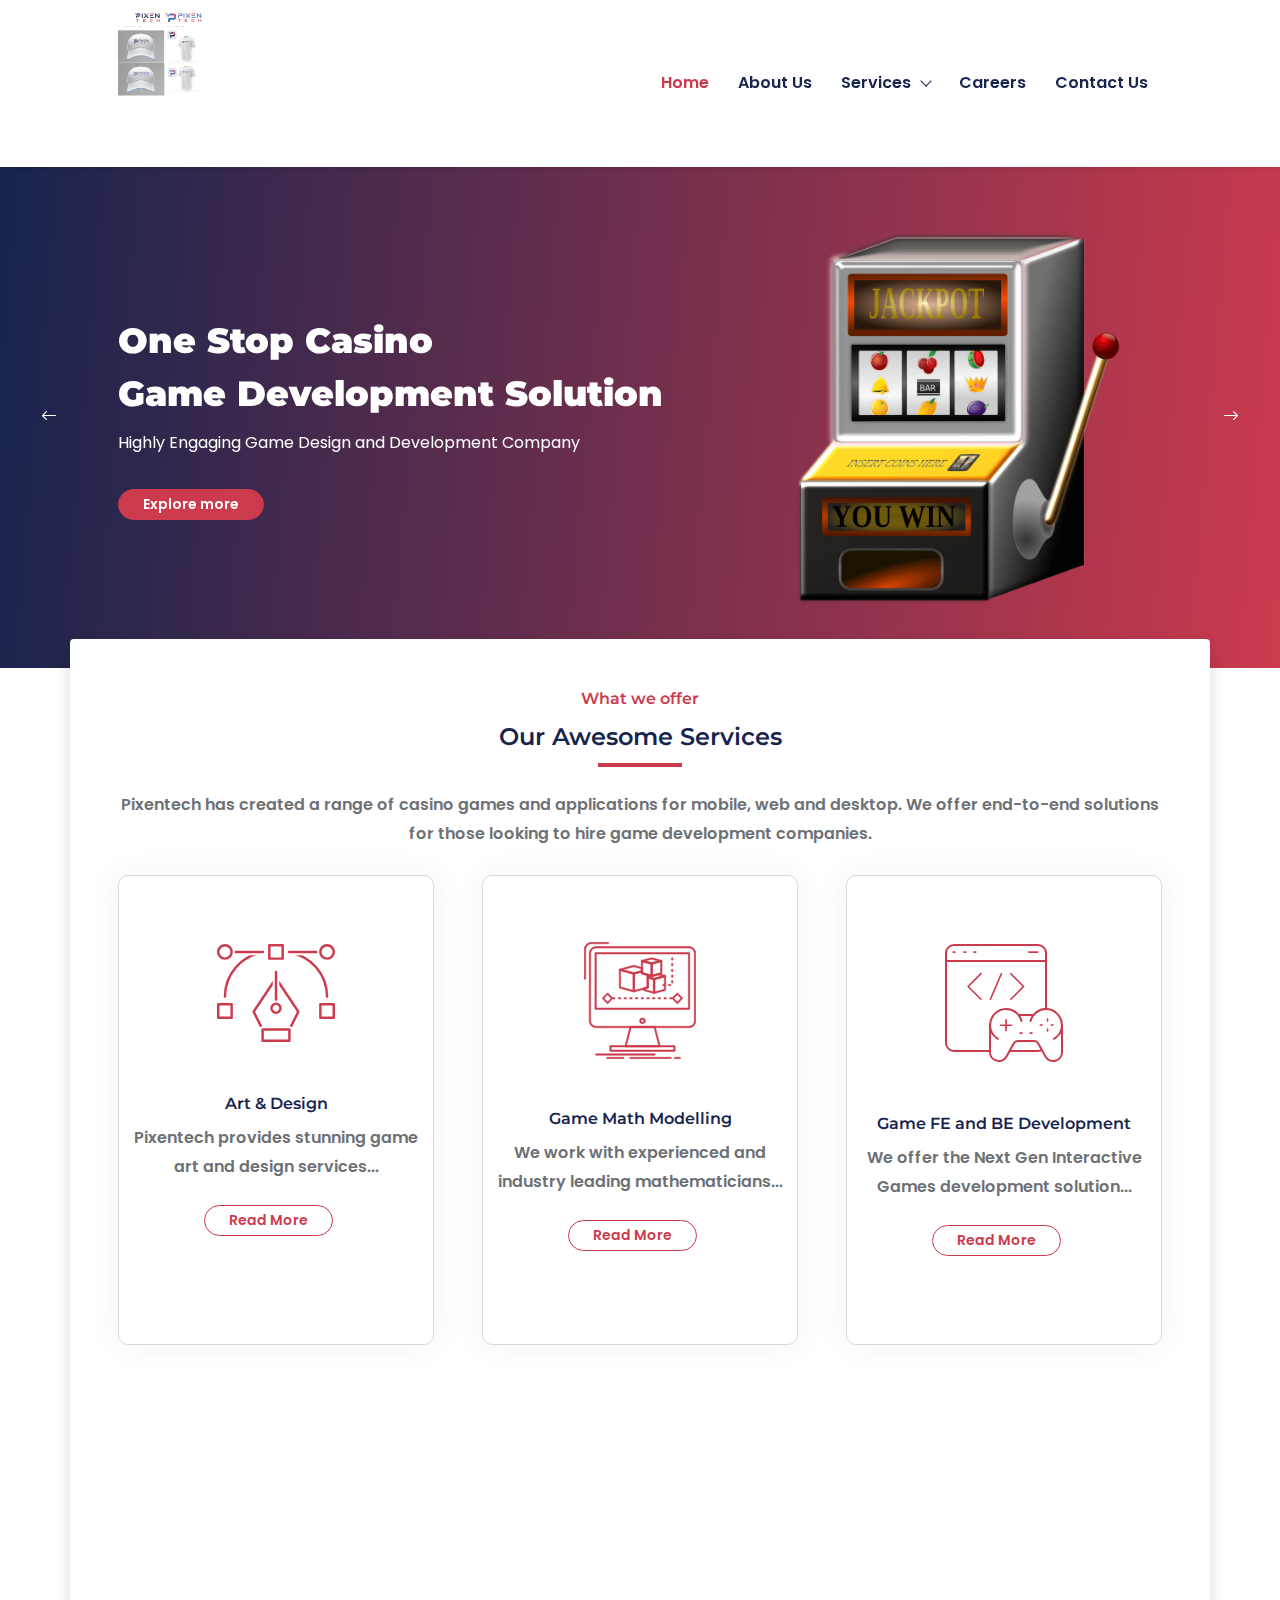
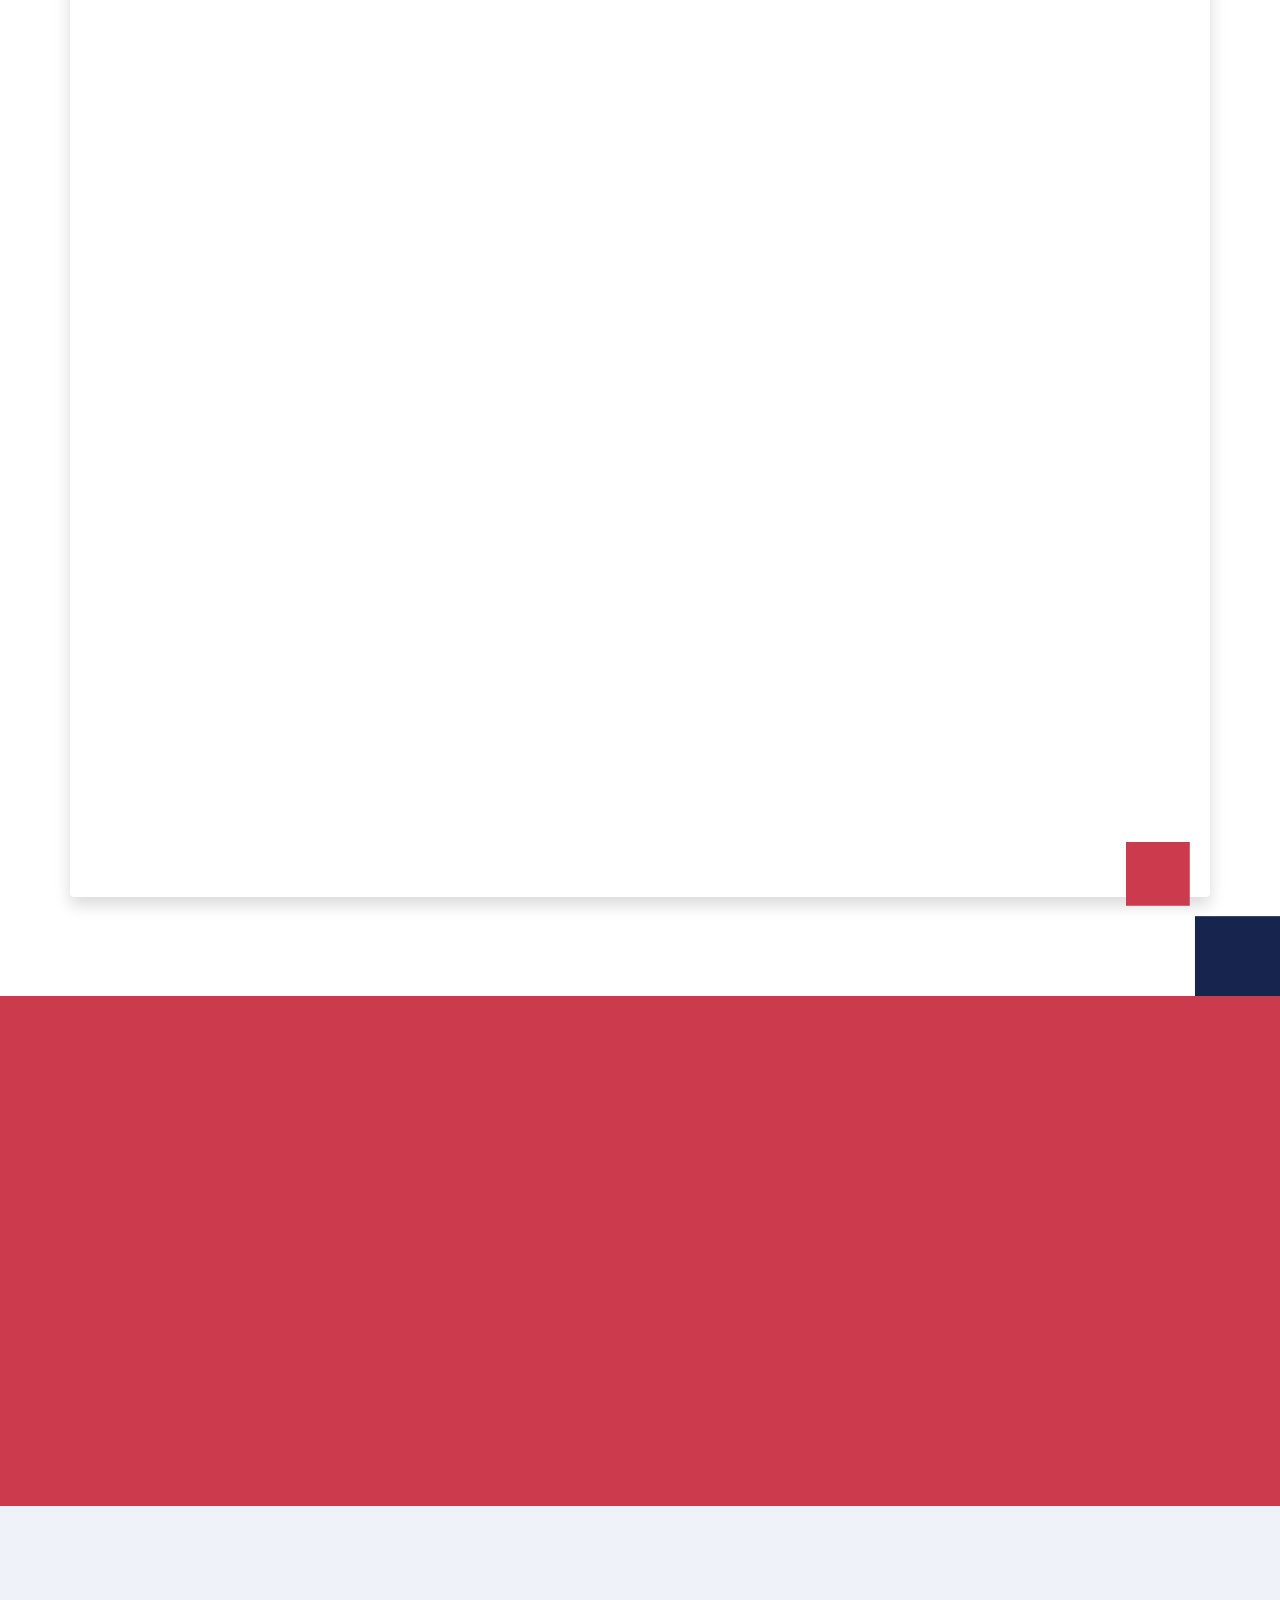
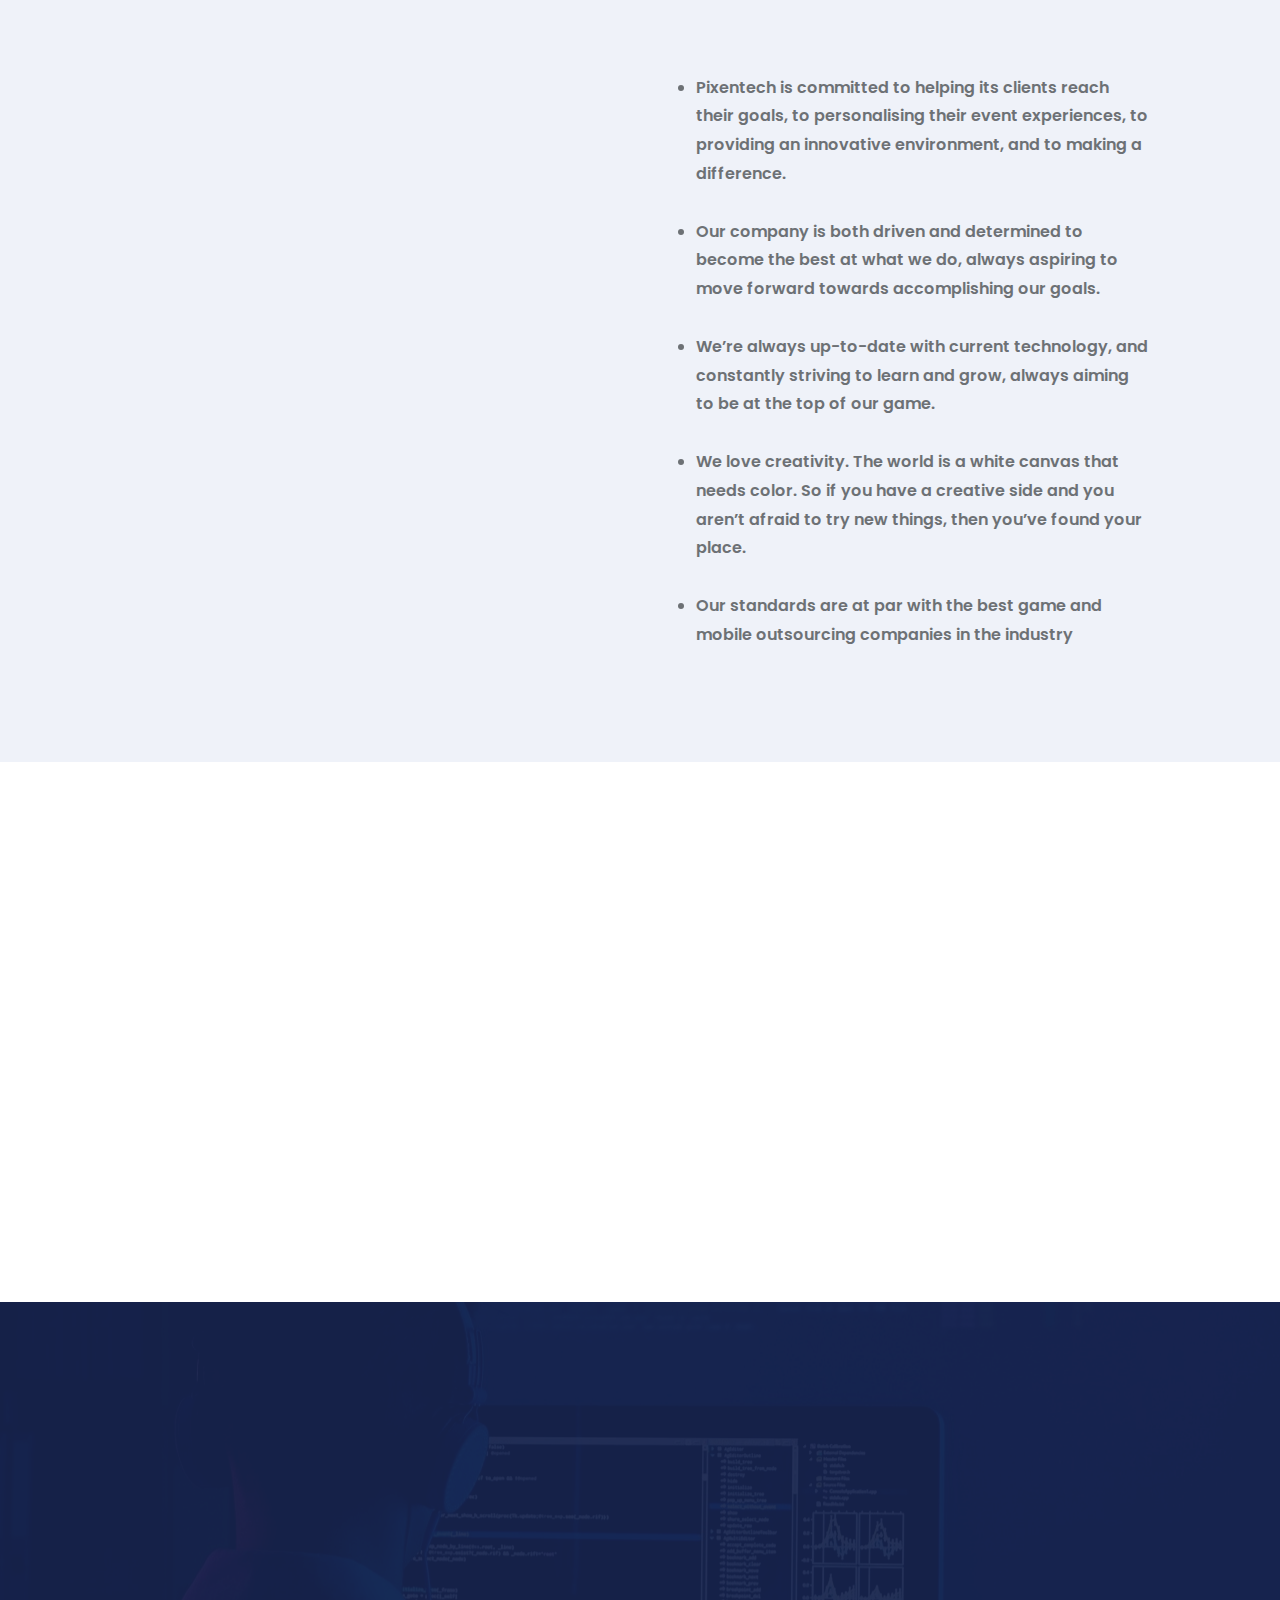
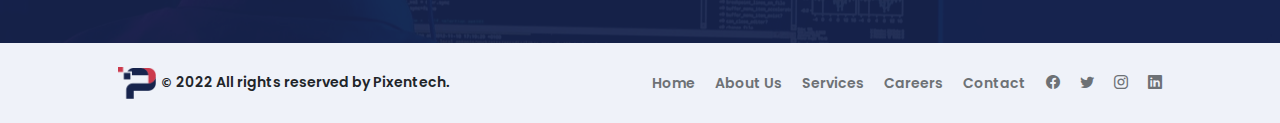
<file: index.html>
<!DOCTYPE html>
<html lang="en">
    <head>
        <meta charset="utf-8" />
        <meta name="viewport" content="width=device-width, initial-scale=1, shrink-to-fit=no" />
        <meta name="description" content="" />
        <meta name="author" content="" />
        <title>Pixentech- Home</title>
        <!-- Favicon-->
        <link rel="icon" type="image/x-icon" href="assets/favicon.ico" />
        <!-- Bootstrap icons-->
        <link href="https://cdn.jsdelivr.net/npm/bootstrap-icons@1.5.0/font/bootstrap-icons.css" rel="stylesheet" />
        <link rel="preconnect" href="https://fonts.googleapis.com">
        <link rel="preconnect" href="https://fonts.gstatic.com" crossorigin>
        <link href="https://fonts.googleapis.com/css2?family=Montserrat:wght@400;500;600&display=swap" rel="stylesheet">
        <link rel="preconnect" href="https://fonts.googleapis.com">
        <link rel="preconnect" href="https://fonts.gstatic.com" crossorigin>
        <link href="https://fonts.googleapis.com/css2?family=Montserrat:wght@400;500;600&family=Poppins:ital,wght@0,100;0,200;1,200&display=swap" rel="stylesheet">
         <link href="css/styles.css" rel="stylesheet" />
		  <link href="css/animate.css" rel="stylesheet" />
	</head>
    <body class="d-flex flex-column h-100">
        <main class="flex-shrink-0">
            <!-- Navigation-->
            <nav class="navbar navbar-expand-lg navbar-dark bg-white sticky-top shadow-sm">
                <div class="container px-5">
                    <a class="navbar-brand" href="index.html"><img src="assets/Pixentech_logo.svg" width="120px" alt="Pixentech" /></a>
                    <button class="navbar-toggler" type="button" data-bs-toggle="collapse" data-bs-target="#navbarSupportedContent" aria-controls="navbarSupportedContent" aria-expanded="false" aria-label="Toggle navigation"><span class="navbar-toggler-icon"></span></button>
                    <div class="collapse navbar-collapse" id="navbarSupportedContent">
                        <ul class="navbar-nav ms-auto mb-2 mb-lg-0">
                            <li class="nav-item "><a class="nav-link active " href="index.html">Home</a></li>
                            <li class="nav-item"><a class="nav-link" href="about.html">About Us</a></li>
							<li class="nav-item dropdown">
                                <a class="nav-link dropdown-toggle" id="navbarDropdownBlog" href="#" role="button" data-bs-toggle="dropdown" aria-expanded="false">Services</a>
                                <ul class="dropdown-menu dropdown-menu-end" aria-labelledby="navbarDropdownBlog">
                                    <li><a class="dropdown-item" href="art_and_design.html">Art & Design</a></li>
                                    <li><a class="dropdown-item" href="Game_Math_Modelling.html">Game Math Modelling</a></li>
									<li><a class="dropdown-item" href="Game_FE_and_BE_development.html">Game FE and BE Development</a></li>
									<li><a class="dropdown-item" href="Quality_Assurance.html">Quality Assurance</a></li>
									<li><a class="dropdown-item" href="Platform_Development.html">Platform Development</a></li>
									<li><a class="dropdown-item" href="Integration_to_Operators.html">Integration to Operators</a></li>
								<li><a class="dropdown-item" href="Game_Certification.html">Game Certification</a></li>
								<li><a class="dropdown-item" href="Mobile_App_Development.html">Mobile App Development</a></li>
							<li><a class="dropdown-item" href="Stuff_augmentation_&_recruitment.html">Stuff Augmentation & Recruitment</a></li>
                                </ul>
                            </li>
						 <li class="nav-item"><a class="nav-link" href="careers.html">Careers</a></li>
                            <li class="nav-item"><a class="nav-link" href="contact.html">Contact Us</a></li>
                           
                        </ul>
                    </div>
                </div>
            </nav>
            <!-- Header-->
            <header class="bg-header py-5">
                <div class=" px-1">
				<div id="carouselExampleControls" class="carousel slide" data-bs-ride="carousel">
  <div class="carousel-inner">
    
    <div class="carousel-item active ">
	<div class="container px-5">
       <div class="row gx-5 align-items-center justify-content-center ">
				  
                        <div class="col-lg-8 col-xl-7 col-xxl-6">
                            <div class="my-5 text-center text-xl-start">
							
                                <h2 class=" fw-bolder text-white mb-2 wow fadeInUp" data-wow-delay=".2s" style="font-size: 2.2rem;">One Stop Casino <br/> Game Development Solution</h2>
                                <p class="fw-normal mb-4 text-white wow fadeInUp" data-wow-delay=".4s">Highly Engaging Game Design and Development Company</p>
                                <div class="d-grid gap-3 d-sm-flex justify-content-sm-center justify-content-xl-start wow fadeInUp" data-wow-delay=".6s">
                                    <a class="btn btn-primary btn-lg px-4 me-sm-3 rounded-pill btn-sm mt-2" href="Game_FE_and_BE_development.html">Explore more</a>
                                 
                                </div>
                            </div>
                        </div>
                        <div class="col-xl-5 col-xxl-6  d-xl-block text-center"><img class="img-fluid rounded-3 " src="assets/Game_development.png" alt="..." /></div>
                    </div>
				</div>
    </div>
    <div class="carousel-item">
	<div class="container px-5">
       <div class="row gx-5 align-items-center justify-content-center">
				  
                        <div class="col-lg-8 col-xl-7 col-xxl-6">
                            <div class="my-5 text-center text-xl-start">
							
                                <h2 class=" fw-bolder text-white mb-2 wow fadeInUp" data-wow-delay=".2s" style="font-size: 2.2rem;">Platform Build and Integration</h2>
                                <p class="fw-normal mb-4 text-white wow fadeInUp" data-wow-delay=".4s">Platform Strategy to drive intelligent outcomes and seamless experience</p>
                                <div class="d-grid gap-3 d-sm-flex justify-content-sm-center justify-content-xl-start wow fadeInUp" data-wow-delay=".6s">
                                    <a class="btn btn-primary btn-lg px-4 me-sm-3 rounded-pill btn-sm mt-2" href="Platform_Development.html">Explore more</a>
                                 
                                </div>
                            </div>
                        </div>
                        <div class="col-xl-5 col-xxl-6 d-xl-block text-center"><img class="img-fluid rounded-3 " src="assets/development.png" alt="..." /></div>
                    </div>
					</div>
    </div>
    <div class="carousel-item">
	<div class="container px-5">
       <div class="row gx-5 align-items-center justify-content-center" >
				  
                        <div class="col-lg-8 col-xl-7 col-xxl-6">
                            <div class="my-5 text-center text-xl-start">
							
                                <h2 class=" fw-bolder text-white mb-2 wow fadeInUp" data-wow-delay=".2s" style="font-size: 2.2rem;">Mobile App Development</h2>
                                <p class="fw-normal mb-4 text-white wow fadeInUp" data-wow-delay=".4s">Fueling your business growth with our mobile expertise since 6 years</p>
                                <div class="d-grid gap-3 d-sm-flex justify-content-sm-center justify-content-xl-start wow fadeInUp" data-wow-delay=".6s">
                                    <a class="btn btn-primary btn-lg px-4 me-sm-3 rounded-pill btn-sm mt-2" href="Mobile_App_Development.html">Explore more</a>
                                 
                                </div>
                            </div>
                        </div>
                        <div class="col-xl-5 col-xxl-6 d-xl-block text-center"><img class="img-fluid rounded-3 " src="assets/Mobile_App_Development.png" alt="..." /></div>
                    </div>
					 </div>
    </div>
	<div class="carousel-item">
	<div class="container px-5">
       <div class="row gx-5 align-items-center justify-content-center" >
				  
                        <div class="col-lg-8 col-xl-7 col-xxl-6">
                            <div class="my-5 text-center text-xl-start">
							
                                <h2 class=" fw-bolder text-white mb-2 wow fadeInUp" data-wow-delay=".2s" style="font-size: 2.2rem;">Blockchain Development</h2>
                                <p class="fw-normal mb-4 text-white wow fadeInUp" data-wow-delay=".4s">We build high-quality & scalable decentralized applications that ensure security for large-scale enterprises to startups</p>
                                <div class="d-grid gap-3 d-sm-flex justify-content-sm-center justify-content-xl-start wow fadeInUp" data-wow-delay=".6s">
                                    <a class="btn btn-primary btn-lg px-4 me-sm-3 rounded-pill btn-sm mt-2" href="Platform_Development.html">Explore more</a>
                                 
                                </div>
                            </div>
                        </div>
                        <div class="col-xl-5 col-xxl-6 d-xl-block text-center"><img class="img-fluid rounded-3 " src="assets/block-chain.png" alt="..." /></div>
                    </div>
					 </div>
    </div>
  </div>
  <button class="carousel-control-prev" type="button" data-bs-target="#carouselExampleControls" data-bs-slide="prev">
    <span  aria-hidden="true"><i class="bi bi-arrow-left"></i></span>
    <span class="visually-hidden">Previous</span>
  </button>
  <button class="carousel-control-next" type="button" data-bs-target="#carouselExampleControls" data-bs-slide="next">
    <span  aria-hidden="true"> <i class="bi bi-arrow-right"></i></span>
    <span class="visually-hidden">Next</span>
  </button>
</div>
				
				
                </div>
            </header>
            <!-- Features section-->
            <section  style="margin-top:-6%">
                <div class="container px-5 my-5 bg-white py-5 rounded shadow">
                    <div class="row gx-5">
                        <div class="col-lg-12 mb-5 mb-lg-0 text-center">
						<h6 class="wow zoomIn" data-wow-delay=".2s" >What we offer</h6>
							<h2 class="wow fadeInUp" data-wow-delay=".4s" >Our Awesome Services</h2>
							<div class="underline mb-2 wow fadeInUp" data-wow-delay=".6s"></div>
						<p class="wow fadeInUp mt-4" data-wow-delay=".8s" >Pixentech has created a range of casino games and applications for mobile, web and desktop. We offer end-to-end solutions <br>for those looking to hire game development companies.</p>
						</div>
                        <div class="col-lg-12">
                            <div class="row gx-5 row-cols-1 row-cols-md-2">
                                <div class="col-lg-4 mb-5 text-center  wow fadeInUp" data-wow-delay=".2s">
								<div class="single-service">
								 <div class=" mb-5 mt-3"><img src="assets/Art&Design.svg" alt="Art & Design"></div>
                                    <h5>Art & Design</h5>
                                    <p class="mb-0">Pixentech provides stunning game art and design services...</p>
								<a class="btn btn-outline-primary btn-sm px-4 me-sm-3 rounded-pill mt-4" href="art_and_design.html">Read More</a>
								</div>
                                   
                                </div>
                              <div class="col-lg-4 mb-5 text-center  wow fadeInUp" data-wow-delay=".4s">
								<div class="single-service">
								<div class=" mb-5 mt-3"><img src="assets/Game_Math_Modelling.svg" alt="Game Math Modelling"></div>
                                    <h5>Game Math Modelling</h5>
                                    <p class="mb-0">We work with experienced and industry leading mathematicians...</p>
									<a class="btn btn-outline-primary btn-sm px-4 me-sm-3 rounded-pill mt-4" href="Game_Math_Modelling.html">Read More</a>
								</div>
                                   
                                </div>
                               <div class="col-lg-4 mb-5 text-center  wow fadeInUp" data-wow-delay=".6s">
								<div class="single-service">
								 <div class=" mb-5 mt-3"><img src="assets/Game_FE_and_BE_ development.svg" alt="Game FE and BE Development"></div>
                                    <h5>Game FE and BE Development</h5>
                                    <p class="mb-0">We offer the Next Gen Interactive Games development solution...</p>
								<a class="btn btn-outline-primary btn-sm px-4 me-sm-3 rounded-pill mt-4" href="Game_FE_and_BE_development.html">Read More</a>
								</div>
                                   
                                </div>
                              <div class="col-lg-4 mb-5 text-center  wow fadeInUp" data-wow-delay=".2s">
								<div class="single-service">
								 <div class=" mb-5 mt-3"><img src="assets/Quality_Assurance.svg" alt="Quality Assurance"></div>
                                    <h5 >Quality Assurance</h5>
                                    <p class="mb-0">Offering high-quality testing services that improve your software performance...</p>
								<a class="btn btn-outline-primary btn-sm px-4 me-sm-3 rounded-pill mt-4" href="Quality_Assurance.html">Read More</a>
								</div>
                                   
                                </div>
								 <div class="col-lg-4 mb-5 text-center  wow fadeInUp" data-wow-delay=".4s">
								<div class="single-service">
								 <div class=" mb-5 mt-3"><img src="assets/Platform_Development.svg" alt="Platform Development"></div>
                                    <h5 >Platform Development</h5>
                                    <p class="mb-0">Providing Platform Strategy to drive intelligent outcomes and seamless experience...</p>
								<a class="btn btn-outline-primary btn-sm px-4 me-sm-3 rounded-pill mt-4" href="Platform_Development.html">Read More</a>
								</div>
                                   
                                </div>
							 <div class="col-lg-4 mb-5 text-center  wow fadeInUp" data-wow-delay=".6s">
								<div class="single-service">
								 <div class=" mb-5 mt-3"><img src="assets/Integration_to_Operators.svg" alt="Integration to Operators"></div>
                                    <h5>Integration to Operators</h5>
                                    <p class="mb-0">Explore product details, discuss issues, find the latest news, and contribute to...</p>
								<a class="btn btn-outline-primary btn-sm px-4 me-sm-3 rounded-pill mt-4" href="Integration_to_Operators.html">Read More</a>
								</div>
                                   
                                </div>
								 <div class="col-lg-4 mb-5 text-center  wow fadeInUp" data-wow-delay=".2s">
								<div class="single-service">
								 <div class=" mb-5 mt-3"><img src="assets/Game_Certification.svg" alt="Game Certification"></div>
                                    <h5>Game Certification</h5>
                                    <p class="mb-0">The best online game certification provider to offer our clients qualitative...</p>
								<a class="btn btn-outline-primary btn-sm px-4 me-sm-3 rounded-pill mt-4" href="Game_Certification.html">Read More</a>
								</div>
                                   
                                </div>
							 <div class="col-lg-4 mb-5 text-center  wow fadeInUp" data-wow-delay=".4s">
								<div class="single-service">
								 <div class=" mb-5 mt-3"><img src="assets/Mobile_App_Development.svg" alt="Mobile App Development"></div>
                                    <h5 >Mobile App Development</h5>
                                    <p class="mb-0">Providing excellent Mobile application development services...</p>
								<a class="btn btn-outline-primary btn-sm px-4 me-sm-3 rounded-pill mt-4" href="Mobile_App_Development.html">Read More</a>
								</div>
                                   
                                </div>
								 <div class="col-lg-4 mb-5 text-center  wow fadeInUp" data-wow-delay=".6s">
								<div class="single-service">
								 <div class=" mb-5 mt-3 pb-4"><img src="assets/Stuff_augmentat_on_&_recruitment.svg" alt="Stuff Augmentation & Recruitment"></div>
                                    <h5>Stuff Augmentation & Recruitment</h5>
                                    <p class="mb-0">Offering the right staffing solution provider for client’s business...</p>
								<a class="btn btn-outline-primary btn-sm px-4 me-sm-3 rounded-pill mt-4" href="Stuff_augmentation_&_recruitment.html">Read More</a>
								</div>
                                   
                                </div>
                            </div>
                        </div>
                    </div>
                </div>
				<div class="col-lg-12" style="text-align:right;">
				<img src="assets/seq_box.svg"  style="; margin-top:-8%" width="12%">
				</div>
            </section>
            <!-- Our Work Process section-->
            <div class="py-5" style="background-color:#CC3A4D">
                <div class="container px-5 my-5">
                    <div class="row gx-5 justify-content-center">
                        <div class="col-lg-12">
                            <div class="text-center">
							<h2 class="wow fadeInUp text-white" data-wow-delay=".2s" >Our Work Process</h2>
							<div class="underline_two mb-5 wow fadeInUp mt-3" data-wow-delay=".4s"></div>
                                <div class="myprogress row" >
									
								
  <div class="wow fadeIn col-md-2 " data-wow-delay="300ms" >
    <span class="circle ">
     <span class="title">1</span>
	</span>
	
	 <h6 class="text-white mt-2 ">Concept</h6>
	 <p class="text-white small mt-2" style="font-size: 14px; font-weight: 400">Gathering Information from all around</p>
  </div>
   <span class="bar done wow fadeIn  d-none d-sm-block" data-wow-delay="400ms"></span>
   <div class=" wow fadeIn  col-md-2" data-wow-delay="400ms">
    <span class="circle">
     <span class="title">2</span>
	</span>
	 
	  <h6 class="text-white mt-2 ">Plan</h6>
	 <p class="text-white small mt-2" style="font-size: 14px; font-weight: 400">Effective strategies for favorable outcomes</p>  
  </div>
 <span class="bar half wow fadeIn d-none d-sm-block" data-wow-delay="400ms"></span>
  <div class="wow fadeIn  col-md-2" data-wow-delay="600ms" >
   <span class="circle">
     <span class="title">3</span>
	</span>
	
	 <h6 class="text-white mt-2 ">Design</h6>
	 <p class="text-white small mt-2" style="font-size: 14px; font-weight: 400">Work out possible solutions</p>
  </div>
  <span class="bar wow fadeIn d-none d-sm-block" data-wow-delay="600ms" ></span>
  <div class=" wow fadeIn  col-md-2" data-wow-delay="800ms" >
   <span class="circle">
     <span class="title">4</span>
	</span>
	
	 <h6 class="text-white mt-2 ">Development</h6>
	 <p class="text-white small mt-2" style="font-size: 14px; font-weight: 400">Timely execution as per the plan</p>
  </div>
  <span class="bar wow fadeIn d-none d-sm-block" data-wow-delay="800ms"></span>
  <div class=" wow fadeIn  col-md-2" data-wow-delay="1000ms" >
   <span class="circle">
     <span class="title">5</span>
	</span>
	 <h6 class="text-white mt-2 " >Quality Check</h6>
	 <p class="text-white small mt-2" style="font-size: 14px; font-weight: 400">Making a successful launch</p>
  </div>
</div>
                            </div>
                        </div>
                    </div>
                </div>
            </div>
			
			
			<!-- Reasons for choosing us section-->
            <section  style="background-color:#EFF2F9;">
              
                    <div class="row m-0">
					
                        <div class="col-lg-6">
                         <img src="assets/Image1.png" alt="Reasons for choosing us" class="img-fluid wow fadeInUp" data-wow-delay=".4s"  />   
                        </div>
					 <div class="col-lg-5 gx-5 py-5 my-5">
                        <h2 class="wow fadeInUp" data-wow-delay=".4s" style="color:#CC3A4D">Reasons for choosing us</h2>
							<div class="underline_three mb-2 wow fadeInUp" data-wow-delay=".6s"></div>
							<p class="wow fadeInUp mt-4" data-wow-delay=".8s">
                            <ul>
                                <li>Pixentech is committed to helping its clients reach their goals, to personalising their event experiences, to providing an innovative environment, and to making a difference.</li><br>
                                <li>Our company is both driven and determined to become the best at what we do, always aspiring to move forward towards accomplishing our goals.</li><br>
                                <li>We’re always up-to-date with current technology, and constantly striving to learn and grow, always aiming to be at the top of our game.</li><br>
                                <li>We love creativity. The world is a white canvas that needs color. So if you have a creative side and you aren’t afraid to try new things, then you’ve found your place.</li><br>
                                <li>Our standards are at par with the best game and mobile outsourcing companies in the industry</li>
                            </ul></p> 
							 
                        </div>
						
                    </div>
					
                    </section>
					
			<!-- Our Skilled Team section-->
            <div class=" bg-white" >
                <div class="container px-5 my-5">
                    <div class="row gx-5 justify-content-center">
                        <div class="col-lg-6">
                            <h2 class="wow fadeInUp" data-wow-delay=".4s">Our Skilled Team</h2>
							<div class="underline-four mb-2 wow fadeInUp" data-wow-delay=".6s"></div>
                            <p class="wow fadeInUp mt-4" data-wow-delay=".8s">Our team includes highly skilled and experienced professionals ranging from project managers, testers, programmers, designers, and developers.</p> 

							<p class="wow fadeInUp mt-4" data-wow-delay=".8s">With the Pixentech team, you set the proverbial dot on the horizon. We help you define the problem, and based on that, create a strategy and roadmap. Always with the bigger picture in mind and the right people in the team.</p> 
							<p class="wow fadeInUp" data-wow-delay=".8s">We have a flexible team ready for you. As the project, plans, and insights evolve, we’ll hand-pick the team accordingly - without any hassle for you. The required skills may change; the quality never does.</p> 
							 
                        </div>
						 <div class="col-lg-6">
                            <img src="assets/our_team_work.png" alt="Our Skilled Team" class="img-fluid wow fadeInUp" data-wow-delay=".4s" />  
                        </div>
                    </div>
                </div>
            </div>
			
<div class="py-5 " style="background:#17244D url('assets/image2.png'); background-repeat: no-repeat; background-position: center -75.97px;">
            <div class="container">
                <div class="row py-5">
                    <div class="col-lg-4">
                        <div class="d-flex flex-column align-items-center justify-content-start text-center text-white transition-all">
                        
                                <img src="assets/icon1.svg" class=" wow fadeInUp" data-wow-delay=".2s" / >  
                                    <h4 class="entry-title text-white mb-4 mt-4 wow fadeInUp" data-wow-delay=".4s">10 Years of Experience</h4>
                                                  
                        </div>
                    </div>
                    <div class="col-lg-4">
                   <div class="d-flex flex-column align-items-center justify-content-start text-center text-white transition-all">
                        
                                   <img src="assets/icon2.svg" class=" wow fadeInUp" data-wow-delay=".2s" />                         
                               
                                    <h4 class="entry-title text-white mb-4 mt-4 wow fadeInUp" data-wow-delay=".4s">100% Satisfaction</h4>
                        
                        </div>
                    </div>
                    <div class="col-lg-4">
                 <div class="d-flex flex-column align-items-center justify-content-start text-center text-white transition-all">
                  
                                  <img src="assets/quality_icon.svg" class=" wow fadeInUp" data-wow-delay=".2s" width="66px">                      
                               
                                    <h4 class="entry-title text-white mb-4 mt-4 wow fadeInUp" data-wow-delay=".4s">Quality Service</h4>
                                                   
                        </div>
                    </div>
                </div>
            </div>
        </div>
			
        </main>
        <!-- Footer-->
        <footer class="bg-light py-4 mt-auto">
            <div class="container px-5">
                <div class="row align-items-center justify-content-between flex-column flex-sm-row">
                    <div class="col-auto"><div class="small m-0 text-dark"> <img src="assets/logo_icon.png" width="10%" alt="Pixentech"> <span style="font-size: 12px;padding-left: 2px; font-family: Segoe UI, 'DejaVu Sans', 'Trebuchet MS', Verdana, 'sans-serif'">&copy;</span> 2022 All rights reserved by Pixentech.</div></div>
                    <div class="col-auto">
                        <a class=" small" href="index.html">Home</a>
                        <span class="text-light mx-1">&middot;</span>
                        <a class=" small" href="about.html">About Us</a>
                        <span class="text-light mx-1">&middot;</span>
						<a class=" small" href="art_and_design.html">Services</a>
                        <span class="text-light mx-1">&middot;</span>
						<a class=" small" href="careers.html">Careers</a>
                        <span class="text-light mx-1">&middot;</span>
                        <a class="small" href="contact.html">Contact</a>
						<span class="text-light mx-1">&middot;</span>
                        <a class=" small" href="#!"><i class="bi bi-facebook"></i></a>
						<span class="text-light mx-1">&middot;</span>
                        <a class=" small" href="#!"><i class="bi bi-twitter"></i></a>
						<span class="text-light mx-1">&middot;</span>
                        <a class=" small" href="#!"><i class="bi bi-instagram"></i></a>
						<span class="text-light mx-1">&middot;</span>
                        <a class=" small" href="#!"><i class="bi bi-linkedin"></i></a>
                    </div>
                </div>
            </div>
        </footer>
		<button
        type="button"
        class="btn btn-danger btn-floating btn-lg"
        id="btn-back-to-top"
        >
 <i class="bi bi-arrow-up-short"></i>

</button>
		
	     <!-- Bootstrap core JS-->
		<script src="https://cdn.jsdelivr.net/npm/bootstrap@5.0.2/dist/js/bootstrap.bundle.min.js" ></script>
       <!-- Core theme JS-->
	    <script src="js/scripts.js"> </script>
		<script src="https://cdnjs.cloudflare.com/ajax/libs/wow/1.1.2/wow.min.js"> </script>
	<script>
              new WOW().init();
      </script>
		<script>
		//Get the button
let mybutton = document.getElementById("btn-back-to-top");

// When the user scrolls down 20px from the top of the document, show the button
window.onscroll = function () {
  scrollFunction();
};

function scrollFunction() {
  if (
    document.body.scrollTop > 20 ||
    document.documentElement.scrollTop > 20
  ) {
    mybutton.style.display = "block";
  } else {
    mybutton.style.display = "none";
  }
}
// When the user clicks on the button, scroll to the top of the document
mybutton.addEventListener("click", backToTop);

function backToTop() {
  document.body.scrollTop = 0;
  document.documentElement.scrollTop = 0;
}
		</script>
        
    </body>
</html>
</file>
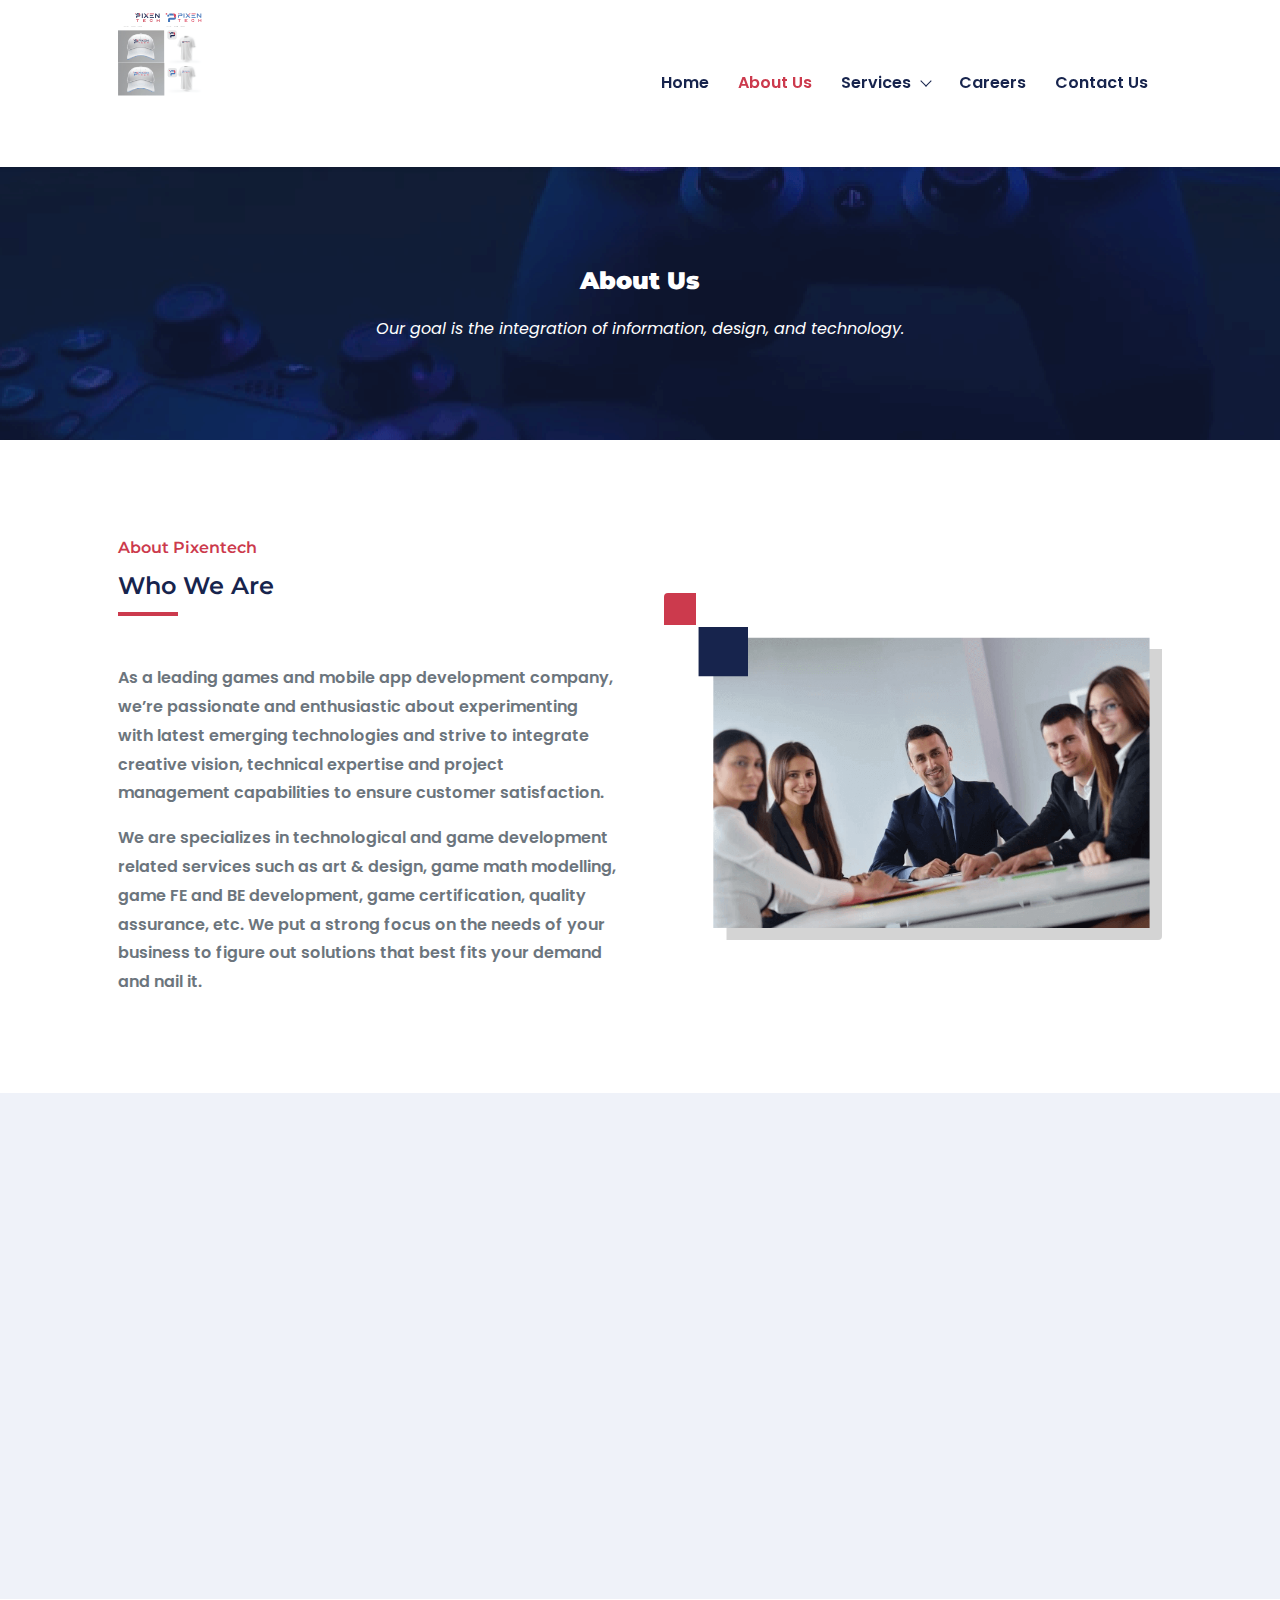
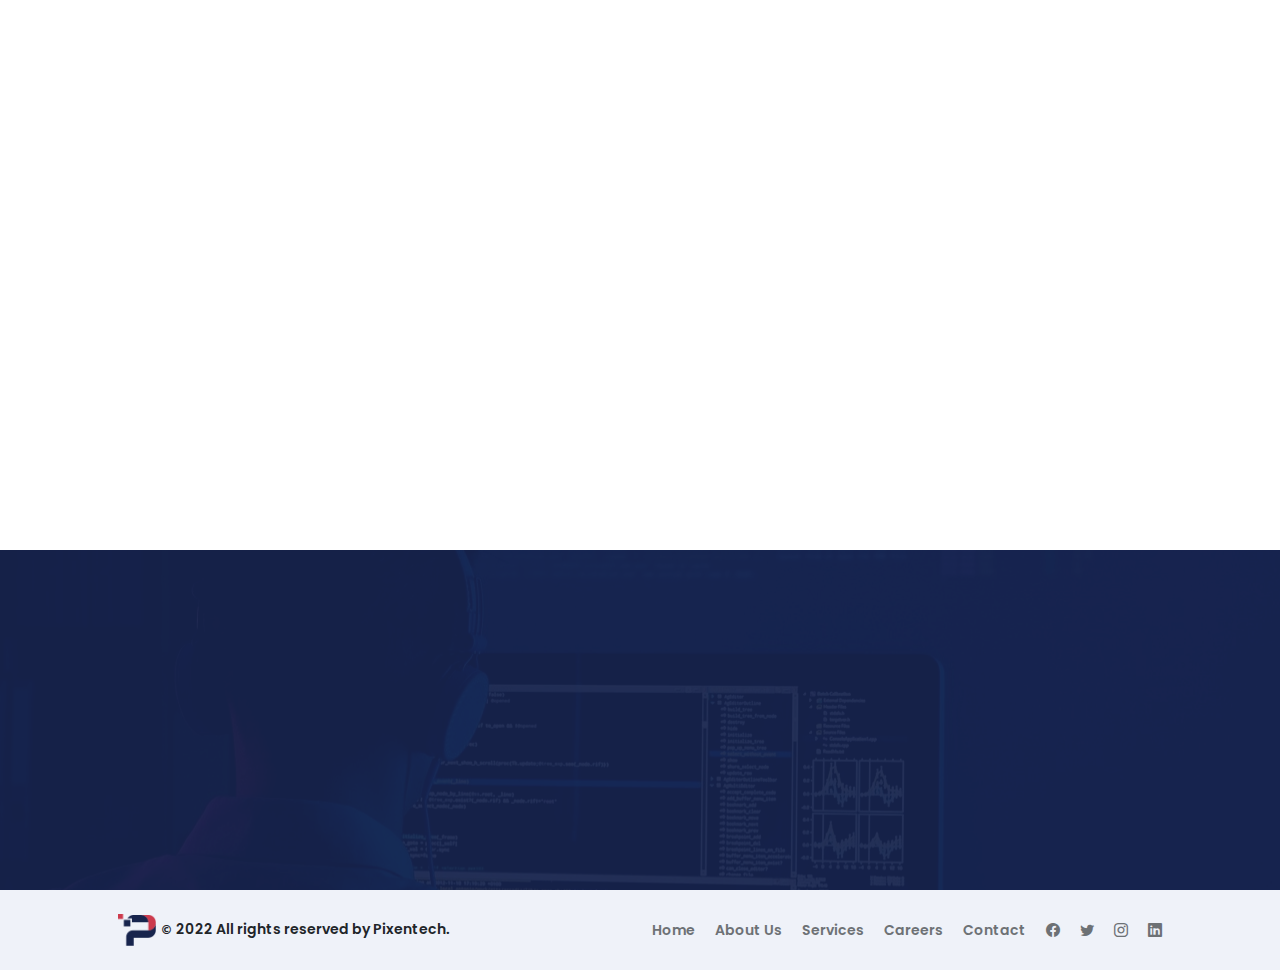
<file: about.html>
<!DOCTYPE html>
<html lang="en">
   <head>
        <meta charset="utf-8" />
        <meta name="viewport" content="width=device-width, initial-scale=1, shrink-to-fit=no" />
        <meta name="description" content="" />
        <meta name="author" content="" />
        <title>Pixentech- Home</title>
        <!-- Favicon-->
        <link rel="icon" type="image/x-icon" href="assets/favicon.ico" />
        <!-- Bootstrap icons-->
        <link href="https://cdn.jsdelivr.net/npm/bootstrap-icons@1.5.0/font/bootstrap-icons.css" rel="stylesheet" />
        <link rel="preconnect" href="https://fonts.googleapis.com">
        <link rel="preconnect" href="https://fonts.gstatic.com" crossorigin>
        <link href="https://fonts.googleapis.com/css2?family=Montserrat:wght@400;500;600&display=swap" rel="stylesheet">
        <link rel="preconnect" href="https://fonts.googleapis.com">
        <link rel="preconnect" href="https://fonts.gstatic.com" crossorigin>
        <link href="https://fonts.googleapis.com/css2?family=Montserrat:wght@400;500;600&family=Poppins:ital,wght@0,100;0,200;1,200&display=swap" rel="stylesheet">
         <link href="css/styles.css" rel="stylesheet" />
		  <link href="css/animate.css" rel="stylesheet" />
	</head>
    <body class="d-flex flex-column">
        <main class="flex-shrink-0">
            <!-- Navigation-->
            <nav class="navbar navbar-expand-lg navbar-dark bg-white sticky-top shadow-sm">
                <div class="container px-5">
                    <a class="navbar-brand" href="index.html"><img src="assets/Pixentech_logo.svg" width="120px" alt="Pixentech"/></a>
                    <button class="navbar-toggler" type="button" data-bs-toggle="collapse" data-bs-target="#navbarSupportedContent" aria-controls="navbarSupportedContent" aria-expanded="false" aria-label="Toggle navigation"><span class="navbar-toggler-icon"></span></button>
                    <div class="collapse navbar-collapse" id="navbarSupportedContent">
                        <ul class="navbar-nav ms-auto mb-2 mb-lg-0">
                            <li class="nav-item "><a class="nav-link  " href="index.html">Home</a></li>
                            <li class="nav-item"><a class="nav-link active" href="about.html">About Us</a></li>
							<li class="nav-item dropdown">
                                <a class="nav-link dropdown-toggle" id="navbarDropdownBlog" href="#" role="button" data-bs-toggle="dropdown" aria-expanded="false">Services</a>
                                <ul class="dropdown-menu dropdown-menu-end" aria-labelledby="navbarDropdownBlog">
                                    <li><a class="dropdown-item" href="art_and_design.html">Art & Design</a></li>
                                    <li><a class="dropdown-item" href="Game_Math_Modelling.html">Game Math Modelling</a></li>
									<li><a class="dropdown-item" href="Game_FE_and_BE_development.html">Game FE and BE Development</a></li>
									<li><a class="dropdown-item" href="Quality_Assurance.html">Quality Assurance</a></li>
									<li><a class="dropdown-item" href="Platform_Development.html">Platform Development</a></li>
									<li><a class="dropdown-item" href="Integration_to_Operators.html">Integration to Operators</a></li>
								<li><a class="dropdown-item" href="Game_Certification.html">Game Certification</a></li>
								<li><a class="dropdown-item" href="Mobile_App_Development.html">Mobile App Development</a></li>
							<li><a class="dropdown-item" href="Stuff_augmentation_&_recruitment.html">Stuff Augmentation & Recruitment</a></li>
                                </ul>
                            </li>
						 <li class="nav-item"><a class="nav-link" href="careers.html">Careers</a></li>
                            <li class="nav-item"><a class="nav-link" href="contact.html">Contact Us</a></li>
                           
                        </ul>
                    </div>
                </div>
            </nav>
            <!-- Header-->
            <header class="py-5"  style="background:#17244D url('assets/about_h.png'); background-repeat: no-repeat; background-position: center -75.97px;">
                <div class="container px-5">
                    <div class="row justify-content-center">
                        <div class="col-lg-8 col-xxl-6">
                            <div class="text-center my-5">
                                <h2 class="fw-bolder mb-3 text-white wow fadeInUp" data-wow-delay=".2s">About Us</h2>
                                <p class="fw-normal mb-4 text-white fst-italic wow fadeInUp" data-wow-delay=".4s">Our goal is the integration of information, design, and technology.</p>
                               
                            </div>
                        </div>
                    </div>
                </div>
            </header>
            <!-- About section one-->
            <section class="py-5" id="scroll-target">
                <div class="container px-5 my-5">
                    <div class="row gx-5 align-items-center">
					 <div class="col-lg-6">
					  <h6 class="wow fadeInUp" data-wow-delay=".2s">About Pixentech</h6>
                            <h2 class="wow fadeInUp" data-wow-delay=".4s">Who We Are</h2>
							<div class="underline-four mb-2 wow fadeInUp" data-wow-delay=".6s"></div>
                            <p class="text-muted mb-0 wow fadeInUp mt-5" data-wow-delay=".8s">As a leading games and mobile app development company, we’re passionate and enthusiastic about experimenting with latest emerging technologies and strive to integrate creative vision, technical expertise and project management capabilities to ensure customer satisfaction.</p>
							 <p class="text-muted mb-0 wow fadeInUp mt-3" data-wow-delay=".8s">We are specializes in technological and game development related services such as art & design, game math modelling, game FE and BE development, game certification, quality assurance, etc. We put a strong focus on the needs of your business to figure out solutions that best fits your demand and nail it.</p>
                        </div>
                        <div class="col-lg-6"><img class="img-fluid rounded mb-5 mb-lg-0 wow fadeInUp" data-wow-delay=".2s" src="assets/about.png" alt="About Us" /></div>
                       
                    </div>
                </div>
            </section>
            
            <!-- Our mission section-->
            <section class="py-5 bg-light">
                <div class="container px-5 my-5">
                   
                    <div class="row gx-5 row-cols-1 row-cols-sm-2 row-cols-xl-3 justify-content-center">
                        <div class="col mb-5 mb-5 mb-xl-0">
                            <div class="text-center">
                                 <h2 class="fw-bolder wow fadeInUp" data-wow-delay=".2s">Our Mission</h2>
                                <div class="text-muted wow fadeInUp mt-5 fst-italic" data-wow-delay=".4s">Our Mission is to deliver high-quality solutions that enable our clients to meet their business goals more effectively. In order to attain great heights, you just cannot limit yourself to believe in any box, well, let alone think out of it. This fuels our drive for Innovation.</div>
                            </div>
                        </div>
                        <div class="col mb-5 mb-5 mb-xl-0">
                            <div class="text-center">
                               
                                <h2 class="fw-bolder wow fadeInUp" data-wow-delay=".2s">Our Vision</h2>
                                <div class="text-muted wow fadeInUp mt-5 fst-italic" data-wow-delay=".4s">We envisage ourselves as leaders in providing Games and App Development services and Business Solutions, by proffering high-quality services driven by Innovation, making us stand out in this large global market.</div>
                            </div>
                        </div>
                        <div class="col mb-5 mb-5 mb-sm-0">
                            <div class="text-center">
                               
                                <h2 class="fw-bolder wow fadeInUp" data-wow-delay=".2s">Our History</h2>
                                <div class=" text-muted wow fadeInUp mt-5 fst-italic" data-wow-delay=".4s">We are a young technology company with a proven track record of partnering with organizations to deliver innovative web, mobile and cloud solutions & products. We believe that cloud and mobility are the means to deliver solutions to tomorrow’s challenges.</div>
                            </div>
                        </div>
                       
                    </div>
                </div>
            </section>
			
			            <!-- Our mission section-->
            <section class="py-5 ">
                <div class="container px-5 my-5">
                   <div class="col-lg-12 mb-5 mb-lg-0 text-center">
						<h2 class="wow fadeInUp" data-wow-delay=".4s">We Help You to Grow Your <br/>Business Exponentially</h2>
							<div class="underline mb-4 wow fadeInUp" data-wow-delay=".6s"></div>
						
						</div>
                    <div class="row gx-5 row-cols-1 row-cols-sm-2 row-cols-xl-3 justify-content-center mt-5">
                        <div class="col mb-5 mb-5 mb-xl-0 wow fadeInUp" data-wow-delay=".2s">
                            <div class="text-center">
							<span class="circle mb-4">
     <span class="title">1</span>
	</span>
                                 <h5 class="fw-bolder">Request A Meeting</h5>
                                <div class="text-muted">In the meeting define the project and establish its purposes.</div>
                            </div>
                        </div>
                        <div class="col mb-5 mb-5 mb-xl-0 wow fadeInUp" data-wow-delay=".2s">
                            <div class="text-center">
                               <span class="circle mb-4">
     <span class="title">2</span>
	</span>
                                <h5 class="fw-bolder">Start Planning</h5>
                                <div class="text-muted">Start gathering requirements, resources, and information to begin our project.</div>
                            </div>
                        </div>
                        <div class="col mb-5 mb-5 mb-sm-0  wow fadeInUp" data-wow-delay=".2s">
                            <div class="text-center">
                               <span class="circle mb-4">
     <span class="title">3</span>
	</span>
                                <h5 class="fw-bolder">Project Execution</h5>
                                <div class=" text-muted">Fulfillment of the project’s objectives and achieve the desired outcomes.</div>
                            </div>
                        </div>
                       
                    </div>
                </div>
            </section>
			<div class="py-5 " style="background:#17244D url('assets/image2.png'); background-repeat: no-repeat; background-position: center -75.97px;">
            <div class="container">
                <div class="row py-5">
                    <div class="col-lg-4">
                        <div class="d-flex flex-column align-items-center justify-content-start text-center text-white transition-all">
                        
                                <img src="assets/icon1.svg" class=" wow fadeInUp" data-wow-delay=".2s" / >  
                                    <h4 class="entry-title text-white mb-4 mt-4 wow fadeInUp" data-wow-delay=".4s">10 Years of Experience</h4>
                                                  
                        </div>
                    </div>
                    <div class="col-lg-4">
                   <div class="d-flex flex-column align-items-center justify-content-start text-center text-white transition-all">
                        
                                   <img src="assets/icon2.svg" class=" wow fadeInUp" data-wow-delay=".2s" />                         
                               
                                    <h4 class="entry-title text-white mb-4 mt-4 wow fadeInUp" data-wow-delay=".4s">100% Satisfaction</h4>
                        
                        </div>
                    </div>
                    <div class="col-lg-4">
                 <div class="d-flex flex-column align-items-center justify-content-start text-center text-white transition-all">
                  
                                  <img src="assets/quality_icon.svg" class=" wow fadeInUp" data-wow-delay=".2s" width="66px">                      
                               
                                    <h4 class="entry-title text-white mb-4 mt-4 wow fadeInUp" data-wow-delay=".4s">Quality Service</h4>
                                                   
                        </div>
                    </div>
                </div>
            </div>
        </div>
			
        </main>
        <!-- Footer-->
        <footer class="bg-light py-4 mt-auto">
            <div class="container px-5">
                <div class="row align-items-center justify-content-between flex-column flex-sm-row">
                    <div class="col-auto"><div class="small m-0 text-dark"> <img src="assets/logo_icon.png" width="10%" alt="Pixentech"> <span style="font-size: 12px;padding-left: 2px; font-family: Segoe UI, 'DejaVu Sans', 'Trebuchet MS', Verdana, 'sans-serif'">&copy;</span> 2022 All rights reserved by Pixentech.</div></div>
                    <div class="col-auto">
                        <a class=" small" href="index.html">Home</a>
                        <span class="text-light mx-1">&middot;</span>
                        <a class=" small" href="about.html">About Us</a>
                        <span class="text-light mx-1">&middot;</span>
						<a class=" small" href="art_and_design.html">Services</a>
                        <span class="text-light mx-1">&middot;</span>
						<a class=" small" href="careers.html">Careers</a>
                        <span class="text-light mx-1">&middot;</span>
                        <a class="small" href="contact.html">Contact</a>
						<span class="text-light mx-1">&middot;</span>
                        <a class=" small" href="#!"><i class="bi bi-facebook"></i></a>
						<span class="text-light mx-1">&middot;</span>
                        <a class=" small" href="#!"><i class="bi bi-twitter"></i></a>
						<span class="text-light mx-1">&middot;</span>
                        <a class=" small" href="#!"><i class="bi bi-instagram"></i></a>
						<span class="text-light mx-1">&middot;</span>
                        <a class=" small" href="#!"><i class="bi bi-linkedin"></i></a>
                    </div>
                </div>
            </div>
        </footer>
		
		<button
        type="button"
        class="btn btn-danger btn-floating btn-lg"
        id="btn-back-to-top"
        >
 <i class="bi bi-arrow-up-short"></i>

</button>
 <!-- Bootstrap core JS-->
		<script src="https://cdn.jsdelivr.net/npm/bootstrap@5.0.2/dist/js/bootstrap.bundle.min.js" ></script>
       <!-- Core theme JS-->
	    <script src="js/scripts.js"> </script>
		<script src="https://cdnjs.cloudflare.com/ajax/libs/wow/1.1.2/wow.min.js"> </script>
	<script>
              new WOW().init();
      </script>
		<script>
		//Get the button
let mybutton = document.getElementById("btn-back-to-top");

// When the user scrolls down 20px from the top of the document, show the button
window.onscroll = function () {
  scrollFunction();
};

function scrollFunction() {
  if (
    document.body.scrollTop > 20 ||
    document.documentElement.scrollTop > 20
  ) {
    mybutton.style.display = "block";
  } else {
    mybutton.style.display = "none";
  }
}
// When the user clicks on the button, scroll to the top of the document
mybutton.addEventListener("click", backToTop);

function backToTop() {
  document.body.scrollTop = 0;
  document.documentElement.scrollTop = 0;
}
		</script>
    </body>
</html>
</file>
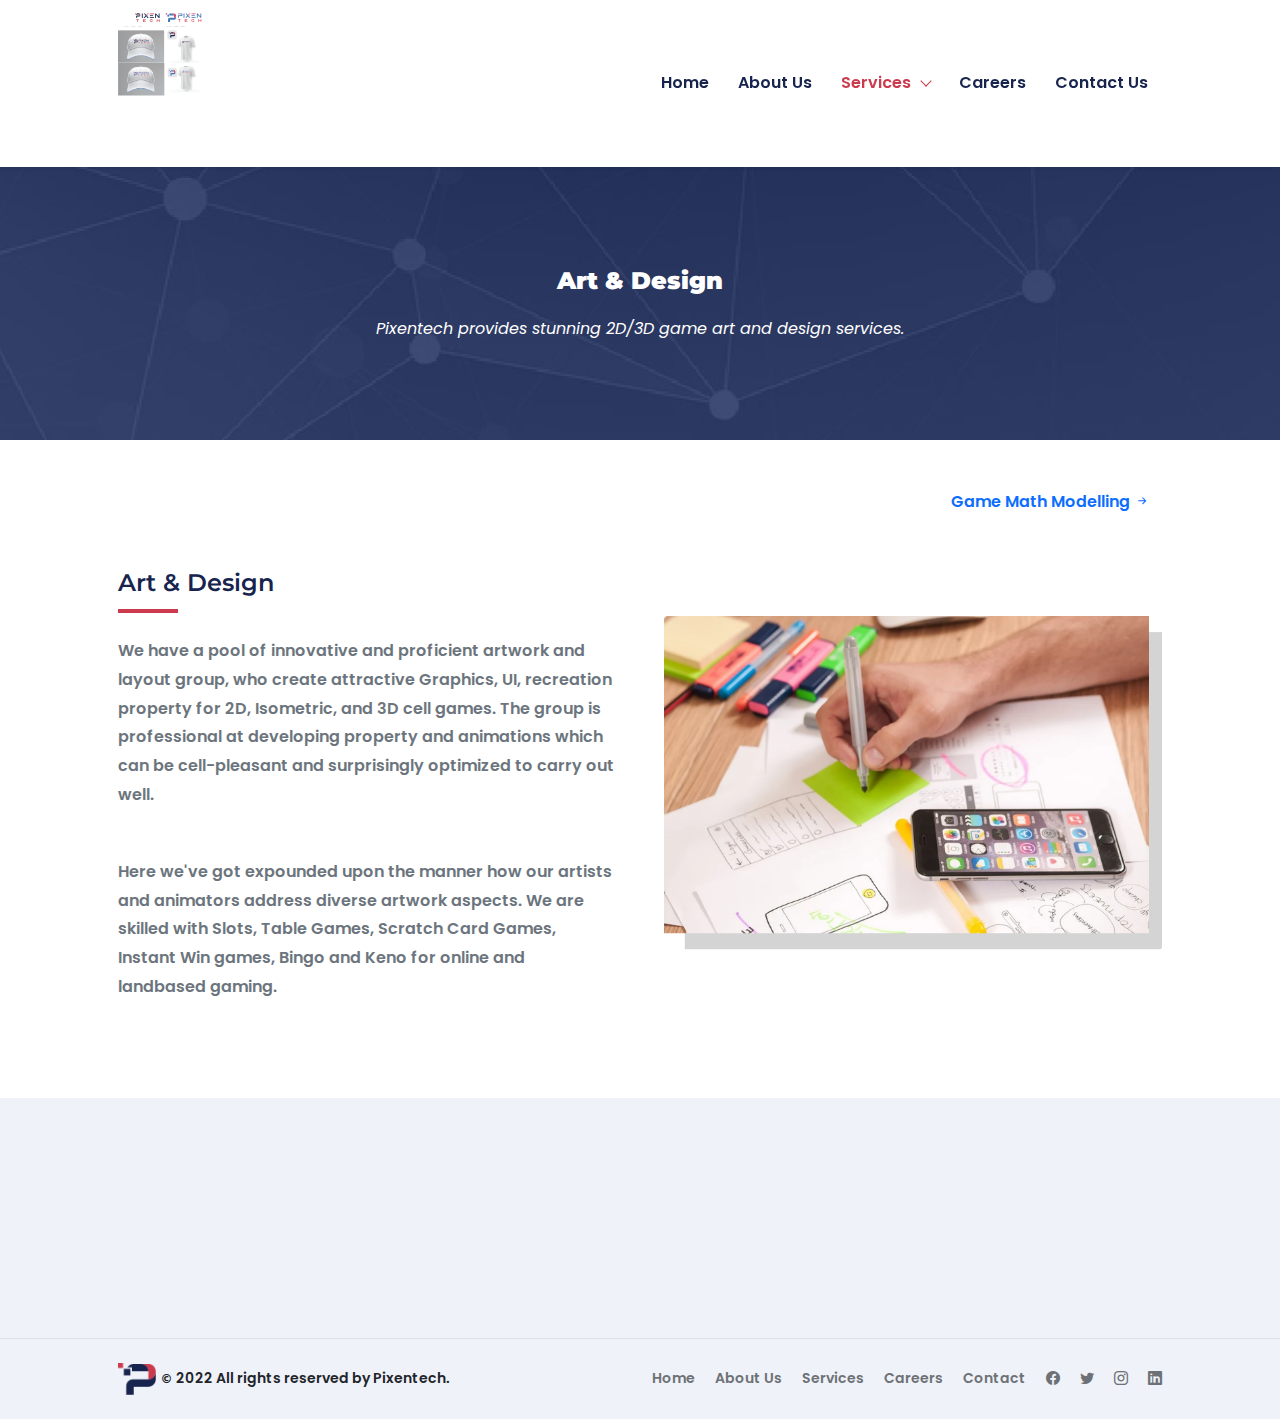
<file: art_and_design.html>
<!DOCTYPE html>
<html lang="en">
   <head>
        <meta charset="utf-8" />
        <meta name="viewport" content="width=device-width, initial-scale=1, shrink-to-fit=no" />
        <meta name="description" content="" />
        <meta name="author" content="" />
        <title>Pixentech- Art and Design</title>
        <!-- Favicon-->
        <link rel="icon" type="image/x-icon" href="assets/favicon.ico" />
        <!-- Bootstrap icons-->
        <link href="https://cdn.jsdelivr.net/npm/bootstrap-icons@1.5.0/font/bootstrap-icons.css" rel="stylesheet" />
        <link rel="preconnect" href="https://fonts.googleapis.com">
        <link rel="preconnect" href="https://fonts.gstatic.com" crossorigin>
        <link href="https://fonts.googleapis.com/css2?family=Montserrat:wght@400;500;600&display=swap" rel="stylesheet">
        <link rel="preconnect" href="https://fonts.googleapis.com">
        <link rel="preconnect" href="https://fonts.gstatic.com" crossorigin>
        <link href="https://fonts.googleapis.com/css2?family=Montserrat:wght@400;500;600&family=Poppins:ital,wght@0,100;0,200;1,200&display=swap" rel="stylesheet">
         <link href="css/styles.css" rel="stylesheet" />
		  <link href="css/animate.css" rel="stylesheet" />
	</head>
    <body class="d-flex flex-column">
        <main class="flex-shrink-0">
            <!-- Navigation-->
            <nav class="navbar navbar-expand-lg navbar-dark bg-white sticky-top shadow-sm">
                <div class="container px-5">
                    <a class="navbar-brand" href="index.html"><img src="assets/Pixentech_logo.svg" width="120px" alt="Pixentech"/></a>
                    <button class="navbar-toggler" type="button" data-bs-toggle="collapse" data-bs-target="#navbarSupportedContent" aria-controls="navbarSupportedContent" aria-expanded="false" aria-label="Toggle navigation"><span class="navbar-toggler-icon"></span></button>
                    <div class="collapse navbar-collapse" id="navbarSupportedContent">
                        <ul class="navbar-nav ms-auto mb-2 mb-lg-0">
                            <li class="nav-item "><a class="nav-link  " href="index.html">Home</a></li>
                            <li class="nav-item"><a class="nav-link " href="about.html">About Us</a></li>
							<li class="nav-item dropdown">
                                <a class="nav-link dropdown-toggle active" id="navbarDropdownBlog" href="#" role="button" data-bs-toggle="dropdown" aria-expanded="false">Services</a>
                                <ul class="dropdown-menu dropdown-menu-end" aria-labelledby="navbarDropdownBlog">
                                    <li><a class="dropdown-item" href="art_and_design.html">Art & Design</a></li>
                                    <li><a class="dropdown-item" href="Game_Math_Modelling.html">Game Math Modelling</a></li>
									<li><a class="dropdown-item" href="Game_FE_and_BE_development.html">Game FE and BE Development</a></li>
									<li><a class="dropdown-item" href="Quality_Assurance.html">Quality Assurance</a></li>
									<li><a class="dropdown-item" href="Platform_Development.html">Platform Development</a></li>
									<li><a class="dropdown-item" href="Integration_to_Operators.html">Integration to Operators</a></li>
								<li><a class="dropdown-item" href="Game_Certification.html">Game Certification</a></li>
								<li><a class="dropdown-item" href="Mobile_App_Development.html">Mobile App Development</a></li>
							<li><a class="dropdown-item" href="Stuff_augmentation_&_recruitment.html">Stuff Augmentation & Recruitment</a></li>
                                </ul>
                            </li>
						 <li class="nav-item"><a class="nav-link" href="careers.html">Careers</a></li>
                            <li class="nav-item"><a class="nav-link" href="contact.html">Contact Us</a></li>
                           
                        </ul>
                    </div>
                </div>
            </nav>
            <!-- Header-->
            <header class="py-5"  style="background:#17244D url('assets/services_bg.png'); background-repeat: no-repeat; background-position: center -30.97px;">
                <div class="container px-5">
                    <div class="row justify-content-center">
                        <div class="col-lg-8 col-xxl-6">
                            <div class="text-center my-5">
                                <h2 class="fw-bolder mb-3 text-white wow fadeInUp" data-wow-delay=".2s">Art & Design</h2>
                                <p class="fw-normal mb-4 text-white fst-italic wow fadeInUp" data-wow-delay=".4s">Pixentech provides stunning 2D/3D game art and design services.</p>
                               
                            </div>
                        </div>
                    </div>
                </div>
            </header>
            <!-- About section one-->
            <section class="py-5" id="scroll-target">
			<div class="container">
				<div class="row gx-5 px-5">
				 <div class="col-lg-6"></div>
				    <div class="col-lg-6 " style="text-align:right;"> <a href="Game_Math_Modelling.html" style="text-decoration:none;">Game Math Modelling <i class="bi bi-arrow-right-short"></i>
</a></div>
					</div>
					</div>
                <div class="container px-5 my-5">
			
					 <div class="row gx-5 align-items-center">
				  
					 <div class="col-lg-6">
					 
                            <h2 class="wow fadeInUp" data-wow-delay=".2s">Art & Design</h2>
							<div class="underline-four mb-4 wow fadeInUp" data-wow-delay=".4s"></div>
                            <p class=" text-muted mb-0 wow fadeInUp" data-wow-delay=".6s">We have a pool of innovative and proficient artwork and layout group, who create attractive Graphics, UI, recreation property for 2D, Isometric, and 3D cell games. The group is professional at developing property and animations which can be cell-pleasant and surprisingly optimized to carry out well. </p>
							<p class=" text-muted mb-0 wow fadeInUp mt-5" data-wow-delay=".6s">Here we've got expounded upon the manner how our artists and animators address diverse artwork aspects. We are skilled with Slots, Table Games, Scratch Card Games, Instant Win games, Bingo and Keno for online and landbased gaming.</p>
                        </div>
                        <div class="col-lg-6"><img class="img-fluid rounded mb-5 mb-lg-0 wow fadeInUp" data-wow-delay=".2s" src="assets/art_and_design.png" alt="About Us" /></div>
                       
                    </div>
                </div>
            </section>
            
           			
			            <!-- Our mission section-->
            <section class="py-5 bg-light">
                <div class="container">
                 
                    <div class="row gx-2 ">
                        <div class="col-lg-6 mb-5 mb-5 mb-xl-0 wow fadeInUp" data-wow-delay=".2s">
                           
							<ul class="list-group list-group-flush">
  <li class="list-group-item bg-transparent"><h5><i class="bi bi-check2-all"></i> Expertise in storyboard & concept</h5></li>
  <li class="list-group-item bg-transparent"><h5><i class="bi bi-check2-all"></i> Well versed with 2D or 3D art pipeline processes</h5></li>
  <li class="list-group-item bg-transparent"><h5><i class="bi bi-check2-all"></i> Highly innovative concept artists</h5></li>

</ul>
                            
                        </div>
                        <div class="col-lg-6  mb-5 mb-5 mb-xl-0 wow fadeInUp" data-wow-delay=".2s">
                          
                             <ul class="list-group list-group-flush">
  <li class="list-group-item bg-transparent"><h5><i class="bi bi-check2-all"></i> Talented creative artists</h5></li>
  <li class="list-group-item bg-transparent"><h5><i class="bi bi-check2-all"></i> Team consist of experienced UI/UX designers</h5></li>
  <li class="list-group-item bg-transparent"><h5><i class="bi bi-check2-all"></i> Full-fledged animation team</h5></li>

</ul>
                            
                        </div>
                      
                       
                    </div>
                </div>
            </section>
			
			<!--<section class="py-5">
                <div class="container px-5 my-5">
                    <div class="row gx-5 align-items-center">
					 <div class="col-lg-6">
					 
                            <h2 class="wow fadeInUp" data-wow-delay=".2s">Why Work with Us </h2>
							<div class="underline-four mb-4 wow fadeInUp" data-wow-delay=".4s"></div>
                            <p class=" text-muted mb-0 wow fadeInUp" data-wow-delay=".6s">
                            <ul>
                                <li>Has worked with ranging startups to Fortune 500 companies</li>
                                <li>Some of our games have 10 million+ downloads</li>
                                <li>Our standards are at par with the best game and mobile outsourcing companies in the industry</li>
                                <li>As one of the reputed Game and mobile Development agencies, we have created astonishing games and mobile apps</li>
                            </ul>
                            </p>
							 
                        </div>
                        <div class="col-lg-6"><img class="img-fluid rounded mb-5 mb-lg-0 wow fadeInUp" data-wow-delay=".2s" src="assets/Art.png" alt="About Us" /></div>
                       
                    </div>
                </div>
            </section>-->
			
			
			
        </main>
        <!-- Footer-->
        <footer class="bg-light py-4 mt-auto border-top">
            <div class="container px-5">
                <div class="row align-items-center justify-content-between flex-column flex-sm-row">
                    <div class="col-auto"><div class="small m-0 text-dark"> <img src="assets/logo_icon.png" width="10%" alt="Pixentech"> <span style="font-size: 12px;padding-left: 2px; font-family: Segoe UI, 'DejaVu Sans', 'Trebuchet MS', Verdana, 'sans-serif'">&copy;</span> 2022 All rights reserved by Pixentech.</div></div>
                    <div class="col-auto">
                        <a class=" small" href="index.html">Home</a>
                        <span class="text-light mx-1">&middot;</span>
                        <a class=" small" href="about.html">About Us</a>
                        <span class="text-light mx-1">&middot;</span>
						<a class=" small" href="art_and_design.html">Services</a>
                        <span class="text-light mx-1">&middot;</span>
						<a class=" small" href="careers.html">Careers</a>
                        <span class="text-light mx-1">&middot;</span>
                        <a class="small" href="contact.html">Contact</a>
						<span class="text-light mx-1">&middot;</span>
                        <a class=" small" href="#!"><i class="bi bi-facebook"></i></a>
						<span class="text-light mx-1">&middot;</span>
                        <a class=" small" href="#!"><i class="bi bi-twitter"></i></a>
						<span class="text-light mx-1">&middot;</span>
                        <a class=" small" href="#!"><i class="bi bi-instagram"></i></a>
						<span class="text-light mx-1">&middot;</span>
                        <a class=" small" href="#!"><i class="bi bi-linkedin"></i></a>
                    </div>
                </div>
            </div>
        </footer>
		<button
        type="button"
        class="btn btn-danger btn-floating btn-lg"
        id="btn-back-to-top"
        >
 <i class="bi bi-arrow-up-short"></i>

</button>
 <!-- Bootstrap core JS-->
		<script src="https://cdn.jsdelivr.net/npm/bootstrap@5.0.2/dist/js/bootstrap.bundle.min.js" ></script>
       <!-- Core theme JS-->
	    <script src="js/scripts.js"> </script>
		<script src="https://cdnjs.cloudflare.com/ajax/libs/wow/1.1.2/wow.min.js"> </script>
	<script>
              new WOW().init();
      </script>
		<script>
		//Get the button
let mybutton = document.getElementById("btn-back-to-top");

// When the user scrolls down 20px from the top of the document, show the button
window.onscroll = function () {
  scrollFunction();
};

function scrollFunction() {
  if (
    document.body.scrollTop > 20 ||
    document.documentElement.scrollTop > 20
  ) {
    mybutton.style.display = "block";
  } else {
    mybutton.style.display = "none";
  }
}
// When the user clicks on the button, scroll to the top of the document
mybutton.addEventListener("click", backToTop);

function backToTop() {
  document.body.scrollTop = 0;
  document.documentElement.scrollTop = 0;
}
		</script>
    </body>
</html>
</file>
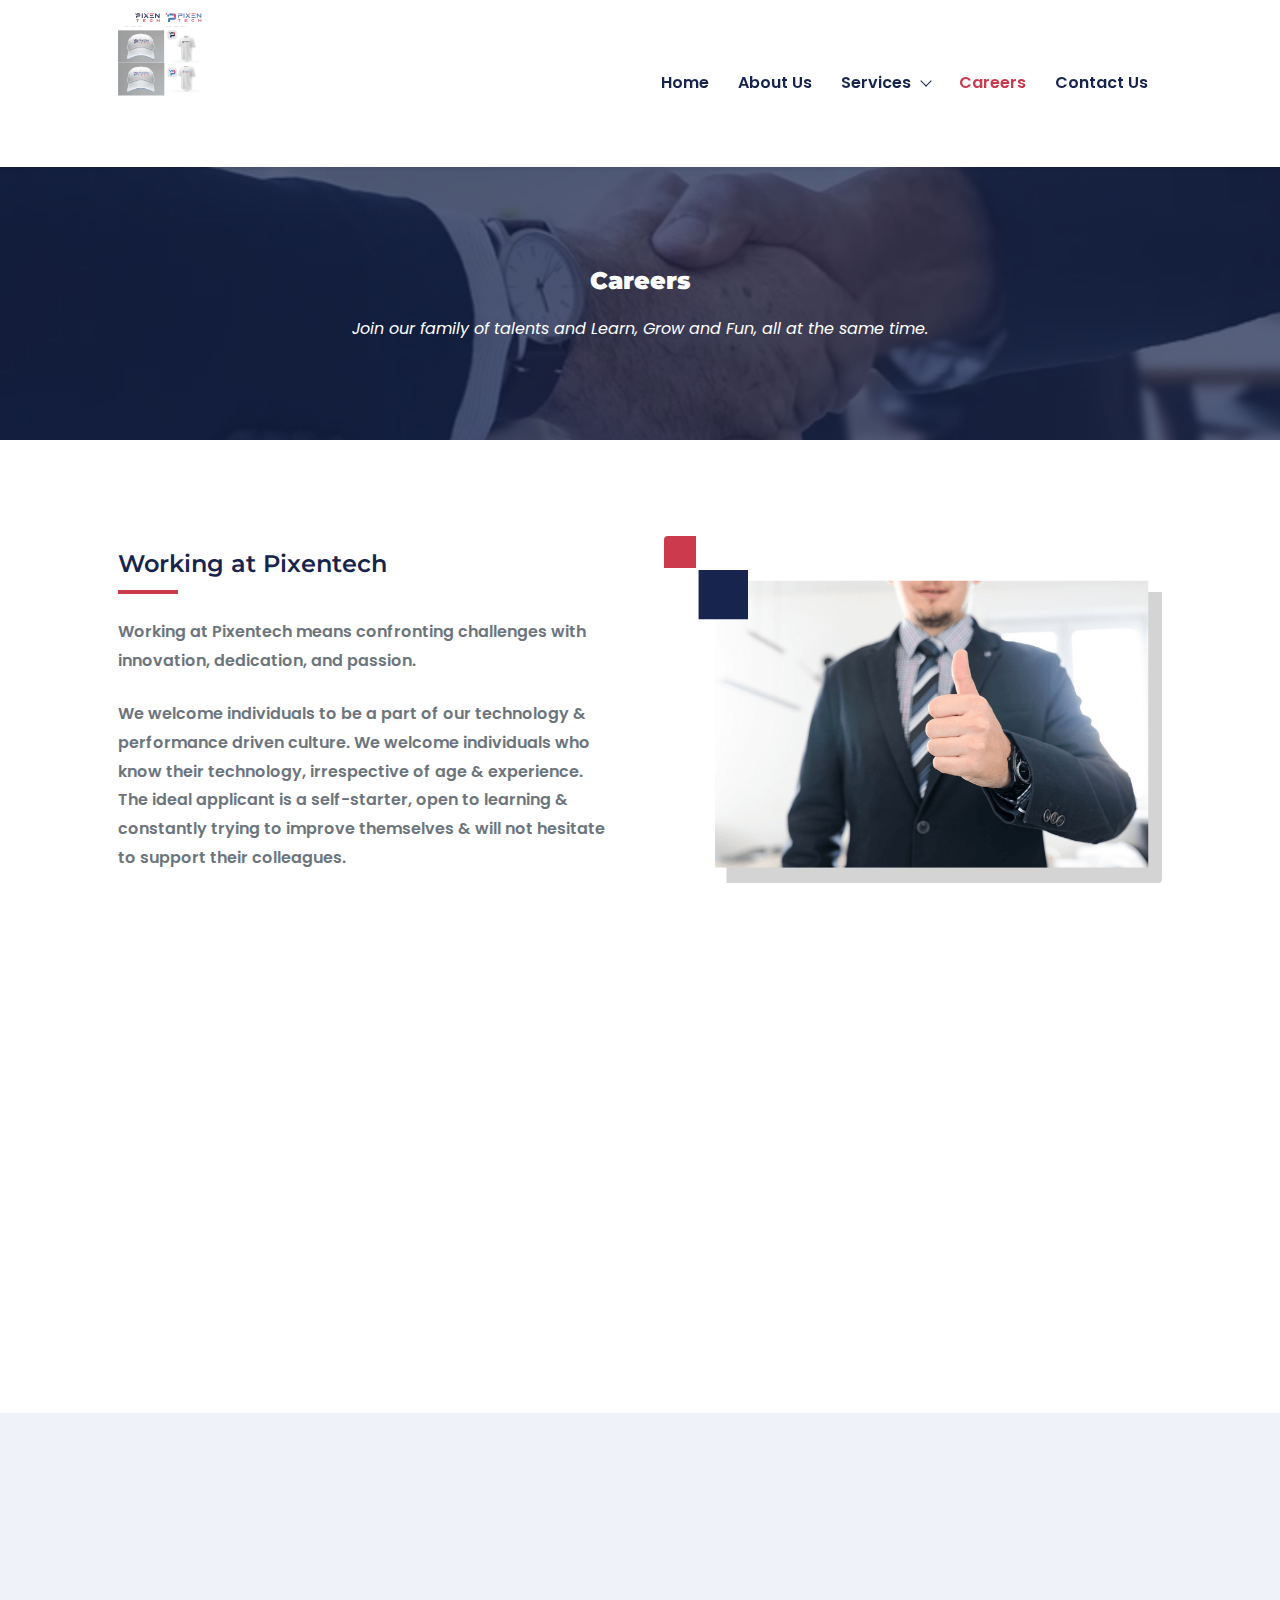
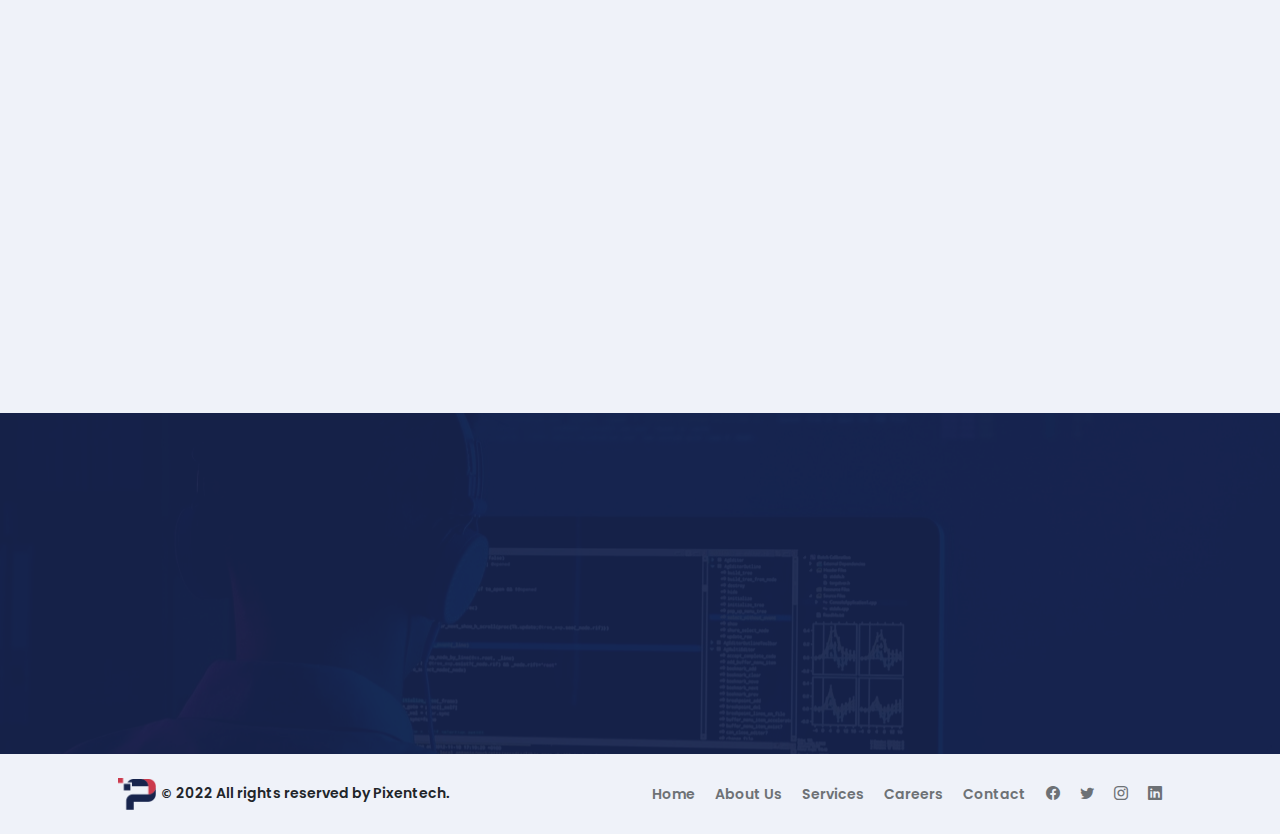
<file: careers.html>
<!DOCTYPE html>
<html lang="en">
   <head>
        <meta charset="utf-8" />
        <meta name="viewport" content="width=device-width, initial-scale=1, shrink-to-fit=no" />
        <meta name="description" content="" />
        <meta name="author" content="" />
        <title>Pixentech- Careers</title>
        <!-- Favicon-->
        <link rel="icon" type="image/x-icon" href="assets/favicon.ico" />
        <!-- Bootstrap icons-->
        <link href="https://cdn.jsdelivr.net/npm/bootstrap-icons@1.5.0/font/bootstrap-icons.css" rel="stylesheet" />
        <link rel="preconnect" href="https://fonts.googleapis.com">
        <link rel="preconnect" href="https://fonts.gstatic.com" crossorigin>
        <link href="https://fonts.googleapis.com/css2?family=Montserrat:wght@400;500;600&display=swap" rel="stylesheet">
        <link rel="preconnect" href="https://fonts.googleapis.com">
        <link rel="preconnect" href="https://fonts.gstatic.com" crossorigin>
        <link href="https://fonts.googleapis.com/css2?family=Montserrat:wght@400;500;600&family=Poppins:ital,wght@0,100;0,200;1,200&display=swap" rel="stylesheet">
         <link href="css/styles.css" rel="stylesheet" />
		  <link href="css/animate.css" rel="stylesheet" />
	</head>
    <body class="d-flex flex-column">
        <main class="flex-shrink-0">
            <!-- Navigation-->
            <nav class="navbar navbar-expand-lg navbar-dark bg-white sticky-top shadow-sm">
                <div class="container px-5">
                    <a class="navbar-brand" href="index.html"><img src="assets/Pixentech_logo.svg" width="120px" alt="Pixentech"/></a>
                    <button class="navbar-toggler" type="button" data-bs-toggle="collapse" data-bs-target="#navbarSupportedContent" aria-controls="navbarSupportedContent" aria-expanded="false" aria-label="Toggle navigation"><span class="navbar-toggler-icon"></span></button>
                    <div class="collapse navbar-collapse" id="navbarSupportedContent">
                        <ul class="navbar-nav ms-auto mb-2 mb-lg-0">
                            <li class="nav-item "><a class="nav-link  " href="index.html">Home</a></li>
                            <li class="nav-item"><a class="nav-link " href="about.html">About Us</a></li>
							<li class="nav-item dropdown">
                                <a class="nav-link dropdown-toggle" id="navbarDropdownBlog" href="#" role="button" data-bs-toggle="dropdown" aria-expanded="false">Services</a>
                                <ul class="dropdown-menu dropdown-menu-end" aria-labelledby="navbarDropdownBlog">
                                    <li><a class="dropdown-item" href="art_and_design.html">Art & Design</a></li>
                                    <li><a class="dropdown-item" href="Game_Math_Modelling.html">Game Math Modelling</a></li>
									<li><a class="dropdown-item" href="Game_FE_and_BE_development.html">Game FE and BE Development</a></li>
									<li><a class="dropdown-item" href="Quality_Assurance.html">Quality Assurance</a></li>
									<li><a class="dropdown-item" href="Platform_Development.html">Platform Development</a></li>
									<li><a class="dropdown-item" href="Integration_to_Operators.html">Integration to Operators</a></li>
								<li><a class="dropdown-item" href="Game_Certification.html">Game Certification</a></li>
								<li><a class="dropdown-item" href="Mobile_App_Development.html">Mobile App Development</a></li>
							<li><a class="dropdown-item" href="Stuff_augmentation_&_recruitment.html">Stuff Augmentation & Recruitment</a></li>
                                </ul>
                            </li>
						 <li class="nav-item"><a class="nav-link active" href="careers.html">Careers</a></li>
                            <li class="nav-item"><a class="nav-link" href="contact.html">Contact Us</a></li>
                           
                        </ul>
                    </div>
                </div>
            </nav>
            <!-- Header-->
            <header class="py-5"  style="background:#17244D url('assets/careers_bg.png'); background-repeat: no-repeat; background-position: center -30.97px;">
                <div class="container px-5">
                    <div class="row justify-content-center">
                        <div class="col-lg-8 col-xxl-6">
                            <div class="text-center my-5">
                                <h2 class="fw-bolder mb-3 text-white wow fadeInUp" data-wow-delay=".2s">Careers</h2>
                                <p class="fw-normal mb-4 text-white fst-italic wow fadeInUp" data-wow-delay=".4s">Join our family of talents and Learn, Grow and Fun, all at the same time.</p>
                               
                            </div>
                        </div>
                    </div>
                </div>
            </header>
            <!-- About section one-->
            <section class="py-5" id="scroll-target">
                <div class="container px-5 my-5">
                    <div class="row gx-5 align-items-center">
					 <div class="col-lg-6">
					 
                            <h2 class="wow fadeInUp" data-wow-delay=".2s">Working at Pixentech</h2>
							<div class="underline-four mb-4 wow fadeInUp" data-wow-delay=".4s"></div>
                            <p class=" text-muted mb-0 wow fadeInUp" data-wow-delay=".6s">Working at Pixentech means confronting challenges with innovation, 
                            dedication, and passion.</p>
							<p class=" text-muted mb-0 wow fadeInUp mt-4" data-wow-delay=".6s">We welcome individuals to be a part of our technology & performance driven culture. We welcome individuals who know their technology, irrespective of age & experience. The ideal applicant is a self-starter, open to learning & constantly trying to improve themselves & will not hesitate to support their colleagues.</p>
                        </div>
                        <div class="col-lg-6"><img class="img-fluid rounded mb-5 mb-lg-0 wow fadeInUp" data-wow-delay=".2s" src="assets/careers.png" alt="About Us" /></div>
                       
                    </div>
                </div>
            </section>
            
           			
			            <!-- Our mission section-->
            <section class="py-5 ">
                <div class="container px-5 my-5">
                   <div class="col-lg-12 mb-5 mb-lg-0 text-center">
						<h2 class="wow fadeInUp" data-wow-delay=".4s" >Our Benefits</h2>
							<div class="underline mb-4 wow fadeInUp" data-wow-delay=".6s"></div>
						
						</div>
					
					<div class="row gx-5 row-cols-1 row-cols-sm-2 row-cols-xl-3 justify-content-center">
                        <div class="col mb-5 mb-5 mb-xl-0">
                            <div class="text-center">
                                 <h2 class="fw-bolder wow fadeInUp" data-wow-delay=".2s">Shape your career</h2>
                                <div class="text-muted wow fadeInUp mt-5 fst-italic" data-wow-delay=".4s">Build valuable skills and grow your career alongside other ambitious people.</div>
                            </div>
                        </div>
                        <div class="col mb-5 mb-5 mb-xl-0">
                            <div class="text-center">
                               
                                <h2 class="fw-bolder wow fadeInUp" data-wow-delay=".2s">Learn and grow</h2>
                                <div class="text-muted wow fadeInUp mt-5 fst-italic" data-wow-delay=".4s">Gain knowledge from experienced personnel from your discipline, achieve your career objectives.</div>
                            </div>
                        </div>
                        <div class="col mb-5 mb-5 mb-sm-0">
                            <div class="text-center">
                               
                                <h2 class="fw-bolder wow fadeInUp" data-wow-delay=".2s">Have Fun</h2>
                                <div class=" text-muted wow fadeInUp mt-5 fst-italic" data-wow-delay=".4s">Be a part of an environment where fun and work come in equal measures.</div>
                            </div>
                        </div>
                       
                    </div>
                    
            </section>
			
			<section class="py-5 bg-light">
                <div class="container px-5 my-5">
                    <div class="row gx-5 align-items-center">
					 <div class="col-lg-6">
					 
                            <h2 class="wow fadeInUp" data-wow-delay=".2s">JOIN OUR TEAM</h2>
							<div class="underline-four mb-4 wow fadeInUp" data-wow-delay=".4s"></div>
                            <p class=" text-muted mb-0 wow fadeInUp" data-wow-delay=".6s">We ensure we hire well rounded personalities who've used their academic & professional experiences to enrich themselves. We hire continuously throughout the year to maintain a pipeline of available employees for specific projects. This hiring model allows our employees to be flexible in their roles while at Pixentech.</p>
						 
						 <p class=" text-muted mb-0 wow fadeInUp mt-5" data-wow-delay=".6s">As an employer, Pixentech applies a policy of equal opportunities. We build our teams based on the assessment of candidates' competences and their professional achievements.</p>
							 
                        </div>
                        <div class="col-lg-6"><img class="img-fluid rounded mb-5 mb-lg-0 wow fadeInUp" data-wow-delay=".2s" src="assets/join_our_team.png" alt="About Us" /></div>
                       
                    </div>
                </div>
            </section>
			
			<div class="py-5 " style="background:#17244D url('assets/image2.png'); background-repeat: no-repeat; background-position: center -75.97px;">
            <div class="container">
                <div class="row py-5">
                    <div class="col-lg-4">
                        <div class="d-flex flex-column align-items-center justify-content-start text-center text-white transition-all">
                        
                                <img src="assets/icon1.svg" class=" wow fadeInUp" data-wow-delay=".2s" / >  
                                    <h4 class="entry-title text-white mb-4 mt-4 wow fadeInUp" data-wow-delay=".4s">10 Years of Experience</h4>
                                                  
                        </div>
                    </div>
                    <div class="col-lg-4">
                   <div class="d-flex flex-column align-items-center justify-content-start text-center text-white transition-all">
                        
                                   <img src="assets/icon2.svg" class=" wow fadeInUp" data-wow-delay=".2s" />                         
                               
                                    <h4 class="entry-title text-white mb-4 mt-4 wow fadeInUp" data-wow-delay=".4s">100% Satisfaction</h4>
                        
                        </div>
                    </div>
                    <div class="col-lg-4">
                 <div class="d-flex flex-column align-items-center justify-content-start text-center text-white transition-all">
                  
                                  <img src="assets/quality_icon.svg" class=" wow fadeInUp" data-wow-delay=".2s" width="66px">                      
                               
                                    <h4 class="entry-title text-white mb-4 mt-4 wow fadeInUp" data-wow-delay=".4s">Quality Service</h4>
                                                   
                        </div>
                    </div>
                </div>
            </div>
        </div>
			
			
        </main>
        <!-- Footer-->
        <footer class="bg-light py-4 mt-auto">
            <div class="container px-5">
                <div class="row align-items-center justify-content-between flex-column flex-sm-row">
                    <div class="col-auto"><div class="small m-0 text-dark"> <img src="assets/logo_icon.png" width="10%" alt="Pixentech"> <span style="font-size: 12px;padding-left: 2px; font-family: Segoe UI, 'DejaVu Sans', 'Trebuchet MS', Verdana, 'sans-serif'">&copy;</span> 2022 All rights reserved by Pixentech.</div></div>
                    <div class="col-auto">
                        <a class=" small" href="index.html">Home</a>
                        <span class="text-light mx-1">&middot;</span>
                        <a class=" small" href="about.html">About Us</a>
                        <span class="text-light mx-1">&middot;</span>
						<a class=" small" href="art_and_design.html">Services</a>
                        <span class="text-light mx-1">&middot;</span>
						<a class=" small" href="careers.html">Careers</a>
                        <span class="text-light mx-1">&middot;</span>
                        <a class="small" href="contact.html">Contact</a>
						<span class="text-light mx-1">&middot;</span>
                        <a class=" small" href="#!"><i class="bi bi-facebook"></i></a>
						<span class="text-light mx-1">&middot;</span>
                        <a class=" small" href="#!"><i class="bi bi-twitter"></i></a>
						<span class="text-light mx-1">&middot;</span>
                        <a class=" small" href="#!"><i class="bi bi-instagram"></i></a>
						<span class="text-light mx-1">&middot;</span>
                        <a class=" small" href="#!"><i class="bi bi-linkedin"></i></a>
                    </div>
                </div>
            </div>
        </footer>
			<button
        type="button"
        class="btn btn-danger btn-floating btn-lg"
        id="btn-back-to-top"
        >
 <i class="bi bi-arrow-up-short"></i>

</button>
 <!-- Bootstrap core JS-->
		<script src="https://cdn.jsdelivr.net/npm/bootstrap@5.0.2/dist/js/bootstrap.bundle.min.js" ></script>
       <!-- Core theme JS-->
	    <script src="js/scripts.js"> </script>
		<script src="https://cdnjs.cloudflare.com/ajax/libs/wow/1.1.2/wow.min.js"> </script>
	<script>
              new WOW().init();
      </script>
			<script>
		//Get the button
let mybutton = document.getElementById("btn-back-to-top");

// When the user scrolls down 20px from the top of the document, show the button
window.onscroll = function () {
  scrollFunction();
};

function scrollFunction() {
  if (
    document.body.scrollTop > 20 ||
    document.documentElement.scrollTop > 20
  ) {
    mybutton.style.display = "block";
  } else {
    mybutton.style.display = "none";
  }
}
// When the user clicks on the button, scroll to the top of the document
mybutton.addEventListener("click", backToTop);

function backToTop() {
  document.body.scrollTop = 0;
  document.documentElement.scrollTop = 0;
}
		</script>
    </body>
</html>
</file>
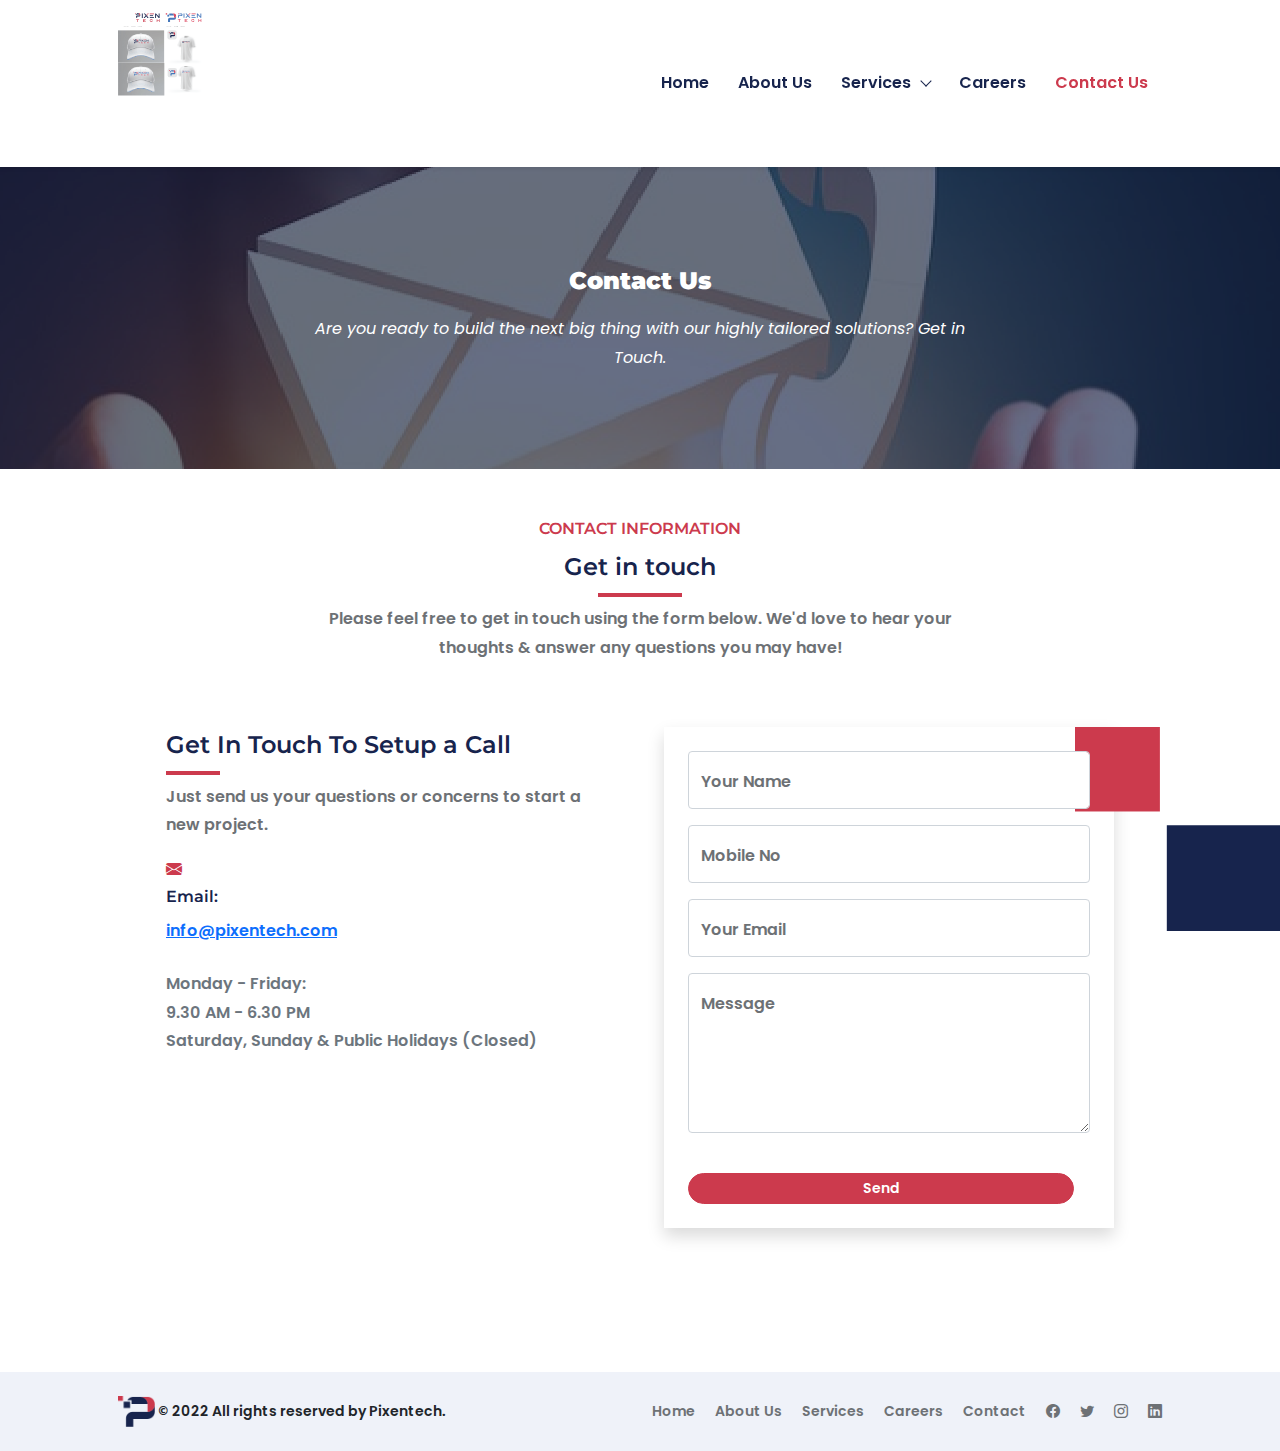
<file: contact.html>
<!DOCTYPE html>
<html lang="en">
   <head>
        <meta charset="utf-8" />
        <meta name="viewport" content="width=device-width, initial-scale=1, shrink-to-fit=no" />
        <meta name="description" content="" />
        <meta name="author" content="" />
        <title>Pixentech- Contact Us</title>
        <!-- Favicon-->
        <link rel="icon" type="image/x-icon" href="assets/favicon.ico" />
        <!-- Bootstrap icons-->
        <link href="https://cdn.jsdelivr.net/npm/bootstrap-icons@1.5.0/font/bootstrap-icons.css" rel="stylesheet" />
        <link rel="preconnect" href="https://fonts.googleapis.com">
        <link rel="preconnect" href="https://fonts.gstatic.com" crossorigin>
        <link href="https://fonts.googleapis.com/css2?family=Montserrat:wght@400;500;600&display=swap" rel="stylesheet">
        <link rel="preconnect" href="https://fonts.googleapis.com">
        <link rel="preconnect" href="https://fonts.gstatic.com" crossorigin>
        <link href="https://fonts.googleapis.com/css2?family=Montserrat:wght@400;500;600&family=Poppins:ital,wght@0,100;0,200;1,200&display=swap" rel="stylesheet">
         <link href="css/styles.css" rel="stylesheet" />
		  <link href="css/animate.css" rel="stylesheet" />
	</head>
    <body class="d-flex flex-column">
        <main class="flex-shrink-0">
            <!-- Navigation-->
            <nav class="navbar navbar-expand-lg navbar-dark bg-white sticky-top shadow-sm">
                <div class="container px-5">
                    <a class="navbar-brand" href="index.html"><img src="assets/Pixentech_logo.svg" width="120px" alt="Pixentech"/></a>
                    <button class="navbar-toggler" type="button" data-bs-toggle="collapse" data-bs-target="#navbarSupportedContent" aria-controls="navbarSupportedContent" aria-expanded="false" aria-label="Toggle navigation"><span class="navbar-toggler-icon"></span></button>
                    <div class="collapse navbar-collapse" id="navbarSupportedContent">
                        <ul class="navbar-nav ms-auto mb-2 mb-lg-0">
                            <li class="nav-item "><a class="nav-link  " href="index.html">Home</a></li>
                            <li class="nav-item"><a class="nav-link " href="about.html">About Us</a></li>
							<li class="nav-item dropdown">
                                <a class="nav-link dropdown-toggle" id="navbarDropdownBlog" href="#" role="button" data-bs-toggle="dropdown" aria-expanded="false">Services</a>
                                <ul class="dropdown-menu dropdown-menu-end" aria-labelledby="navbarDropdownBlog">
                                    <li><a class="dropdown-item" href="art_and_design.html">Art & Design</a></li>
                                    <li><a class="dropdown-item" href="Game_Math_Modelling.html">Game Math Modelling</a></li>
									<li><a class="dropdown-item" href="Game_FE_and_BE_development.html">Game FE and BE Development</a></li>
									<li><a class="dropdown-item" href="Quality_Assurance.html">Quality Assurance</a></li>
									<li><a class="dropdown-item" href="Platform_Development.html">Platform Development</a></li>
									<li><a class="dropdown-item" href="Integration_to_Operators.html">Integration to Operators</a></li>
								<li><a class="dropdown-item" href="Game_Certification.html">Game Certification</a></li>
								<li><a class="dropdown-item" href="Mobile_App_Development.html">Mobile App Development</a></li>
							<li><a class="dropdown-item" href="Stuff_augmentation_&_recruitment.html">Stuff Augmentation & Recruitment</a></li>
                                </ul>
                            </li>
						 <li class="nav-item"><a class="nav-link" href="careers.html">Careers</a></li>
                            <li class="nav-item"><a class="nav-link active" href="contact.html">Contact Us</a></li>
                           
                        </ul>
                    </div>
                </div>
            </nav>
			<header class="py-5"  style="background:#17244D url('assets/contact.png'); background-repeat: no-repeat; background-position: center -75.97px;">
                <div class="container px-5">
                    <div class="row justify-content-center">
                        <div class="col-lg-8 col-xxl-6">
                            <div class="text-center my-5">
                                <h2 class="fw-bolder mb-3 text-white wow fadeInUp" data-wow-delay=".2s">Contact Us</h2>
                                <p class="fw-normal mb-4 text-white fst-italic wow fadeInUp" data-wow-delay=".4s">Are you ready to build the next big thing with our highly tailored solutions? Get in Touch.</p>
                               
                            </div>
                        </div>
                    </div>
                </div>
            </header>
            <!-- Page content-->
            <section class="py-5">
                <div class="container px-5">
				<div class="col-lg-12 mb-5 mb-lg-0 text-center">
						<h6 class="wow zoomIn" data-wow-delay=".2s" >CONTACT INFORMATION</h6>
							<h2 class="wow fadeInUp" data-wow-delay=".4s" >Get in touch</h2>
							<div class="underline mb-2 wow fadeInUp" data-wow-delay=".6s"></div>
							<p class="wow fadeInUp" data-wow-delay=".8s" >Please feel free to get in touch using the form below. We'd love to hear your<br/>
thoughts & answer any questions you may have!</p>
						</div>
                    <!-- Contact form-->
                    <div class="rounded-3 py-5 px-4 px-md-5 mb-5">
                           <div class="row gx-5 justify-content-center">
						   <div class="col-lg-6">
						      <div class="row gx-5 row-cols-lg-4">
                        <div class="col-lg-12">
						<h2 class="wow fadeInUp" data-wow-delay=".2s" >Get In Touch To Setup a Call</h2>
							<div class="underline-four mb-2 wow fadeInUp" data-wow-delay=".4s"></div>
                           	<p class="wow fadeInUp" data-wow-delay=".8s">Just send us your questions or concerns to start a new project.</p> 
                            <i class="bi bi-envelope-fill" style="color:#CC3A4D"></i>

                            <div class="h5 mb-2">Email:</div>
                            <p class="text-muted mb-0"> <a href="mailto:info@pixentech.com">info@pixentech.com </a></p>
							
							  <p class="text-muted mb-0 mt-4"> 
							    Monday - Friday:<br/>
                                9.30 AM - 6.30 PM<br/>
                                Saturday, Sunday & Public Holidays (Closed)<br/>
							  </p>
                        </div>
                  
                     
                     
                    </div>
						   </div>
						    <div class="col-lg-6 " >
							<div class="col-lg-12">
				<img src="assets/seq_box.svg"  style="position:absolute; right:0px;" width="16%">
				</div>
							                <div class="col-lg-12 shadow p-4 wow fadeInUp" data-wow-delay=".2s" >
											
                                   <form action="send_mail.php" name="contactfrm" id="contactfrm" role="form"  method="post" onSubmit="return valid()" >
                                    <!-- Name input-->
                                    <div class="form-floating mb-3">
                                        <input class="form-control" name="first_name" id="first_name" type="text" placeholder="Enter your name..." />
                                        <label for="name">Your Name</label>
                                        
                                    </div>
									 <!-- Phone number input-->
                                    <div class="form-floating mb-3">
                                        <input class="form-control" name="mobileno" id="mobileno"  placeholder="Mobile No" />
                                        <label for="phone">Mobile No</label>
                                       
                                    </div>
                                    <!-- Email address input-->
                                    <div class="form-floating mb-3">
                                        <input class="form-control" id="email" type="email" name="email" placeholder="name@example.com"  />
                                        <label for="email">Your Email</label>
                                       
                                    </div>
                                   
                                    <!-- Message input-->
                                    <div class="form-floating mb-3">
                                        <textarea class="form-control" name="message" id="message" type="text" placeholder="Enter your message here..." style="height: 10rem"></textarea>
                                        <label for="message">Message</label>
                                        <div class="invalid-feedback" data-sb-feedback="message:required">A message is required.</div>
                                    </div>
                                    
                                   
                                    <!-- Submit Button-->
                                    <div class="d-grid"><input class="btn btn-primary btn-sm px-4 me-sm-3 rounded-pill mt-4 "  type="submit" id="Submit" name="Submit" value="Send"></div>
                                </form>
                            </div>
						   </div>
            
                        </div>
                    </div>
                    <!-- Contact cards-->
                 
                </div>
            </section>
        </main>
        <!-- Footer-->
        <footer class="bg-light py-4 mt-auto">
            <div class="container px-5">
                <div class="row align-items-center justify-content-between flex-column flex-sm-row">
                    <div class="col-auto"><div class="small m-0 text-dark"> <img src="assets/logo_icon.png" width="10%" alt="Pixentech"><span style="font-size: 12px;padding-left: 2px; font-family: Segoe UI, 'DejaVu Sans', 'Trebuchet MS', Verdana, 'sans-serif'">&copy;</span> 2022 All rights reserved by Pixentech.</div></div>
                    <div class="col-auto">
                        <a class=" small" href="index.html">Home</a>
                        <span class="text-light mx-1">&middot;</span>
                        <a class=" small" href="about.html">About Us</a>
                        <span class="text-light mx-1">&middot;</span>
						<a class=" small" href="art_and_design.html">Services</a>
                        <span class="text-light mx-1">&middot;</span>
						<a class=" small" href="careers.html">Careers</a>
                        <span class="text-light mx-1">&middot;</span>
                        <a class="small" href="contact.html">Contact</a>
						<span class="text-light mx-1">&middot;</span>
                        <a class=" small" href="#!"><i class="bi bi-facebook"></i></a>
						<span class="text-light mx-1">&middot;</span>
                        <a class=" small" href="#!"><i class="bi bi-twitter"></i></a>
						<span class="text-light mx-1">&middot;</span>
                        <a class=" small" href="#!"><i class="bi bi-instagram"></i></a>
						<span class="text-light mx-1">&middot;</span>
                        <a class=" small" href="#!"><i class="bi bi-linkedin"></i></a>
                    </div>
                </div>
            </div>
        </footer>
		<button
        type="button"
        class="btn btn-danger btn-floating btn-lg"
        id="btn-back-to-top"
        >
 <i class="bi bi-arrow-up-short"></i>

</button>
       <!-- Bootstrap core JS-->
		<script src="https://cdn.jsdelivr.net/npm/bootstrap@5.0.2/dist/js/bootstrap.bundle.min.js" ></script>
       <!-- Core theme JS-->
	    <script src="js/scripts.js"> </script>
		<script src="https://cdnjs.cloudflare.com/ajax/libs/wow/1.1.2/wow.min.js"> </script>
	<script>
              new WOW().init();
      </script>
        
<script>
		//Get the button
let mybutton = document.getElementById("btn-back-to-top");

// When the user scrolls down 20px from the top of the document, show the button
window.onscroll = function () {
  scrollFunction();
};

function scrollFunction() {
  if (
    document.body.scrollTop > 20 ||
    document.documentElement.scrollTop > 20
  ) {
    mybutton.style.display = "block";
  } else {
    mybutton.style.display = "none";
  }
}
// When the user clicks on the button, scroll to the top of the document
mybutton.addEventListener("click", backToTop);

function backToTop() {
  document.body.scrollTop = 0;
  document.documentElement.scrollTop = 0;
}
		</script>
		<script language="javascript">
function valid()
{
	var frm = document.contactfrm;
	if(frm.first_name.value=='')
	{
		alert("Please Enter Your Name");
		frm.first_name.focus();
		return false;
	}
	
	if(frm.mobileno.value=='')
	{
		alert("Please Enter Your Mobile No");
		frm.mobileno.focus();
		return false;
	}
	if(frm.email.value=='')
	{
		alert("Please Enter Your Email Address");
		frm.email.focus();
		return false;
	}
	if(frm.message.value=='')
	{
		alert("Please Enter Subject");
		frm.message.focus();
		return false;
	}
	return true;
}
</script>
    </body>
</html>
</file>
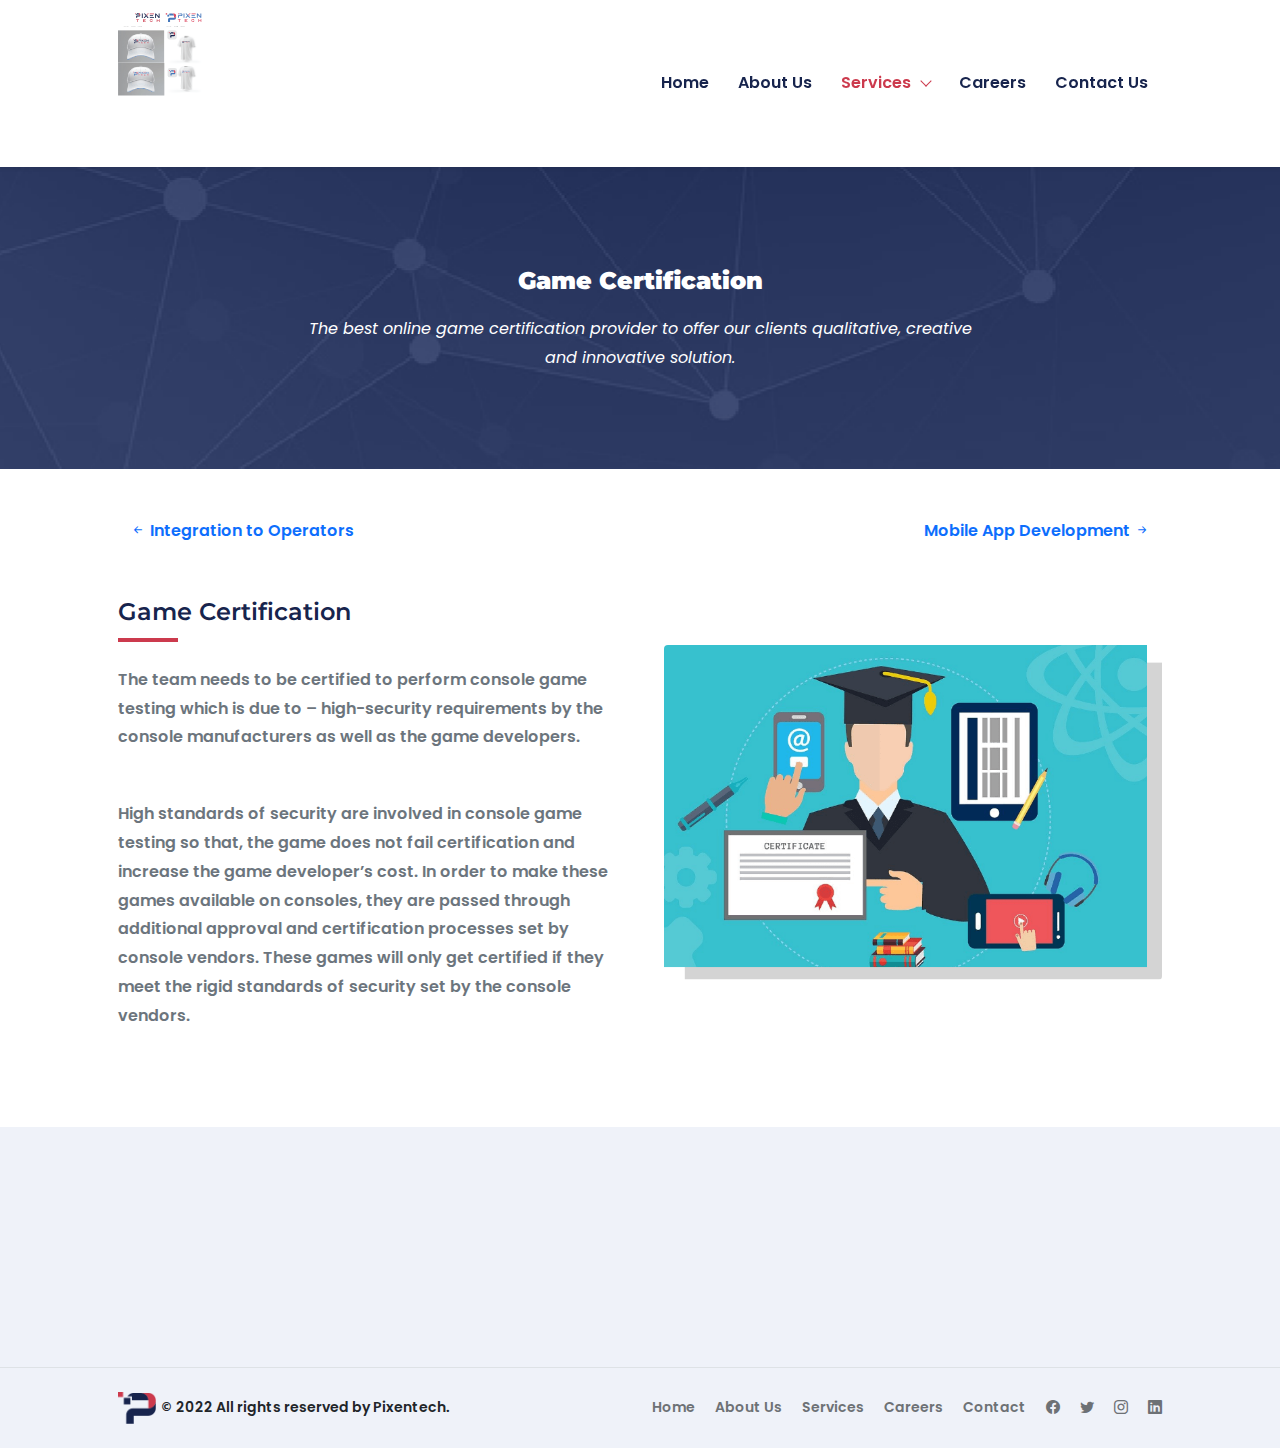
<file: Game_Certification.html>
<!DOCTYPE html>
<html lang="en">
   <head>
        <meta charset="utf-8" />
        <meta name="viewport" content="width=device-width, initial-scale=1, shrink-to-fit=no" />
        <meta name="description" content="" />
        <meta name="author" content="" />
        <title>Pixentech- Game Certification</title>
        <!-- Favicon-->
        <link rel="icon" type="image/x-icon" href="assets/favicon.ico" />
        <!-- Bootstrap icons-->
        <link href="https://cdn.jsdelivr.net/npm/bootstrap-icons@1.5.0/font/bootstrap-icons.css" rel="stylesheet" />
        <link rel="preconnect" href="https://fonts.googleapis.com">
        <link rel="preconnect" href="https://fonts.gstatic.com" crossorigin>
        <link href="https://fonts.googleapis.com/css2?family=Montserrat:wght@400;500;600&display=swap" rel="stylesheet">
        <link rel="preconnect" href="https://fonts.googleapis.com">
        <link rel="preconnect" href="https://fonts.gstatic.com" crossorigin>
        <link href="https://fonts.googleapis.com/css2?family=Montserrat:wght@400;500;600&family=Poppins:ital,wght@0,100;0,200;1,200&display=swap" rel="stylesheet">
         <link href="css/styles.css" rel="stylesheet" />
		  <link href="css/animate.css" rel="stylesheet" />
	</head>
    <body class="d-flex flex-column">
        <main class="flex-shrink-0">
            <!-- Navigation-->
            <nav class="navbar navbar-expand-lg navbar-dark bg-white sticky-top shadow-sm">
                <div class="container px-5">
                    <a class="navbar-brand" href="index.html"><img src="assets/Pixentech_logo.svg" width="120px" alt="Pixentech"/></a>
                    <button class="navbar-toggler" type="button" data-bs-toggle="collapse" data-bs-target="#navbarSupportedContent" aria-controls="navbarSupportedContent" aria-expanded="false" aria-label="Toggle navigation"><span class="navbar-toggler-icon"></span></button>
                    <div class="collapse navbar-collapse" id="navbarSupportedContent">
                        <ul class="navbar-nav ms-auto mb-2 mb-lg-0">
                            <li class="nav-item "><a class="nav-link  " href="index.html">Home</a></li>
                            <li class="nav-item"><a class="nav-link " href="about.html">About Us</a></li>
							<li class="nav-item dropdown">
                                <a class="nav-link dropdown-toggle active" id="navbarDropdownBlog" href="#" role="button" data-bs-toggle="dropdown" aria-expanded="false">Services</a>
                                <ul class="dropdown-menu dropdown-menu-end" aria-labelledby="navbarDropdownBlog">
                                    <li><a class="dropdown-item" href="art_and_design.html">Art & Design</a></li>
                                    <li><a class="dropdown-item" href="Game_Math_Modelling.html">Game Math Modelling</a></li>
									<li><a class="dropdown-item" href="Game_FE_and_BE_development.html">Game FE and BE Development</a></li>
									<li><a class="dropdown-item" href="Quality_Assurance.html">Quality Assurance</a></li>
									<li><a class="dropdown-item" href="Platform_Development.html">Platform Development</a></li>
									<li><a class="dropdown-item" href="Integration_to_Operators.html">Integration to Operators</a></li>
								<li><a class="dropdown-item" href="Game_Certification.html">Game Certification</a></li>
								<li><a class="dropdown-item" href="Mobile_App_Development.html">Mobile App Development</a></li>
							<li><a class="dropdown-item" href="Stuff_augmentation_&_recruitment.html">Stuff Augmentation & Recruitment</a></li>
                                </ul>
                            </li>
						 <li class="nav-item"><a class="nav-link" href="careers.html">Careers</a></li>
                            <li class="nav-item"><a class="nav-link" href="contact.html">Contact Us</a></li>
                           
                        </ul>
                    </div>
                </div>
            </nav>
            <!-- Header-->
            <header class="py-5"  style="background:#17244D url('assets/services_bg.png'); background-repeat: no-repeat; background-position: center -30.97px;">
                <div class="container px-5">
                    <div class="row justify-content-center">
                        <div class="col-lg-8 col-xxl-6">
                            <div class="text-center my-5">
                        <h2 class="fw-bolder mb-3 text-white wow fadeInUp" data-wow-delay=".2s">Game Certification</h2>
                                <p class="fw-normal mb-4 text-white fst-italic wow fadeInUp" data-wow-delay=".4s">The best online game certification provider to offer our clients qualitative, creative and innovative solution.</p>
                               
                            </div>
                        </div>
                    </div>
                </div>
            </header>
            <!-- About section one-->
            <section class="py-5" id="scroll-target">
				<div class="container">
				<div class="row gx-5 px-5">
				
				    <div class="col-lg-6 " style="text-align:left;"> <a href="Integration_to_Operators.html" style="text-decoration:none;"><i class="bi bi-arrow-left-short"></i> Integration to Operators
</a></div>
 <div class="col-lg-6" style="text-align:right;"><a href="Mobile_App_Development.html" style="text-decoration:none;">Mobile App Development
 <i class="bi bi-arrow-right-short"></i>
</a></div>
					</div>
					</div>
                <div class="container px-5 my-5">
                    <div class="row gx-5 align-items-center">
					 <div class="col-lg-6">
					 
                            <h2 class="wow fadeInUp" data-wow-delay=".2s">Game Certification</h2>
							<div class="underline-four mb-4 wow fadeInUp" data-wow-delay=".4s"></div>
                            <p class=" text-muted mb-0 wow fadeInUp" data-wow-delay=".6s">The team needs to be certified to perform console game testing which is due to – high-security requirements by the console manufacturers as well as the game developers.</p>
							 <p class=" text-muted mb-0 wow fadeInUp mt-5" data-wow-delay=".6s">High standards of security are involved in console game testing so that, the game does not fail certification and increase the game developer’s cost. In order to make these games available on consoles, they are passed through additional approval and certification processes set by console vendors. These games will only get certified if they meet the rigid standards of security set by the console vendors.</p>
                        </div>
                        <div class="col-lg-6"><img class="img-fluid rounded mb-5 mb-lg-0 wow fadeInUp" data-wow-delay=".2s" src="assets/Game_Certification_img.png" alt="Game Certification" /></div>
                       
                    </div>
                </div>
            </section>
            
           			
			            <!-- Our mission section-->
            <section class="py-5 bg-light">
                <div class="container">
                 
                    <div class="row gx-2 ">
                        <div class="col-lg-6 mb-5 mb-5 mb-xl-0 wow fadeInUp" data-wow-delay=".2s">
                           
							<ul class="list-group list-group-flush">
  <li class="list-group-item bg-transparent"><h5><i class="bi bi-check2-all"></i> Delivering Excellence</h5></li>
  <li class="list-group-item bg-transparent"><h5><i class="bi bi-check2-all"></i> Business Incubation</h5></li>
  <li class="list-group-item bg-transparent"><h5><i class="bi bi-check2-all"></i> Architecting Technology Success</h5></li>

</ul>
                            
                        </div>
                        <div class="col-lg-6  mb-5 mb-5 mb-xl-0 wow fadeInUp" data-wow-delay=".2s">
                          
                             <ul class="list-group list-group-flush">
  <li class="list-group-item bg-transparent"><h5><i class="bi bi-check2-all"></i> Technology Strategy</h5></li>
  <li class="list-group-item bg-transparent"><h5><i class="bi bi-check2-all"></i> Digital Transformation</h5></li>
  <li class="list-group-item bg-transparent"><h5><i class="bi bi-check2-all"></i> DevOps and Cloud Service</h5></li>

</ul>
                            
                        </div>
                      
                       
                    </div>
                </div>
            </section>
			
			<!--<section class="py-5">
                <div class="container px-5 my-5">
                    <div class="row gx-5 align-items-center">
					 <div class="col-lg-6">
					 
                            <h2 class="wow fadeInUp" data-wow-delay=".2s">Explore our audit &amp; assurance <br/>
services
</h2>
							<div class="underline-four mb-4 wow fadeInUp" data-wow-delay=".4s"></div>
                            <p class=" text-muted mb-0 wow fadeInUp" data-wow-delay=".6s">We are specializes in technological and IT-related services such as product engineering, warranty management, building cloud, infrastructure, network, etc. We put a strong focus on the needs of your business to figure out solutions that best fits your demand and nail it. We are specializes in technological and IT-related services such as product engineering, warranty management, building cloud, infrastructure, network, etc. We put a strong focus on the needs of your business to figure out solutions that best fits your demand and nail it.We are specializes in technological and IT-related services such as product engineering, warranty management, building cloud, infrastructure, network, etc. We put a strong focus on the needs of your business to figure out solutions that best fits your demand and nail it. We are specializes in technological and IT-related services such as product engineering, warranty management, building cloud, infrastructure, network, etc. We put a strong focus on the needs of your business to figure out solutions that best fits your demand and nail it.</p>
							 
                        </div>
                        <div class="col-lg-6"><img class="img-fluid rounded mb-5 mb-lg-0 wow fadeInUp" data-wow-delay=".2s" src="assets/Art.png" alt="About Us" /></div>
                       
                    </div>
                </div>
            </section>-->
			
			
			
        </main>
        <!-- Footer-->
        <footer class="bg-light py-4 mt-auto border-top">
            <div class="container px-5">
                <div class="row align-items-center justify-content-between flex-column flex-sm-row">
                    <div class="col-auto"><div class="small m-0 text-dark"> <img src="assets/logo_icon.png" width="10%" alt="Pixentech"> <span style="font-size: 12px;padding-left: 2px; font-family: Segoe UI, 'DejaVu Sans', 'Trebuchet MS', Verdana, 'sans-serif'">&copy;</span> 2022 All rights reserved by Pixentech.</div></div>
                    <div class="col-auto">
                        <a class=" small" href="index.html">Home</a>
                        <span class="text-light mx-1">&middot;</span>
                        <a class=" small" href="about.html">About Us</a>
                        <span class="text-light mx-1">&middot;</span>
						<a class=" small" href="art_and_design.html">Services</a>
                        <span class="text-light mx-1">&middot;</span>
						<a class=" small" href="careers.html">Careers</a>
                        <span class="text-light mx-1">&middot;</span>
                        <a class="small" href="contact.html">Contact</a>
						<span class="text-light mx-1">&middot;</span>
                        <a class=" small" href="#!"><i class="bi bi-facebook"></i></a>
						<span class="text-light mx-1">&middot;</span>
                        <a class=" small" href="#!"><i class="bi bi-twitter"></i></a>
						<span class="text-light mx-1">&middot;</span>
                        <a class=" small" href="#!"><i class="bi bi-instagram"></i></a>
						<span class="text-light mx-1">&middot;</span>
                        <a class=" small" href="#!"><i class="bi bi-linkedin"></i></a>
                    </div>
                </div>
            </div>
        </footer>
		<button
        type="button"
        class="btn btn-danger btn-floating btn-lg"
        id="btn-back-to-top"
        >
 <i class="bi bi-arrow-up-short"></i>

</button>
 <!-- Bootstrap core JS-->
		<script src="https://cdn.jsdelivr.net/npm/bootstrap@5.0.2/dist/js/bootstrap.bundle.min.js" ></script>
       <!-- Core theme JS-->
	    <script src="js/scripts.js"> </script>
		<script src="https://cdnjs.cloudflare.com/ajax/libs/wow/1.1.2/wow.min.js"> </script>
	<script>
              new WOW().init();
      </script>
		<script>
		//Get the button
let mybutton = document.getElementById("btn-back-to-top");

// When the user scrolls down 20px from the top of the document, show the button
window.onscroll = function () {
  scrollFunction();
};

function scrollFunction() {
  if (
    document.body.scrollTop > 20 ||
    document.documentElement.scrollTop > 20
  ) {
    mybutton.style.display = "block";
  } else {
    mybutton.style.display = "none";
  }
}
// When the user clicks on the button, scroll to the top of the document
mybutton.addEventListener("click", backToTop);

function backToTop() {
  document.body.scrollTop = 0;
  document.documentElement.scrollTop = 0;
}
		</script>
    </body>
</html>
</file>
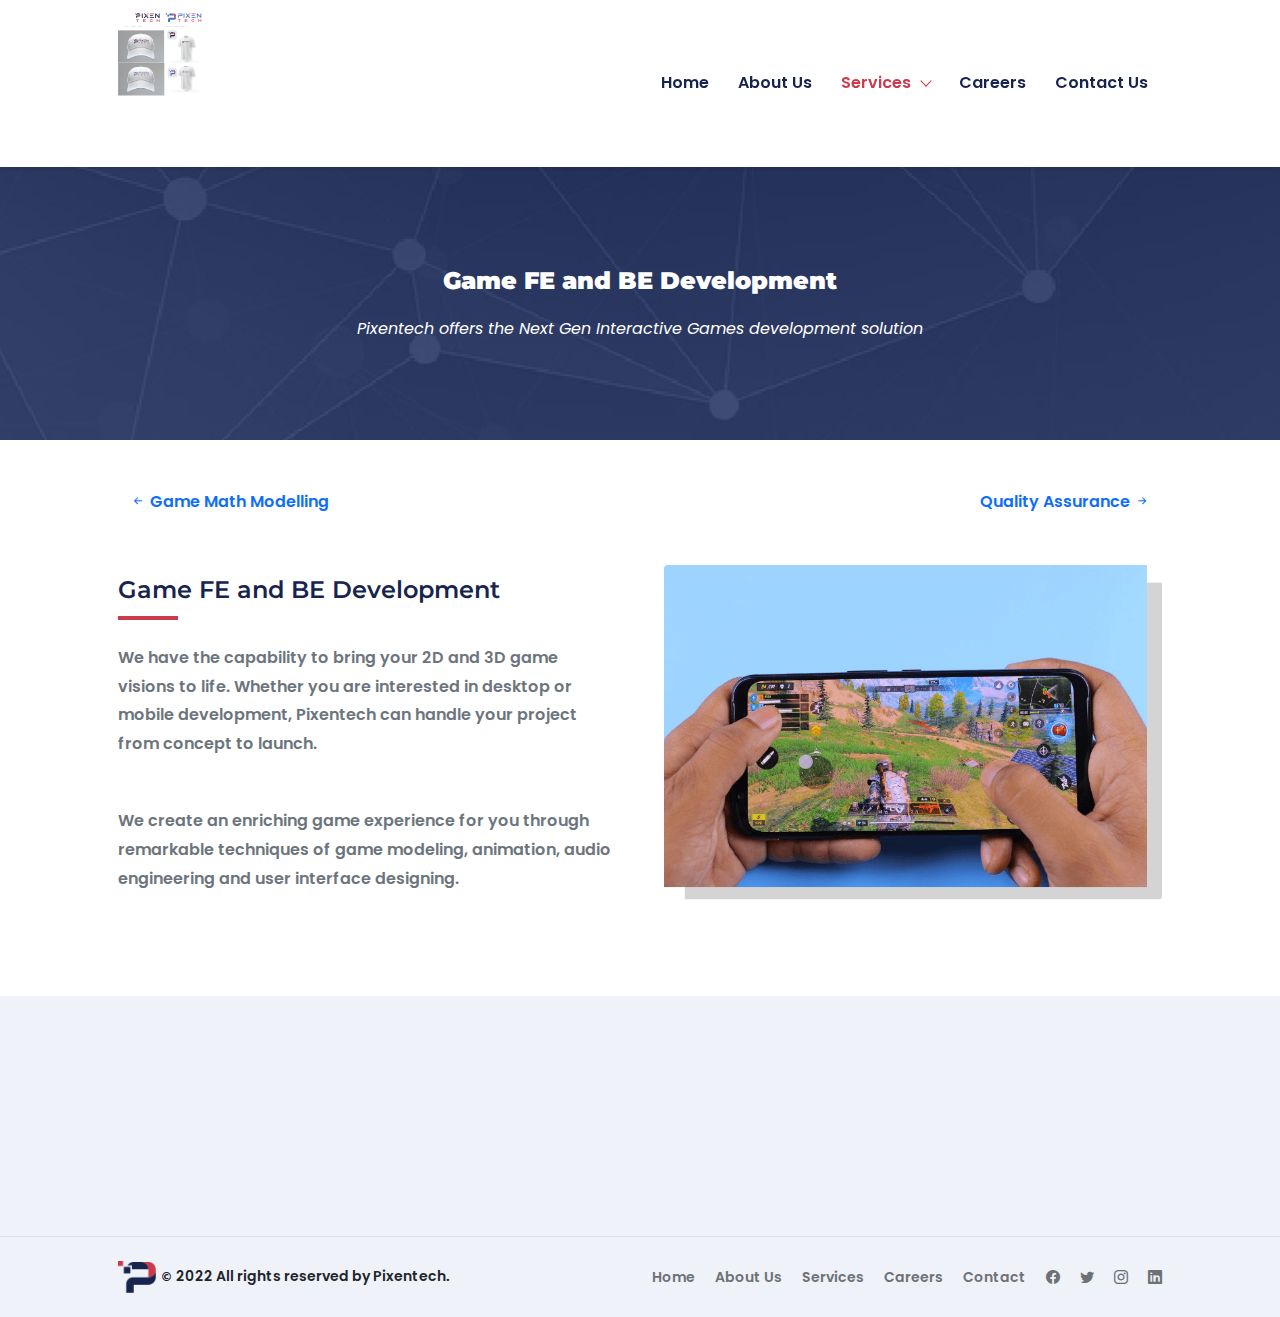
<file: Game_FE_and_BE_development.html>
<!DOCTYPE html>
<html lang="en">
   <head>
        <meta charset="utf-8" />
        <meta name="viewport" content="width=device-width, initial-scale=1, shrink-to-fit=no" />
        <meta name="description" content="" />
        <meta name="author" content="" />
        <title>Pixentech- Game FE and BE Development</title>
        <!-- Favicon-->
        <link rel="icon" type="image/x-icon" href="assets/favicon.ico" />
        <!-- Bootstrap icons-->
        <link href="https://cdn.jsdelivr.net/npm/bootstrap-icons@1.5.0/font/bootstrap-icons.css" rel="stylesheet" />
        <link rel="preconnect" href="https://fonts.googleapis.com">
        <link rel="preconnect" href="https://fonts.gstatic.com" crossorigin>
        <link href="https://fonts.googleapis.com/css2?family=Montserrat:wght@400;500;600&display=swap" rel="stylesheet">
        <link rel="preconnect" href="https://fonts.googleapis.com">
        <link rel="preconnect" href="https://fonts.gstatic.com" crossorigin>
        <link href="https://fonts.googleapis.com/css2?family=Montserrat:wght@400;500;600&family=Poppins:ital,wght@0,100;0,200;1,200&display=swap" rel="stylesheet">
         <link href="css/styles.css" rel="stylesheet" />
		  <link href="css/animate.css" rel="stylesheet" />
	</head>
    <body class="d-flex flex-column">
        <main class="flex-shrink-0">
            <!-- Navigation-->
            <nav class="navbar navbar-expand-lg navbar-dark bg-white sticky-top shadow-sm">
                <div class="container px-5">
                    <a class="navbar-brand" href="index.html"><img src="assets/Pixentech_logo.svg" width="120px" alt="Pixentech"/></a>
                    <button class="navbar-toggler" type="button" data-bs-toggle="collapse" data-bs-target="#navbarSupportedContent" aria-controls="navbarSupportedContent" aria-expanded="false" aria-label="Toggle navigation"><span class="navbar-toggler-icon"></span></button>
                    <div class="collapse navbar-collapse" id="navbarSupportedContent">
                        <ul class="navbar-nav ms-auto mb-2 mb-lg-0">
                            <li class="nav-item "><a class="nav-link  " href="index.html">Home</a></li>
                            <li class="nav-item"><a class="nav-link " href="about.html">About Us</a></li>
							<li class="nav-item dropdown">
                                <a class="nav-link dropdown-toggle active" id="navbarDropdownBlog" href="#" role="button" data-bs-toggle="dropdown" aria-expanded="false">Services</a>
                                <ul class="dropdown-menu dropdown-menu-end" aria-labelledby="navbarDropdownBlog">
                                    <li><a class="dropdown-item" href="art_and_design.html">Art & Design</a></li>
                                    <li><a class="dropdown-item" href="Game_Math_Modelling.html">Game Math Modelling</a></li>
									<li><a class="dropdown-item" href="Game_FE_and_BE_development.html">Game FE and BE Development</a></li>
									<li><a class="dropdown-item" href="Quality_Assurance.html">Quality Assurance</a></li>
									<li><a class="dropdown-item" href="Platform_Development.html">Platform Development</a></li>
									<li><a class="dropdown-item" href="Integration_to_Operators.html">Integration to Operators</a></li>
								<li><a class="dropdown-item" href="Game_Certification.html">Game Certification</a></li>
								<li><a class="dropdown-item" href="Mobile_App_Development.html">Mobile App Development</a></li>
							<li><a class="dropdown-item" href="Stuff_augmentation_&_recruitment.html">Stuff Augmentation & Recruitment</a></li>
                                </ul>
                            </li>
						 <li class="nav-item"><a class="nav-link" href="careers.html">Careers</a></li>
                            <li class="nav-item"><a class="nav-link" href="contact.html">Contact Us</a></li>
                           
                        </ul>
                    </div>
                </div>
            </nav>
            <!-- Header-->
            <header class="py-5"  style="background:#17244D url('assets/services_bg.png'); background-repeat: no-repeat; background-position: center -30.97px;">
                <div class="container px-5">
                    <div class="row justify-content-center">
                        <div class="col-lg-8 col-xxl-6">
                            <div class="text-center my-5">
                                <h2 class="fw-bolder mb-3 text-white wow fadeInUp" data-wow-delay=".2s">Game FE and BE Development</h2>
                                <p class="fw-normal mb-4 text-white fst-italic wow fadeInUp" data-wow-delay=".4s">Pixentech offers the Next Gen Interactive Games development solution</p>
                               
                            </div>
                        </div>
                    </div>
                </div>
            </header>
            <!-- About section one-->
            <section class="py-5" id="scroll-target">
			<div class="container">
				<div class="row gx-5 px-5">
				
				    <div class="col-lg-6 " style="text-align:left;"> <a href="Game_Math_Modelling.html" style="text-decoration:none;"><i class="bi bi-arrow-left-short"></i> Game Math Modelling
</a></div>
 <div class="col-lg-6" style="text-align:right;"><a href="Quality_Assurance.html" style="text-decoration:none;">Quality Assurance
 <i class="bi bi-arrow-right-short"></i>
</a></div>
					</div>
					</div>
                <div class="container px-5 my-5">
                    <div class="row gx-5 align-items-center">
					 <div class="col-lg-6">
					 
                            <h2 class="wow fadeInUp" data-wow-delay=".2s">Game FE and BE Development</h2>
							<div class="underline-four mb-4 wow fadeInUp" data-wow-delay=".4s"></div>
                            <p class=" text-muted mb-0 wow fadeInUp" data-wow-delay=".6s">We have the capability to bring your 2D and 3D game visions to life. Whether you are interested in desktop or mobile development, Pixentech can handle your project from concept to launch. </p>
							 <p class=" text-muted mb-0 wow fadeInUp mt-5" data-wow-delay=".6s">We create an enriching game experience for you through remarkable techniques of game modeling, animation, audio engineering and user interface designing.</p>
                        </div>
                        <div class="col-lg-6"><img class="img-fluid rounded mb-5 mb-lg-0 wow fadeInUp" data-wow-delay=".2s" src="assets/Game_development_img.png" alt="Game FE and BE Development" /></div>
                       
                    </div>
                </div>
            </section>
            
           			
			            <!-- Our mission section-->
            <section class="py-5 bg-light">
                <div class="container">
                 
                    <div class="row gx-2 ">
                        <div class="col-lg-6 mb-5 mb-5 mb-xl-0 wow fadeInUp" data-wow-delay=".2s">
                           
							<ul class="list-group list-group-flush">
  <li class="list-group-item bg-transparent"><h5><i class="bi bi-check2-all"></i> 2D & 3D Game Development</h5></li>
  <li class="list-group-item bg-transparent"><h5><i class="bi bi-check2-all"></i> Educational & Interactive Game Development</h5></li>
  <li class="list-group-item bg-transparent"><h5><i class="bi bi-check2-all"></i> HTML5 Game Development</h5></li>

</ul>
                            
                        </div>
                        <div class="col-lg-6  mb-5 mb-5 mb-xl-0 wow fadeInUp" data-wow-delay=".2s">
                          
                             <ul class="list-group list-group-flush">
  <li class="list-group-item bg-transparent"><h5><i class="bi bi-check2-all"></i> Oculus Rift Game Development</h5></li>
  <li class="list-group-item bg-transparent"><h5><i class="bi bi-check2-all"></i> Unreal Engine Game Development</h5></li>
  <li class="list-group-item bg-transparent"><h5><i class="bi bi-check2-all"></i> Console Game Development</h5></li>

</ul>
                            
                        </div>
                      
                       
                    </div>
                </div>
            </section>
			
			<!--<section class="py-5">
                <div class="container px-5 my-5">
                    <div class="row gx-5 align-items-center">
					 <div class="col-lg-6">
					 
                            <h2 class="wow fadeInUp" data-wow-delay=".2s">Explore our audit &amp; assurance <br/>
services
</h2>
							<div class="underline-four mb-4 wow fadeInUp" data-wow-delay=".4s"></div>
                            <p class=" text-muted mb-0 wow fadeInUp" data-wow-delay=".6s">We are specializes in technological and IT-related services such as product engineering, warranty management, building cloud, infrastructure, network, etc. We put a strong focus on the needs of your business to figure out solutions that best fits your demand and nail it. We are specializes in technological and IT-related services such as product engineering, warranty management, building cloud, infrastructure, network, etc. We put a strong focus on the needs of your business to figure out solutions that best fits your demand and nail it.We are specializes in technological and IT-related services such as product engineering, warranty management, building cloud, infrastructure, network, etc. We put a strong focus on the needs of your business to figure out solutions that best fits your demand and nail it. We are specializes in technological and IT-related services such as product engineering, warranty management, building cloud, infrastructure, network, etc. We put a strong focus on the needs of your business to figure out solutions that best fits your demand and nail it.</p>
							 
                        </div>
                        <div class="col-lg-6"><img class="img-fluid rounded mb-5 mb-lg-0 wow fadeInUp" data-wow-delay=".2s" src="assets/Art.png" alt="About Us" /></div>
                       
                    </div>
                </div>
            </section>-->
			
			
			
        </main>
        <!-- Footer-->
        <footer class="bg-light py-4 mt-auto border-top">
            <div class="container px-5">
                <div class="row align-items-center justify-content-between flex-column flex-sm-row">
                    <div class="col-auto"><div class="small m-0 text-dark"> <img src="assets/logo_icon.png" width="10%" alt="Pixentech"> <span style="font-size: 12px;padding-left: 2px; font-family: Segoe UI, 'DejaVu Sans', 'Trebuchet MS', Verdana, 'sans-serif'">&copy;</span> 2022 All rights reserved by Pixentech.</div></div>
                    <div class="col-auto">
                        <a class=" small" href="index.html">Home</a>
                        <span class="text-light mx-1">&middot;</span>
                        <a class=" small" href="about.html">About Us</a>
                        <span class="text-light mx-1">&middot;</span>
						<a class=" small" href="art_and_design.html">Services</a>
                        <span class="text-light mx-1">&middot;</span>
						<a class=" small" href="careers.html">Careers</a>
                        <span class="text-light mx-1">&middot;</span>
                        <a class="small" href="contact.html">Contact</a>
						<span class="text-light mx-1">&middot;</span>
                        <a class=" small" href="#!"><i class="bi bi-facebook"></i></a>
						<span class="text-light mx-1">&middot;</span>
                        <a class=" small" href="#!"><i class="bi bi-twitter"></i></a>
						<span class="text-light mx-1">&middot;</span>
                        <a class=" small" href="#!"><i class="bi bi-instagram"></i></a>
						<span class="text-light mx-1">&middot;</span>
                        <a class=" small" href="#!"><i class="bi bi-linkedin"></i></a>
                    </div>
                </div>
            </div>
        </footer>
		<button
        type="button"
        class="btn btn-danger btn-floating btn-lg"
        id="btn-back-to-top"
        >
 <i class="bi bi-arrow-up-short"></i>

</button>
 <!-- Bootstrap core JS-->
		<script src="https://cdn.jsdelivr.net/npm/bootstrap@5.0.2/dist/js/bootstrap.bundle.min.js" ></script>
       <!-- Core theme JS-->
	    <script src="js/scripts.js"> </script>
		<script src="https://cdnjs.cloudflare.com/ajax/libs/wow/1.1.2/wow.min.js"> </script>
	<script>
              new WOW().init();
      </script>
		<script>
		//Get the button
let mybutton = document.getElementById("btn-back-to-top");

// When the user scrolls down 20px from the top of the document, show the button
window.onscroll = function () {
  scrollFunction();
};

function scrollFunction() {
  if (
    document.body.scrollTop > 20 ||
    document.documentElement.scrollTop > 20
  ) {
    mybutton.style.display = "block";
  } else {
    mybutton.style.display = "none";
  }
}
// When the user clicks on the button, scroll to the top of the document
mybutton.addEventListener("click", backToTop);

function backToTop() {
  document.body.scrollTop = 0;
  document.documentElement.scrollTop = 0;
}
		</script>
    </body>
</html>
</file>
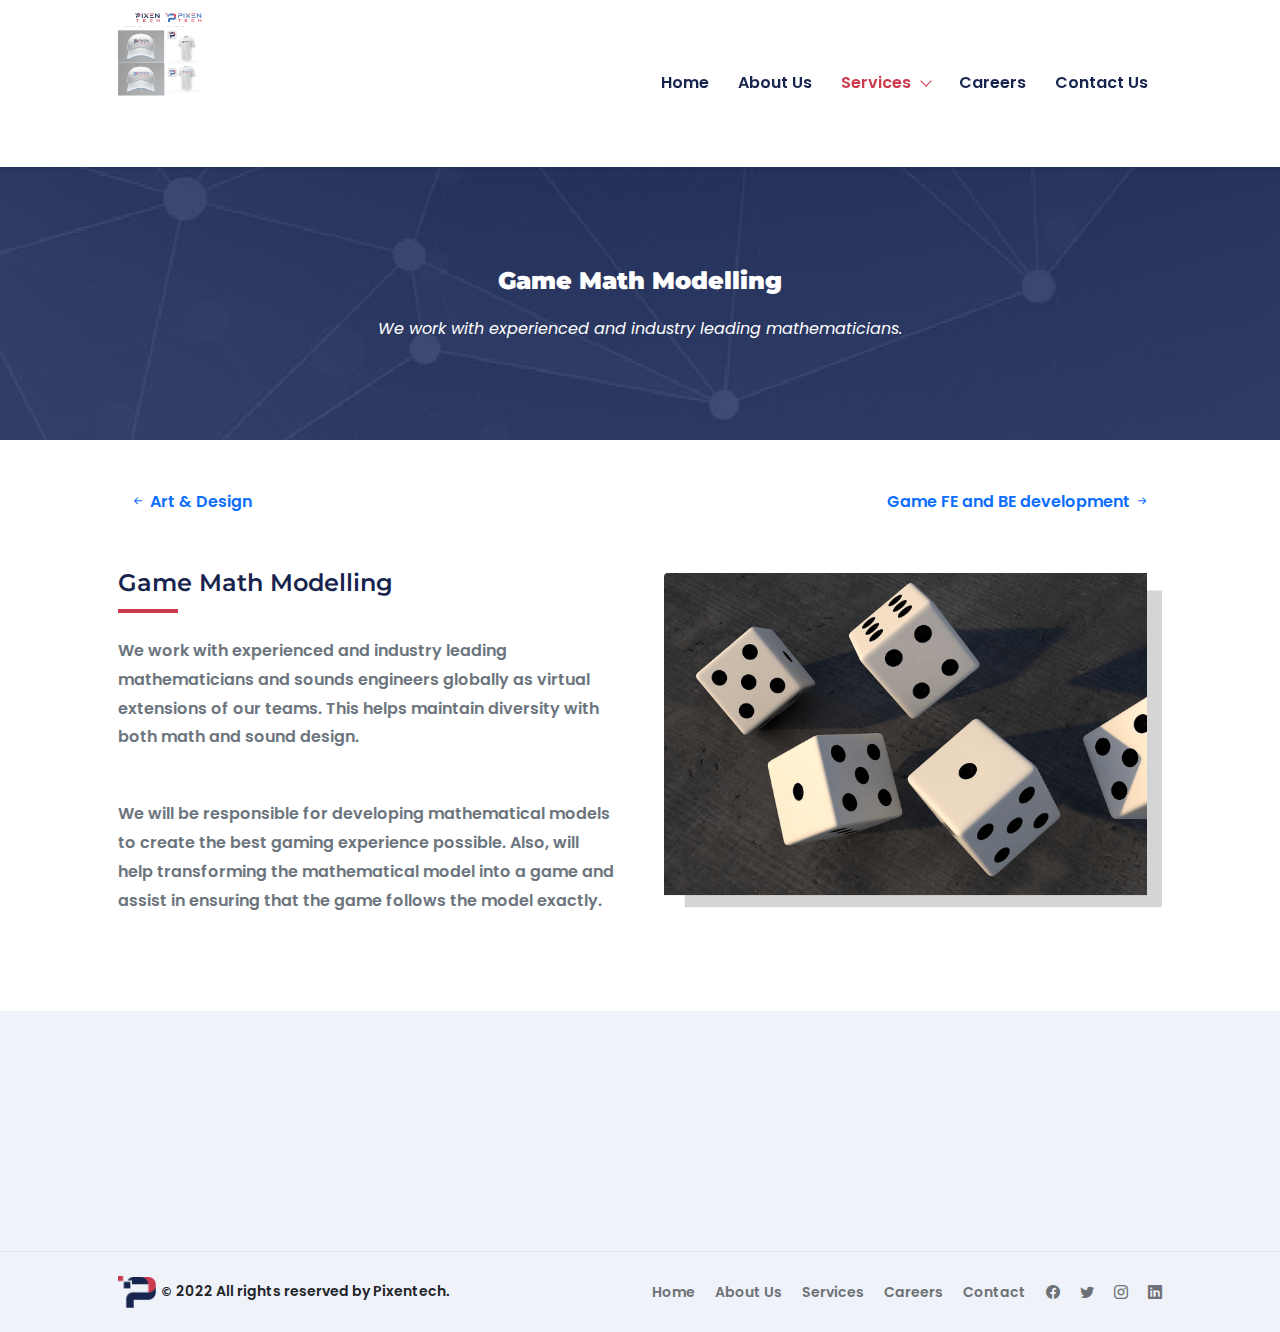
<file: Game_Math_Modelling.html>
<!DOCTYPE html>
<html lang="en">
   <head>
        <meta charset="utf-8" />
        <meta name="viewport" content="width=device-width, initial-scale=1, shrink-to-fit=no" />
        <meta name="description" content="" />
        <meta name="author" content="" />
        <title>Pixentech- Game Math Modelling</title>
        <!-- Favicon-->
        <link rel="icon" type="image/x-icon" href="assets/favicon.ico" />
        <!-- Bootstrap icons-->
        <link href="https://cdn.jsdelivr.net/npm/bootstrap-icons@1.5.0/font/bootstrap-icons.css" rel="stylesheet" />
        <link rel="preconnect" href="https://fonts.googleapis.com">
        <link rel="preconnect" href="https://fonts.gstatic.com" crossorigin>
        <link href="https://fonts.googleapis.com/css2?family=Montserrat:wght@400;500;600&display=swap" rel="stylesheet">
        <link rel="preconnect" href="https://fonts.googleapis.com">
        <link rel="preconnect" href="https://fonts.gstatic.com" crossorigin>
        <link href="https://fonts.googleapis.com/css2?family=Montserrat:wght@400;500;600&family=Poppins:ital,wght@0,100;0,200;1,200&display=swap" rel="stylesheet">
         <link href="css/styles.css" rel="stylesheet" />
		  <link href="css/animate.css" rel="stylesheet" />
	</head>
    <body class="d-flex flex-column">
        <main class="flex-shrink-0">
            <!-- Navigation-->
            <nav class="navbar navbar-expand-lg navbar-dark bg-white sticky-top shadow-sm">
                <div class="container px-5">
                    <a class="navbar-brand" href="index.html"><img src="assets/Pixentech_logo.svg" width="120px" alt="Pixentech"/></a>
                    <button class="navbar-toggler" type="button" data-bs-toggle="collapse" data-bs-target="#navbarSupportedContent" aria-controls="navbarSupportedContent" aria-expanded="false" aria-label="Toggle navigation"><span class="navbar-toggler-icon"></span></button>
                    <div class="collapse navbar-collapse" id="navbarSupportedContent">
                        <ul class="navbar-nav ms-auto mb-2 mb-lg-0">
                            <li class="nav-item "><a class="nav-link  " href="index.html">Home</a></li>
                            <li class="nav-item"><a class="nav-link " href="about.html">About Us</a></li>
							<li class="nav-item dropdown">
                                <a class="nav-link dropdown-toggle active" id="navbarDropdownBlog" href="#" role="button" data-bs-toggle="dropdown" aria-expanded="false">Services</a>
                                <ul class="dropdown-menu dropdown-menu-end" aria-labelledby="navbarDropdownBlog">
                                    <li><a class="dropdown-item" href="art_and_design.html">Art & Design</a></li>
                                    <li><a class="dropdown-item" href="Game_Math_Modelling.html">Game Math Modelling</a></li>
									<li><a class="dropdown-item" href="Game_FE_and_BE_development.html">Game FE and BE Development</a></li>
									<li><a class="dropdown-item" href="Quality_Assurance.html">Quality Assurance</a></li>
									<li><a class="dropdown-item" href="Platform_Development.html">Platform Development</a></li>
									<li><a class="dropdown-item" href="Integration_to_Operators.html">Integration to Operators</a></li>
								<li><a class="dropdown-item" href="Game_Certification.html">Game Certification</a></li>
								<li><a class="dropdown-item" href="Mobile_App_Development.html">Mobile App Development</a></li>
							<li><a class="dropdown-item" href="Stuff_augmentation_&_recruitment.html">Stuff Augmentation & Recruitment</a></li>
                                </ul>
                            </li>
						 <li class="nav-item"><a class="nav-link" href="careers.html">Careers</a></li>
                            <li class="nav-item"><a class="nav-link" href="contact.html">Contact Us</a></li>
                           
                        </ul>
                    </div>
                </div>
            </nav>
            <!-- Header-->
            <header class="py-5"  style="background:#17244D url('assets/services_bg.png'); background-repeat: no-repeat; background-position: center -30.97px;">
                <div class="container px-5">
                    <div class="row justify-content-center">
                        <div class="col-lg-8 col-xxl-6">
                            <div class="text-center my-5">
                                <h2 class="fw-bolder mb-3 text-white wow fadeInUp" data-wow-delay=".2s">Game Math Modelling</h2>
                                <p class="fw-normal mb-4 text-white fst-italic wow fadeInUp" data-wow-delay=".4s">We work with experienced and industry leading mathematicians.</p>
                               
                            </div>
                        </div>
                    </div>
                </div>
            </header>
            <!-- About section one-->
            <section class="py-5" id="scroll-target">
			<div class="container">
				<div class="row gx-5 px-5">
				
				    <div class="col-lg-6 " style="text-align:left;"> <a href="art_and_design.html" style="text-decoration:none;"><i class="bi bi-arrow-left-short"></i> Art & Design
</a></div>
 <div class="col-lg-6" style="text-align:right;"><a href="Game_FE_and_BE_development.html" style="text-decoration:none;">Game FE and BE development <i class="bi bi-arrow-right-short"></i>
</a></div>
					</div>
					</div>
                <div class="container px-5 my-5">
                    <div class="row gx-5 align-items-center">
					 <div class="col-lg-6">
					 
                            <h2 class="wow fadeInUp" data-wow-delay=".2s">Game Math Modelling</h2>
							<div class="underline-four mb-4 wow fadeInUp" data-wow-delay=".4s"></div>
                            <p class=" text-muted mb-0 wow fadeInUp" data-wow-delay=".6s">We work with experienced and industry leading mathematicians and sounds engineers globally as virtual extensions of our teams. This helps maintain diversity with both math and sound design.</p>
							 <p class=" text-muted mb-0 wow fadeInUp mt-5" data-wow-delay=".6s">We will be responsible for developing mathematical models to create the best gaming experience possible. Also, will help transforming the mathematical model into a game and assist in ensuring that the game follows the model exactly.</p>
                        </div>
                        <div class="col-lg-6"><img class="img-fluid rounded mb-5 mb-lg-0 wow fadeInUp" data-wow-delay=".2s" src="assets/Game_img.png" alt="Game Math Modelling" /></div>
                       
                    </div>
                </div>
            </section>
            
           			
			            <!-- Our mission section-->
            <section class="py-5 bg-light">
                <div class="container">
                 
                    <div class="row gx-2 ">
                        <div class="col-lg-6 mb-5 mb-5 mb-xl-0 wow fadeInUp" data-wow-delay=".2s">
                           
							<ul class="list-group list-group-flush">
  <li class="list-group-item bg-transparent"><h5><i class="bi bi-check2-all"></i> Delivering Excellence</h5></li>
  <li class="list-group-item bg-transparent"><h5><i class="bi bi-check2-all"></i> Business Incubation</h5></li>
  <li class="list-group-item bg-transparent"><h5><i class="bi bi-check2-all"></i> Architecting Technology Success</h5></li>

</ul>
                            
                        </div>
                        <div class="col-lg-6  mb-5 mb-5 mb-xl-0 wow fadeInUp" data-wow-delay=".2s">
                          
                             <ul class="list-group list-group-flush">
  <li class="list-group-item bg-transparent"><h5><i class="bi bi-check2-all"></i> Technology Strategy</h5></li>
  <li class="list-group-item bg-transparent"><h5><i class="bi bi-check2-all"></i> Digital Transformation</h5></li>
  <li class="list-group-item bg-transparent"><h5><i class="bi bi-check2-all"></i> DevOps and Cloud Service</h5></li>

</ul>
                            
                        </div>
                      
                       
                    </div>
                </div>
            </section>
			
			<!--<section class="py-5">
                <div class="container px-5 my-5">
                    <div class="row gx-5 align-items-center">
					 <div class="col-lg-6">
					 
                            <h2 class="wow fadeInUp" data-wow-delay=".2s">Explore our audit &amp; assurance <br/>
services
</h2>
							<div class="underline-four mb-4 wow fadeInUp" data-wow-delay=".4s"></div>
                            <p class=" text-muted mb-0 wow fadeInUp" data-wow-delay=".6s">We are specializes in technological and IT-related services such as product engineering, warranty management, building cloud, infrastructure, network, etc. We put a strong focus on the needs of your business to figure out solutions that best fits your demand and nail it. We are specializes in technological and IT-related services such as product engineering, warranty management, building cloud, infrastructure, network, etc. We put a strong focus on the needs of your business to figure out solutions that best fits your demand and nail it.We are specializes in technological and IT-related services such as product engineering, warranty management, building cloud, infrastructure, network, etc. We put a strong focus on the needs of your business to figure out solutions that best fits your demand and nail it. We are specializes in technological and IT-related services such as product engineering, warranty management, building cloud, infrastructure, network, etc. We put a strong focus on the needs of your business to figure out solutions that best fits your demand and nail it.</p>
							 
                        </div>
                        <div class="col-lg-6"><img class="img-fluid rounded mb-5 mb-lg-0 wow fadeInUp" data-wow-delay=".2s" src="assets/Art.png" alt="About Us" /></div>
                       
                    </div>
                </div>
            </section>-->
			
			
			
        </main>
        <!-- Footer-->
        <footer class="bg-light py-4 mt-auto border-top">
            <div class="container px-5">
                <div class="row align-items-center justify-content-between flex-column flex-sm-row">
                    <div class="col-auto"><div class="small m-0 text-dark"> <img src="assets/logo_icon.png" width="10%" alt="Pixentech"> <span style="font-size: 12px;padding-left: 2px; font-family: Segoe UI, 'DejaVu Sans', 'Trebuchet MS', Verdana, 'sans-serif'">&copy;</span> 2022 All rights reserved by Pixentech.</div></div>
                    <div class="col-auto">
                        <a class=" small" href="index.html">Home</a>
                        <span class="text-light mx-1">&middot;</span>
                        <a class=" small" href="about.html">About Us</a>
                        <span class="text-light mx-1">&middot;</span>
						<a class=" small" href="art_and_design.html">Services</a>
                        <span class="text-light mx-1">&middot;</span>
						<a class=" small" href="careers.html">Careers</a>
                        <span class="text-light mx-1">&middot;</span>
                        <a class="small" href="contact.html">Contact</a>
						<span class="text-light mx-1">&middot;</span>
                        <a class=" small" href="#!"><i class="bi bi-facebook"></i></a>
						<span class="text-light mx-1">&middot;</span>
                        <a class=" small" href="#!"><i class="bi bi-twitter"></i></a>
						<span class="text-light mx-1">&middot;</span>
                        <a class=" small" href="#!"><i class="bi bi-instagram"></i></a>
						<span class="text-light mx-1">&middot;</span>
                        <a class=" small" href="#!"><i class="bi bi-linkedin"></i></a>
                    </div>
                </div>
            </div>
        </footer>
		<button
        type="button"
        class="btn btn-danger btn-floating btn-lg"
        id="btn-back-to-top"
        >
 <i class="bi bi-arrow-up-short"></i>

</button>
 <!-- Bootstrap core JS-->
		<script src="https://cdn.jsdelivr.net/npm/bootstrap@5.0.2/dist/js/bootstrap.bundle.min.js" ></script>
       <!-- Core theme JS-->
	    <script src="js/scripts.js"> </script>
		<script src="https://cdnjs.cloudflare.com/ajax/libs/wow/1.1.2/wow.min.js"> </script>
	<script>
              new WOW().init();
      </script>
		<script>
		//Get the button
let mybutton = document.getElementById("btn-back-to-top");

// When the user scrolls down 20px from the top of the document, show the button
window.onscroll = function () {
  scrollFunction();
};

function scrollFunction() {
  if (
    document.body.scrollTop > 20 ||
    document.documentElement.scrollTop > 20
  ) {
    mybutton.style.display = "block";
  } else {
    mybutton.style.display = "none";
  }
}
// When the user clicks on the button, scroll to the top of the document
mybutton.addEventListener("click", backToTop);

function backToTop() {
  document.body.scrollTop = 0;
  document.documentElement.scrollTop = 0;
}
		</script>
    </body>
</html>
</file>
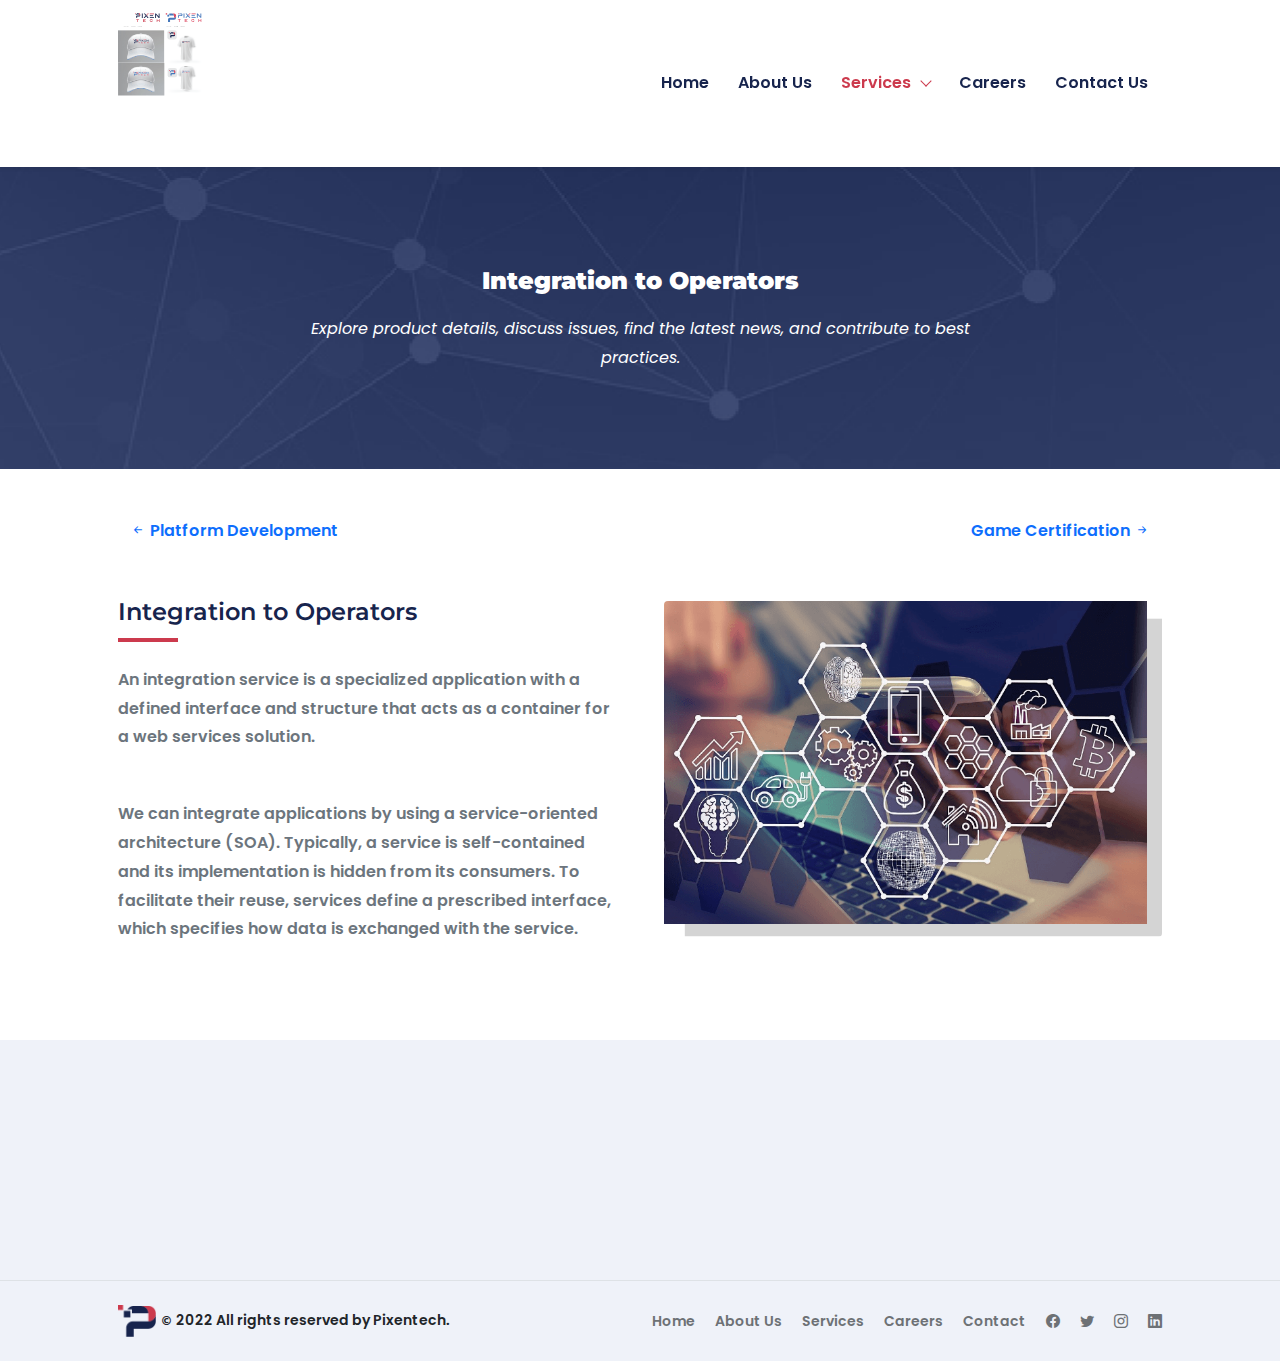
<file: Integration_to_Operators.html>
<!DOCTYPE html>
<html lang="en">
   <head>
        <meta charset="utf-8" />
        <meta name="viewport" content="width=device-width, initial-scale=1, shrink-to-fit=no" />
        <meta name="description" content="" />
        <meta name="author" content="" />
        <title>Pixentech- Integration to Operators</title>
        <!-- Favicon-->
        <link rel="icon" type="image/x-icon" href="assets/favicon.ico" />
        <!-- Bootstrap icons-->
        <link href="https://cdn.jsdelivr.net/npm/bootstrap-icons@1.5.0/font/bootstrap-icons.css" rel="stylesheet" />
        <link rel="preconnect" href="https://fonts.googleapis.com">
        <link rel="preconnect" href="https://fonts.gstatic.com" crossorigin>
        <link href="https://fonts.googleapis.com/css2?family=Montserrat:wght@400;500;600&display=swap" rel="stylesheet">
        <link rel="preconnect" href="https://fonts.googleapis.com">
        <link rel="preconnect" href="https://fonts.gstatic.com" crossorigin>
        <link href="https://fonts.googleapis.com/css2?family=Montserrat:wght@400;500;600&family=Poppins:ital,wght@0,100;0,200;1,200&display=swap" rel="stylesheet">
         <link href="css/styles.css" rel="stylesheet" />
		  <link href="css/animate.css" rel="stylesheet" />
	</head>
    <body class="d-flex flex-column">
        <main class="flex-shrink-0">
            <!-- Navigation-->
            <nav class="navbar navbar-expand-lg navbar-dark bg-white sticky-top shadow-sm">
                <div class="container px-5">
                    <a class="navbar-brand" href="index.html"><img src="assets/Pixentech_logo.svg" width="120px" alt="Pixentech"/></a>
                    <button class="navbar-toggler" type="button" data-bs-toggle="collapse" data-bs-target="#navbarSupportedContent" aria-controls="navbarSupportedContent" aria-expanded="false" aria-label="Toggle navigation"><span class="navbar-toggler-icon"></span></button>
                    <div class="collapse navbar-collapse" id="navbarSupportedContent">
                        <ul class="navbar-nav ms-auto mb-2 mb-lg-0">
                            <li class="nav-item "><a class="nav-link  " href="index.html">Home</a></li>
                            <li class="nav-item"><a class="nav-link " href="about.html">About Us</a></li>
							<li class="nav-item dropdown">
                                <a class="nav-link dropdown-toggle active" id="navbarDropdownBlog" href="#" role="button" data-bs-toggle="dropdown" aria-expanded="false">Services</a>
                                <ul class="dropdown-menu dropdown-menu-end" aria-labelledby="navbarDropdownBlog">
                                    <li><a class="dropdown-item" href="art_and_design.html">Art & Design</a></li>
                                    <li><a class="dropdown-item" href="Game_Math_Modelling.html">Game Math Modelling</a></li>
									<li><a class="dropdown-item" href="Game_FE_and_BE_development.html">Game FE and BE Development</a></li>
									<li><a class="dropdown-item" href="Quality_Assurance.html">Quality Assurance</a></li>
									<li><a class="dropdown-item" href="Platform_Development.html">Platform Development</a></li>
									<li><a class="dropdown-item" href="Integration_to_Operators.html">Integration to Operators</a></li>
								<li><a class="dropdown-item" href="Game_Certification.html">Game Certification</a></li>
								<li><a class="dropdown-item" href="Mobile_App_Development.html">Mobile App Development</a></li>
							<li><a class="dropdown-item" href="Stuff_augmentation_&_recruitment.html">Stuff Augmentation & Recruitment</a></li>
                                </ul>
                            </li>
						 <li class="nav-item"><a class="nav-link" href="careers.html">Careers</a></li>
                            <li class="nav-item"><a class="nav-link" href="contact.html">Contact Us</a></li>
                           
                        </ul>
                    </div>
                </div>
            </nav>
            <!-- Header-->
            <header class="py-5"  style="background:#17244D url('assets/services_bg.png'); background-repeat: no-repeat; background-position: center -30.97px;">
                <div class="container px-5">
                    <div class="row justify-content-center">
                        <div class="col-lg-8 col-xxl-6">
                            <div class="text-center my-5">
                        <h2 class="fw-bolder mb-3 text-white wow fadeInUp" data-wow-delay=".2s">Integration to Operators</h2>
                                <p class="fw-normal mb-4 text-white fst-italic wow fadeInUp" data-wow-delay=".4s">Explore product details, discuss issues, find the latest news, and contribute to best practices.</p>
                               
                            </div>
                        </div>
                    </div>
                </div>
            </header>
            <!-- About section one-->
            <section class="py-5" id="scroll-target">
				<div class="container">
				<div class="row gx-5 px-5">
				
				    <div class="col-lg-6 " style="text-align:left;"> <a href="Platform_Development.html" style="text-decoration:none;"><i class="bi bi-arrow-left-short"></i> Platform Development
</a></div>
 <div class="col-lg-6" style="text-align:right;"><a href="Game_Certification.html" style="text-decoration:none;">Game Certification
 <i class="bi bi-arrow-right-short"></i>
</a></div>
					</div>
					</div>
                <div class="container px-5 my-5">
                    <div class="row gx-5 align-items-center">
					 <div class="col-lg-6">
					 
                            <h2 class="wow fadeInUp" data-wow-delay=".2s">Integration to Operators</h2>
							<div class="underline-four mb-4 wow fadeInUp" data-wow-delay=".4s"></div>
                            <p class=" text-muted mb-0 wow fadeInUp" data-wow-delay=".6s">An integration service is a specialized application with a defined interface and structure that acts as a container for a web services solution.</p>
							 <p class=" text-muted mb-0 wow fadeInUp mt-5" data-wow-delay=".6s">We can integrate applications by using a service-oriented architecture (SOA). Typically, a service is self-contained and its implementation is hidden from its consumers. To facilitate their reuse, services define a prescribed interface, which specifies how data is exchanged with the service.</p>
                        </div>
                        <div class="col-lg-6"><img class="img-fluid rounded mb-5 mb-lg-0 wow fadeInUp" data-wow-delay=".2s" src="assets/Integration_to_Operators_img.png" alt="Integration to Operators" /></div>
                       
                    </div>
                </div>
            </section>
            
           			
			            <!-- Our mission section-->
            <section class="py-5 bg-light">
                <div class="container">
                 
                    <div class="row gx-2 ">
                        <div class="col-lg-6 mb-5 mb-5 mb-xl-0 wow fadeInUp" data-wow-delay=".2s">
                           
                            <ul class="list-group list-group-flush">
  <li class="list-group-item bg-transparent"><h5><i class="bi bi-check2-all"></i> Delivering Excellence</h5></li>
  <li class="list-group-item bg-transparent"><h5><i class="bi bi-check2-all"></i> Business Incubation</h5></li>
  <li class="list-group-item bg-transparent"><h5><i class="bi bi-check2-all"></i> Architecting Technology Success</h5></li>

</ul>
                            
                        </div>
                        <div class="col-lg-6  mb-5 mb-5 mb-xl-0 wow fadeInUp" data-wow-delay=".2s">
                          
                             <ul class="list-group list-group-flush">
  <li class="list-group-item bg-transparent"><h5><i class="bi bi-check2-all"></i> Technology Strategy</h5></li>
  <li class="list-group-item bg-transparent"><h5><i class="bi bi-check2-all"></i> Digital Transformation</h5></li>
  <li class="list-group-item bg-transparent"><h5><i class="bi bi-check2-all"></i> DevOps and Cloud Service</h5></li>

</ul>
                            
                        </div>
                      
                       
                    </div>
                </div>
            </section>
			
			<!--<section class="py-5">
                <div class="container px-5 my-5">
                    <div class="row gx-5 align-items-center">
					 <div class="col-lg-6">
					 
                            <h2 class="wow fadeInUp" data-wow-delay=".2s">Explore our audit &amp; assurance <br/>
services
</h2>
							<div class="underline-four mb-4 wow fadeInUp" data-wow-delay=".4s"></div>
                            <p class=" text-muted mb-0 wow fadeInUp" data-wow-delay=".6s">We are specializes in technological and IT-related services such as product engineering, warranty management, building cloud, infrastructure, network, etc. We put a strong focus on the needs of your business to figure out solutions that best fits your demand and nail it. We are specializes in technological and IT-related services such as product engineering, warranty management, building cloud, infrastructure, network, etc. We put a strong focus on the needs of your business to figure out solutions that best fits your demand and nail it.We are specializes in technological and IT-related services such as product engineering, warranty management, building cloud, infrastructure, network, etc. We put a strong focus on the needs of your business to figure out solutions that best fits your demand and nail it. We are specializes in technological and IT-related services such as product engineering, warranty management, building cloud, infrastructure, network, etc. We put a strong focus on the needs of your business to figure out solutions that best fits your demand and nail it.</p>
							 
                        </div>
                        <div class="col-lg-6"><img class="img-fluid rounded mb-5 mb-lg-0 wow fadeInUp" data-wow-delay=".2s" src="assets/Art.png" alt="About Us" /></div>
                       
                    </div>
                </div>
            </section>-->
			
			
			
        </main>
        <!-- Footer-->
        <footer class="bg-light py-4 mt-auto border-top">
            <div class="container px-5">
                <div class="row align-items-center justify-content-between flex-column flex-sm-row">
                    <div class="col-auto"><div class="small m-0 text-dark"> <img src="assets/logo_icon.png" width="10%" alt="Pixentech"> <span style="font-size: 12px;padding-left: 2px; font-family: Segoe UI, 'DejaVu Sans', 'Trebuchet MS', Verdana, 'sans-serif'">&copy;</span> 2022 All rights reserved by Pixentech.</div></div>
                    <div class="col-auto">
                        <a class=" small" href="index.html">Home</a>
                        <span class="text-light mx-1">&middot;</span>
                        <a class=" small" href="about.html">About Us</a>
                        <span class="text-light mx-1">&middot;</span>
						<a class=" small" href="art_and_design.html">Services</a>
                        <span class="text-light mx-1">&middot;</span>
						<a class=" small" href="careers.html">Careers</a>
                        <span class="text-light mx-1">&middot;</span>
                        <a class="small" href="contact.html">Contact</a>
						<span class="text-light mx-1">&middot;</span>
                        <a class=" small" href="#!"><i class="bi bi-facebook"></i></a>
						<span class="text-light mx-1">&middot;</span>
                        <a class=" small" href="#!"><i class="bi bi-twitter"></i></a>
						<span class="text-light mx-1">&middot;</span>
                        <a class=" small" href="#!"><i class="bi bi-instagram"></i></a>
						<span class="text-light mx-1">&middot;</span>
                        <a class=" small" href="#!"><i class="bi bi-linkedin"></i></a>
                    </div>
                </div>
            </div>
        </footer>
		<button
        type="button"
        class="btn btn-danger btn-floating btn-lg"
        id="btn-back-to-top"
        >
 <i class="bi bi-arrow-up-short"></i>

</button>
 <!-- Bootstrap core JS-->
		<script src="https://cdn.jsdelivr.net/npm/bootstrap@5.0.2/dist/js/bootstrap.bundle.min.js" ></script>
       <!-- Core theme JS-->
	    <script src="js/scripts.js"> </script>
		<script src="https://cdnjs.cloudflare.com/ajax/libs/wow/1.1.2/wow.min.js"> </script>
	<script>
              new WOW().init();
      </script>
		<script>
		//Get the button
let mybutton = document.getElementById("btn-back-to-top");

// When the user scrolls down 20px from the top of the document, show the button
window.onscroll = function () {
  scrollFunction();
};

function scrollFunction() {
  if (
    document.body.scrollTop > 20 ||
    document.documentElement.scrollTop > 20
  ) {
    mybutton.style.display = "block";
  } else {
    mybutton.style.display = "none";
  }
}
// When the user clicks on the button, scroll to the top of the document
mybutton.addEventListener("click", backToTop);

function backToTop() {
  document.body.scrollTop = 0;
  document.documentElement.scrollTop = 0;
}
		</script>
    </body>
</html>
</file>
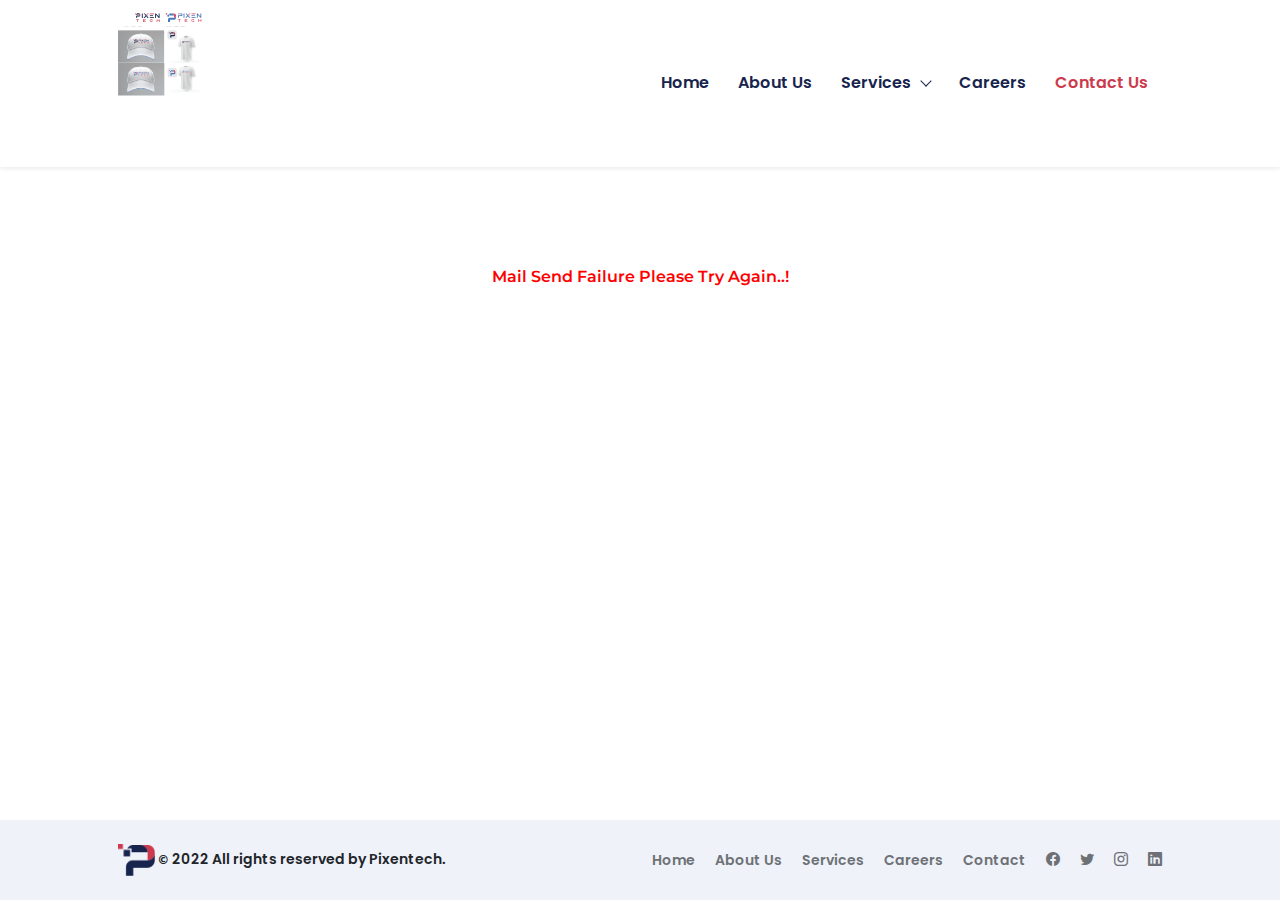
<file: mail_failure.html>
<!DOCTYPE html>
<html lang="en">
   <head>
        <meta charset="utf-8" />
        <meta name="viewport" content="width=device-width, initial-scale=1, shrink-to-fit=no" />
        <meta name="description" content="" />
        <meta name="author" content="" />
        <title>Pixentech- Contact Us</title>
        <!-- Favicon-->
        <link rel="icon" type="image/x-icon" href="assets/favicon.ico" />
        <!-- Bootstrap icons-->
        <link href="https://cdn.jsdelivr.net/npm/bootstrap-icons@1.5.0/font/bootstrap-icons.css" rel="stylesheet" />
        <link rel="preconnect" href="https://fonts.googleapis.com">
        <link rel="preconnect" href="https://fonts.gstatic.com" crossorigin>
        <link href="https://fonts.googleapis.com/css2?family=Montserrat:wght@400;500;600&display=swap" rel="stylesheet">
        <link rel="preconnect" href="https://fonts.googleapis.com">
        <link rel="preconnect" href="https://fonts.gstatic.com" crossorigin>
        <link href="https://fonts.googleapis.com/css2?family=Montserrat:wght@400;500;600&family=Poppins:ital,wght@0,100;0,200;1,200&display=swap" rel="stylesheet">
         <link href="css/styles.css" rel="stylesheet" />
		  <link href="css/animate.css" rel="stylesheet" />
	</head>

	<body class="d-flex flex-column">
        <main class="flex-shrink-0">
            <!-- Navigation-->
            <nav class="navbar navbar-expand-lg navbar-dark bg-white sticky-top shadow-sm">
                <div class="container px-5">
                    <a class="navbar-brand" href="index.html"><img src="assets/Pixentech_logo.svg" width="120px" alt="Pixentech"/></a>
                    <button class="navbar-toggler" type="button" data-bs-toggle="collapse" data-bs-target="#navbarSupportedContent" aria-controls="navbarSupportedContent" aria-expanded="false" aria-label="Toggle navigation"><span class="navbar-toggler-icon"></span></button>
                    <div class="collapse navbar-collapse" id="navbarSupportedContent">
                        <ul class="navbar-nav ms-auto mb-2 mb-lg-0">
                            <li class="nav-item "><a class="nav-link  " href="index.html">Home</a></li>
                            <li class="nav-item"><a class="nav-link " href="about.html">About Us</a></li>
							<li class="nav-item dropdown">
                                <a class="nav-link dropdown-toggle" id="navbarDropdownBlog" href="#" role="button" data-bs-toggle="dropdown" aria-expanded="false">Services</a>
                                <ul class="dropdown-menu dropdown-menu-end" aria-labelledby="navbarDropdownBlog">
                                    <li><a class="dropdown-item" href="art_and_design.html">Art & Design</a></li>
                                    <li><a class="dropdown-item" href="Game_Math_Modelling.html">Game Math Modelling</a></li>
									<li><a class="dropdown-item" href="Game_FE_and_BE_development.html">Game FE and BE Development</a></li>
									<li><a class="dropdown-item" href="Quality_Assurance.html">Quality Assurance</a></li>
									<li><a class="dropdown-item" href="Platform_Development.html">Platform Development</a></li>
									<li><a class="dropdown-item" href="Integration_to_Operators.html">Integration to Operators</a></li>
								<li><a class="dropdown-item" href="Game_Certification.html">Game Certification</a></li>
								<li><a class="dropdown-item" href="Mobile_App_Development.html">Mobile App Development</a></li>
							<li><a class="dropdown-item" href="Stuff_augmentation_&_recruitment.html">Stuff Augmentation & Recruitment</a></li>
                                </ul>
                            </li>
						 <li class="nav-item"><a class="nav-link" href="careers.html">Careers</a></li>
                            <li class="nav-item"><a class="nav-link active" href="contact.html">Contact Us</a></li>
                           
                        </ul>
                    </div>
                </div>
            </nav>
			
            <!-- Page content-->
            <section class="py-5">
                <div class="container px-5">
				
    
    <div align="center" style="height:100px; padding-top:50px;">
   <h5><span style="color:#FF0000;">Mail Send Failure Please Try Again..!</span></h5>
     </div>
   
		           
                </div>
            </section>
        </main>

		

			<footer class="bg-light py-4 mt-auto">
            <div class="container px-5">
                <div class="row align-items-center justify-content-between flex-column flex-sm-row">
                    <div class="col-auto"><div class="small m-0 text-dark"> <img src="assets/logo_icon.png" width="10%" alt="Pixentech"><span style="font-size: 12px;padding-left: 2px; font-family: Segoe UI, 'DejaVu Sans', 'Trebuchet MS', Verdana, 'sans-serif'">&copy;</span> 2022 All rights reserved by Pixentech.</div></div>
                    <div class="col-auto">
                        <a class=" small" href="index.html">Home</a>
                        <span class="text-light mx-1">&middot;</span>
                        <a class=" small" href="about.html">About Us</a>
                        <span class="text-light mx-1">&middot;</span>
						<a class=" small" href="art_and_design.html">Services</a>
                        <span class="text-light mx-1">&middot;</span>
						<a class=" small" href="careers.html">Careers</a>
                        <span class="text-light mx-1">&middot;</span>
                        <a class="small" href="contact.html">Contact</a>
						<span class="text-light mx-1">&middot;</span>
                        <a class=" small" href="#!"><i class="bi bi-facebook"></i></a>
						<span class="text-light mx-1">&middot;</span>
                        <a class=" small" href="#!"><i class="bi bi-twitter"></i></a>
						<span class="text-light mx-1">&middot;</span>
                        <a class=" small" href="#!"><i class="bi bi-instagram"></i></a>
						<span class="text-light mx-1">&middot;</span>
                        <a class=" small" href="#!"><i class="bi bi-linkedin"></i></a>
                    </div>
                </div>
            </div>
        </footer>
		<!-- footer end -->
	</body>
</html>
</file>
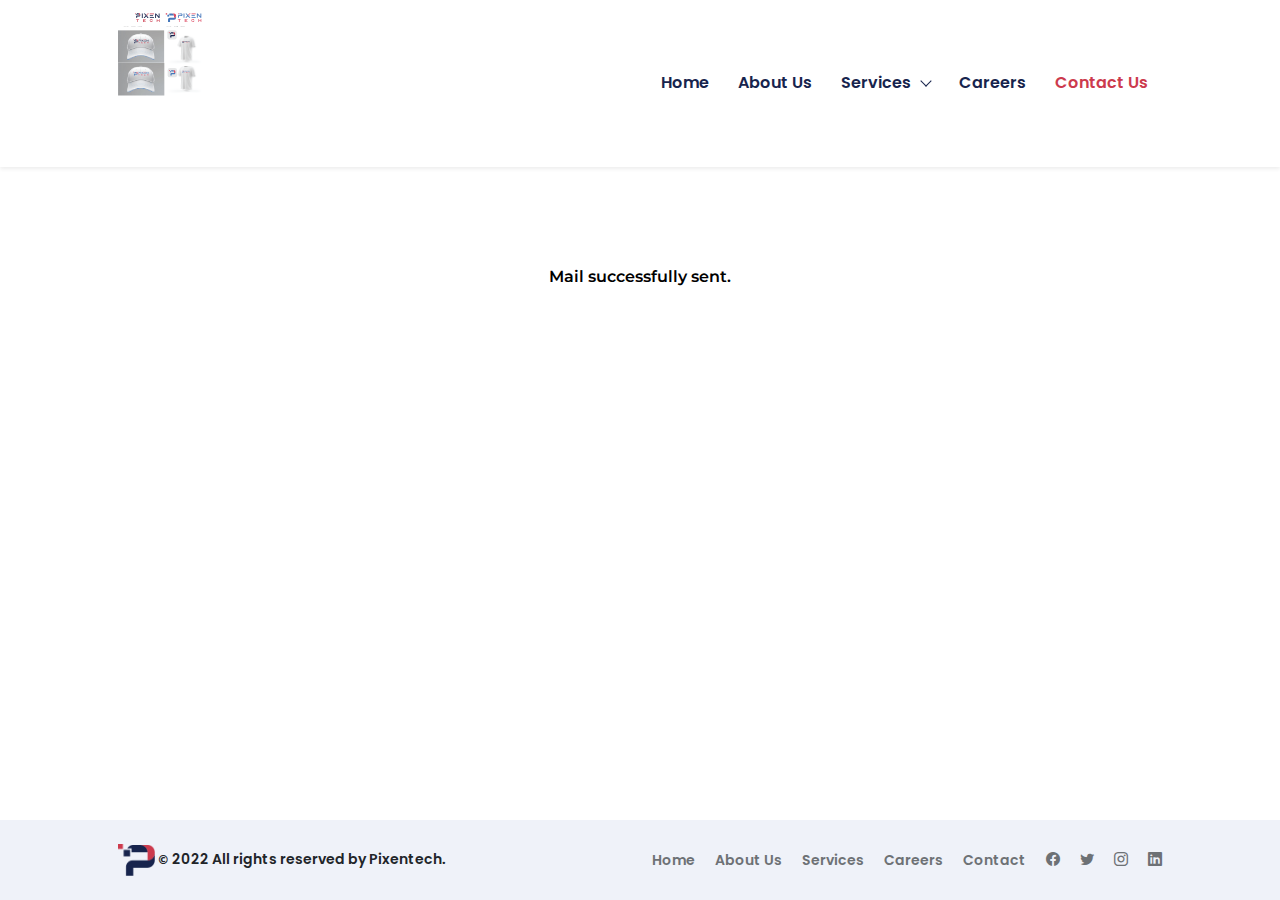
<file: mail_success.html>
<!DOCTYPE html>
<html lang="en">
   <head>
        <meta charset="utf-8" />
        <meta name="viewport" content="width=device-width, initial-scale=1, shrink-to-fit=no" />
        <meta name="description" content="" />
        <meta name="author" content="" />
        <title>Pixentech- Contact Us</title>
        <!-- Favicon-->
        <link rel="icon" type="image/x-icon" href="assets/favicon.ico" />
        <!-- Bootstrap icons-->
        <link href="https://cdn.jsdelivr.net/npm/bootstrap-icons@1.5.0/font/bootstrap-icons.css" rel="stylesheet" />
        <link rel="preconnect" href="https://fonts.googleapis.com">
        <link rel="preconnect" href="https://fonts.gstatic.com" crossorigin>
        <link href="https://fonts.googleapis.com/css2?family=Montserrat:wght@400;500;600&display=swap" rel="stylesheet">
        <link rel="preconnect" href="https://fonts.googleapis.com">
        <link rel="preconnect" href="https://fonts.gstatic.com" crossorigin>
        <link href="https://fonts.googleapis.com/css2?family=Montserrat:wght@400;500;600&family=Poppins:ital,wght@0,100;0,200;1,200&display=swap" rel="stylesheet">
         <link href="css/styles.css" rel="stylesheet" />
		  <link href="css/animate.css" rel="stylesheet" />
	</head>

	<body class="d-flex flex-column">
        <main class="flex-shrink-0">
            <!-- Navigation-->
            <nav class="navbar navbar-expand-lg navbar-dark bg-white sticky-top shadow-sm">
                <div class="container px-5">
                    <a class="navbar-brand" href="index.html"><img src="assets/Pixentech_logo.svg" width="120px" alt="Pixentech"/></a>
                    <button class="navbar-toggler" type="button" data-bs-toggle="collapse" data-bs-target="#navbarSupportedContent" aria-controls="navbarSupportedContent" aria-expanded="false" aria-label="Toggle navigation"><span class="navbar-toggler-icon"></span></button>
                    <div class="collapse navbar-collapse" id="navbarSupportedContent">
                        <ul class="navbar-nav ms-auto mb-2 mb-lg-0">
                            <li class="nav-item "><a class="nav-link  " href="index.html">Home</a></li>
                            <li class="nav-item"><a class="nav-link " href="about.html">About Us</a></li>
							<li class="nav-item dropdown">
                                <a class="nav-link dropdown-toggle" id="navbarDropdownBlog" href="#" role="button" data-bs-toggle="dropdown" aria-expanded="false">Services</a>
                                <ul class="dropdown-menu dropdown-menu-end" aria-labelledby="navbarDropdownBlog">
                                    <li><a class="dropdown-item" href="art_and_design.html">Art & Design</a></li>
                                    <li><a class="dropdown-item" href="Game_Math_Modelling.html">Game Math Modelling</a></li>
									<li><a class="dropdown-item" href="Game_FE_and_BE_development.html">Game FE and BE Development</a></li>
									<li><a class="dropdown-item" href="Quality_Assurance.html">Quality Assurance</a></li>
									<li><a class="dropdown-item" href="Platform_Development.html">Platform Development</a></li>
									<li><a class="dropdown-item" href="Integration_to_Operators.html">Integration to Operators</a></li>
								<li><a class="dropdown-item" href="Game_Certification.html">Game Certification</a></li>
								<li><a class="dropdown-item" href="Mobile_App_Development.html">Mobile App Development</a></li>
							<li><a class="dropdown-item" href="Stuff_augmentation_&_recruitment.html">Stuff Augmentation & Recruitment</a></li>
                                </ul>
                            </li>
						 <li class="nav-item"><a class="nav-link" href="careers.html">Careers</a></li>
                            <li class="nav-item"><a class="nav-link active" href="contact.html">Contact Us</a></li>
                           
                        </ul>
                    </div>
                </div>
            </nav>
			
            <!-- Page content-->
            <section class="py-5">
                <div class="container px-5">
		 <div align="center" style="height:100px; padding-top:50px;">
      <h5><span style="color:#000;">Mail successfully sent.</span></h5>
      </div>
       </div>
            </section>
        </main>

		

			<footer class="bg-light py-4 mt-auto">
            <div class="container px-5">
                <div class="row align-items-center justify-content-between flex-column flex-sm-row">
                    <div class="col-auto"><div class="small m-0 text-dark"> <img src="assets/logo_icon.png" width="10%" alt="Pixentech"><span style="font-size: 12px;padding-left: 2px; font-family: Segoe UI, 'DejaVu Sans', 'Trebuchet MS', Verdana, 'sans-serif'">&copy;</span> 2022 All rights reserved by Pixentech.</div></div>
                    <div class="col-auto">
                        <a class=" small" href="index.html">Home</a>
                        <span class="text-light mx-1">&middot;</span>
                        <a class=" small" href="about.html">About Us</a>
                        <span class="text-light mx-1">&middot;</span>
						<a class=" small" href="art_and_design.html">Services</a>
                        <span class="text-light mx-1">&middot;</span>
						<a class=" small" href="careers.html">Careers</a>
                        <span class="text-light mx-1">&middot;</span>
                        <a class="small" href="contact.html">Contact</a>
						<span class="text-light mx-1">&middot;</span>
                        <a class=" small" href="#!"><i class="bi bi-facebook"></i></a>
						<span class="text-light mx-1">&middot;</span>
                        <a class=" small" href="#!"><i class="bi bi-twitter"></i></a>
						<span class="text-light mx-1">&middot;</span>
                        <a class=" small" href="#!"><i class="bi bi-instagram"></i></a>
						<span class="text-light mx-1">&middot;</span>
                        <a class=" small" href="#!"><i class="bi bi-linkedin"></i></a>
                    </div>
                </div>
            </div>
        </footer>
		<!-- footer end -->
	</body>
</html>
</file>
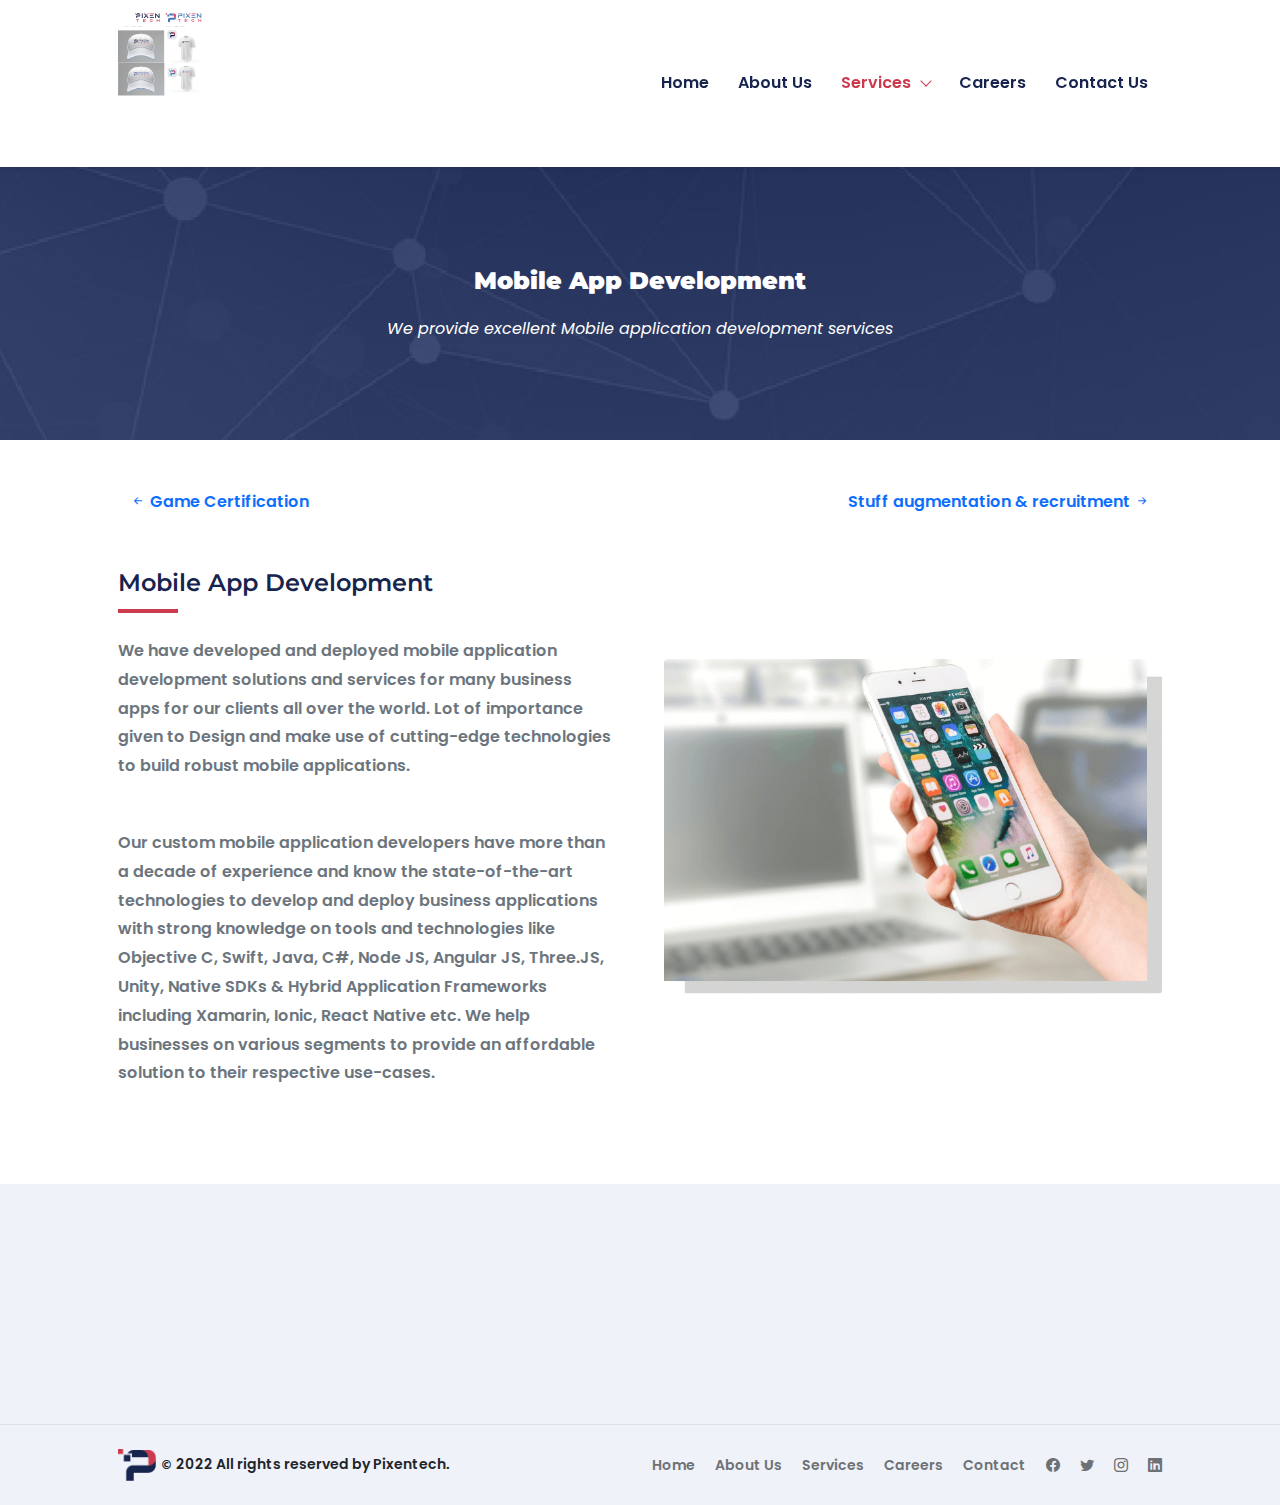
<file: Mobile_App_Development.html>
<!DOCTYPE html>
<html lang="en">
   <head>
        <meta charset="utf-8" />
        <meta name="viewport" content="width=device-width, initial-scale=1, shrink-to-fit=no" />
        <meta name="description" content="" />
        <meta name="author" content="" />
        <title>Pixentech- Mobile App Development</title>
        <!-- Favicon-->
        <link rel="icon" type="image/x-icon" href="assets/favicon.ico" />
        <!-- Bootstrap icons-->
        <link href="https://cdn.jsdelivr.net/npm/bootstrap-icons@1.5.0/font/bootstrap-icons.css" rel="stylesheet" />
        <link rel="preconnect" href="https://fonts.googleapis.com">
        <link rel="preconnect" href="https://fonts.gstatic.com" crossorigin>
        <link href="https://fonts.googleapis.com/css2?family=Montserrat:wght@400;500;600&display=swap" rel="stylesheet">
        <link rel="preconnect" href="https://fonts.googleapis.com">
        <link rel="preconnect" href="https://fonts.gstatic.com" crossorigin>
        <link href="https://fonts.googleapis.com/css2?family=Montserrat:wght@400;500;600&family=Poppins:ital,wght@0,100;0,200;1,200&display=swap" rel="stylesheet">
         <link href="css/styles.css" rel="stylesheet" />
		  <link href="css/animate.css" rel="stylesheet" />
	</head>
    <body class="d-flex flex-column">
        <main class="flex-shrink-0">
            <!-- Navigation-->
            <nav class="navbar navbar-expand-lg navbar-dark bg-white sticky-top shadow-sm">
                <div class="container px-5">
                    <a class="navbar-brand" href="index.html"><img src="assets/Pixentech_logo.svg" width="120px" alt="Pixentech"/></a>
                    <button class="navbar-toggler" type="button" data-bs-toggle="collapse" data-bs-target="#navbarSupportedContent" aria-controls="navbarSupportedContent" aria-expanded="false" aria-label="Toggle navigation"><span class="navbar-toggler-icon"></span></button>
                    <div class="collapse navbar-collapse" id="navbarSupportedContent">
                        <ul class="navbar-nav ms-auto mb-2 mb-lg-0">
                            <li class="nav-item "><a class="nav-link  " href="index.html">Home</a></li>
                            <li class="nav-item"><a class="nav-link " href="about.html">About Us</a></li>
							<li class="nav-item dropdown">
                                <a class="nav-link dropdown-toggle active" id="navbarDropdownBlog" href="#" role="button" data-bs-toggle="dropdown" aria-expanded="false">Services</a>
                                <ul class="dropdown-menu dropdown-menu-end" aria-labelledby="navbarDropdownBlog">
                                    <li><a class="dropdown-item" href="art_and_design.html">Art & Design</a></li>
                                    <li><a class="dropdown-item" href="Game_Math_Modelling.html">Game Math Modelling</a></li>
									<li><a class="dropdown-item" href="Game_FE_and_BE_development.html">Game FE and BE Development</a></li>
									<li><a class="dropdown-item" href="Quality_Assurance.html">Quality Assurance</a></li>
									<li><a class="dropdown-item" href="Platform_Development.html">Platform Development</a></li>
									<li><a class="dropdown-item" href="Integration_to_Operators.html">Integration to Operators</a></li>
								<li><a class="dropdown-item" href="Game_Certification.html">Game Certification</a></li>
								<li><a class="dropdown-item" href="Mobile_App_Development.html">Mobile App Development</a></li>
							<li><a class="dropdown-item" href="Stuff_augmentation_&_recruitment.html">Stuff Augmentation & Recruitment</a></li>
                                </ul>
                            </li>
						 <li class="nav-item"><a class="nav-link" href="careers.html">Careers</a></li>
                            <li class="nav-item"><a class="nav-link" href="contact.html">Contact Us</a></li>
                           
                        </ul>
                    </div>
                </div>
            </nav>
            <!-- Header-->
            <header class="py-5"  style="background:#17244D url('assets/services_bg.png'); background-repeat: no-repeat; background-position: center -30.97px;">
                <div class="container px-5">
                    <div class="row justify-content-center">
                        <div class="col-lg-8 col-xxl-6">
                            <div class="text-center my-5">
                        <h2 class="fw-bolder mb-3 text-white wow fadeInUp" data-wow-delay=".2s">Mobile App Development</h2>
                                <p class="fw-normal mb-4 text-white fst-italic wow fadeInUp" data-wow-delay=".4s">We provide excellent Mobile application development services</p>
                               
                            </div>
                        </div>
                    </div>
                </div>
            </header>
            <!-- About section one-->
            <section class="py-5" id="scroll-target">
				<div class="container">
				<div class="row gx-5 px-5">
				
				    <div class="col-lg-6 " style="text-align:left;"> <a href="Game_Certification.html" style="text-decoration:none;"><i class="bi bi-arrow-left-short"></i> Game Certification
</a></div>
 <div class="col-lg-6" style="text-align:right;"><a href="Stuff_augmentation_&_recruitment.html" style="text-decoration:none;">Stuff augmentation & recruitment
 <i class="bi bi-arrow-right-short"></i>
</a></div>
					</div>
					</div>
                <div class="container px-5 my-5">
			
                    <div class="row gx-5 align-items-center">
					 <div class="col-lg-6">
					 
                            <h2 class="wow fadeInUp" data-wow-delay=".2s">Mobile App Development</h2>
							<div class="underline-four mb-4 wow fadeInUp" data-wow-delay=".4s"></div>
                            <p class=" text-muted mb-0 wow fadeInUp" data-wow-delay=".6s">We have developed and deployed mobile application development solutions and services for many business apps for our clients all over the world. Lot of importance given to Design and make use of cutting-edge technologies to build robust mobile applications.</p>

							<p class=" text-muted mb-0 wow fadeInUp mt-5" data-wow-delay=".6s">Our custom mobile application developers have more than a decade of experience and know the state-of-the-art technologies to develop and deploy business applications with strong knowledge on tools and technologies like Objective C, Swift, Java, C#, Node JS, Angular JS, Three.JS, Unity, Native SDKs & Hybrid Application Frameworks including Xamarin, Ionic, React Native etc. We help businesses on various segments to provide an affordable solution to their respective use-cases.</p>
                        </div>
                        <div class="col-lg-6"><img class="img-fluid rounded mb-5 mb-lg-0 wow fadeInUp" data-wow-delay=".2s" src="assets/App_development.png" alt="Mobile App Development" /></div>
                       
                    </div>
                </div>
            </section>
            
           			
			            <!-- Our mission section-->
            <section class="py-5 bg-light">
                <div class="container">
                 
                    <div class="row gx-2 ">
                        <div class="col-lg-6 mb-5 mb-5 mb-xl-0 wow fadeInUp" data-wow-delay=".2s">
                           
							<ul class="list-group list-group-flush">
  <li class="list-group-item bg-transparent"><h5><i class="bi bi-check2-all"></i> 50+ projects for Mobiles & Tablets</h5></li>
  <li class="list-group-item bg-transparent"><h5><i class="bi bi-check2-all"></i> Working with start-up to Fortune 500 companies</h5></li>
  <li class="list-group-item bg-transparent"><h5><i class="bi bi-check2-all"></i> Created spectacular mobile apps for iOS & Android</h5></li>
                            </ul>
                            
                        </div>
                        <div class="col-lg-6  mb-5 mb-5 mb-xl-0 wow fadeInUp" data-wow-delay=".2s">
                          
                             <ul class="list-group list-group-flush">
  <li class="list-group-item bg-transparent"><h5><i class="bi bi-check2-all"></i> Enterprise Mobile App Development</h5></li>
  <li class="list-group-item bg-transparent"><h5><i class="bi bi-check2-all"></i> Our standards are on par with industry</h5></li>
  <li class="list-group-item bg-transparent"><h5><i class="bi bi-check2-all"></i> Specialized in Hybrid Mobile app</h5></li>

</ul>
                            
                        </div>
                      
                       
                    </div>
                </div>
            </section>
			
			<!--<section class="py-5">
                <div class="container px-5 my-5">
                    <div class="row gx-5 align-items-center">
					 <div class="col-lg-6">
					 
                            <h2 class="wow fadeInUp" data-wow-delay=".2s">Explore our audit &amp; assurance <br/>
services
</h2>
							<div class="underline-four mb-4 wow fadeInUp" data-wow-delay=".4s"></div>
                            <p class=" text-muted mb-0 wow fadeInUp" data-wow-delay=".6s">We are specializes in technological and IT-related services such as product engineering, warranty management, building cloud, infrastructure, network, etc. We put a strong focus on the needs of your business to figure out solutions that best fits your demand and nail it. We are specializes in technological and IT-related services such as product engineering, warranty management, building cloud, infrastructure, network, etc. We put a strong focus on the needs of your business to figure out solutions that best fits your demand and nail it.We are specializes in technological and IT-related services such as product engineering, warranty management, building cloud, infrastructure, network, etc. We put a strong focus on the needs of your business to figure out solutions that best fits your demand and nail it. We are specializes in technological and IT-related services such as product engineering, warranty management, building cloud, infrastructure, network, etc. We put a strong focus on the needs of your business to figure out solutions that best fits your demand and nail it.</p>
							 
                        </div>
                        <div class="col-lg-6"><img class="img-fluid rounded mb-5 mb-lg-0 wow fadeInUp" data-wow-delay=".2s" src="assets/Art.png" alt="About Us" /></div>
                       
                    </div>
                </div>
            </section>-->
			
			
			
        </main>
        <!-- Footer-->
        <footer class="bg-light py-4 mt-auto border-top">
            <div class="container px-5">
                <div class="row align-items-center justify-content-between flex-column flex-sm-row">
                    <div class="col-auto"><div class="small m-0 text-dark"> <img src="assets/logo_icon.png" width="10%" alt="Pixentech"> <span style="font-size: 12px;padding-left: 2px; font-family: Segoe UI, 'DejaVu Sans', 'Trebuchet MS', Verdana, 'sans-serif'">&copy;</span> 2022 All rights reserved by Pixentech.</div></div>
                    <div class="col-auto">
                        <a class=" small" href="index.html">Home</a>
                        <span class="text-light mx-1">&middot;</span>
                        <a class=" small" href="about.html">About Us</a>
                        <span class="text-light mx-1">&middot;</span>
						<a class=" small" href="art_and_design.html">Services</a>
                        <span class="text-light mx-1">&middot;</span>
						<a class=" small" href="careers.html">Careers</a>
                        <span class="text-light mx-1">&middot;</span>
                        <a class="small" href="contact.html">Contact</a>
						<span class="text-light mx-1">&middot;</span>
                        <a class=" small" href="#!"><i class="bi bi-facebook"></i></a>
						<span class="text-light mx-1">&middot;</span>
                        <a class=" small" href="#!"><i class="bi bi-twitter"></i></a>
						<span class="text-light mx-1">&middot;</span>
                        <a class=" small" href="#!"><i class="bi bi-instagram"></i></a>
						<span class="text-light mx-1">&middot;</span>
                        <a class=" small" href="#!"><i class="bi bi-linkedin"></i></a>
                    </div>
                </div>
            </div>
        </footer>
		<button
        type="button"
        class="btn btn-danger btn-floating btn-lg"
        id="btn-back-to-top"
        >
 <i class="bi bi-arrow-up-short"></i>

</button>
 <!-- Bootstrap core JS-->
		<script src="https://cdn.jsdelivr.net/npm/bootstrap@5.0.2/dist/js/bootstrap.bundle.min.js" ></script>
       <!-- Core theme JS-->
	    <script src="js/scripts.js"> </script>
		<script src="https://cdnjs.cloudflare.com/ajax/libs/wow/1.1.2/wow.min.js"> </script>
	<script>
              new WOW().init();
      </script>
		<script>
		//Get the button
let mybutton = document.getElementById("btn-back-to-top");

// When the user scrolls down 20px from the top of the document, show the button
window.onscroll = function () {
  scrollFunction();
};

function scrollFunction() {
  if (
    document.body.scrollTop > 20 ||
    document.documentElement.scrollTop > 20
  ) {
    mybutton.style.display = "block";
  } else {
    mybutton.style.display = "none";
  }
}
// When the user clicks on the button, scroll to the top of the document
mybutton.addEventListener("click", backToTop);

function backToTop() {
  document.body.scrollTop = 0;
  document.documentElement.scrollTop = 0;
}
		</script>
    </body>
</html>
</file>
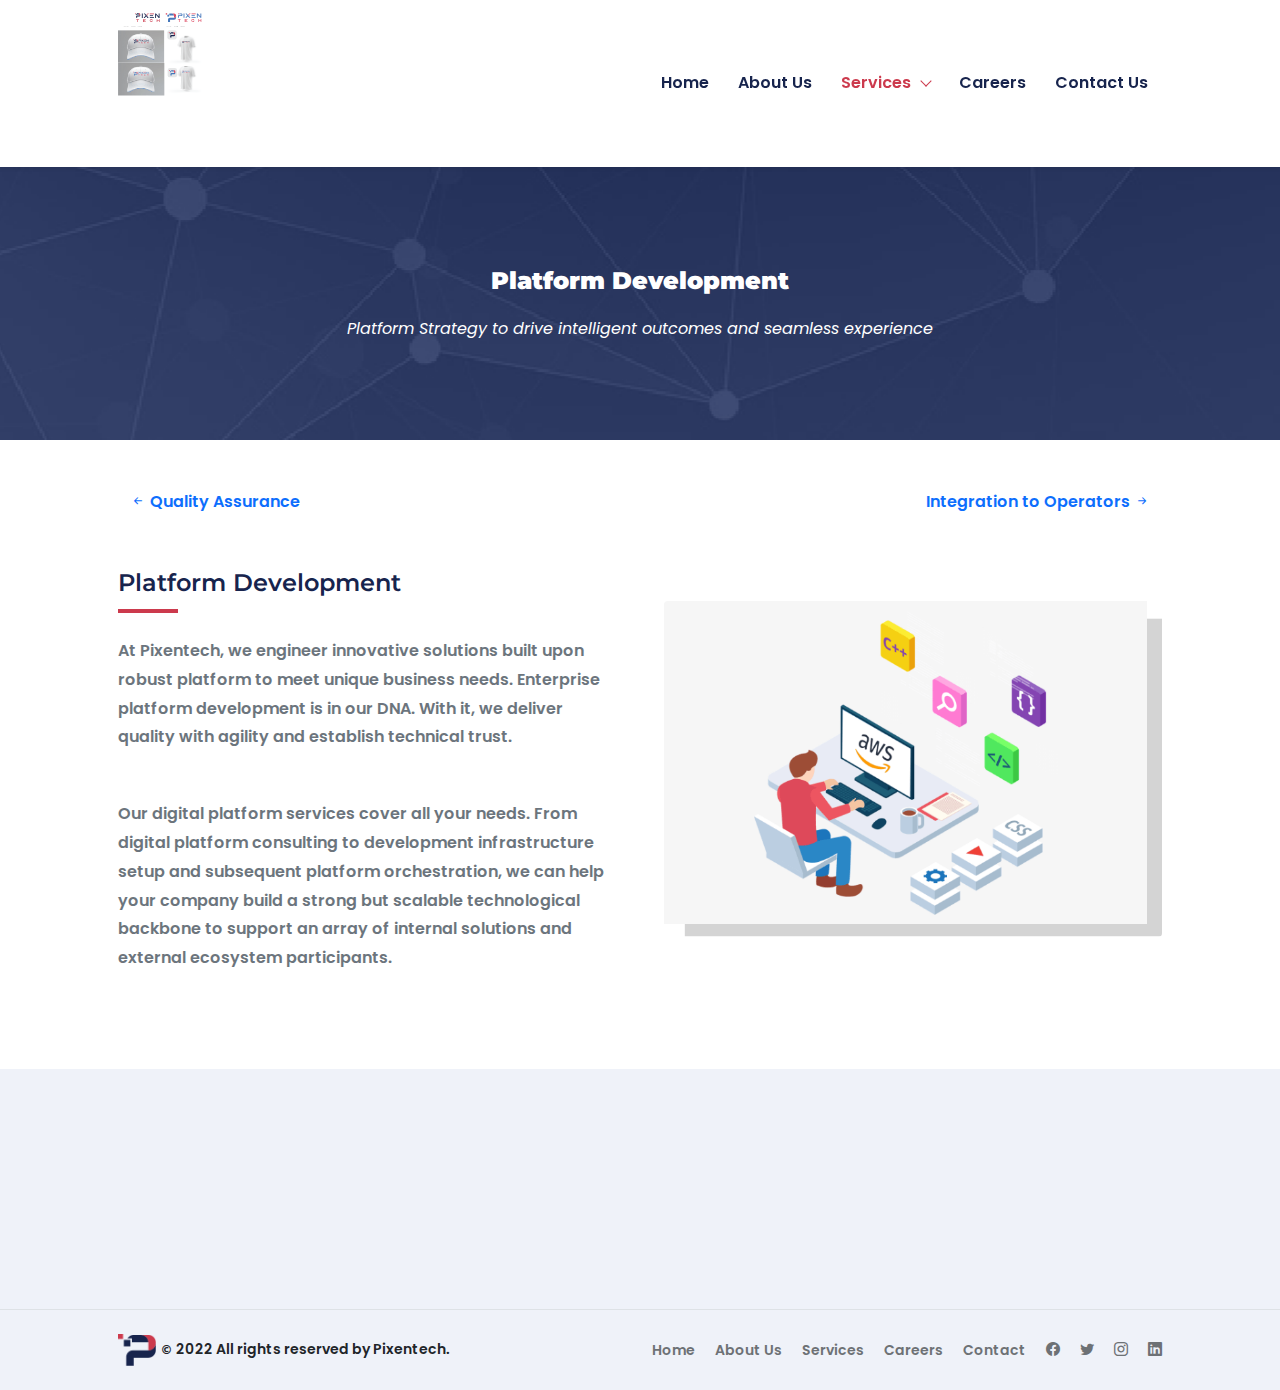
<file: Platform_Development.html>
<!DOCTYPE html>
<html lang="en">
   <head>
        <meta charset="utf-8" />
        <meta name="viewport" content="width=device-width, initial-scale=1, shrink-to-fit=no" />
        <meta name="description" content="" />
        <meta name="author" content="" />
        <title>Pixentech- Platform Development</title>
        <!-- Favicon-->
        <link rel="icon" type="image/x-icon" href="assets/favicon.ico" />
        <!-- Bootstrap icons-->
        <link href="https://cdn.jsdelivr.net/npm/bootstrap-icons@1.5.0/font/bootstrap-icons.css" rel="stylesheet" />
        <link rel="preconnect" href="https://fonts.googleapis.com">
        <link rel="preconnect" href="https://fonts.gstatic.com" crossorigin>
        <link href="https://fonts.googleapis.com/css2?family=Montserrat:wght@400;500;600&display=swap" rel="stylesheet">
        <link rel="preconnect" href="https://fonts.googleapis.com">
        <link rel="preconnect" href="https://fonts.gstatic.com" crossorigin>
        <link href="https://fonts.googleapis.com/css2?family=Montserrat:wght@400;500;600&family=Poppins:ital,wght@0,100;0,200;1,200&display=swap" rel="stylesheet">
         <link href="css/styles.css" rel="stylesheet" />
		  <link href="css/animate.css" rel="stylesheet" />
	</head>
    <body class="d-flex flex-column">
        <main class="flex-shrink-0">
            <!-- Navigation-->
            <nav class="navbar navbar-expand-lg navbar-dark bg-white sticky-top shadow-sm">
                <div class="container px-5">
                    <a class="navbar-brand" href="index.html"><img src="assets/Pixentech_logo.svg" width="120px" alt="Pixentech"/></a>
                    <button class="navbar-toggler" type="button" data-bs-toggle="collapse" data-bs-target="#navbarSupportedContent" aria-controls="navbarSupportedContent" aria-expanded="false" aria-label="Toggle navigation"><span class="navbar-toggler-icon"></span></button>
                    <div class="collapse navbar-collapse" id="navbarSupportedContent">
                        <ul class="navbar-nav ms-auto mb-2 mb-lg-0">
                            <li class="nav-item "><a class="nav-link  " href="index.html">Home</a></li>
                            <li class="nav-item"><a class="nav-link " href="about.html">About Us</a></li>
							<li class="nav-item dropdown">
                                <a class="nav-link dropdown-toggle active" id="navbarDropdownBlog" href="#" role="button" data-bs-toggle="dropdown" aria-expanded="false">Services</a>
                                <ul class="dropdown-menu dropdown-menu-end" aria-labelledby="navbarDropdownBlog">
                                    <li><a class="dropdown-item" href="art_and_design.html">Art & Design</a></li>
                                    <li><a class="dropdown-item" href="Game_Math_Modelling.html">Game Math Modelling</a></li>
									<li><a class="dropdown-item" href="Game_FE_and_BE_development.html">Game FE and BE Development</a></li>
									<li><a class="dropdown-item" href="Quality_Assurance.html">Quality Assurance</a></li>
									<li><a class="dropdown-item" href="Platform_Development.html">Platform Development</a></li>
									<li><a class="dropdown-item" href="Integration_to_Operators.html">Integration to Operators</a></li>
								<li><a class="dropdown-item" href="Game_Certification.html">Game Certification</a></li>
								<li><a class="dropdown-item" href="Mobile_App_Development.html">Mobile App Development</a></li>
							<li><a class="dropdown-item" href="Stuff_augmentation_&_recruitment.html">Stuff Augmentation & Recruitment</a></li>
                                </ul>
                            </li>
						 <li class="nav-item"><a class="nav-link" href="careers.html">Careers</a></li>
                            <li class="nav-item"><a class="nav-link" href="contact.html">Contact Us</a></li>
                           
                        </ul>
                    </div>
                </div>
            </nav>
            <!-- Header-->
            <header class="py-5"  style="background:#17244D url('assets/services_bg.png'); background-repeat: no-repeat; background-position: center -30.97px;">
                <div class="container px-5">
                    <div class="row justify-content-center">
                        <div class="col-lg-8 col-xxl-6">
                            <div class="text-center my-5">
                                <h2 class="fw-bolder mb-3 text-white wow fadeInUp" data-wow-delay=".2s">Platform Development</h2>
                                <p class="fw-normal mb-4 text-white fst-italic wow fadeInUp" data-wow-delay=".4s">Platform Strategy to drive intelligent outcomes and seamless experience</p>
                               
                            </div>
                        </div>
                    </div>
                </div>
            </header>
            <!-- About section one-->
            <section class="py-5" id="scroll-target">
			<div class="container">
				<div class="row gx-5 px-5">
				
				    <div class="col-lg-6 " style="text-align:left;"> <a href="Quality_Assurance.html" style="text-decoration:none;"><i class="bi bi-arrow-left-short"></i> Quality Assurance
</a></div>
 <div class="col-lg-6" style="text-align:right;"><a href="Integration_to_Operators.html" style="text-decoration:none;">Integration to Operators

 <i class="bi bi-arrow-right-short"></i>
</a></div>
					</div>
					</div>
                <div class="container px-5 my-5">
                    <div class="row gx-5 align-items-center">
					 <div class="col-lg-6">
					 
                            <h2 class="wow fadeInUp" data-wow-delay=".2s">Platform Development</h2>
							<div class="underline-four mb-4 wow fadeInUp" data-wow-delay=".4s"></div>
                            <p class=" text-muted mb-0 wow fadeInUp" data-wow-delay=".6s">At Pixentech, we engineer innovative solutions built upon robust platform to meet unique business needs. Enterprise platform development is in our DNA. With it, we deliver quality with agility and establish technical trust.</p>
							 <p class=" text-muted mb-0 wow fadeInUp mt-5" data-wow-delay=".6s">Our digital platform services cover all your needs. From digital platform consulting to development infrastructure setup and subsequent platform orchestration, we can help your company build a strong but scalable technological backbone to support an array of internal solutions and external ecosystem participants.</p>
                        </div>
                        <div class="col-lg-6"><img class="img-fluid rounded mb-5 mb-lg-0 wow fadeInUp" data-wow-delay=".2s" src="assets/Platform_Development_img.png" alt="Platform Development" /></div>
                       
                    </div>
                </div>
            </section>
            
           			
			            <!-- Our mission section-->
            <section class="py-5 bg-light">
                <div class="container">
                 
                    <div class="row gx-2 ">
                        <div class="col-lg-6 mb-5 mb-5 mb-xl-0 wow fadeInUp" data-wow-delay=".2s">
                           
							<ul class="list-group list-group-flush">
  <li class="list-group-item bg-transparent"><h5><i class="bi bi-check2-all"></i> Quality solutions based on technical trust</h5></li>
  <li class="list-group-item bg-transparent"><h5><i class="bi bi-check2-all"></i> Digital platform design & development</h5></li>
  <li class="list-group-item bg-transparent"><h5><i class="bi bi-check2-all"></i> API & system integration</h5></li>

</ul>
                            
                        </div>
                        <div class="col-lg-6  mb-5 mb-5 mb-xl-0 wow fadeInUp" data-wow-delay=".2s">
                          
                             <ul class="list-group list-group-flush">
  <li class="list-group-item bg-transparent"><h5><i class="bi bi-check2-all"></i> Platform maintenance & support</h5></li>
  <li class="list-group-item bg-transparent"><h5><i class="bi bi-check2-all"></i> Infrastructure/IT services optimization & automation</h5></li>
  <li class="list-group-item bg-transparent"><h5><i class="bi bi-check2-all"></i> Custom platform development and deployment solutions</h5></li>

</ul>
                            
                        </div>
                      
                       
                    </div>
                </div>
            </section>
			
			<!--<section class="py-5">
                <div class="container px-5 my-5">
                    <div class="row gx-5 align-items-center">
					 <div class="col-lg-6">
					 
                            <h2 class="wow fadeInUp" data-wow-delay=".2s">Explore our audit &amp; assurance <br/>
services
</h2>
							<div class="underline-four mb-4 wow fadeInUp" data-wow-delay=".4s"></div>
                            <p class=" text-muted mb-0 wow fadeInUp" data-wow-delay=".6s">We are specializes in technological and IT-related services such as product engineering, warranty management, building cloud, infrastructure, network, etc. We put a strong focus on the needs of your business to figure out solutions that best fits your demand and nail it. We are specializes in technological and IT-related services such as product engineering, warranty management, building cloud, infrastructure, network, etc. We put a strong focus on the needs of your business to figure out solutions that best fits your demand and nail it.We are specializes in technological and IT-related services such as product engineering, warranty management, building cloud, infrastructure, network, etc. We put a strong focus on the needs of your business to figure out solutions that best fits your demand and nail it. We are specializes in technological and IT-related services such as product engineering, warranty management, building cloud, infrastructure, network, etc. We put a strong focus on the needs of your business to figure out solutions that best fits your demand and nail it.</p>
							 
                        </div>
                        <div class="col-lg-6"><img class="img-fluid rounded mb-5 mb-lg-0 wow fadeInUp" data-wow-delay=".2s" src="assets/Art.png" alt="About Us" /></div>
                       
                    </div>
                </div>
            </section>-->
			
			
			
        </main>
        <!-- Footer-->
        <footer class="bg-light py-4 mt-auto border-top">
            <div class="container px-5">
                <div class="row align-items-center justify-content-between flex-column flex-sm-row">
                    <div class="col-auto"><div class="small m-0 text-dark"> <img src="assets/logo_icon.png" width="10%" alt="Pixentech"> <span style="font-size: 12px;padding-left: 2px; font-family: Segoe UI, 'DejaVu Sans', 'Trebuchet MS', Verdana, 'sans-serif'">&copy;</span> 2022 All rights reserved by Pixentech.</div></div>
                    <div class="col-auto">
                        <a class=" small" href="index.html">Home</a>
                        <span class="text-light mx-1">&middot;</span>
                        <a class=" small" href="about.html">About Us</a>
                        <span class="text-light mx-1">&middot;</span>
						<a class=" small" href="art_and_design.html">Services</a>
                        <span class="text-light mx-1">&middot;</span>
						<a class=" small" href="careers.html">Careers</a>
                        <span class="text-light mx-1">&middot;</span>
                        <a class="small" href="contact.html">Contact</a>
						<span class="text-light mx-1">&middot;</span>
                        <a class=" small" href="#!"><i class="bi bi-facebook"></i></a>
						<span class="text-light mx-1">&middot;</span>
                        <a class=" small" href="#!"><i class="bi bi-twitter"></i></a>
						<span class="text-light mx-1">&middot;</span>
                        <a class=" small" href="#!"><i class="bi bi-instagram"></i></a>
						<span class="text-light mx-1">&middot;</span>
                        <a class=" small" href="#!"><i class="bi bi-linkedin"></i></a>
                    </div>
                </div>
            </div>
        </footer>
		<button
        type="button"
        class="btn btn-danger btn-floating btn-lg"
        id="btn-back-to-top"
        >
 <i class="bi bi-arrow-up-short"></i>

</button>
 <!-- Bootstrap core JS-->
		<script src="https://cdn.jsdelivr.net/npm/bootstrap@5.0.2/dist/js/bootstrap.bundle.min.js" ></script>
       <!-- Core theme JS-->
	    <script src="js/scripts.js"> </script>
		<script src="https://cdnjs.cloudflare.com/ajax/libs/wow/1.1.2/wow.min.js"> </script>
	<script>
              new WOW().init();
      </script>
		<script>
		//Get the button
let mybutton = document.getElementById("btn-back-to-top");

// When the user scrolls down 20px from the top of the document, show the button
window.onscroll = function () {
  scrollFunction();
};

function scrollFunction() {
  if (
    document.body.scrollTop > 20 ||
    document.documentElement.scrollTop > 20
  ) {
    mybutton.style.display = "block";
  } else {
    mybutton.style.display = "none";
  }
}
// When the user clicks on the button, scroll to the top of the document
mybutton.addEventListener("click", backToTop);

function backToTop() {
  document.body.scrollTop = 0;
  document.documentElement.scrollTop = 0;
}
		</script>
    </body>
</html>
</file>
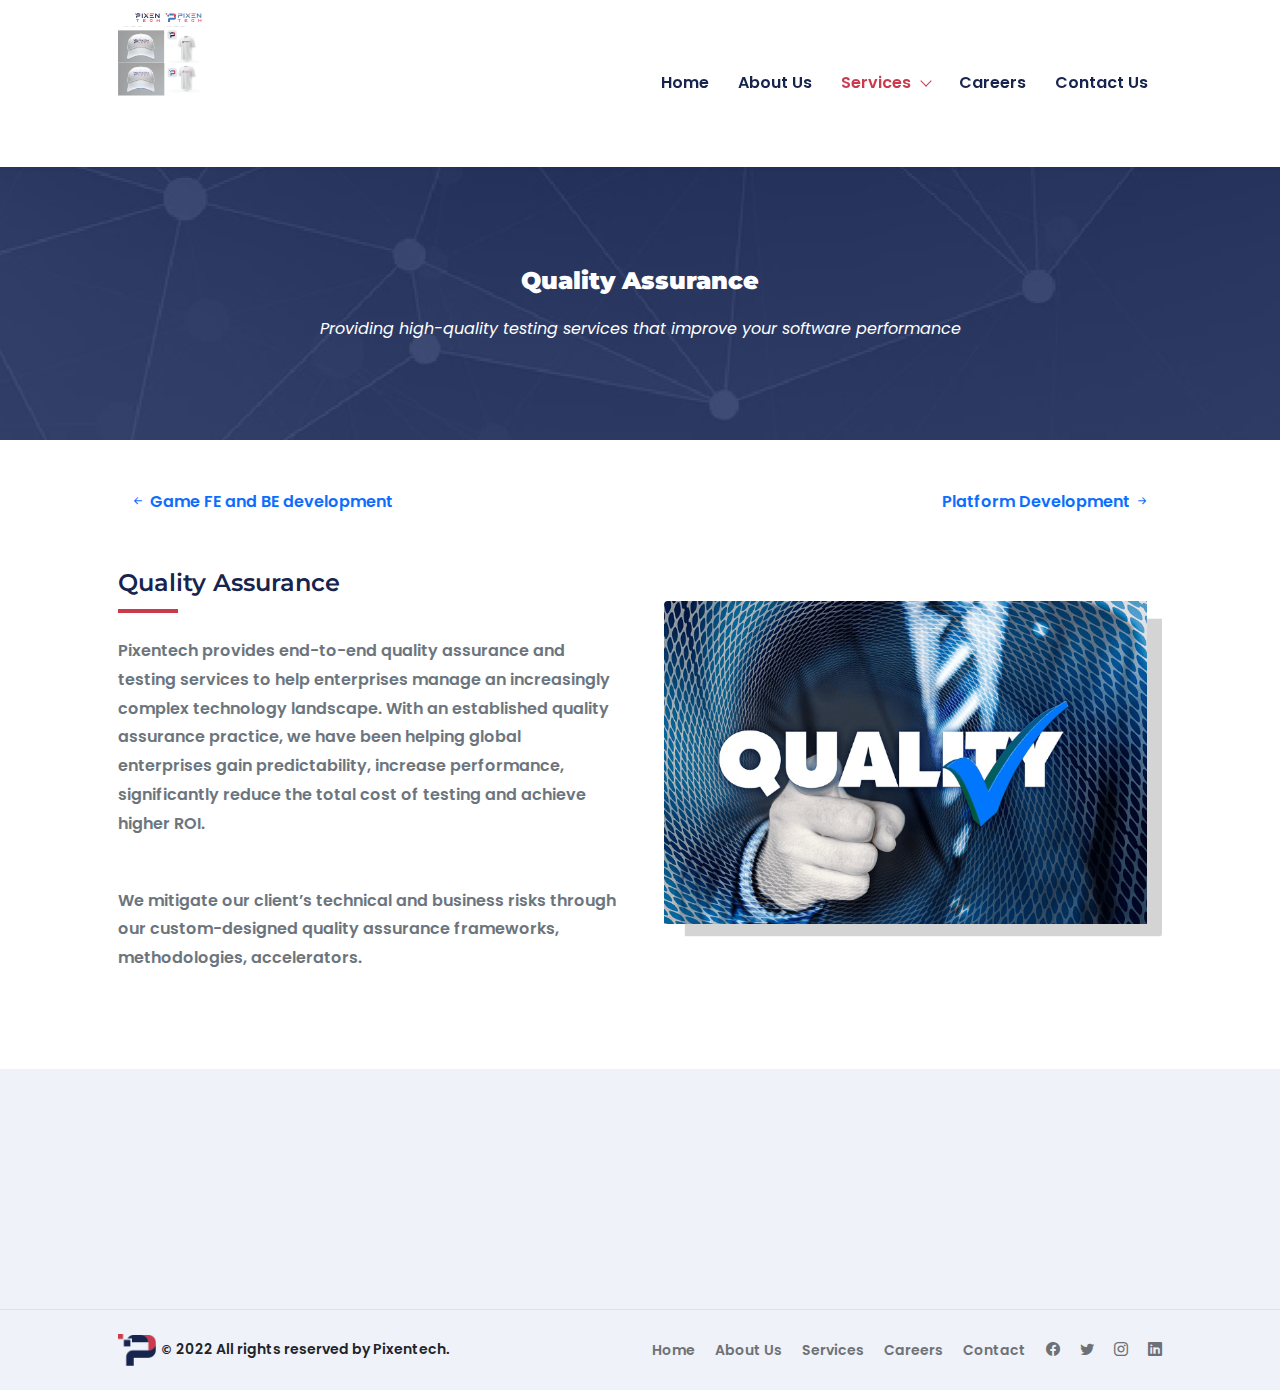
<file: Quality_Assurance.html>
<!DOCTYPE html>
<html lang="en">
   <head>
        <meta charset="utf-8" />
        <meta name="viewport" content="width=device-width, initial-scale=1, shrink-to-fit=no" />
        <meta name="description" content="" />
        <meta name="author" content="" />
        <title>Pixentech- Quality Assurance</title>
        <!-- Favicon-->
        <link rel="icon" type="image/x-icon" href="assets/favicon.ico" />
        <!-- Bootstrap icons-->
        <link href="https://cdn.jsdelivr.net/npm/bootstrap-icons@1.5.0/font/bootstrap-icons.css" rel="stylesheet" />
        <link rel="preconnect" href="https://fonts.googleapis.com">
        <link rel="preconnect" href="https://fonts.gstatic.com" crossorigin>
        <link href="https://fonts.googleapis.com/css2?family=Montserrat:wght@400;500;600&display=swap" rel="stylesheet">
        <link rel="preconnect" href="https://fonts.googleapis.com">
        <link rel="preconnect" href="https://fonts.gstatic.com" crossorigin>
        <link href="https://fonts.googleapis.com/css2?family=Montserrat:wght@400;500;600&family=Poppins:ital,wght@0,100;0,200;1,200&display=swap" rel="stylesheet">
         <link href="css/styles.css" rel="stylesheet" />
		  <link href="css/animate.css" rel="stylesheet" />
	</head>
    <body class="d-flex flex-column">
        <main class="flex-shrink-0">
            <!-- Navigation-->
            <nav class="navbar navbar-expand-lg navbar-dark bg-white sticky-top shadow-sm">
                <div class="container px-5">
                    <a class="navbar-brand" href="index.html"><img src="assets/Pixentech_logo.svg" width="120px" alt="Pixentech"/></a>
                    <button class="navbar-toggler" type="button" data-bs-toggle="collapse" data-bs-target="#navbarSupportedContent" aria-controls="navbarSupportedContent" aria-expanded="false" aria-label="Toggle navigation"><span class="navbar-toggler-icon"></span></button>
                    <div class="collapse navbar-collapse" id="navbarSupportedContent">
                        <ul class="navbar-nav ms-auto mb-2 mb-lg-0">
                            <li class="nav-item "><a class="nav-link  " href="index.html">Home</a></li>
                            <li class="nav-item"><a class="nav-link " href="about.html">About Us</a></li>
							<li class="nav-item dropdown">
                                <a class="nav-link dropdown-toggle active" id="navbarDropdownBlog" href="#" role="button" data-bs-toggle="dropdown" aria-expanded="false">Services</a>
                                <ul class="dropdown-menu dropdown-menu-end" aria-labelledby="navbarDropdownBlog">
                                    <li><a class="dropdown-item" href="art_and_design.html">Art & Design</a></li>
                                    <li><a class="dropdown-item" href="Game_Math_Modelling.html">Game Math Modelling</a></li>
									<li><a class="dropdown-item" href="Game_FE_and_BE_development.html">Game FE and BE Development</a></li>
									<li><a class="dropdown-item" href="Quality_Assurance.html">Quality Assurance</a></li>
									<li><a class="dropdown-item" href="Platform_Development.html">Platform Development</a></li>
									<li><a class="dropdown-item" href="Integration_to_Operators.html">Integration to Operators</a></li>
								<li><a class="dropdown-item" href="Game_Certification.html">Game Certification</a></li>
								<li><a class="dropdown-item" href="Mobile_App_Development.html">Mobile App Development</a></li>
							<li><a class="dropdown-item" href="Stuff_augmentation_&_recruitment.html">Stuff Augmentation & Recruitment</a></li>
                                </ul>
                            </li>
						 <li class="nav-item"><a class="nav-link" href="careers.html">Careers</a></li>
                            <li class="nav-item"><a class="nav-link" href="contact.html">Contact Us</a></li>
                           
                        </ul>
                    </div>
                </div>
            </nav>
            <!-- Header-->
            <header class="py-5"  style="background:#17244D url('assets/services_bg.png'); background-repeat: no-repeat; background-position: center -30.97px;">
                <div class="container px-5">
                    <div class="row justify-content-center">
                        <div class="col-lg-8 col-xxl-6">
                            <div class="text-center my-5">
                                <h2 class="fw-bolder mb-3 text-white wow fadeInUp" data-wow-delay=".2s">Quality Assurance</h2>
                                <p class="fw-normal mb-4 text-white fst-italic wow fadeInUp" data-wow-delay=".4s">Providing high-quality testing services that improve your software performance</p>
                               
                            </div>
                        </div>
                    </div>
                </div>
            </header>
            <!-- About section one-->
            <section class="py-5" id="scroll-target">
			<div class="container">
				<div class="row gx-5 px-5">
				
				    <div class="col-lg-6 " style="text-align:left;"> <a href="Game_FE_and_BE_development.html" style="text-decoration:none;"><i class="bi bi-arrow-left-short"></i> Game FE and BE development 
</a></div>
 <div class="col-lg-6" style="text-align:right;"><a href="Platform_Development.html" style="text-decoration:none;">Platform Development

 <i class="bi bi-arrow-right-short"></i>
</a></div>
					</div>
					</div>
                <div class="container px-5 my-5">
                    <div class="row gx-5 align-items-center">
					 <div class="col-lg-6">
					 
                            <h2 class="wow fadeInUp" data-wow-delay=".2s">Quality Assurance</h2>
							<div class="underline-four mb-4 wow fadeInUp" data-wow-delay=".4s"></div>
                            <p class=" text-muted mb-0 wow fadeInUp" data-wow-delay=".6s">Pixentech provides end-to-end quality assurance and testing services to help enterprises manage an increasingly complex technology landscape. With an established quality assurance practice, we have been helping global enterprises gain predictability, increase performance, significantly reduce the total cost of testing and achieve higher ROI.</p>
							 <p class=" text-muted mb-0 wow fadeInUp mt-5" data-wow-delay=".6s">We mitigate our client’s technical and business risks through our custom-designed quality assurance frameworks, methodologies, accelerators.</p>
                        </div>
                        <div class="col-lg-6"><img class="img-fluid rounded mb-5 mb-lg-0 wow fadeInUp" data-wow-delay=".2s" src="assets/Quality_img.png" alt="Quality Assurance" /></div>
                       
                    </div>
                </div>
            </section>
            
           			
			            <!-- Our mission section-->
            <section class="py-5 bg-light">
                <div class="container">
                 
                    <div class="row gx-2 ">
                        <div class="col-lg-6 mb-5 mb-5 mb-xl-0 wow fadeInUp" data-wow-delay=".2s">
                           
							<ul class="list-group list-group-flush">
  <li class="list-group-item bg-transparent"><h5><i class="bi bi-check2-all"></i> 5+ years of experience in software testing and QA consulting</h5></li>
  <li class="list-group-item bg-transparent"><h5><i class="bi bi-check2-all"></i> 20+ completed testing projects</h5></li>
  <li class="list-group-item bg-transparent"><h5><i class="bi bi-check2-all"></i> QA professionals experienced in complex projects</h5></li>

</ul>
                            
                        </div>
                        <div class="col-lg-6  mb-5 mb-5 mb-xl-0 wow fadeInUp" data-wow-delay=".2s">
                          
                             <ul class="list-group list-group-flush">
  <li class="list-group-item bg-transparent"><h5><i class="bi bi-check2-all"></i> Agile and highly responsive testing services</h5></li>
  <li class="list-group-item bg-transparent"><h5><i class="bi bi-check2-all"></i> Automation strategy & planning</h5></li>
  <li class="list-group-item bg-transparent"><h5><i class="bi bi-check2-all"></i> Blockchain testing</h5></li>

</ul>
                            
                        </div>
                      
                       
                    </div>
                </div>
            </section>
			
			<!--<section class="py-5">
                <div class="container px-5 my-5">
                    <div class="row gx-5 align-items-center">
					 <div class="col-lg-6">
					 
                            <h2 class="wow fadeInUp" data-wow-delay=".2s">Explore our audit &amp; assurance <br/>
services
</h2>
							<div class="underline-four mb-4 wow fadeInUp" data-wow-delay=".4s"></div>
                            <p class=" text-muted mb-0 wow fadeInUp" data-wow-delay=".6s">We are specializes in technological and IT-related services such as product engineering, warranty management, building cloud, infrastructure, network, etc. We put a strong focus on the needs of your business to figure out solutions that best fits your demand and nail it. We are specializes in technological and IT-related services such as product engineering, warranty management, building cloud, infrastructure, network, etc. We put a strong focus on the needs of your business to figure out solutions that best fits your demand and nail it.We are specializes in technological and IT-related services such as product engineering, warranty management, building cloud, infrastructure, network, etc. We put a strong focus on the needs of your business to figure out solutions that best fits your demand and nail it. We are specializes in technological and IT-related services such as product engineering, warranty management, building cloud, infrastructure, network, etc. We put a strong focus on the needs of your business to figure out solutions that best fits your demand and nail it.</p>
							 
                        </div>
                        <div class="col-lg-6"><img class="img-fluid rounded mb-5 mb-lg-0 wow fadeInUp" data-wow-delay=".2s" src="assets/Art.png" alt="About Us" /></div>
                       
                    </div>
                </div>
            </section>-->
			
			
			
        </main>
        <!-- Footer-->
        <footer class="bg-light py-4 mt-auto border-top">
            <div class="container px-5">
                <div class="row align-items-center justify-content-between flex-column flex-sm-row">
                    <div class="col-auto"><div class="small m-0 text-dark"> <img src="assets/logo_icon.png" width="10%" alt="Pixentech"> <span style="font-size: 12px;padding-left: 2px; font-family: Segoe UI, 'DejaVu Sans', 'Trebuchet MS', Verdana, 'sans-serif'">&copy;</span> 2022 All rights reserved by Pixentech.</div></div>
                    <div class="col-auto">
                        <a class=" small" href="index.html">Home</a>
                        <span class="text-light mx-1">&middot;</span>
                        <a class=" small" href="about.html">About Us</a>
                        <span class="text-light mx-1">&middot;</span>
						<a class=" small" href="art_and_design.html">Services</a>
                        <span class="text-light mx-1">&middot;</span>
						<a class=" small" href="careers.html">Careers</a>
                        <span class="text-light mx-1">&middot;</span>
                        <a class="small" href="contact.html">Contact</a>
						<span class="text-light mx-1">&middot;</span>
                        <a class=" small" href="#!"><i class="bi bi-facebook"></i></a>
						<span class="text-light mx-1">&middot;</span>
                        <a class=" small" href="#!"><i class="bi bi-twitter"></i></a>
						<span class="text-light mx-1">&middot;</span>
                        <a class=" small" href="#!"><i class="bi bi-instagram"></i></a>
						<span class="text-light mx-1">&middot;</span>
                        <a class=" small" href="#!"><i class="bi bi-linkedin"></i></a>
                    </div>
                </div>
            </div>
        </footer>
		<button
        type="button"
        class="btn btn-danger btn-floating btn-lg"
        id="btn-back-to-top"
        >
 <i class="bi bi-arrow-up-short"></i>

</button>
 <!-- Bootstrap core JS-->
		<script src="https://cdn.jsdelivr.net/npm/bootstrap@5.0.2/dist/js/bootstrap.bundle.min.js" ></script>
       <!-- Core theme JS-->
	    <script src="js/scripts.js"> </script>
		<script src="https://cdnjs.cloudflare.com/ajax/libs/wow/1.1.2/wow.min.js"> </script>
	<script>
              new WOW().init();
      </script>
		<script>
		//Get the button
let mybutton = document.getElementById("btn-back-to-top");

// When the user scrolls down 20px from the top of the document, show the button
window.onscroll = function () {
  scrollFunction();
};

function scrollFunction() {
  if (
    document.body.scrollTop > 20 ||
    document.documentElement.scrollTop > 20
  ) {
    mybutton.style.display = "block";
  } else {
    mybutton.style.display = "none";
  }
}
// When the user clicks on the button, scroll to the top of the document
mybutton.addEventListener("click", backToTop);

function backToTop() {
  document.body.scrollTop = 0;
  document.documentElement.scrollTop = 0;
}
		</script>
    </body>
</html>
</file>
<file: css/styles.css>
:root {
  --bs-blue: #17244D;
  --bs-indigo: #6610f2;
  --bs-purple: #6f42c1;
  --bs-pink: #d63384;
  --bs-red: #CC3A4D;
  --bs-orange: #fd7e14;
  --bs-yellow: #ffc107;
  --bs-green: #198754;
  --bs-teal: #20c997;
  --bs-cyan: #0dcaf0;
  --bs-white: #fff;
  --bs-gray: #6c757d;
  --bs-gray-dark: #343a40;
  --bs-gray-100: #f8f9fa;
  --bs-gray-200: #e9ecef;
  --bs-gray-300: #dee2e6;
  --bs-gray-400: #ced4da;
  --bs-gray-500: #adb5bd;
  --bs-gray-600: #6c757d;
  --bs-gray-700: #495057;
  --bs-gray-800: #343a40;
  --bs-gray-900: #212529;
  --bs-primary: #0d6efd;
  --bs-secondary: #6c757d;
  --bs-success: #198754;
  --bs-info: #0dcaf0;
  --bs-warning: #ffc107;
  --bs-danger: #dc3545;
  --bs-light: #f8f9fa;
  --bs-dark: #212529;
  --bs-primary-rgb: 13, 110, 253;
  --bs-secondary-rgb: 108, 117, 125;
  --bs-success-rgb: 25, 135, 84;
  --bs-info-rgb: 13, 202, 240;
  --bs-warning-rgb: 255, 193, 7;
  --bs-danger-rgb: 220, 53, 69;
  --bs-light-rgb: 239, 242, 249;
  --bs-dark-rgb: 33, 37, 41;
  --bs-white-rgb: 255, 255, 255;
  --bs-black-rgb: 0, 0, 0;
  --bs-body-color-rgb: 33, 37, 41;
  --bs-body-bg-rgb: 255, 255, 255;
  --bs-font-sans-serif: 'Poppins', sans-serif;
  --bs-font-monospace: 'Poppins', sans-serif;
  --bs-gradient: linear-gradient(180deg, rgba(255, 255, 255, 0.15), rgba(255, 255, 255, 0));
  --bs-body-font-family: var(--bs-font-sans-serif);
  --bs-body-font-size: 1rem;
  --bs-body-font-weight: 600;
  --bs-body-line-height: 1.8;
  --bs-body-color: #6D7175;
  --bs-body-bg: #fff;
}

*,
*::before,
*::after {
  box-sizing: border-box;
}

@media (prefers-reduced-motion: no-preference) {
  :root {
    scroll-behavior: smooth;
  }
}

body {
  margin: 0;
  font-family: var(--bs-body-font-family);
  font-size: var(--bs-body-font-size);
  font-weight: var(--bs-body-font-weight);
  line-height: var(--bs-body-line-height);
  color: var(--bs-body-color);
  text-align: var(--bs-body-text-align);
  background-color: var(--bs-body-bg);
  -webkit-text-size-adjust: 100%;
  -webkit-tap-highlight-color: rgba(0, 0, 0, 0);
}

hr {
  margin: 1rem 0;
  color: inherit;
  background-color: currentColor;
  border: 0;
  opacity: 0.25;
}

hr:not([size]) {
  height: 1px;
}

h6, .h6, h5, .h5, h4, .h4, h3, .h3, h2, .h2, h1, .h1 {
  margin-top: 0;
  margin-bottom: 0.5rem;
  font-weight: 600;
  line-height: 1.5;
  font-family: 'Montserrat', sans-serif;
  
}

h1, .h1 {
  font-size: calc(1.375rem + 1.5vw);
 
}
@media (min-width: 1200px) {
  h1, .h1 {
    font-size: 2.5rem;
  }
}

h2, .h2 {
  font-size: calc(1.325rem + 0.9vw);
 color:var(--bs-blue)
}
@media (min-width: 1200px) {
  h2, .h2 {
    font-size: 1.5rem;
 
  }
}

h3, .h3 {
  font-size: calc(1.3rem + 0.6vw);
 
}
@media (min-width: 1200px) {
  h3, .h3 {
    font-size: 1.75rem;
  }
}

h4, .h4 {
  font-size: calc(1.275rem + 0.3vw);
}
@media (min-width: 1200px) {
  h4, .h4 {
    font-size: 1.5rem;
  }
}

h5, .h5 {
  font-size: 1rem;
   color:var(--bs-blue)
}

h6, .h6 {
  font-size: 1rem;
 color:var(--bs-red)
}

p {
  margin-top: 0;
  margin-bottom: 1rem;
}

abbr[title],
abbr[data-bs-original-title] {
  -webkit-text-decoration: underline dotted;
          text-decoration: underline dotted;
  cursor: help;
  -webkit-text-decoration-skip-ink: none;
          text-decoration-skip-ink: none;
}

address {
  margin-bottom: 1rem;
  font-style: normal;
  line-height: inherit;
}

ol,
ul {
  padding-left: 2rem;
}

ol,
ul,
dl {
  margin-top: 0;
  margin-bottom: 1rem;
}

ol ol,
ul ul,
ol ul,
ul ol {
  margin-bottom: 0;
}

dt {
  font-weight: 700;
}

dd {
  margin-bottom: 0.5rem;
  margin-left: 0;
}

blockquote {
  margin: 0 0 1rem;
}

b,
strong {
  font-weight: bolder;
}

small, .small {
  font-size: 0.875em;
}

mark, .mark {
  padding: 0.2em;
  background-color: #fcf8e3;
}

sub,
sup {
  position: relative;
  font-size: 0.75em;
  line-height: 0;
  vertical-align: baseline;
}

sub {
  bottom: -0.25em;
}

sup {
  top: -0.5em;
}

a {
  color: #0d6efd;
  text-decoration: underline;
}
a:hover {
  color: #0a58ca;
}

a:not([href]):not([class]), a:not([href]):not([class]):hover {
  color: inherit;
  text-decoration: none;
}

pre,
code,
kbd,
samp {
  font-family: var(--bs-font-monospace);
  font-size: 1em;
  direction: ltr /* rtl:ignore */;
  unicode-bidi: bidi-override;
}

pre {
  display: block;
  margin-top: 0;
  margin-bottom: 1rem;
  overflow: auto;
  font-size: 0.875em;
}
pre code {
  font-size: inherit;
  color: inherit;
  word-break: normal;
}

code {
  font-size: 0.875em;
  color: #d63384;
  word-wrap: break-word;
}
a > code {
  color: inherit;
}

kbd {
  padding: 0.2rem 0.4rem;
  font-size: 0.875em;
  color: #fff;
  background-color: #212529;
  border-radius: 0.2rem;
}
kbd kbd {
  padding: 0;
  font-size: 1em;
  font-weight: 700;
}

figure {
  margin: 0 0 1rem;
}

img,
svg {
  vertical-align: middle;
}

table {
  caption-side: bottom;
  border-collapse: collapse;
}

caption {
  padding-top: 0.5rem;
  padding-bottom: 0.5rem;
  color: #6c757d;
  text-align: left;
}

th {
  text-align: inherit;
  text-align: -webkit-match-parent;
}

thead,
tbody,
tfoot,
tr,
td,
th {
  border-color: inherit;
  border-style: solid;
  border-width: 0;
}

label {
  display: inline-block;
}

button {
  border-radius: 0;
}

button:focus:not(:focus-visible) {
  outline: 0;
}

input,
button,
select,
optgroup,
textarea {
  margin: 0;
  font-family: inherit;
  font-size: inherit;
  line-height: inherit;
}

button,
select {
  text-transform: none;
}

[role=button] {
  cursor: pointer;
}

select {
  word-wrap: normal;
}
select:disabled {
  opacity: 1;
}

[list]::-webkit-calendar-picker-indicator {
  display: none;
}

button,
[type=button],
[type=reset],
[type=submit] {
  -webkit-appearance: button;
}
button:not(:disabled),
[type=button]:not(:disabled),
[type=reset]:not(:disabled),
[type=submit]:not(:disabled) {
  cursor: pointer;
}

::-moz-focus-inner {
  padding: 0;
  border-style: none;
}

textarea {
  resize: vertical;
}

fieldset {
  min-width: 0;
  padding: 0;
  margin: 0;
  border: 0;
}

legend {
  float: left;
  width: 100%;
  padding: 0;
  margin-bottom: 0.5rem;
  font-size: calc(1.275rem + 0.3vw);
  line-height: inherit;
}
@media (min-width: 1200px) {
  legend {
    font-size: 1.5rem;
  }
}
legend + * {
  clear: left;
}

::-webkit-datetime-edit-fields-wrapper,
::-webkit-datetime-edit-text,
::-webkit-datetime-edit-minute,
::-webkit-datetime-edit-hour-field,
::-webkit-datetime-edit-day-field,
::-webkit-datetime-edit-month-field,
::-webkit-datetime-edit-year-field {
  padding: 0;
}

::-webkit-inner-spin-button {
  height: auto;
}

[type=search] {
  outline-offset: -2px;
  -webkit-appearance: textfield;
}

/* rtl:raw:
[type="tel"],
[type="url"],
[type="email"],
[type="number"] {
  direction: ltr;
}
*/
::-webkit-search-decoration {
  -webkit-appearance: none;
}

::-webkit-color-swatch-wrapper {
  padding: 0;
}

::-webkit-file-upload-button {
  font: inherit;
}

::file-selector-button {
  font: inherit;
}

::-webkit-file-upload-button {
  font: inherit;
  -webkit-appearance: button;
}

output {
  display: inline-block;
}

iframe {
  border: 0;
}

summary {
  display: list-item;
  cursor: pointer;
}

progress {
  vertical-align: baseline;
}

[hidden] {
  display: none !important;
}

.lead {
  font-size: 1.25rem;
  font-weight: 300;
}

.display-1 {
  font-size: calc(1.625rem + 4.5vw);
  font-weight: 300;
  line-height: 1.2;
}
@media (min-width: 1200px) {
  .display-1 {
    font-size: 5rem;
  }
}

.display-2 {
  font-size: calc(1.575rem + 3.9vw);
  font-weight: 300;
  line-height: 1.2;
}
@media (min-width: 1200px) {
  .display-2 {
    font-size: 4.5rem;
  }
}

.display-3 {
  font-size: calc(1.525rem + 3.3vw);
  font-weight: 300;
  line-height: 1.2;
}
@media (min-width: 1200px) {
  .display-3 {
    font-size: 4rem;
  }
}

.display-4 {
  font-size: calc(1.475rem + 2.7vw);
  font-weight: 300;
  line-height: 1.2;
}
@media (min-width: 1200px) {
  .display-4 {
    font-size: 3.5rem;
  }
}

.display-5 {
  font-size: calc(1.425rem + 2.1vw);
  font-weight: 300;
  line-height: 1.2;
}
@media (min-width: 1200px) {
  .display-5 {
    font-size: 3rem;
  }
}

.display-6 {
  font-size: calc(1.375rem + 1.5vw);
  font-weight: 300;
  line-height: 1.2;
}
@media (min-width: 1200px) {
  .display-6 {
    font-size: 2.5rem;
  }
}

.list-unstyled {
  padding-left: 0;
  list-style: none;
}

.list-inline {
  padding-left: 0;
  list-style: none;
}

.list-inline-item {
  display: inline-block;
}
.list-inline-item:not(:last-child) {
  margin-right: 0.5rem;
}

.initialism {
  font-size: 0.875em;
  text-transform: uppercase;
}

.blockquote {
  margin-bottom: 1rem;
  font-size: 1.25rem;
}
.blockquote > :last-child {
  margin-bottom: 0;
}

.blockquote-footer {
  margin-top: -1rem;
  margin-bottom: 1rem;
  font-size: 0.875em;
  color: #6c757d;
}
.blockquote-footer::before {
  content: "— ";
}

.img-fluid {
  max-width: 100%;
  height: auto;
}

.img-thumbnail {
  padding: 0.25rem;
  background-color: #fff;
  border: 1px solid #dee2e6;
  border-radius: 0.25rem;
  max-width: 100%;
  height: auto;
}

.figure {
  display: inline-block;
}

.figure-img {
  margin-bottom: 0.5rem;
  line-height: 1;
}

.figure-caption {
  font-size: 0.875em;
  color: #6c757d;
}

.container,
.container-fluid,
.container-xxl,
.container-xl,
.container-lg,
.container-md,
.container-sm {
  width: 100%;
  padding-right: var(--bs-gutter-x, 0.75rem);
  padding-left: var(--bs-gutter-x, 0.75rem);
  margin-right: auto;
  margin-left: auto;
}

@media (min-width: 576px) {
  .container-sm, .container {
    max-width: 540px;
  }
}
@media (min-width: 768px) {
  .container-md, .container-sm, .container {
    max-width: 720px;
  }
}
@media (min-width: 992px) {
  .container-lg, .container-md, .container-sm, .container {
    max-width: 960px;
  }
}
@media (min-width: 1200px) {
  .container-xl, .container-lg, .container-md, .container-sm, .container {
    max-width: 1140px;
  }
}
@media (min-width: 1400px) {
  .container-xxl, .container-xl, .container-lg, .container-md, .container-sm, .container {
    max-width: 1320px;
  }
}
.row {
  --bs-gutter-x: 1.5rem;
  --bs-gutter-y: 0;
  display: flex;
  flex-wrap: wrap;
  margin-top: calc(-1 * var(--bs-gutter-y));
  margin-right: calc(-0.5 * var(--bs-gutter-x));
  margin-left: calc(-0.5 * var(--bs-gutter-x));
}
.row > * {
  flex-shrink: 0;
  width: 100%;
  max-width: 100%;
  padding-right: calc(var(--bs-gutter-x) * 0.5);
  padding-left: calc(var(--bs-gutter-x) * 0.5);
  margin-top: var(--bs-gutter-y);
}

.col {
  flex: 1 0 0%;
}

.row-cols-auto > * {
  flex: 0 0 auto;
  width: auto;
}

.row-cols-1 > * {
  flex: 0 0 auto;
  width: 100%;
}

.row-cols-2 > * {
  flex: 0 0 auto;
  width: 50%;
}

.row-cols-3 > * {
  flex: 0 0 auto;
  width: 33.3333333333%;
}

.row-cols-4 > * {
  flex: 0 0 auto;
  width: 25%;
}

.row-cols-5 > * {
  flex: 0 0 auto;
  width: 20%;
}

.row-cols-6 > * {
  flex: 0 0 auto;
  width: 16.6666666667%;
}

.col-auto {
  flex: 0 0 auto;
  width: auto;
}

.col-1 {
  flex: 0 0 auto;
  width: 8.33333333%;
}

.col-2 {
  flex: 0 0 auto;
  width: 16.66666667%;
}

.col-3 {
  flex: 0 0 auto;
  width: 25%;
}

.col-4 {
  flex: 0 0 auto;
  width: 33.33333333%;
}

.col-5 {
  flex: 0 0 auto;
  width: 41.66666667%;
}

.col-6 {
  flex: 0 0 auto;
  width: 50%;
}

.col-7 {
  flex: 0 0 auto;
  width: 58.33333333%;
}

.col-8 {
  flex: 0 0 auto;
  width: 66.66666667%;
}

.col-9 {
  flex: 0 0 auto;
  width: 75%;
}

.col-10 {
  flex: 0 0 auto;
  width: 83.33333333%;
}

.col-11 {
  flex: 0 0 auto;
  width: 91.66666667%;
}

.col-12 {
  flex: 0 0 auto;
  width: 100%;
}

.offset-1 {
  margin-left: 8.33333333%;
}

.offset-2 {
  margin-left: 16.66666667%;
}

.offset-3 {
  margin-left: 25%;
}

.offset-4 {
  margin-left: 33.33333333%;
}

.offset-5 {
  margin-left: 41.66666667%;
}

.offset-6 {
  margin-left: 50%;
}

.offset-7 {
  margin-left: 58.33333333%;
}

.offset-8 {
  margin-left: 66.66666667%;
}

.offset-9 {
  margin-left: 75%;
}

.offset-10 {
  margin-left: 83.33333333%;
}

.offset-11 {
  margin-left: 91.66666667%;
}

.g-0,
.gx-0 {
  --bs-gutter-x: 0;
}

.g-0,
.gy-0 {
  --bs-gutter-y: 0;
}

.g-1,
.gx-1 {
  --bs-gutter-x: 0.25rem;
}

.g-1,
.gy-1 {
  --bs-gutter-y: 0.25rem;
}

.g-2,
.gx-2 {
  --bs-gutter-x: 0.5rem;
}

.g-2,
.gy-2 {
  --bs-gutter-y: 0.5rem;
}

.g-3,
.gx-3 {
  --bs-gutter-x: 1rem;
}

.g-3,
.gy-3 {
  --bs-gutter-y: 1rem;
}

.g-4,
.gx-4 {
  --bs-gutter-x: 1.5rem;
}

.g-4,
.gy-4 {
  --bs-gutter-y: 1.5rem;
}

.g-5,
.gx-5 {
  --bs-gutter-x: 3rem;
}

.g-5,
.gy-5 {
  --bs-gutter-y: 3rem;
}

@media (min-width: 576px) {
  .col-sm {
    flex: 1 0 0%;
  }

  .row-cols-sm-auto > * {
    flex: 0 0 auto;
    width: auto;
  }

  .row-cols-sm-1 > * {
    flex: 0 0 auto;
    width: 100%;
  }

  .row-cols-sm-2 > * {
    flex: 0 0 auto;
    width: 50%;
  }

  .row-cols-sm-3 > * {
    flex: 0 0 auto;
    width: 33.3333333333%;
  }

  .row-cols-sm-4 > * {
    flex: 0 0 auto;
    width: 25%;
  }

  .row-cols-sm-5 > * {
    flex: 0 0 auto;
    width: 20%;
  }

  .row-cols-sm-6 > * {
    flex: 0 0 auto;
    width: 16.6666666667%;
  }

  .col-sm-auto {
    flex: 0 0 auto;
    width: auto;
  }

  .col-sm-1 {
    flex: 0 0 auto;
    width: 8.33333333%;
  }

  .col-sm-2 {
    flex: 0 0 auto;
    width: 16.66666667%;
  }

  .col-sm-3 {
    flex: 0 0 auto;
    width: 25%;
  }

  .col-sm-4 {
    flex: 0 0 auto;
    width: 33.33333333%;
  }

  .col-sm-5 {
    flex: 0 0 auto;
    width: 41.66666667%;
  }

  .col-sm-6 {
    flex: 0 0 auto;
    width: 50%;
  }

  .col-sm-7 {
    flex: 0 0 auto;
    width: 58.33333333%;
  }

  .col-sm-8 {
    flex: 0 0 auto;
    width: 66.66666667%;
  }

  .col-sm-9 {
    flex: 0 0 auto;
    width: 75%;
  }

  .col-sm-10 {
    flex: 0 0 auto;
    width: 83.33333333%;
  }

  .col-sm-11 {
    flex: 0 0 auto;
    width: 91.66666667%;
  }

  .col-sm-12 {
    flex: 0 0 auto;
    width: 100%;
  }

  .offset-sm-0 {
    margin-left: 0;
  }

  .offset-sm-1 {
    margin-left: 8.33333333%;
  }

  .offset-sm-2 {
    margin-left: 16.66666667%;
  }

  .offset-sm-3 {
    margin-left: 25%;
  }

  .offset-sm-4 {
    margin-left: 33.33333333%;
  }

  .offset-sm-5 {
    margin-left: 41.66666667%;
  }

  .offset-sm-6 {
    margin-left: 50%;
  }

  .offset-sm-7 {
    margin-left: 58.33333333%;
  }

  .offset-sm-8 {
    margin-left: 66.66666667%;
  }

  .offset-sm-9 {
    margin-left: 75%;
  }

  .offset-sm-10 {
    margin-left: 83.33333333%;
  }

  .offset-sm-11 {
    margin-left: 91.66666667%;
  }

  .g-sm-0,
.gx-sm-0 {
    --bs-gutter-x: 0;
  }

  .g-sm-0,
.gy-sm-0 {
    --bs-gutter-y: 0;
  }

  .g-sm-1,
.gx-sm-1 {
    --bs-gutter-x: 0.25rem;
  }

  .g-sm-1,
.gy-sm-1 {
    --bs-gutter-y: 0.25rem;
  }

  .g-sm-2,
.gx-sm-2 {
    --bs-gutter-x: 0.5rem;
  }

  .g-sm-2,
.gy-sm-2 {
    --bs-gutter-y: 0.5rem;
  }

  .g-sm-3,
.gx-sm-3 {
    --bs-gutter-x: 1rem;
  }

  .g-sm-3,
.gy-sm-3 {
    --bs-gutter-y: 1rem;
  }

  .g-sm-4,
.gx-sm-4 {
    --bs-gutter-x: 1.5rem;
  }

  .g-sm-4,
.gy-sm-4 {
    --bs-gutter-y: 1.5rem;
  }

  .g-sm-5,
.gx-sm-5 {
    --bs-gutter-x: 3rem;
  }

  .g-sm-5,
.gy-sm-5 {
    --bs-gutter-y: 3rem;
  }
}
@media (min-width: 768px) {
  .col-md {
    flex: 1 0 0%;
  }

  .row-cols-md-auto > * {
    flex: 0 0 auto;
    width: auto;
  }

  .row-cols-md-1 > * {
    flex: 0 0 auto;
    width: 100%;
  }

  .row-cols-md-2 > * {
    flex: 0 0 auto;
    width: 50%;
  }

  .row-cols-md-3 > * {
    flex: 0 0 auto;
    width: 33.3333333333%;
  }

  .row-cols-md-4 > * {
    flex: 0 0 auto;
    width: 25%;
  }

  .row-cols-md-5 > * {
    flex: 0 0 auto;
    width: 20%;
  }

  .row-cols-md-6 > * {
    flex: 0 0 auto;
    width: 16.6666666667%;
  }

  .col-md-auto {
    flex: 0 0 auto;
    width: auto;
  }

  .col-md-1 {
    flex: 0 0 auto;
    width: 8.33333333%;
  }

  .col-md-2 {
    flex: 0 0 auto;
    width: 16.66666667%;
  }

  .col-md-3 {
    flex: 0 0 auto;
    width: 25%;
  }

  .col-md-4 {
    flex: 0 0 auto;
    width: 33.33333333%;
  }

  .col-md-5 {
    flex: 0 0 auto;
    width: 41.66666667%;
  }

  .col-md-6 {
    flex: 0 0 auto;
    width: 50%;
  }

  .col-md-7 {
    flex: 0 0 auto;
    width: 58.33333333%;
  }

  .col-md-8 {
    flex: 0 0 auto;
    width: 66.66666667%;
  }

  .col-md-9 {
    flex: 0 0 auto;
    width: 75%;
  }

  .col-md-10 {
    flex: 0 0 auto;
    width: 83.33333333%;
  }

  .col-md-11 {
    flex: 0 0 auto;
    width: 91.66666667%;
  }

  .col-md-12 {
    flex: 0 0 auto;
    width: 100%;
  }

  .offset-md-0 {
    margin-left: 0;
  }

  .offset-md-1 {
    margin-left: 8.33333333%;
  }

  .offset-md-2 {
    margin-left: 16.66666667%;
  }

  .offset-md-3 {
    margin-left: 25%;
  }

  .offset-md-4 {
    margin-left: 33.33333333%;
  }

  .offset-md-5 {
    margin-left: 41.66666667%;
  }

  .offset-md-6 {
    margin-left: 50%;
  }

  .offset-md-7 {
    margin-left: 58.33333333%;
  }

  .offset-md-8 {
    margin-left: 66.66666667%;
  }

  .offset-md-9 {
    margin-left: 75%;
  }

  .offset-md-10 {
    margin-left: 83.33333333%;
  }

  .offset-md-11 {
    margin-left: 91.66666667%;
  }

  .g-md-0,
.gx-md-0 {
    --bs-gutter-x: 0;
  }

  .g-md-0,
.gy-md-0 {
    --bs-gutter-y: 0;
  }

  .g-md-1,
.gx-md-1 {
    --bs-gutter-x: 0.25rem;
  }

  .g-md-1,
.gy-md-1 {
    --bs-gutter-y: 0.25rem;
  }

  .g-md-2,
.gx-md-2 {
    --bs-gutter-x: 0.5rem;
  }

  .g-md-2,
.gy-md-2 {
    --bs-gutter-y: 0.5rem;
  }

  .g-md-3,
.gx-md-3 {
    --bs-gutter-x: 1rem;
  }

  .g-md-3,
.gy-md-3 {
    --bs-gutter-y: 1rem;
  }

  .g-md-4,
.gx-md-4 {
    --bs-gutter-x: 1.5rem;
  }

  .g-md-4,
.gy-md-4 {
    --bs-gutter-y: 1.5rem;
  }

  .g-md-5,
.gx-md-5 {
    --bs-gutter-x: 3rem;
  }

  .g-md-5,
.gy-md-5 {
    --bs-gutter-y: 3rem;
  }
}
@media (min-width: 992px) {
  .col-lg {
    flex: 1 0 0%;
  }

  .row-cols-lg-auto > * {
    flex: 0 0 auto;
    width: auto;
  }

  .row-cols-lg-1 > * {
    flex: 0 0 auto;
    width: 100%;
  }

  .row-cols-lg-2 > * {
    flex: 0 0 auto;
    width: 50%;
  }

  .row-cols-lg-3 > * {
    flex: 0 0 auto;
    width: 33.3333333333%;
  }

  .row-cols-lg-4 > * {
    flex: 0 0 auto;
    width: 25%;
  }

  .row-cols-lg-5 > * {
    flex: 0 0 auto;
    width: 20%;
  }

  .row-cols-lg-6 > * {
    flex: 0 0 auto;
    width: 16.6666666667%;
  }

  .col-lg-auto {
    flex: 0 0 auto;
    width: auto;
  }

  .col-lg-1 {
    flex: 0 0 auto;
    width: 8.33333333%;
  }

  .col-lg-2 {
    flex: 0 0 auto;
    width: 16.66666667%;
  }

  .col-lg-3 {
    flex: 0 0 auto;
    width: 25%;
  }

  .col-lg-4 {
    flex: 0 0 auto;
    width: 33.33333333%;
  }

  .col-lg-5 {
    flex: 0 0 auto;
    width: 41.66666667%;
  }

  .col-lg-6 {
    flex: 0 0 auto;
    width: 50%;
  }

  .col-lg-7 {
    flex: 0 0 auto;
    width: 58.33333333%;
  }

  .col-lg-8 {
    flex: 0 0 auto;
    width: 66.66666667%;
  }

  .col-lg-9 {
    flex: 0 0 auto;
    width: 75%;
  }

  .col-lg-10 {
    flex: 0 0 auto;
    width: 83.33333333%;
  }

  .col-lg-11 {
    flex: 0 0 auto;
    width: 91.66666667%;
  }

  .col-lg-12 {
    flex: 0 0 auto;
    width: 100%;
  }

  .offset-lg-0 {
    margin-left: 0;
  }

  .offset-lg-1 {
    margin-left: 8.33333333%;
  }

  .offset-lg-2 {
    margin-left: 16.66666667%;
  }

  .offset-lg-3 {
    margin-left: 25%;
  }

  .offset-lg-4 {
    margin-left: 33.33333333%;
  }

  .offset-lg-5 {
    margin-left: 41.66666667%;
  }

  .offset-lg-6 {
    margin-left: 50%;
  }

  .offset-lg-7 {
    margin-left: 58.33333333%;
  }

  .offset-lg-8 {
    margin-left: 66.66666667%;
  }

  .offset-lg-9 {
    margin-left: 75%;
  }

  .offset-lg-10 {
    margin-left: 83.33333333%;
  }

  .offset-lg-11 {
    margin-left: 91.66666667%;
  }

  .g-lg-0,
.gx-lg-0 {
    --bs-gutter-x: 0;
  }

  .g-lg-0,
.gy-lg-0 {
    --bs-gutter-y: 0;
  }

  .g-lg-1,
.gx-lg-1 {
    --bs-gutter-x: 0.25rem;
  }

  .g-lg-1,
.gy-lg-1 {
    --bs-gutter-y: 0.25rem;
  }

  .g-lg-2,
.gx-lg-2 {
    --bs-gutter-x: 0.5rem;
  }

  .g-lg-2,
.gy-lg-2 {
    --bs-gutter-y: 0.5rem;
  }

  .g-lg-3,
.gx-lg-3 {
    --bs-gutter-x: 1rem;
  }

  .g-lg-3,
.gy-lg-3 {
    --bs-gutter-y: 1rem;
  }

  .g-lg-4,
.gx-lg-4 {
    --bs-gutter-x: 1.5rem;
  }

  .g-lg-4,
.gy-lg-4 {
    --bs-gutter-y: 1.5rem;
  }

  .g-lg-5,
.gx-lg-5 {
    --bs-gutter-x: 3rem;
  }

  .g-lg-5,
.gy-lg-5 {
    --bs-gutter-y: 3rem;
  }
}
@media (min-width: 1200px) {
  .col-xl {
    flex: 1 0 0%;
  }

  .row-cols-xl-auto > * {
    flex: 0 0 auto;
    width: auto;
  }

  .row-cols-xl-1 > * {
    flex: 0 0 auto;
    width: 100%;
  }

  .row-cols-xl-2 > * {
    flex: 0 0 auto;
    width: 50%;
  }

  .row-cols-xl-3 > * {
    flex: 0 0 auto;
    width: 33.3333333333%;
  }

  .row-cols-xl-4 > * {
    flex: 0 0 auto;
    width: 25%;
  }

  .row-cols-xl-5 > * {
    flex: 0 0 auto;
    width: 20%;
  }

  .row-cols-xl-6 > * {
    flex: 0 0 auto;
    width: 16.6666666667%;
  }

  .col-xl-auto {
    flex: 0 0 auto;
    width: auto;
  }

  .col-xl-1 {
    flex: 0 0 auto;
    width: 8.33333333%;
  }

  .col-xl-2 {
    flex: 0 0 auto;
    width: 16.66666667%;
  }

  .col-xl-3 {
    flex: 0 0 auto;
    width: 25%;
  }

  .col-xl-4 {
    flex: 0 0 auto;
    width: 33.33333333%;
  }

  .col-xl-5 {
    flex: 0 0 auto;
    width: 41.66666667%;
  }

  .col-xl-6 {
    flex: 0 0 auto;
    width: 50%;
  }

  .col-xl-7 {
    flex: 0 0 auto;
    width: 58.33333333%;
  }

  .col-xl-8 {
    flex: 0 0 auto;
    width: 66.66666667%;
  }

  .col-xl-9 {
    flex: 0 0 auto;
    width: 75%;
  }

  .col-xl-10 {
    flex: 0 0 auto;
    width: 83.33333333%;
  }

  .col-xl-11 {
    flex: 0 0 auto;
    width: 91.66666667%;
  }

  .col-xl-12 {
    flex: 0 0 auto;
    width: 100%;
  }

  .offset-xl-0 {
    margin-left: 0;
  }

  .offset-xl-1 {
    margin-left: 8.33333333%;
  }

  .offset-xl-2 {
    margin-left: 16.66666667%;
  }

  .offset-xl-3 {
    margin-left: 25%;
  }

  .offset-xl-4 {
    margin-left: 33.33333333%;
  }

  .offset-xl-5 {
    margin-left: 41.66666667%;
  }

  .offset-xl-6 {
    margin-left: 50%;
  }

  .offset-xl-7 {
    margin-left: 58.33333333%;
  }

  .offset-xl-8 {
    margin-left: 66.66666667%;
  }

  .offset-xl-9 {
    margin-left: 75%;
  }

  .offset-xl-10 {
    margin-left: 83.33333333%;
  }

  .offset-xl-11 {
    margin-left: 91.66666667%;
  }

  .g-xl-0,
.gx-xl-0 {
    --bs-gutter-x: 0;
  }

  .g-xl-0,
.gy-xl-0 {
    --bs-gutter-y: 0;
  }

  .g-xl-1,
.gx-xl-1 {
    --bs-gutter-x: 0.25rem;
  }

  .g-xl-1,
.gy-xl-1 {
    --bs-gutter-y: 0.25rem;
  }

  .g-xl-2,
.gx-xl-2 {
    --bs-gutter-x: 0.5rem;
  }

  .g-xl-2,
.gy-xl-2 {
    --bs-gutter-y: 0.5rem;
  }

  .g-xl-3,
.gx-xl-3 {
    --bs-gutter-x: 1rem;
  }

  .g-xl-3,
.gy-xl-3 {
    --bs-gutter-y: 1rem;
  }

  .g-xl-4,
.gx-xl-4 {
    --bs-gutter-x: 1.5rem;
  }

  .g-xl-4,
.gy-xl-4 {
    --bs-gutter-y: 1.5rem;
  }

  .g-xl-5,
.gx-xl-5 {
    --bs-gutter-x: 3rem;
  }

  .g-xl-5,
.gy-xl-5 {
    --bs-gutter-y: 3rem;
  }
}
@media (min-width: 1400px) {
  .col-xxl {
    flex: 1 0 0%;
  }

  .row-cols-xxl-auto > * {
    flex: 0 0 auto;
    width: auto;
  }

  .row-cols-xxl-1 > * {
    flex: 0 0 auto;
    width: 100%;
  }

  .row-cols-xxl-2 > * {
    flex: 0 0 auto;
    width: 50%;
  }

  .row-cols-xxl-3 > * {
    flex: 0 0 auto;
    width: 33.3333333333%;
  }

  .row-cols-xxl-4 > * {
    flex: 0 0 auto;
    width: 25%;
  }

  .row-cols-xxl-5 > * {
    flex: 0 0 auto;
    width: 20%;
  }

  .row-cols-xxl-6 > * {
    flex: 0 0 auto;
    width: 16.6666666667%;
  }

  .col-xxl-auto {
    flex: 0 0 auto;
    width: auto;
  }

  .col-xxl-1 {
    flex: 0 0 auto;
    width: 8.33333333%;
  }

  .col-xxl-2 {
    flex: 0 0 auto;
    width: 16.66666667%;
  }

  .col-xxl-3 {
    flex: 0 0 auto;
    width: 25%;
  }

  .col-xxl-4 {
    flex: 0 0 auto;
    width: 33.33333333%;
  }

  .col-xxl-5 {
    flex: 0 0 auto;
    width: 41.66666667%;
  }

  .col-xxl-6 {
    flex: 0 0 auto;
    width: 50%;
  }

  .col-xxl-7 {
    flex: 0 0 auto;
    width: 58.33333333%;
  }

  .col-xxl-8 {
    flex: 0 0 auto;
    width: 66.66666667%;
  }

  .col-xxl-9 {
    flex: 0 0 auto;
    width: 75%;
  }

  .col-xxl-10 {
    flex: 0 0 auto;
    width: 83.33333333%;
  }

  .col-xxl-11 {
    flex: 0 0 auto;
    width: 91.66666667%;
  }

  .col-xxl-12 {
    flex: 0 0 auto;
    width: 100%;
  }

  .offset-xxl-0 {
    margin-left: 0;
  }

  .offset-xxl-1 {
    margin-left: 8.33333333%;
  }

  .offset-xxl-2 {
    margin-left: 16.66666667%;
  }

  .offset-xxl-3 {
    margin-left: 25%;
  }

  .offset-xxl-4 {
    margin-left: 33.33333333%;
  }

  .offset-xxl-5 {
    margin-left: 41.66666667%;
  }

  .offset-xxl-6 {
    margin-left: 50%;
  }

  .offset-xxl-7 {
    margin-left: 58.33333333%;
  }

  .offset-xxl-8 {
    margin-left: 66.66666667%;
  }

  .offset-xxl-9 {
    margin-left: 75%;
  }

  .offset-xxl-10 {
    margin-left: 83.33333333%;
  }

  .offset-xxl-11 {
    margin-left: 91.66666667%;
  }

  .g-xxl-0,
.gx-xxl-0 {
    --bs-gutter-x: 0;
  }

  .g-xxl-0,
.gy-xxl-0 {
    --bs-gutter-y: 0;
  }

  .g-xxl-1,
.gx-xxl-1 {
    --bs-gutter-x: 0.25rem;
  }

  .g-xxl-1,
.gy-xxl-1 {
    --bs-gutter-y: 0.25rem;
  }

  .g-xxl-2,
.gx-xxl-2 {
    --bs-gutter-x: 0.5rem;
  }

  .g-xxl-2,
.gy-xxl-2 {
    --bs-gutter-y: 0.5rem;
  }

  .g-xxl-3,
.gx-xxl-3 {
    --bs-gutter-x: 1rem;
  }

  .g-xxl-3,
.gy-xxl-3 {
    --bs-gutter-y: 1rem;
  }

  .g-xxl-4,
.gx-xxl-4 {
    --bs-gutter-x: 1.5rem;
  }

  .g-xxl-4,
.gy-xxl-4 {
    --bs-gutter-y: 1.5rem;
  }

  .g-xxl-5,
.gx-xxl-5 {
    --bs-gutter-x: 3rem;
  }

  .g-xxl-5,
.gy-xxl-5 {
    --bs-gutter-y: 3rem;
  }
}
.table {
  --bs-table-bg: transparent;
  --bs-table-accent-bg: transparent;
  --bs-table-striped-color: #212529;
  --bs-table-striped-bg: rgba(0, 0, 0, 0.05);
  --bs-table-active-color: #212529;
  --bs-table-active-bg: rgba(0, 0, 0, 0.1);
  --bs-table-hover-color: #212529;
  --bs-table-hover-bg: rgba(0, 0, 0, 0.075);
  width: 100%;
  margin-bottom: 1rem;
  color: #212529;
  vertical-align: top;
  border-color: #dee2e6;
}
.table > :not(caption) > * > * {
  padding: 0.5rem 0.5rem;
  background-color: var(--bs-table-bg);
  border-bottom-width: 1px;
  box-shadow: inset 0 0 0 9999px var(--bs-table-accent-bg);
}
.table > tbody {
  vertical-align: inherit;
}
.table > thead {
  vertical-align: bottom;
}
.table > :not(:first-child) {
  border-top: 2px solid currentColor;
}

.caption-top {
  caption-side: top;
}

.table-sm > :not(caption) > * > * {
  padding: 0.25rem 0.25rem;
}

.table-bordered > :not(caption) > * {
  border-width: 1px 0;
}
.table-bordered > :not(caption) > * > * {
  border-width: 0 1px;
}

.table-borderless > :not(caption) > * > * {
  border-bottom-width: 0;
}
.table-borderless > :not(:first-child) {
  border-top-width: 0;
}

.table-striped > tbody > tr:nth-of-type(odd) > * {
  --bs-table-accent-bg: var(--bs-table-striped-bg);
  color: var(--bs-table-striped-color);
}

.table-active {
  --bs-table-accent-bg: var(--bs-table-active-bg);
  color: var(--bs-table-active-color);
}

.table-hover > tbody > tr:hover > * {
  --bs-table-accent-bg: var(--bs-table-hover-bg);
  color: var(--bs-table-hover-color);
}

.table-primary {
  --bs-table-bg: #cfe2ff;
  --bs-table-striped-bg: #c5d7f2;
  --bs-table-striped-color: #000;
  --bs-table-active-bg: #bacbe6;
  --bs-table-active-color: #000;
  --bs-table-hover-bg: #bfd1ec;
  --bs-table-hover-color: #000;
  color: #000;
  border-color: #bacbe6;
}

.table-secondary {
  --bs-table-bg: #e2e3e5;
  --bs-table-striped-bg: #d7d8da;
  --bs-table-striped-color: #000;
  --bs-table-active-bg: #cbccce;
  --bs-table-active-color: #000;
  --bs-table-hover-bg: #d1d2d4;
  --bs-table-hover-color: #000;
  color: #000;
  border-color: #cbccce;
}

.table-success {
  --bs-table-bg: #d1e7dd;
  --bs-table-striped-bg: #c7dbd2;
  --bs-table-striped-color: #000;
  --bs-table-active-bg: #bcd0c7;
  --bs-table-active-color: #000;
  --bs-table-hover-bg: #c1d6cc;
  --bs-table-hover-color: #000;
  color: #000;
  border-color: #bcd0c7;
}

.table-info {
  --bs-table-bg: #cff4fc;
  --bs-table-striped-bg: #c5e8ef;
  --bs-table-striped-color: #000;
  --bs-table-active-bg: #badce3;
  --bs-table-active-color: #000;
  --bs-table-hover-bg: #bfe2e9;
  --bs-table-hover-color: #000;
  color: #000;
  border-color: #badce3;
}

.table-warning {
  --bs-table-bg: #fff3cd;
  --bs-table-striped-bg: #f2e7c3;
  --bs-table-striped-color: #000;
  --bs-table-active-bg: #e6dbb9;
  --bs-table-active-color: #000;
  --bs-table-hover-bg: #ece1be;
  --bs-table-hover-color: #000;
  color: #000;
  border-color: #e6dbb9;
}

.table-danger {
  --bs-table-bg: #f8d7da;
  --bs-table-striped-bg: #eccccf;
  --bs-table-striped-color: #000;
  --bs-table-active-bg: #dfc2c4;
  --bs-table-active-color: #000;
  --bs-table-hover-bg: #e5c7ca;
  --bs-table-hover-color: #000;
  color: #000;
  border-color: #dfc2c4;
}

.table-light {
  --bs-table-bg: #f8f9fa;
  --bs-table-striped-bg: #ecedee;
  --bs-table-striped-color: #000;
  --bs-table-active-bg: #dfe0e1;
  --bs-table-active-color: #000;
  --bs-table-hover-bg: #e5e6e7;
  --bs-table-hover-color: #000;
  color: #000;
  border-color: #dfe0e1;
}

.table-dark {
  --bs-table-bg: #212529;
  --bs-table-striped-bg: #2c3034;
  --bs-table-striped-color: #fff;
  --bs-table-active-bg: #373b3e;
  --bs-table-active-color: #fff;
  --bs-table-hover-bg: #323539;
  --bs-table-hover-color: #fff;
  color: #fff;
  border-color: #373b3e;
}

.table-responsive {
  overflow-x: auto;
  -webkit-overflow-scrolling: touch;
}

@media (max-width: 575.98px) {
  .table-responsive-sm {
    overflow-x: auto;
    -webkit-overflow-scrolling: touch;
  }
}
@media (max-width: 767.98px) {
  .table-responsive-md {
    overflow-x: auto;
    -webkit-overflow-scrolling: touch;
  }
}
@media (max-width: 991.98px) {
  .table-responsive-lg {
    overflow-x: auto;
    -webkit-overflow-scrolling: touch;
  }
}
@media (max-width: 1199.98px) {
  .table-responsive-xl {
    overflow-x: auto;
    -webkit-overflow-scrolling: touch;
  }
}
@media (max-width: 1399.98px) {
  .table-responsive-xxl {
    overflow-x: auto;
    -webkit-overflow-scrolling: touch;
  }
}
.form-label {
  margin-bottom: 0.5rem;
}

.col-form-label {
  padding-top: calc(0.375rem + 1px);
  padding-bottom: calc(0.375rem + 1px);
  margin-bottom: 0;
  font-size: inherit;
  line-height: 1.5;
}

.col-form-label-lg {
  padding-top: calc(0.5rem + 1px);
  padding-bottom: calc(0.5rem + 1px);
  font-size: 1.25rem;
}

.col-form-label-sm {
  padding-top: calc(0.25rem + 1px);
  padding-bottom: calc(0.25rem + 1px);
  font-size: 0.875rem;
}

.form-text {
  margin-top: 0.25rem;
  font-size: 0.875em;
  color: #6c757d;
}

.form-control {
  display: block;
  width: 100%;
  padding: 0.375rem 0.75rem;
  font-size: 1rem;
  font-weight: 400;
  line-height: 1.5;
  color: #212529;
  background-color: #fff;
  background-clip: padding-box;
  border: 1px solid #ced4da;
  -webkit-appearance: none;
     -moz-appearance: none;
          appearance: none;
  border-radius: 0.25rem;
  transition: border-color 0.15s ease-in-out, box-shadow 0.15s ease-in-out;
}
@media (prefers-reduced-motion: reduce) {
  .form-control {
    transition: none;
  }
}
.form-control[type=file] {
  overflow: hidden;
}
.form-control[type=file]:not(:disabled):not([readonly]) {
  cursor: pointer;
}
.form-control:focus {
  color: #212529;
  background-color: #fff;
  border-color: #86b7fe;
  outline: 0;
  box-shadow: 0 0 0 0.25rem rgba(13, 110, 253, 0.25);
}
.form-control::-webkit-date-and-time-value {
  height: 1.5em;
}
.form-control::-moz-placeholder {
  color: #6c757d;
  opacity: 1;
}
.form-control:-ms-input-placeholder {
  color: #6c757d;
  opacity: 1;
}
.form-control::placeholder {
  color: #6c757d;
  opacity: 1;
}
.form-control:disabled, .form-control[readonly] {
  background-color: #e9ecef;
  opacity: 1;
}
.form-control::-webkit-file-upload-button {
  padding: 0.375rem 0.75rem;
  margin: -0.375rem -0.75rem;
  -webkit-margin-end: 0.75rem;
          margin-inline-end: 0.75rem;
  color: #212529;
  background-color: #e9ecef;
  pointer-events: none;
  border-color: inherit;
  border-style: solid;
  border-width: 0;
  border-inline-end-width: 1px;
  border-radius: 0;
  -webkit-transition: color 0.15s ease-in-out, background-color 0.15s ease-in-out, border-color 0.15s ease-in-out, box-shadow 0.15s ease-in-out;
  transition: color 0.15s ease-in-out, background-color 0.15s ease-in-out, border-color 0.15s ease-in-out, box-shadow 0.15s ease-in-out;
}
.form-control::file-selector-button {
  padding: 0.375rem 0.75rem;
  margin: -0.375rem -0.75rem;
  -webkit-margin-end: 0.75rem;
          margin-inline-end: 0.75rem;
  color: #212529;
  background-color: #e9ecef;
  pointer-events: none;
  border-color: inherit;
  border-style: solid;
  border-width: 0;
  border-inline-end-width: 1px;
  border-radius: 0;
  transition: color 0.15s ease-in-out, background-color 0.15s ease-in-out, border-color 0.15s ease-in-out, box-shadow 0.15s ease-in-out;
}
@media (prefers-reduced-motion: reduce) {
  .form-control::-webkit-file-upload-button {
    -webkit-transition: none;
    transition: none;
  }
  .form-control::file-selector-button {
    transition: none;
  }
}
.form-control:hover:not(:disabled):not([readonly])::-webkit-file-upload-button {
  background-color: #dde0e3;
}
.form-control:hover:not(:disabled):not([readonly])::file-selector-button {
  background-color: #dde0e3;
}
.form-control::-webkit-file-upload-button {
  padding: 0.375rem 0.75rem;
  margin: -0.375rem -0.75rem;
  -webkit-margin-end: 0.75rem;
          margin-inline-end: 0.75rem;
  color: #212529;
  background-color: #e9ecef;
  pointer-events: none;
  border-color: inherit;
  border-style: solid;
  border-width: 0;
  border-inline-end-width: 1px;
  border-radius: 0;
  -webkit-transition: color 0.15s ease-in-out, background-color 0.15s ease-in-out, border-color 0.15s ease-in-out, box-shadow 0.15s ease-in-out;
  transition: color 0.15s ease-in-out, background-color 0.15s ease-in-out, border-color 0.15s ease-in-out, box-shadow 0.15s ease-in-out;
}
@media (prefers-reduced-motion: reduce) {
  .form-control::-webkit-file-upload-button {
    -webkit-transition: none;
    transition: none;
  }
}
.form-control:hover:not(:disabled):not([readonly])::-webkit-file-upload-button {
  background-color: #dde0e3;
}

.form-control-plaintext {
  display: block;
  width: 100%;
  padding: 0.375rem 0;
  margin-bottom: 0;
  line-height: 1.5;
  color: #212529;
  background-color: transparent;
  border: solid transparent;
  border-width: 1px 0;
}
.form-control-plaintext.form-control-sm, .form-control-plaintext.form-control-lg {
  padding-right: 0;
  padding-left: 0;
}

.form-control-sm {
  min-height: calc(1.5em + 0.5rem + 2px);
  padding: 0.25rem 0.5rem;
  font-size: 0.875rem;
  border-radius: 0.2rem;
}
.form-control-sm::-webkit-file-upload-button {
  padding: 0.25rem 0.5rem;
  margin: -0.25rem -0.5rem;
  -webkit-margin-end: 0.5rem;
          margin-inline-end: 0.5rem;
}
.form-control-sm::file-selector-button {
  padding: 0.25rem 0.5rem;
  margin: -0.25rem -0.5rem;
  -webkit-margin-end: 0.5rem;
          margin-inline-end: 0.5rem;
}
.form-control-sm::-webkit-file-upload-button {
  padding: 0.25rem 0.5rem;
  margin: -0.25rem -0.5rem;
  -webkit-margin-end: 0.5rem;
          margin-inline-end: 0.5rem;
}

.form-control-lg {
  min-height: calc(1.5em + 1rem + 2px);
  padding: 0.5rem 1rem;
  font-size: 1.25rem;
  border-radius: 0.3rem;
}
.form-control-lg::-webkit-file-upload-button {
  padding: 0.5rem 1rem;
  margin: -0.5rem -1rem;
  -webkit-margin-end: 1rem;
          margin-inline-end: 1rem;
}
.form-control-lg::file-selector-button {
  padding: 0.5rem 1rem;
  margin: -0.5rem -1rem;
  -webkit-margin-end: 1rem;
          margin-inline-end: 1rem;
}
.form-control-lg::-webkit-file-upload-button {
  padding: 0.5rem 1rem;
  margin: -0.5rem -1rem;
  -webkit-margin-end: 1rem;
          margin-inline-end: 1rem;
}

textarea.form-control {
  min-height: calc(1.5em + 0.75rem + 2px);
}
textarea.form-control-sm {
  min-height: calc(1.5em + 0.5rem + 2px);
}
textarea.form-control-lg {
  min-height: calc(1.5em + 1rem + 2px);
}

.form-control-color {
  width: 3rem;
  height: auto;
  padding: 0.375rem;
}
.form-control-color:not(:disabled):not([readonly]) {
  cursor: pointer;
}
.form-control-color::-moz-color-swatch {
  height: 1.5em;
  border-radius: 0.25rem;
}
.form-control-color::-webkit-color-swatch {
  height: 1.5em;
  border-radius: 0.25rem;
}

.form-select {
  display: block;
  width: 100%;
  padding: 0.375rem 2.25rem 0.375rem 0.75rem;
  -moz-padding-start: calc(0.75rem - 3px);
  font-size: 1rem;
  font-weight: 400;
  line-height: 1.5;
  color: #212529;
  background-color: #fff;
  background-image: url("data:image/svg+xml,%3csvg xmlns='http://www.w3.org/2000/svg' viewBox='0 0 16 16'%3e%3cpath fill='none' stroke='%23343a40' stroke-linecap='round' stroke-linejoin='round' stroke-width='2' d='M2 5l6 6 6-6'/%3e%3c/svg%3e");
  background-repeat: no-repeat;
  background-position: right 0.75rem center;
  background-size: 16px 12px;
  border: 1px solid #ced4da;
  border-radius: 0.25rem;
  transition: border-color 0.15s ease-in-out, box-shadow 0.15s ease-in-out;
  -webkit-appearance: none;
     -moz-appearance: none;
          appearance: none;
}
@media (prefers-reduced-motion: reduce) {
  .form-select {
    transition: none;
  }
}
.form-select:focus {
  border-color: #86b7fe;
  outline: 0;
  box-shadow: 0 0 0 0.25rem rgba(13, 110, 253, 0.25);
}
.form-select[multiple], .form-select[size]:not([size="1"]) {
  padding-right: 0.75rem;
  background-image: none;
}
.form-select:disabled {
  background-color: #e9ecef;
}
.form-select:-moz-focusring {
  color: transparent;
  text-shadow: 0 0 0 #212529;
}

.form-select-sm {
  padding-top: 0.25rem;
  padding-bottom: 0.25rem;
  padding-left: 0.5rem;
  font-size: 0.875rem;
  border-radius: 0.2rem;
}

.form-select-lg {
  padding-top: 0.5rem;
  padding-bottom: 0.5rem;
  padding-left: 1rem;
  font-size: 1.25rem;
  border-radius: 0.3rem;
}

.form-check {
  display: block;
  min-height: 1.5rem;
  padding-left: 1.5em;
  margin-bottom: 0.125rem;
}
.form-check .form-check-input {
  float: left;
  margin-left: -1.5em;
}

.form-check-input {
  width: 1em;
  height: 1em;
  margin-top: 0.25em;
  vertical-align: top;
  background-color: #fff;
  background-repeat: no-repeat;
  background-position: center;
  background-size: contain;
  border: 1px solid rgba(0, 0, 0, 0.25);
  -webkit-appearance: none;
     -moz-appearance: none;
          appearance: none;
  -webkit-print-color-adjust: exact;
          color-adjust: exact;
}
.form-check-input[type=checkbox] {
  border-radius: 0.25em;
}
.form-check-input[type=radio] {
  border-radius: 50%;
}
.form-check-input:active {
  filter: brightness(90%);
}
.form-check-input:focus {
  border-color: #86b7fe;
  outline: 0;
  box-shadow: 0 0 0 0.25rem rgba(13, 110, 253, 0.25);
}
.form-check-input:checked {
  background-color: #0d6efd;
  border-color: #0d6efd;
}
.form-check-input:checked[type=checkbox] {
  background-image: url("data:image/svg+xml,%3csvg xmlns='http://www.w3.org/2000/svg' viewBox='0 0 20 20'%3e%3cpath fill='none' stroke='%23fff' stroke-linecap='round' stroke-linejoin='round' stroke-width='3' d='M6 10l3 3l6-6'/%3e%3c/svg%3e");
}
.form-check-input:checked[type=radio] {
  background-image: url("data:image/svg+xml,%3csvg xmlns='http://www.w3.org/2000/svg' viewBox='-4 -4 8 8'%3e%3ccircle r='2' fill='%23fff'/%3e%3c/svg%3e");
}
.form-check-input[type=checkbox]:indeterminate {
  background-color: #0d6efd;
  border-color: #0d6efd;
  background-image: url("data:image/svg+xml,%3csvg xmlns='http://www.w3.org/2000/svg' viewBox='0 0 20 20'%3e%3cpath fill='none' stroke='%23fff' stroke-linecap='round' stroke-linejoin='round' stroke-width='3' d='M6 10h8'/%3e%3c/svg%3e");
}
.form-check-input:disabled {
  pointer-events: none;
  filter: none;
  opacity: 0.5;
}
.form-check-input[disabled] ~ .form-check-label, .form-check-input:disabled ~ .form-check-label {
  opacity: 0.5;
}

.form-switch {
  padding-left: 2.5em;
}
.form-switch .form-check-input {
  width: 2em;
  margin-left: -2.5em;
  background-image: url("data:image/svg+xml,%3csvg xmlns='http://www.w3.org/2000/svg' viewBox='-4 -4 8 8'%3e%3ccircle r='3' fill='rgba%280, 0, 0, 0.25%29'/%3e%3c/svg%3e");
  background-position: left center;
  border-radius: 2em;
  transition: background-position 0.15s ease-in-out;
}
@media (prefers-reduced-motion: reduce) {
  .form-switch .form-check-input {
    transition: none;
  }
}
.form-switch .form-check-input:focus {
  background-image: url("data:image/svg+xml,%3csvg xmlns='http://www.w3.org/2000/svg' viewBox='-4 -4 8 8'%3e%3ccircle r='3' fill='%2386b7fe'/%3e%3c/svg%3e");
}
.form-switch .form-check-input:checked {
  background-position: right center;
  background-image: url("data:image/svg+xml,%3csvg xmlns='http://www.w3.org/2000/svg' viewBox='-4 -4 8 8'%3e%3ccircle r='3' fill='%23fff'/%3e%3c/svg%3e");
}

.form-check-inline {
  display: inline-block;
  margin-right: 1rem;
}

.btn-check {
  position: absolute;
  clip: rect(0, 0, 0, 0);
  pointer-events: none;
}
.btn-check[disabled] + .btn, .btn-check:disabled + .btn {
  pointer-events: none;
  filter: none;
  opacity: 0.65;
}

.form-range {
  width: 100%;
  height: 1.5rem;
  padding: 0;
  background-color: transparent;
  -webkit-appearance: none;
     -moz-appearance: none;
          appearance: none;
}
.form-range:focus {
  outline: 0;
}
.form-range:focus::-webkit-slider-thumb {
  box-shadow: 0 0 0 1px #fff, 0 0 0 0.25rem rgba(13, 110, 253, 0.25);
}
.form-range:focus::-moz-range-thumb {
  box-shadow: 0 0 0 1px #fff, 0 0 0 0.25rem rgba(13, 110, 253, 0.25);
}
.form-range::-moz-focus-outer {
  border: 0;
}
.form-range::-webkit-slider-thumb {
  width: 1rem;
  height: 1rem;
  margin-top: -0.25rem;
  background-color: #0d6efd;
  border: 0;
  border-radius: 1rem;
  -webkit-transition: background-color 0.15s ease-in-out, border-color 0.15s ease-in-out, box-shadow 0.15s ease-in-out;
  transition: background-color 0.15s ease-in-out, border-color 0.15s ease-in-out, box-shadow 0.15s ease-in-out;
  -webkit-appearance: none;
          appearance: none;
}
@media (prefers-reduced-motion: reduce) {
  .form-range::-webkit-slider-thumb {
    -webkit-transition: none;
    transition: none;
  }
}
.form-range::-webkit-slider-thumb:active {
  background-color: #b6d4fe;
}
.form-range::-webkit-slider-runnable-track {
  width: 100%;
  height: 0.5rem;
  color: transparent;
  cursor: pointer;
  background-color: #dee2e6;
  border-color: transparent;
  border-radius: 1rem;
}
.form-range::-moz-range-thumb {
  width: 1rem;
  height: 1rem;
  background-color: #0d6efd;
  border: 0;
  border-radius: 1rem;
  -moz-transition: background-color 0.15s ease-in-out, border-color 0.15s ease-in-out, box-shadow 0.15s ease-in-out;
  transition: background-color 0.15s ease-in-out, border-color 0.15s ease-in-out, box-shadow 0.15s ease-in-out;
  -moz-appearance: none;
       appearance: none;
}
@media (prefers-reduced-motion: reduce) {
  .form-range::-moz-range-thumb {
    -moz-transition: none;
    transition: none;
  }
}
.form-range::-moz-range-thumb:active {
  background-color: #b6d4fe;
}
.form-range::-moz-range-track {
  width: 100%;
  height: 0.5rem;
  color: transparent;
  cursor: pointer;
  background-color: #dee2e6;
  border-color: transparent;
  border-radius: 1rem;
}
.form-range:disabled {
  pointer-events: none;
}
.form-range:disabled::-webkit-slider-thumb {
  background-color: #adb5bd;
}
.form-range:disabled::-moz-range-thumb {
  background-color: #adb5bd;
}

.form-floating {
  position: relative;
}
.form-floating > .form-control,
.form-floating > .form-select {
  height: calc(3.5rem + 2px);
  line-height: 1.25;
}
.form-floating > label {
  position: absolute;
  top: 0;
  left: 0;
  height: 100%;
  padding: 1rem 0.75rem;
  pointer-events: none;
  border: 1px solid transparent;
  transform-origin: 0 0;
  transition: opacity 0.1s ease-in-out, transform 0.1s ease-in-out;
}
@media (prefers-reduced-motion: reduce) {
  .form-floating > label {
    transition: none;
  }
}
.form-floating > .form-control {
  padding: 1rem 0.75rem;
}
.form-floating > .form-control::-moz-placeholder {
  color: transparent;
}
.form-floating > .form-control:-ms-input-placeholder {
  color: transparent;
}
.form-floating > .form-control::placeholder {
  color: transparent;
}
.form-floating > .form-control:not(:-moz-placeholder-shown) {
  padding-top: 1.625rem;
  padding-bottom: 0.625rem;
}
.form-floating > .form-control:not(:-ms-input-placeholder) {
  padding-top: 1.625rem;
  padding-bottom: 0.625rem;
}
.form-floating > .form-control:focus, .form-floating > .form-control:not(:placeholder-shown) {
  padding-top: 1.625rem;
  padding-bottom: 0.625rem;
}
.form-floating > .form-control:-webkit-autofill {
  padding-top: 1.625rem;
  padding-bottom: 0.625rem;
}
.form-floating > .form-select {
  padding-top: 1.625rem;
  padding-bottom: 0.625rem;
}
.form-floating > .form-control:not(:-moz-placeholder-shown) ~ label {
  opacity: 0.65;
  transform: scale(0.85) translateY(-0.5rem) translateX(0.15rem);
}
.form-floating > .form-control:not(:-ms-input-placeholder) ~ label {
  opacity: 0.65;
  transform: scale(0.85) translateY(-0.5rem) translateX(0.15rem);
}
.form-floating > .form-control:focus ~ label,
.form-floating > .form-control:not(:placeholder-shown) ~ label,
.form-floating > .form-select ~ label {
  opacity: 0.65;
  transform: scale(0.85) translateY(-0.5rem) translateX(0.15rem);
}
.form-floating > .form-control:-webkit-autofill ~ label {
  opacity: 0.65;
  transform: scale(0.85) translateY(-0.5rem) translateX(0.15rem);
}

.input-group {
  position: relative;
  display: flex;
  flex-wrap: wrap;
  align-items: stretch;
  width: 100%;
}
.input-group > .form-control,
.input-group > .form-select {
  position: relative;
  flex: 1 1 auto;
  width: 1%;
  min-width: 0;
}
.input-group > .form-control:focus,
.input-group > .form-select:focus {
  z-index: 3;
}
.input-group .btn {
  position: relative;
  z-index: 2;
}
.input-group .btn:focus {
  z-index: 3;
}

.input-group-text {
  display: flex;
  align-items: center;
  padding: 0.375rem 0.75rem;
  font-size: 1rem;
  font-weight: 400;
  line-height: 1.5;
  color: #212529;
  text-align: center;
  white-space: nowrap;
  background-color: #e9ecef;
  border: 1px solid #ced4da;
  border-radius: 0.25rem;
}

.input-group-lg > .form-control,
.input-group-lg > .form-select,
.input-group-lg > .input-group-text,
.input-group-lg > .btn {
  padding: 0.5rem 1rem;
  font-size: 1.25rem;
  border-radius: 0.3rem;
}

.input-group-sm > .form-control,
.input-group-sm > .form-select,
.input-group-sm > .input-group-text,
.input-group-sm > .btn {
  padding: 0.25rem 0.5rem;
  font-size: 0.875rem;
  border-radius: 0.2rem;
}

.input-group-lg > .form-select,
.input-group-sm > .form-select {
  padding-right: 3rem;
}

.input-group:not(.has-validation) > :not(:last-child):not(.dropdown-toggle):not(.dropdown-menu),
.input-group:not(.has-validation) > .dropdown-toggle:nth-last-child(n+3) {
  border-top-right-radius: 0;
  border-bottom-right-radius: 0;
}
.input-group.has-validation > :nth-last-child(n+3):not(.dropdown-toggle):not(.dropdown-menu),
.input-group.has-validation > .dropdown-toggle:nth-last-child(n+4) {
  border-top-right-radius: 0;
  border-bottom-right-radius: 0;
}
.input-group > :not(:first-child):not(.dropdown-menu):not(.valid-tooltip):not(.valid-feedback):not(.invalid-tooltip):not(.invalid-feedback) {
  margin-left: -1px;
  border-top-left-radius: 0;
  border-bottom-left-radius: 0;
}

.valid-feedback {
  display: none;
  width: 100%;
  margin-top: 0.25rem;
  font-size: 0.875em;
  color: #198754;
}

.valid-tooltip {
  position: absolute;
  top: 100%;
  z-index: 5;
  display: none;
  max-width: 100%;
  padding: 0.25rem 0.5rem;
  margin-top: 0.1rem;
  font-size: 0.875rem;
  color: #fff;
  background-color: rgba(25, 135, 84, 0.9);
  border-radius: 0.25rem;
}

.was-validated :valid ~ .valid-feedback,
.was-validated :valid ~ .valid-tooltip,
.is-valid ~ .valid-feedback,
.is-valid ~ .valid-tooltip {
  display: block;
}

.was-validated .form-control:valid, .form-control.is-valid {
  border-color: #198754;
  padding-right: calc(1.5em + 0.75rem);
  background-image: url("data:image/svg+xml,%3csvg xmlns='http://www.w3.org/2000/svg' viewBox='0 0 8 8'%3e%3cpath fill='%23198754' d='M2.3 6.73L.6 4.53c-.4-1.04.46-1.4 1.1-.8l1.1 1.4 3.4-3.8c.6-.63 1.6-.27 1.2.7l-4 4.6c-.43.5-.8.4-1.1.1z'/%3e%3c/svg%3e");
  background-repeat: no-repeat;
  background-position: right calc(0.375em + 0.1875rem) center;
  background-size: calc(0.75em + 0.375rem) calc(0.75em + 0.375rem);
}
.was-validated .form-control:valid:focus, .form-control.is-valid:focus {
  border-color: #198754;
  box-shadow: 0 0 0 0.25rem rgba(25, 135, 84, 0.25);
}

.was-validated textarea.form-control:valid, textarea.form-control.is-valid {
  padding-right: calc(1.5em + 0.75rem);
  background-position: top calc(0.375em + 0.1875rem) right calc(0.375em + 0.1875rem);
}

.was-validated .form-select:valid, .form-select.is-valid {
  border-color: #198754;
}
.was-validated .form-select:valid:not([multiple]):not([size]), .was-validated .form-select:valid:not([multiple])[size="1"], .form-select.is-valid:not([multiple]):not([size]), .form-select.is-valid:not([multiple])[size="1"] {
  padding-right: 4.125rem;
  background-image: url("data:image/svg+xml,%3csvg xmlns='http://www.w3.org/2000/svg' viewBox='0 0 16 16'%3e%3cpath fill='none' stroke='%23343a40' stroke-linecap='round' stroke-linejoin='round' stroke-width='2' d='M2 5l6 6 6-6'/%3e%3c/svg%3e"), url("data:image/svg+xml,%3csvg xmlns='http://www.w3.org/2000/svg' viewBox='0 0 8 8'%3e%3cpath fill='%23198754' d='M2.3 6.73L.6 4.53c-.4-1.04.46-1.4 1.1-.8l1.1 1.4 3.4-3.8c.6-.63 1.6-.27 1.2.7l-4 4.6c-.43.5-.8.4-1.1.1z'/%3e%3c/svg%3e");
  background-position: right 0.75rem center, center right 2.25rem;
  background-size: 16px 12px, calc(0.75em + 0.375rem) calc(0.75em + 0.375rem);
}
.was-validated .form-select:valid:focus, .form-select.is-valid:focus {
  border-color: #198754;
  box-shadow: 0 0 0 0.25rem rgba(25, 135, 84, 0.25);
}

.was-validated .form-check-input:valid, .form-check-input.is-valid {
  border-color: #198754;
}
.was-validated .form-check-input:valid:checked, .form-check-input.is-valid:checked {
  background-color: #198754;
}
.was-validated .form-check-input:valid:focus, .form-check-input.is-valid:focus {
  box-shadow: 0 0 0 0.25rem rgba(25, 135, 84, 0.25);
}
.was-validated .form-check-input:valid ~ .form-check-label, .form-check-input.is-valid ~ .form-check-label {
  color: #198754;
}

.form-check-inline .form-check-input ~ .valid-feedback {
  margin-left: 0.5em;
}

.was-validated .input-group .form-control:valid, .input-group .form-control.is-valid,
.was-validated .input-group .form-select:valid,
.input-group .form-select.is-valid {
  z-index: 1;
}
.was-validated .input-group .form-control:valid:focus, .input-group .form-control.is-valid:focus,
.was-validated .input-group .form-select:valid:focus,
.input-group .form-select.is-valid:focus {
  z-index: 3;
}

.invalid-feedback {
  display: none;
  width: 100%;
  margin-top: 0.25rem;
  font-size: 0.875em;
  color: #dc3545;
}

.invalid-tooltip {
  position: absolute;
  top: 100%;
  z-index: 5;
  display: none;
  max-width: 100%;
  padding: 0.25rem 0.5rem;
  margin-top: 0.1rem;
  font-size: 0.875rem;
  color: #fff;
  background-color: rgba(220, 53, 69, 0.9);
  border-radius: 0.25rem;
}

.was-validated :invalid ~ .invalid-feedback,
.was-validated :invalid ~ .invalid-tooltip,
.is-invalid ~ .invalid-feedback,
.is-invalid ~ .invalid-tooltip {
  display: block;
}

.was-validated .form-control:invalid, .form-control.is-invalid {
  border-color: #dc3545;
  padding-right: calc(1.5em + 0.75rem);
  background-image: url("data:image/svg+xml,%3csvg xmlns='http://www.w3.org/2000/svg' viewBox='0 0 12 12' width='12' height='12' fill='none' stroke='%23dc3545'%3e%3ccircle cx='6' cy='6' r='4.5'/%3e%3cpath stroke-linejoin='round' d='M5.8 3.6h.4L6 6.5z'/%3e%3ccircle cx='6' cy='8.2' r='.6' fill='%23dc3545' stroke='none'/%3e%3c/svg%3e");
  background-repeat: no-repeat;
  background-position: right calc(0.375em + 0.1875rem) center;
  background-size: calc(0.75em + 0.375rem) calc(0.75em + 0.375rem);
}
.was-validated .form-control:invalid:focus, .form-control.is-invalid:focus {
  border-color: #dc3545;
  box-shadow: 0 0 0 0.25rem rgba(220, 53, 69, 0.25);
}

.was-validated textarea.form-control:invalid, textarea.form-control.is-invalid {
  padding-right: calc(1.5em + 0.75rem);
  background-position: top calc(0.375em + 0.1875rem) right calc(0.375em + 0.1875rem);
}

.was-validated .form-select:invalid, .form-select.is-invalid {
  border-color: #dc3545;
}
.was-validated .form-select:invalid:not([multiple]):not([size]), .was-validated .form-select:invalid:not([multiple])[size="1"], .form-select.is-invalid:not([multiple]):not([size]), .form-select.is-invalid:not([multiple])[size="1"] {
  padding-right: 4.125rem;
  background-image: url("data:image/svg+xml,%3csvg xmlns='http://www.w3.org/2000/svg' viewBox='0 0 16 16'%3e%3cpath fill='none' stroke='%23343a40' stroke-linecap='round' stroke-linejoin='round' stroke-width='2' d='M2 5l6 6 6-6'/%3e%3c/svg%3e"), url("data:image/svg+xml,%3csvg xmlns='http://www.w3.org/2000/svg' viewBox='0 0 12 12' width='12' height='12' fill='none' stroke='%23dc3545'%3e%3ccircle cx='6' cy='6' r='4.5'/%3e%3cpath stroke-linejoin='round' d='M5.8 3.6h.4L6 6.5z'/%3e%3ccircle cx='6' cy='8.2' r='.6' fill='%23dc3545' stroke='none'/%3e%3c/svg%3e");
  background-position: right 0.75rem center, center right 2.25rem;
  background-size: 16px 12px, calc(0.75em + 0.375rem) calc(0.75em + 0.375rem);
}
.was-validated .form-select:invalid:focus, .form-select.is-invalid:focus {
  border-color: #dc3545;
  box-shadow: 0 0 0 0.25rem rgba(220, 53, 69, 0.25);
}

.was-validated .form-check-input:invalid, .form-check-input.is-invalid {
  border-color: #dc3545;
}
.was-validated .form-check-input:invalid:checked, .form-check-input.is-invalid:checked {
  background-color: #dc3545;
}
.was-validated .form-check-input:invalid:focus, .form-check-input.is-invalid:focus {
  box-shadow: 0 0 0 0.25rem rgba(220, 53, 69, 0.25);
}
.was-validated .form-check-input:invalid ~ .form-check-label, .form-check-input.is-invalid ~ .form-check-label {
  color: #dc3545;
}

.form-check-inline .form-check-input ~ .invalid-feedback {
  margin-left: 0.5em;
}

.was-validated .input-group .form-control:invalid, .input-group .form-control.is-invalid,
.was-validated .input-group .form-select:invalid,
.input-group .form-select.is-invalid {
  z-index: 2;
}
.was-validated .input-group .form-control:invalid:focus, .input-group .form-control.is-invalid:focus,
.was-validated .input-group .form-select:invalid:focus,
.input-group .form-select.is-invalid:focus {
  z-index: 3;
}

.btn {
  display: inline-block;
  font-weight: 600;
  line-height: 1.5;
  color: #212529;
  text-align: center;
  text-decoration: none;
  vertical-align: middle;
  cursor: pointer;
  -webkit-user-select: none;
     -moz-user-select: none;
      -ms-user-select: none;
          user-select: none;
  background-color: transparent;
  border: 1px solid transparent;
  padding: 0.375rem 0.75rem;
  font-size: 1rem;
  border-radius: 0.25rem;
  transition: color 0.15s ease-in-out, background-color 0.15s ease-in-out, border-color 0.15s ease-in-out, box-shadow 0.15s ease-in-out;
}
@media (prefers-reduced-motion: reduce) {
  .btn {
    transition: none;
  }
}
.btn:hover {
  color: #212529;
}
.btn-check:focus + .btn, .btn:focus {
  outline: 0;
  box-shadow: 0 0 0 0.25rem rgba(13, 110, 253, 0.25);
}
.btn:disabled, .btn.disabled, fieldset:disabled .btn {
  pointer-events: none;
  opacity: 0.65;
}

.btn-primary {
  color: #fff;
  background-color: #CC3A4D;
  border-color: #CC3A4D;
}
.btn-primary:hover {
  color: #fff;
 background-color: #BE2C3F;
  border-color: #BE2C3F;
}
.btn-check:focus + .btn-primary, .btn-primary:focus {
  color: #fff;
  background-color: #0b5ed7;
  border-color: #0a58ca;
  box-shadow: 0 0 0 0.25rem rgba(49, 132, 253, 0.5);
}
.btn-check:checked + .btn-primary, .btn-check:active + .btn-primary, .btn-primary:active, .btn-primary.active, .show > .btn-primary.dropdown-toggle {
  color: #fff;
  background-color: #0a58ca;
  border-color: #0a53be;
}
.btn-check:checked + .btn-primary:focus, .btn-check:active + .btn-primary:focus, .btn-primary:active:focus, .btn-primary.active:focus, .show > .btn-primary.dropdown-toggle:focus {
  box-shadow: 0 0 0 0.25rem rgba(49, 132, 253, 0.5);
}
.btn-primary:disabled, .btn-primary.disabled {
  color: #fff;
  background-color: #0d6efd;
  border-color: #0d6efd;
}

.btn-secondary {
  color: #fff;
  background-color: #6c757d;
  border-color: #6c757d;
}
.btn-secondary:hover {
  color: #fff;
  background-color: #5c636a;
  border-color: #565e64;
}
.btn-check:focus + .btn-secondary, .btn-secondary:focus {
  color: #fff;
  background-color: #5c636a;
  border-color: #565e64;
  box-shadow: 0 0 0 0.25rem rgba(130, 138, 145, 0.5);
}
.btn-check:checked + .btn-secondary, .btn-check:active + .btn-secondary, .btn-secondary:active, .btn-secondary.active, .show > .btn-secondary.dropdown-toggle {
  color: #fff;
  background-color: #565e64;
  border-color: #51585e;
}
.btn-check:checked + .btn-secondary:focus, .btn-check:active + .btn-secondary:focus, .btn-secondary:active:focus, .btn-secondary.active:focus, .show > .btn-secondary.dropdown-toggle:focus {
  box-shadow: 0 0 0 0.25rem rgba(130, 138, 145, 0.5);
}
.btn-secondary:disabled, .btn-secondary.disabled {
  color: #fff;
  background-color: #6c757d;
  border-color: #6c757d;
}

.btn-success {
  color: #fff;
  background-color: #198754;
  border-color: #198754;
}
.btn-success:hover {
  color: #fff;
  background-color: #157347;
  border-color: #146c43;
}
.btn-check:focus + .btn-success, .btn-success:focus {
  color: #fff;
  background-color: #157347;
  border-color: #146c43;
  box-shadow: 0 0 0 0.25rem rgba(60, 153, 110, 0.5);
}
.btn-check:checked + .btn-success, .btn-check:active + .btn-success, .btn-success:active, .btn-success.active, .show > .btn-success.dropdown-toggle {
  color: #fff;
  background-color: #146c43;
  border-color: #13653f;
}
.btn-check:checked + .btn-success:focus, .btn-check:active + .btn-success:focus, .btn-success:active:focus, .btn-success.active:focus, .show > .btn-success.dropdown-toggle:focus {
  box-shadow: 0 0 0 0.25rem rgba(60, 153, 110, 0.5);
}
.btn-success:disabled, .btn-success.disabled {
  color: #fff;
  background-color: #198754;
  border-color: #198754;
}

.btn-info {
  color: #000;
  background-color: #0dcaf0;
  border-color: #0dcaf0;
}
.btn-info:hover {
  color: #000;
  background-color: #31d2f2;
  border-color: #25cff2;
}
.btn-check:focus + .btn-info, .btn-info:focus {
  color: #000;
  background-color: #31d2f2;
  border-color: #25cff2;
  box-shadow: 0 0 0 0.25rem rgba(11, 172, 204, 0.5);
}
.btn-check:checked + .btn-info, .btn-check:active + .btn-info, .btn-info:active, .btn-info.active, .show > .btn-info.dropdown-toggle {
  color: #000;
  background-color: #3dd5f3;
  border-color: #25cff2;
}
.btn-check:checked + .btn-info:focus, .btn-check:active + .btn-info:focus, .btn-info:active:focus, .btn-info.active:focus, .show > .btn-info.dropdown-toggle:focus {
  box-shadow: 0 0 0 0.25rem rgba(11, 172, 204, 0.5);
}
.btn-info:disabled, .btn-info.disabled {
  color: #000;
  background-color: #0dcaf0;
  border-color: #0dcaf0;
}

.btn-warning {
  color: #000;
  background-color: #ffc107;
  border-color: #ffc107;
}
.btn-warning:hover {
  color: #000;
  background-color: #ffca2c;
  border-color: #ffc720;
}
.btn-check:focus + .btn-warning, .btn-warning:focus {
  color: #000;
  background-color: #ffca2c;
  border-color: #ffc720;
  box-shadow: 0 0 0 0.25rem rgba(217, 164, 6, 0.5);
}
.btn-check:checked + .btn-warning, .btn-check:active + .btn-warning, .btn-warning:active, .btn-warning.active, .show > .btn-warning.dropdown-toggle {
  color: #000;
  background-color: #ffcd39;
  border-color: #ffc720;
}
.btn-check:checked + .btn-warning:focus, .btn-check:active + .btn-warning:focus, .btn-warning:active:focus, .btn-warning.active:focus, .show > .btn-warning.dropdown-toggle:focus {
  box-shadow: 0 0 0 0.25rem rgba(217, 164, 6, 0.5);
}
.btn-warning:disabled, .btn-warning.disabled {
  color: #000;
  background-color: #ffc107;
  border-color: #ffc107;
}

.btn-danger {
  color: #fff;
  background-color: #dc3545;
  border-color: #dc3545;
}
.btn-danger:hover {
  color: #fff;
  background-color: #bb2d3b;
  border-color: #b02a37;
}
.btn-check:focus + .btn-danger, .btn-danger:focus {
  color: #fff;
  background-color: #bb2d3b;
  border-color: #b02a37;
  box-shadow: 0 0 0 0.25rem rgba(225, 83, 97, 0.5);
}
.btn-check:checked + .btn-danger, .btn-check:active + .btn-danger, .btn-danger:active, .btn-danger.active, .show > .btn-danger.dropdown-toggle {
  color: #fff;
  background-color: #b02a37;
  border-color: #a52834;
}
.btn-check:checked + .btn-danger:focus, .btn-check:active + .btn-danger:focus, .btn-danger:active:focus, .btn-danger.active:focus, .show > .btn-danger.dropdown-toggle:focus {
  box-shadow: 0 0 0 0.25rem rgba(225, 83, 97, 0.5);
}
.btn-danger:disabled, .btn-danger.disabled {
  color: #fff;
  background-color: #dc3545;
  border-color: #dc3545;
}

.btn-light {
  color: #000;
  background-color: #f8f9fa;
  border-color: #f8f9fa;
}
.btn-light:hover {
  color: #000;
  background-color: #f9fafb;
  border-color: #f9fafb;
}
.btn-check:focus + .btn-light, .btn-light:focus {
  color: #000;
  background-color: #f9fafb;
  border-color: #f9fafb;
  box-shadow: 0 0 0 0.25rem rgba(211, 212, 213, 0.5);
}
.btn-check:checked + .btn-light, .btn-check:active + .btn-light, .btn-light:active, .btn-light.active, .show > .btn-light.dropdown-toggle {
  color: #000;
  background-color: #f9fafb;
  border-color: #f9fafb;
}
.btn-check:checked + .btn-light:focus, .btn-check:active + .btn-light:focus, .btn-light:active:focus, .btn-light.active:focus, .show > .btn-light.dropdown-toggle:focus {
  box-shadow: 0 0 0 0.25rem rgba(211, 212, 213, 0.5);
}
.btn-light:disabled, .btn-light.disabled {
  color: #000;
  background-color: #f8f9fa;
  border-color: #f8f9fa;
}

.btn-dark {
  color: #fff;
  background-color: #212529;
  border-color: #212529;
}
.btn-dark:hover {
  color: #fff;
  background-color: #1c1f23;
  border-color: #1a1e21;
}
.btn-check:focus + .btn-dark, .btn-dark:focus {
  color: #fff;
  background-color: #1c1f23;
  border-color: #1a1e21;
  box-shadow: 0 0 0 0.25rem rgba(66, 70, 73, 0.5);
}
.btn-check:checked + .btn-dark, .btn-check:active + .btn-dark, .btn-dark:active, .btn-dark.active, .show > .btn-dark.dropdown-toggle {
  color: #fff;
  background-color: #1a1e21;
  border-color: #191c1f;
}
.btn-check:checked + .btn-dark:focus, .btn-check:active + .btn-dark:focus, .btn-dark:active:focus, .btn-dark.active:focus, .show > .btn-dark.dropdown-toggle:focus {
  box-shadow: 0 0 0 0.25rem rgba(66, 70, 73, 0.5);
}
.btn-dark:disabled, .btn-dark.disabled {
  color: #fff;
  background-color: #212529;
  border-color: #212529;
}

.btn-outline-primary {
  color: #CC3A4D;
  border-color: #CC3A4D;
}
.btn-outline-primary:hover {
  color: #fff;
  background-color: #CC3A4D;
  border-color: #CC3A4D;
}
.btn-check:focus + .btn-outline-primary, .btn-outline-primary:focus {
  box-shadow: 0 0 0 0.25rem rgba(13, 110, 253, 0.5);
}
.btn-check:checked + .btn-outline-primary, .btn-check:active + .btn-outline-primary, .btn-outline-primary:active, .btn-outline-primary.active, .btn-outline-primary.dropdown-toggle.show {
  color: #fff;
  background-color: #0d6efd;
  border-color: #0d6efd;
}
.btn-check:checked + .btn-outline-primary:focus, .btn-check:active + .btn-outline-primary:focus, .btn-outline-primary:active:focus, .btn-outline-primary.active:focus, .btn-outline-primary.dropdown-toggle.show:focus {
  box-shadow: 0 0 0 0.25rem rgba(13, 110, 253, 0.5);
}
.btn-outline-primary:disabled, .btn-outline-primary.disabled {
  color: #0d6efd;
  background-color: transparent;
}

.btn-outline-secondary {
  color: #6c757d;
  border-color: #6c757d;
}
.btn-outline-secondary:hover {
  color: #fff;
  background-color: #6c757d;
  border-color: #6c757d;
}
.btn-check:focus + .btn-outline-secondary, .btn-outline-secondary:focus {
  box-shadow: 0 0 0 0.25rem rgba(108, 117, 125, 0.5);
}
.btn-check:checked + .btn-outline-secondary, .btn-check:active + .btn-outline-secondary, .btn-outline-secondary:active, .btn-outline-secondary.active, .btn-outline-secondary.dropdown-toggle.show {
  color: #fff;
  background-color: #6c757d;
  border-color: #6c757d;
}
.btn-check:checked + .btn-outline-secondary:focus, .btn-check:active + .btn-outline-secondary:focus, .btn-outline-secondary:active:focus, .btn-outline-secondary.active:focus, .btn-outline-secondary.dropdown-toggle.show:focus {
  box-shadow: 0 0 0 0.25rem rgba(108, 117, 125, 0.5);
}
.btn-outline-secondary:disabled, .btn-outline-secondary.disabled {
  color: #6c757d;
  background-color: transparent;
}

.btn-outline-success {
  color: #198754;
  border-color: #198754;
}
.btn-outline-success:hover {
  color: #fff;
  background-color: #198754;
  border-color: #198754;
}
.btn-check:focus + .btn-outline-success, .btn-outline-success:focus {
  box-shadow: 0 0 0 0.25rem rgba(25, 135, 84, 0.5);
}
.btn-check:checked + .btn-outline-success, .btn-check:active + .btn-outline-success, .btn-outline-success:active, .btn-outline-success.active, .btn-outline-success.dropdown-toggle.show {
  color: #fff;
  background-color: #198754;
  border-color: #198754;
}
.btn-check:checked + .btn-outline-success:focus, .btn-check:active + .btn-outline-success:focus, .btn-outline-success:active:focus, .btn-outline-success.active:focus, .btn-outline-success.dropdown-toggle.show:focus {
  box-shadow: 0 0 0 0.25rem rgba(25, 135, 84, 0.5);
}
.btn-outline-success:disabled, .btn-outline-success.disabled {
  color: #198754;
  background-color: transparent;
}

.btn-outline-info {
  color: #0dcaf0;
  border-color: #0dcaf0;
}
.btn-outline-info:hover {
  color: #000;
  background-color: #0dcaf0;
  border-color: #0dcaf0;
}
.btn-check:focus + .btn-outline-info, .btn-outline-info:focus {
  box-shadow: 0 0 0 0.25rem rgba(13, 202, 240, 0.5);
}
.btn-check:checked + .btn-outline-info, .btn-check:active + .btn-outline-info, .btn-outline-info:active, .btn-outline-info.active, .btn-outline-info.dropdown-toggle.show {
  color: #000;
  background-color: #0dcaf0;
  border-color: #0dcaf0;
}
.btn-check:checked + .btn-outline-info:focus, .btn-check:active + .btn-outline-info:focus, .btn-outline-info:active:focus, .btn-outline-info.active:focus, .btn-outline-info.dropdown-toggle.show:focus {
  box-shadow: 0 0 0 0.25rem rgba(13, 202, 240, 0.5);
}
.btn-outline-info:disabled, .btn-outline-info.disabled {
  color: #0dcaf0;
  background-color: transparent;
}

.btn-outline-warning {
  color: #ffc107;
  border-color: #ffc107;
}
.btn-outline-warning:hover {
  color: #000;
  background-color: #ffc107;
  border-color: #ffc107;
}
.btn-check:focus + .btn-outline-warning, .btn-outline-warning:focus {
  box-shadow: 0 0 0 0.25rem rgba(255, 193, 7, 0.5);
}
.btn-check:checked + .btn-outline-warning, .btn-check:active + .btn-outline-warning, .btn-outline-warning:active, .btn-outline-warning.active, .btn-outline-warning.dropdown-toggle.show {
  color: #000;
  background-color: #ffc107;
  border-color: #ffc107;
}
.btn-check:checked + .btn-outline-warning:focus, .btn-check:active + .btn-outline-warning:focus, .btn-outline-warning:active:focus, .btn-outline-warning.active:focus, .btn-outline-warning.dropdown-toggle.show:focus {
  box-shadow: 0 0 0 0.25rem rgba(255, 193, 7, 0.5);
}
.btn-outline-warning:disabled, .btn-outline-warning.disabled {
  color: #ffc107;
  background-color: transparent;
}

.btn-outline-danger {
  color: #dc3545;
  border-color: #dc3545;
}
.btn-outline-danger:hover {
  color: #fff;
  background-color: #dc3545;
  border-color: #dc3545;
}
.btn-check:focus + .btn-outline-danger, .btn-outline-danger:focus {
  box-shadow: 0 0 0 0.25rem rgba(220, 53, 69, 0.5);
}
.btn-check:checked + .btn-outline-danger, .btn-check:active + .btn-outline-danger, .btn-outline-danger:active, .btn-outline-danger.active, .btn-outline-danger.dropdown-toggle.show {
  color: #fff;
  background-color: #dc3545;
  border-color: #dc3545;
}
.btn-check:checked + .btn-outline-danger:focus, .btn-check:active + .btn-outline-danger:focus, .btn-outline-danger:active:focus, .btn-outline-danger.active:focus, .btn-outline-danger.dropdown-toggle.show:focus {
  box-shadow: 0 0 0 0.25rem rgba(220, 53, 69, 0.5);
}
.btn-outline-danger:disabled, .btn-outline-danger.disabled {
  color: #dc3545;
  background-color: transparent;
}

.btn-outline-light {
  color: #f8f9fa;
  border-color: #f8f9fa;
}
.btn-outline-light:hover {
  color: #000;
  background-color: #f8f9fa;
  border-color: #f8f9fa;
}
.btn-check:focus + .btn-outline-light, .btn-outline-light:focus {
  box-shadow: 0 0 0 0.25rem rgba(248, 249, 250, 0.5);
}
.btn-check:checked + .btn-outline-light, .btn-check:active + .btn-outline-light, .btn-outline-light:active, .btn-outline-light.active, .btn-outline-light.dropdown-toggle.show {
  color: #000;
  background-color: #f8f9fa;
  border-color: #f8f9fa;
}
.btn-check:checked + .btn-outline-light:focus, .btn-check:active + .btn-outline-light:focus, .btn-outline-light:active:focus, .btn-outline-light.active:focus, .btn-outline-light.dropdown-toggle.show:focus {
  box-shadow: 0 0 0 0.25rem rgba(248, 249, 250, 0.5);
}
.btn-outline-light:disabled, .btn-outline-light.disabled {
  color: #f8f9fa;
  background-color: transparent;
}

.btn-outline-dark {
  color: #212529;
  border-color: #212529;
}
.btn-outline-dark:hover {
  color: #fff;
  background-color: #212529;
  border-color: #212529;
}
.btn-check:focus + .btn-outline-dark, .btn-outline-dark:focus {
  box-shadow: 0 0 0 0.25rem rgba(33, 37, 41, 0.5);
}
.btn-check:checked + .btn-outline-dark, .btn-check:active + .btn-outline-dark, .btn-outline-dark:active, .btn-outline-dark.active, .btn-outline-dark.dropdown-toggle.show {
  color: #fff;
  background-color: #212529;
  border-color: #212529;
}
.btn-check:checked + .btn-outline-dark:focus, .btn-check:active + .btn-outline-dark:focus, .btn-outline-dark:active:focus, .btn-outline-dark.active:focus, .btn-outline-dark.dropdown-toggle.show:focus {
  box-shadow: 0 0 0 0.25rem rgba(33, 37, 41, 0.5);
}
.btn-outline-dark:disabled, .btn-outline-dark.disabled {
  color: #212529;
  background-color: transparent;
}

.btn-link {
  font-weight: 400;
  color: #0d6efd;
  text-decoration: underline;
}
.btn-link:hover {
  color: #0a58ca;
}
.btn-link:disabled, .btn-link.disabled {
  color: #6c757d;
}

.btn-lg, .btn-group-lg > .btn {
  padding: 0.5rem 1rem;
  font-size: 1.25rem;
  border-radius: 0.3rem;
}

.btn-sm, .btn-group-sm > .btn {
  padding: 0.25rem 0.5rem;
  font-size: 0.875rem;
  border-radius: 0.2rem;
}

.fade {
  transition: opacity 0.15s linear;
}
@media (prefers-reduced-motion: reduce) {
  .fade {
    transition: none;
  }
}
.fade:not(.show) {
  opacity: 0;
}

.collapse:not(.show) {
  display: none;
}

.collapsing {
  height: 0;
  overflow: hidden;
  transition: height 0.35s ease;
}
@media (prefers-reduced-motion: reduce) {
  .collapsing {
    transition: none;
  }
}
.collapsing.collapse-horizontal {
  width: 0;
  height: auto;
  transition: width 0.35s ease;
}
@media (prefers-reduced-motion: reduce) {
  .collapsing.collapse-horizontal {
    transition: none;
  }
}

.dropup,
.dropend,
.dropdown,
.dropstart {
  position: relative;
}

.dropdown-toggle {
  white-space: nowrap;
}
.dropdown-toggle::after {
  display: inline-block;
  margin-left: 0.7em;
  vertical-align: 0.2em;
  content: "";
   box-sizing: border-box;
  height: 0.5rem;
  width: 0.5rem;
  border-style: solid;
    border-width: 0px 1px 1px 0px;
  transform: rotate(45deg);
  transition: border-width 150ms ease-in-out;
  
}
.dropdown-toggle:empty::after {
  margin-left: 0;
}

.dropdown-menu {
  position: absolute;
  z-index: 1000;
  display: none;
  min-width: 10rem;
  padding: 0.5rem 0;
  margin: 0;
  font-size: 1rem;
  color: #212529;
  text-align: left;
  list-style: none;
  background-color: #fff;
  background-clip: padding-box;
  border: 1px solid rgba(0, 0, 0, 0.15);
  border-radius: 0.25rem;
}
.dropdown-menu[data-bs-popper] {
  top: 100%;
  left: 0;
  margin-top: 0.125rem;
}

.dropdown-menu-start {
  --bs-position: start;
}
.dropdown-menu-start[data-bs-popper] {
  right: auto;
  left: 0;
}

.dropdown-menu-end {
  --bs-position: end;
}
.dropdown-menu-end[data-bs-popper] {
  right: 0;
  left: auto;
}

@media (min-width: 576px) {
  .dropdown-menu-sm-start {
    --bs-position: start;
  }
  .dropdown-menu-sm-start[data-bs-popper] {
    right: auto;
    left: 0;
  }

  .dropdown-menu-sm-end {
    --bs-position: end;
  }
  .dropdown-menu-sm-end[data-bs-popper] {
    right: 0;
    left: auto;
  }
}
@media (min-width: 768px) {
  .dropdown-menu-md-start {
    --bs-position: start;
  }
  .dropdown-menu-md-start[data-bs-popper] {
    right: auto;
    left: 0;
  }

  .dropdown-menu-md-end {
    --bs-position: end;
  }
  .dropdown-menu-md-end[data-bs-popper] {
    right: 0;
    left: auto;
  }
}
@media (min-width: 992px) {
  .dropdown-menu-lg-start {
    --bs-position: start;
  }
  .dropdown-menu-lg-start[data-bs-popper] {
    right: auto;
    left: 0;
  }

  .dropdown-menu-lg-end {
    --bs-position: end;
  }
  .dropdown-menu-lg-end[data-bs-popper] {
    right: 0;
    left: auto;
  }
}
@media (min-width: 1200px) {
  .dropdown-menu-xl-start {
    --bs-position: start;
  }
  .dropdown-menu-xl-start[data-bs-popper] {
    right: auto;
    left: 0;
  }

  .dropdown-menu-xl-end {
    --bs-position: end;
  }
  .dropdown-menu-xl-end[data-bs-popper] {
    right: 0;
    left: auto;
  }
}
@media (min-width: 1400px) {
  .dropdown-menu-xxl-start {
    --bs-position: start;
  }
  .dropdown-menu-xxl-start[data-bs-popper] {
    right: auto;
    left: 0;
  }

  .dropdown-menu-xxl-end {
    --bs-position: end;
  }
  .dropdown-menu-xxl-end[data-bs-popper] {
    right: 0;
    left: auto;
  }
}
.dropup .dropdown-menu[data-bs-popper] {
  top: auto;
  bottom: 100%;
  margin-top: 0;
  margin-bottom: 0.125rem;
}
.dropup .dropdown-toggle::after {
  display: inline-block;
  margin-left: 0.255em;
  vertical-align: 0.255em;
  content: "";
  border-top: 0;
  border-right: 0.3em solid transparent;
  border-bottom: 0.3em solid;
  border-left: 0.3em solid transparent;
}
.dropup .dropdown-toggle:empty::after {
  margin-left: 0;
}

.dropend .dropdown-menu[data-bs-popper] {
  top: 0;
  right: auto;
  left: 100%;
  margin-top: 0;
  margin-left: 0.125rem;
}
.dropend .dropdown-toggle::after {
  display: inline-block;
  margin-left: 0.255em;
  vertical-align: 0.255em;
  content: "";
  border-top: 0.3em solid transparent;
  border-right: 0;
  border-bottom: 0.3em solid transparent;
  border-left: 0.3em solid;
}
.dropend .dropdown-toggle:empty::after {
  margin-left: 0;
}
.dropend .dropdown-toggle::after {
  vertical-align: 0;
}

.dropstart .dropdown-menu[data-bs-popper] {
  top: 0;
  right: 100%;
  left: auto;
  margin-top: 0;
  margin-right: 0.125rem;
}
.dropstart .dropdown-toggle::after {
  display: inline-block;
  margin-left: 0.255em;
  vertical-align: 0.255em;
  content: "";
}
.dropstart .dropdown-toggle::after {
  display: none;
}
.dropstart .dropdown-toggle::before {
  display: inline-block;
  margin-right: 0.255em;
  vertical-align: 0.255em;
  content: "";
  border-top: 0.3em solid transparent;
  border-right: 0.3em solid;
  border-bottom: 0.3em solid transparent;
}
.dropstart .dropdown-toggle:empty::after {
  margin-left: 0;
}
.dropstart .dropdown-toggle::before {
  vertical-align: 0;
}

.dropdown-divider {
  height: 0;
  margin: 0.5rem 0;
  overflow: hidden;
  border-top: 1px solid rgba(0, 0, 0, 0.15);
}

.dropdown-item {
  display: block;
  width: 100%;
  padding: 0.25rem 1rem;
  clear: both;
  font-weight: 600;
  color: #212529;
  text-align: inherit;
  text-decoration: none;
  white-space: nowrap;
  background-color: transparent;
  border: 0; 
  font-size:0.8rem
}
.dropdown-item:hover, .dropdown-item:focus {
  color: #ffffff;
  background-color: #CC3A4D;
}
.dropdown-item.active, .dropdown-item:active {
  color: #fff;
  text-decoration: none;
  background-color: #0d6efd;
}
.dropdown-item.disabled, .dropdown-item:disabled {
  color: #adb5bd;
  pointer-events: none;
  background-color: transparent;
}

.dropdown-menu.show {
  display: block;
}

.dropdown-header {
  display: block;
  padding: 0.5rem 1rem;
  margin-bottom: 0;
  font-size: 0.875rem;
  color: #6c757d;
  white-space: nowrap;
}

.dropdown-item-text {
  display: block;
  padding: 0.25rem 1rem;
  color: #212529;
}

.dropdown-menu-dark {
  color: #dee2e6;
  background-color: #343a40;
  border-color: rgba(0, 0, 0, 0.15);
}
.dropdown-menu-dark .dropdown-item {
  color: #dee2e6;
}
.dropdown-menu-dark .dropdown-item:hover, .dropdown-menu-dark .dropdown-item:focus {
  color: #fff;
  background-color: rgba(255, 255, 255, 0.15);
}
.dropdown-menu-dark .dropdown-item.active, .dropdown-menu-dark .dropdown-item:active {
  color: #fff;
  background-color: #0d6efd;
}
.dropdown-menu-dark .dropdown-item.disabled, .dropdown-menu-dark .dropdown-item:disabled {
  color: #adb5bd;
}
.dropdown-menu-dark .dropdown-divider {
  border-color: rgba(0, 0, 0, 0.15);
}
.dropdown-menu-dark .dropdown-item-text {
  color: #dee2e6;
}
.dropdown-menu-dark .dropdown-header {
  color: #adb5bd;
}

.btn-group,
.btn-group-vertical {
  position: relative;
  display: inline-flex;
  vertical-align: middle;
}
.btn-group > .btn,
.btn-group-vertical > .btn {
  position: relative;
  flex: 1 1 auto;
}
.btn-group > .btn-check:checked + .btn,
.btn-group > .btn-check:focus + .btn,
.btn-group > .btn:hover,
.btn-group > .btn:focus,
.btn-group > .btn:active,
.btn-group > .btn.active,
.btn-group-vertical > .btn-check:checked + .btn,
.btn-group-vertical > .btn-check:focus + .btn,
.btn-group-vertical > .btn:hover,
.btn-group-vertical > .btn:focus,
.btn-group-vertical > .btn:active,
.btn-group-vertical > .btn.active {
  z-index: 1;
}

.btn-toolbar {
  display: flex;
  flex-wrap: wrap;
  justify-content: flex-start;
}
.btn-toolbar .input-group {
  width: auto;
}

.btn-group > .btn:not(:first-child),
.btn-group > .btn-group:not(:first-child) {
  margin-left: -1px;
}
.btn-group > .btn:not(:last-child):not(.dropdown-toggle),
.btn-group > .btn-group:not(:last-child) > .btn {
  border-top-right-radius: 0;
  border-bottom-right-radius: 0;
}
.btn-group > .btn:nth-child(n+3),
.btn-group > :not(.btn-check) + .btn,
.btn-group > .btn-group:not(:first-child) > .btn {
  border-top-left-radius: 0;
  border-bottom-left-radius: 0;
}

.dropdown-toggle-split {
  padding-right: 0.5625rem;
  padding-left: 0.5625rem;
}
.dropdown-toggle-split::after, .dropup .dropdown-toggle-split::after, .dropend .dropdown-toggle-split::after {
  margin-left: 0;
}
.dropstart .dropdown-toggle-split::before {
  margin-right: 0;
}

.btn-sm + .dropdown-toggle-split, .btn-group-sm > .btn + .dropdown-toggle-split {
  padding-right: 0.375rem;
  padding-left: 0.375rem;
}

.btn-lg + .dropdown-toggle-split, .btn-group-lg > .btn + .dropdown-toggle-split {
  padding-right: 0.75rem;
  padding-left: 0.75rem;
}

.btn-group-vertical {
  flex-direction: column;
  align-items: flex-start;
  justify-content: center;
}
.btn-group-vertical > .btn,
.btn-group-vertical > .btn-group {
  width: 100%;
}
.btn-group-vertical > .btn:not(:first-child),
.btn-group-vertical > .btn-group:not(:first-child) {
  margin-top: -1px;
}
.btn-group-vertical > .btn:not(:last-child):not(.dropdown-toggle),
.btn-group-vertical > .btn-group:not(:last-child) > .btn {
  border-bottom-right-radius: 0;
  border-bottom-left-radius: 0;
}
.btn-group-vertical > .btn ~ .btn,
.btn-group-vertical > .btn-group:not(:first-child) > .btn {
  border-top-left-radius: 0;
  border-top-right-radius: 0;
}

.nav {
  display: flex;
  flex-wrap: wrap;
  padding-left: 0;
  margin-bottom: 0;
  list-style: none;
}

.nav-link {
  display: block;
  padding: 0.5rem 1rem;
  color: #0d6efd;
  text-decoration: none;
  transition: color 0.15s ease-in-out, background-color 0.15s ease-in-out, border-color 0.15s ease-in-out;
}
@media (prefers-reduced-motion: reduce) {
  .nav-link {
    transition: none;
  }
}
.nav-link:hover, .nav-link:focus {
  color: #0a58ca;
}
.nav-link.disabled {
  color: #6c757d;
  pointer-events: none;
  cursor: default;
}

.nav-tabs {
  border-bottom: 1px solid #dee2e6;
}
.nav-tabs .nav-link {
  margin-bottom: -1px;
  background: none;
  border: 1px solid transparent;
  border-top-left-radius: 0.25rem;
  border-top-right-radius: 0.25rem;
}
.nav-tabs .nav-link:hover, .nav-tabs .nav-link:focus {
  border-color: #e9ecef #e9ecef #dee2e6;
  isolation: isolate;
}
.nav-tabs .nav-link.disabled {
  color: #6c757d;
  background-color: transparent;
  border-color: transparent;
}
.nav-tabs .nav-link.active,
.nav-tabs .nav-item.show .nav-link {
  color: #495057;
  background-color: #fff;
  border-color: #dee2e6 #dee2e6 #fff;
}
.nav-tabs .dropdown-menu {
  margin-top: -1px;
  border-top-left-radius: 0;
  border-top-right-radius: 0;
}

.nav-pills .nav-link {
  background: none;
  border: 0;
  border-radius: 0.25rem;
}
.nav-pills .nav-link.active,
.nav-pills .show > .nav-link {
  color: #fff;
  background-color: #0d6efd;
}

.nav-fill > .nav-link,
.nav-fill .nav-item {
  flex: 1 1 auto;
  text-align: center;
}

.nav-justified > .nav-link,
.nav-justified .nav-item {
  flex-basis: 0;
  flex-grow: 1;
  text-align: center;
}

.nav-fill .nav-item .nav-link,
.nav-justified .nav-item .nav-link {
  width: 100%;
}

.tab-content > .tab-pane {
  display: none;
}
.tab-content > .active {
  display: block;
}

.navbar {
  position: relative;
  display: flex;
  flex-wrap: wrap;
  align-items: center;
  justify-content: space-between;
  padding-top: 0.5rem;
  padding-bottom: 0.5rem;
}
.navbar > .container,
.navbar > .container-fluid,
.navbar > .container-sm,
.navbar > .container-md,
.navbar > .container-lg,
.navbar > .container-xl,
.navbar > .container-xxl {
  display: flex;
  flex-wrap: inherit;
  align-items: center;
  justify-content: space-between;
}
.navbar-brand {
  padding-top: 0.3125rem;
  padding-bottom: 0.3125rem;
  margin-right: 1rem;
  font-size: 1.25rem;
  text-decoration: none;
  white-space: nowrap;
}
.navbar-nav {
  display: flex;
  flex-direction: column;
  padding-left: 0;
  margin-bottom: 0;
  list-style: none;
}
.navbar-nav .nav-link {
  padding-right: 0;
  padding-left: 0;
}
.navbar-nav .dropdown-menu {
  position: static;
}

.navbar-text {
  padding-top: 0.5rem;
  padding-bottom: 0.5rem;
}

.navbar-collapse {
  flex-basis: 100%;
  flex-grow: 1;
  align-items: center;
}

.navbar-toggler {
  padding: 0.25rem 0.75rem;
  font-size: 1.25rem;
  line-height: 1;
  background-color: transparent;
  border: 1px solid transparent;
  border-radius: 0.25rem;
  transition: box-shadow 0.15s ease-in-out;
}
@media (prefers-reduced-motion: reduce) {
  .navbar-toggler {
    transition: none;
  }
}
.navbar-toggler:hover {
  text-decoration: none;
}
.navbar-toggler:focus {
  text-decoration: none;
  outline: 0;
  box-shadow: 0 0 0 0.25rem;
}

.navbar-toggler-icon {
  display: inline-block;
  width: 1.5em;
  height: 1.5em;
  vertical-align: middle;
  background-repeat: no-repeat;
  background-position: center;
  background-size: 100%;
}

.navbar-nav-scroll {
  max-height: var(--bs-scroll-height, 75vh);
  overflow-y: auto;
}

@media (min-width: 576px) {
  .navbar-expand-sm {
    flex-wrap: nowrap;
    justify-content: flex-start;
  }
  .navbar-expand-sm .navbar-nav {
    flex-direction: row;
  }
  .navbar-expand-sm .navbar-nav .dropdown-menu {
    position: absolute;
  }
  .navbar-expand-sm .navbar-nav .nav-link {
    padding-right: 0.5rem;
    padding-left: 0.5rem;
  }
  .navbar-expand-sm .navbar-nav-scroll {
    overflow: visible;
  }
  .navbar-expand-sm .navbar-collapse {
    display: flex !important;
    flex-basis: auto;
  }
  .navbar-expand-sm .navbar-toggler {
    display: none;
  }
  .navbar-expand-sm .offcanvas-header {
    display: none;
  }
  .navbar-expand-sm .offcanvas {
    position: inherit;
    bottom: 0;
    z-index: 1000;
    flex-grow: 1;
    visibility: visible !important;
    background-color: transparent;
    border-right: 0;
    border-left: 0;
    transition: none;
    transform: none;
  }
  .navbar-expand-sm .offcanvas-top,
.navbar-expand-sm .offcanvas-bottom {
    height: auto;
    border-top: 0;
    border-bottom: 0;
  }
  .navbar-expand-sm .offcanvas-body {
    display: flex;
    flex-grow: 0;
    padding: 0;
    overflow-y: visible;
  }
}
@media (min-width: 768px) {
  .navbar-expand-md {
    flex-wrap: nowrap;
    justify-content: flex-start;
  }
  .navbar-expand-md .navbar-nav {
    flex-direction: row;
  }
  .navbar-expand-md .navbar-nav .dropdown-menu {
    position: absolute;
  }
  .navbar-expand-md .navbar-nav .nav-link {
    padding-right: 0.5rem;
    padding-left: 0.5rem;
  }
  .navbar-expand-md .navbar-nav-scroll {
    overflow: visible;
  }
  .navbar-expand-md .navbar-collapse {
    display: flex !important;
    flex-basis: auto;
  }
  .navbar-expand-md .navbar-toggler {
    display: none;
  }
  .navbar-expand-md .offcanvas-header {
    display: none;
  }
  .navbar-expand-md .offcanvas {
    position: inherit;
    bottom: 0;
    z-index: 1000;
    flex-grow: 1;
    visibility: visible !important;
    background-color: transparent;
    border-right: 0;
    border-left: 0;
    transition: none;
    transform: none;
  }
  .navbar-expand-md .offcanvas-top,
.navbar-expand-md .offcanvas-bottom {
    height: auto;
    border-top: 0;
    border-bottom: 0;
  }
  .navbar-expand-md .offcanvas-body {
    display: flex;
    flex-grow: 0;
    padding: 0;
    overflow-y: visible;
  }
}
@media (min-width: 992px) {
  .navbar-expand-lg {
    flex-wrap: nowrap;
    justify-content: flex-start;
  }
  .navbar-expand-lg .navbar-nav {
    flex-direction: row;
  }
  .navbar-expand-lg .navbar-nav .dropdown-menu {
    position: absolute;
  }
  .navbar-expand-lg .navbar-nav .nav-link {
    padding-right: 0.9rem;
    padding-left: 0.9rem;
  }
  .navbar-expand-lg .navbar-nav-scroll {
    overflow: visible;
  }
  .navbar-expand-lg .navbar-collapse {
    display: flex !important;
    flex-basis: auto;
  }
  .navbar-expand-lg .navbar-toggler {
    display: none;
  }
  .navbar-expand-lg .offcanvas-header {
    display: none;
  }
  .navbar-expand-lg .offcanvas {
    position: inherit;
    bottom: 0;
    z-index: 1000;
    flex-grow: 1;
    visibility: visible !important;
    background-color: transparent;
    border-right: 0;
    border-left: 0;
    transition: none;
    transform: none;
  }
  .navbar-expand-lg .offcanvas-top,
.navbar-expand-lg .offcanvas-bottom {
    height: auto;
    border-top: 0;
    border-bottom: 0;
  }
  .navbar-expand-lg .offcanvas-body {
    display: flex;
    flex-grow: 0;
    padding: 0;
    overflow-y: visible;
  }
}
@media (min-width: 1200px) {
  .navbar-expand-xl {
    flex-wrap: nowrap;
    justify-content: flex-start;
  }
  .navbar-expand-xl .navbar-nav {
    flex-direction: row;
  }
  .navbar-expand-xl .navbar-nav .dropdown-menu {
    position: absolute;
  }
  .navbar-expand-xl .navbar-nav .nav-link {
    padding-right: 0.5rem;
    padding-left: 0.5rem;
  }
  .navbar-expand-xl .navbar-nav-scroll {
    overflow: visible;
  }
  .navbar-expand-xl .navbar-collapse {
    display: flex !important;
    flex-basis: auto;
  }
  .navbar-expand-xl .navbar-toggler {
    display: none;
  }
  .navbar-expand-xl .offcanvas-header {
    display: none;
  }
  .navbar-expand-xl .offcanvas {
    position: inherit;
    bottom: 0;
    z-index: 1000;
    flex-grow: 1;
    visibility: visible !important;
    background-color: transparent;
    border-right: 0;
    border-left: 0;
    transition: none;
    transform: none;
  }
  .navbar-expand-xl .offcanvas-top,
.navbar-expand-xl .offcanvas-bottom {
    height: auto;
    border-top: 0;
    border-bottom: 0;
  }
  .navbar-expand-xl .offcanvas-body {
    display: flex;
    flex-grow: 0;
    padding: 0;
    overflow-y: visible;
  }
}
@media (min-width: 1400px) {
  .navbar-expand-xxl {
    flex-wrap: nowrap;
    justify-content: flex-start;
  }
  .navbar-expand-xxl .navbar-nav {
    flex-direction: row;
  }
  .navbar-expand-xxl .navbar-nav .dropdown-menu {
    position: absolute;
  }
  .navbar-expand-xxl .navbar-nav .nav-link {
    padding-right: 0.5rem;
    padding-left: 0.5rem;
  }
  .navbar-expand-xxl .navbar-nav-scroll {
    overflow: visible;
  }
  .navbar-expand-xxl .navbar-collapse {
    display: flex !important;
    flex-basis: auto;
  }
  .navbar-expand-xxl .navbar-toggler {
    display: none;
  }
  .navbar-expand-xxl .offcanvas-header {
    display: none;
  }
  .navbar-expand-xxl .offcanvas {
    position: inherit;
    bottom: 0;
    z-index: 1000;
    flex-grow: 1;
    visibility: visible !important;
    background-color: transparent;
    border-right: 0;
    border-left: 0;
    transition: none;
    transform: none;
  }
  .navbar-expand-xxl .offcanvas-top,
.navbar-expand-xxl .offcanvas-bottom {
    height: auto;
    border-top: 0;
    border-bottom: 0;
  }
  .navbar-expand-xxl .offcanvas-body {
    display: flex;
    flex-grow: 0;
    padding: 0;
    overflow-y: visible;
  }
}
.navbar-expand {
  flex-wrap: nowrap;
  justify-content: flex-start;
}
.navbar-expand .navbar-nav {
  flex-direction: row;
}
.navbar-expand .navbar-nav .dropdown-menu {
  position: absolute;
}
.navbar-expand .navbar-nav .nav-link {
  padding-right: 0.5rem;
  padding-left: 0.5rem;
}
.navbar-expand .navbar-nav-scroll {
  overflow: visible;
}
.navbar-expand .navbar-collapse {
  display: flex !important;
  flex-basis: auto;
}
.navbar-expand .navbar-toggler {
  display: none;
}
.navbar-expand .offcanvas-header {
  display: none;
}
.navbar-expand .offcanvas {
  position: inherit;
  bottom: 0;
  z-index: 1000;
  flex-grow: 1;
  visibility: visible !important;
  background-color: transparent;
  border-right: 0;
  border-left: 0;
  transition: none;
  transform: none;
}
.navbar-expand .offcanvas-top,
.navbar-expand .offcanvas-bottom {
  height: auto;
  border-top: 0;
  border-bottom: 0;
}
.navbar-expand .offcanvas-body {
  display: flex;
  flex-grow: 0;
  padding: 0;
  overflow-y: visible;
}

.navbar-light .navbar-brand {
  color: rgba(0, 0, 0, 0.9);
}
.navbar-light .navbar-brand:hover, .navbar-light .navbar-brand:focus {
  color: rgba(0, 0, 0, 0.9);
}
.navbar-light .navbar-nav .nav-link {
  color: rgba(0, 0, 0, 0.55);
}
.navbar-light .navbar-nav .nav-link:hover, .navbar-light .navbar-nav .nav-link:focus {
  color: rgba(0, 0, 0, 0.7);
}
.navbar-light .navbar-nav .nav-link.disabled {
  color: rgba(0, 0, 0, 0.3);
}
.navbar-light .navbar-nav .show > .nav-link,
.navbar-light .navbar-nav .nav-link.active {
  color: rgba(0, 0, 0, 0.9);
}
.navbar-light .navbar-toggler {
  color: rgba(0, 0, 0, 0.55);
  border-color: rgba(0, 0, 0, 0.1);
}
.navbar-light .navbar-toggler-icon {
  background-image: url("data:image/svg+xml,%3csvg xmlns='http://www.w3.org/2000/svg' viewBox='0 0 30 30'%3e%3cpath stroke='rgba%280, 0, 0, 0.55%29' stroke-linecap='round' stroke-miterlimit='10' stroke-width='2' d='M4 7h22M4 15h22M4 23h22'/%3e%3c/svg%3e");
}
.navbar-light .navbar-text {
  color: rgba(0, 0, 0, 0.55);
}
.navbar-light .navbar-text a,
.navbar-light .navbar-text a:hover,
.navbar-light .navbar-text a:focus {
  color: rgba(0, 0, 0, 0.9);
}

.navbar-dark .navbar-brand {
  color: #fff;
}
.navbar-dark .navbar-brand:hover, .navbar-dark .navbar-brand:focus {
  color: #fff;
}
.navbar-dark .navbar-nav .nav-link {
  color: rgba(23, 36, 77, 100);
}
.navbar-dark .navbar-nav .nav-link:hover, .navbar-dark .navbar-nav .nav-link:focus {
  color: rgba(204, 58, 77, 100);
}
.navbar-dark .navbar-nav .nav-link.disabled {
  color: rgba(255, 255, 255, 0.25);
}
.navbar-dark .navbar-nav .show > .nav-link,
.navbar-dark .navbar-nav .nav-link.active {
  color: rgba(204, 58, 77, 100);
}
.navbar-dark .navbar-toggler {
  color: rgba(255, 255, 255, 0.55);
  border-color: rgba(255, 255, 255, 0.1);
}
.navbar-dark .navbar-toggler-icon {
   background-image:url('../assets/menu_ico.png');
}
.navbar-dark .navbar-text {
  color: rgba(255, 255, 255, 0.55);
}
.navbar-dark .navbar-text a,
.navbar-dark .navbar-text a:hover,
.navbar-dark .navbar-text a:focus {
  color: #fff;
}

.card {
  position: relative;
  display: flex;
  flex-direction: column;
  min-width: 0;
  word-wrap: break-word;
  background-color: #fff;
  background-clip: border-box;
  border: 1px solid rgba(0, 0, 0, 0.125);
  border-radius: 0.25rem;
}
.card > hr {
  margin-right: 0;
  margin-left: 0;
}
.card > .list-group {
  border-top: inherit;
  border-bottom: inherit;
}
.card > .list-group:first-child {
  border-top-width: 0;
  border-top-left-radius: calc(0.25rem - 1px);
  border-top-right-radius: calc(0.25rem - 1px);
}
.card > .list-group:last-child {
  border-bottom-width: 0;
  border-bottom-right-radius: calc(0.25rem - 1px);
  border-bottom-left-radius: calc(0.25rem - 1px);
}
.card > .card-header + .list-group,
.card > .list-group + .card-footer {
  border-top: 0;
}

.card-body {
  flex: 1 1 auto;
  padding: 1rem 1rem;
}

.card-title {
  margin-bottom: 0.5rem;
}

.card-subtitle {
  margin-top: -0.25rem;
  margin-bottom: 0;
}

.card-text:last-child {
  margin-bottom: 0;
}

.card-link + .card-link {
  margin-left: 1rem;
}

.card-header {
  padding: 0.5rem 1rem;
  margin-bottom: 0;
  background-color: rgba(0, 0, 0, 0.03);
  border-bottom: 1px solid rgba(0, 0, 0, 0.125);
}
.card-header:first-child {
  border-radius: calc(0.25rem - 1px) calc(0.25rem - 1px) 0 0;
}

.card-footer {
  padding: 0.5rem 1rem;
  background-color: rgba(0, 0, 0, 0.03);
  border-top: 1px solid rgba(0, 0, 0, 0.125);
}
.card-footer:last-child {
  border-radius: 0 0 calc(0.25rem - 1px) calc(0.25rem - 1px);
}

.card-header-tabs {
  margin-right: -0.5rem;
  margin-bottom: -0.5rem;
  margin-left: -0.5rem;
  border-bottom: 0;
}

.card-header-pills {
  margin-right: -0.5rem;
  margin-left: -0.5rem;
}

.card-img-overlay {
  position: absolute;
  top: 0;
  right: 0;
  bottom: 0;
  left: 0;
  padding: 1rem;
  border-radius: calc(0.25rem - 1px);
}

.card-img,
.card-img-top,
.card-img-bottom {
  width: 100%;
}

.card-img,
.card-img-top {
  border-top-left-radius: calc(0.25rem - 1px);
  border-top-right-radius: calc(0.25rem - 1px);
}

.card-img,
.card-img-bottom {
  border-bottom-right-radius: calc(0.25rem - 1px);
  border-bottom-left-radius: calc(0.25rem - 1px);
}

.card-group > .card {
  margin-bottom: 0.75rem;
}
@media (min-width: 576px) {
  .card-group {
    display: flex;
    flex-flow: row wrap;
  }
  .card-group > .card {
    flex: 1 0 0%;
    margin-bottom: 0;
  }
  .card-group > .card + .card {
    margin-left: 0;
    border-left: 0;
  }
  .card-group > .card:not(:last-child) {
    border-top-right-radius: 0;
    border-bottom-right-radius: 0;
  }
  .card-group > .card:not(:last-child) .card-img-top,
.card-group > .card:not(:last-child) .card-header {
    border-top-right-radius: 0;
  }
  .card-group > .card:not(:last-child) .card-img-bottom,
.card-group > .card:not(:last-child) .card-footer {
    border-bottom-right-radius: 0;
  }
  .card-group > .card:not(:first-child) {
    border-top-left-radius: 0;
    border-bottom-left-radius: 0;
  }
  .card-group > .card:not(:first-child) .card-img-top,
.card-group > .card:not(:first-child) .card-header {
    border-top-left-radius: 0;
  }
  .card-group > .card:not(:first-child) .card-img-bottom,
.card-group > .card:not(:first-child) .card-footer {
    border-bottom-left-radius: 0;
  }
}

.accordion-button {
  position: relative;
  display: flex;
  align-items: center;
  width: 100%;
  padding: 1rem 1.25rem;
  font-size: 1rem;
  color: #212529;
  text-align: left;
  background-color: #fff;
  border: 0;
  border-radius: 0;
  overflow-anchor: none;
  transition: color 0.15s ease-in-out, background-color 0.15s ease-in-out, border-color 0.15s ease-in-out, box-shadow 0.15s ease-in-out, border-radius 0.15s ease;
}
@media (prefers-reduced-motion: reduce) {
  .accordion-button {
    transition: none;
  }
}
.accordion-button:not(.collapsed) {
  color: #0c63e4;
  background-color: #e7f1ff;
  box-shadow: inset 0 -1px 0 rgba(0, 0, 0, 0.125);
}
.accordion-button:not(.collapsed)::after {
  background-image: url("data:image/svg+xml,%3csvg xmlns='http://www.w3.org/2000/svg' viewBox='0 0 16 16' fill='%230c63e4'%3e%3cpath fill-rule='evenodd' d='M1.646 4.646a.5.5 0 0 1 .708 0L8 10.293l5.646-5.647a.5.5 0 0 1 .708.708l-6 6a.5.5 0 0 1-.708 0l-6-6a.5.5 0 0 1 0-.708z'/%3e%3c/svg%3e");
  transform: rotate(-180deg);
}
.accordion-button::after {
  flex-shrink: 0;
  width: 1.25rem;
  height: 1.25rem;
  margin-left: auto;
  content: "";
  background-image: url("data:image/svg+xml,%3csvg xmlns='http://www.w3.org/2000/svg' viewBox='0 0 16 16' fill='%23212529'%3e%3cpath fill-rule='evenodd' d='M1.646 4.646a.5.5 0 0 1 .708 0L8 10.293l5.646-5.647a.5.5 0 0 1 .708.708l-6 6a.5.5 0 0 1-.708 0l-6-6a.5.5 0 0 1 0-.708z'/%3e%3c/svg%3e");
  background-repeat: no-repeat;
  background-size: 1.25rem;
  transition: transform 0.2s ease-in-out;
}
@media (prefers-reduced-motion: reduce) {
  .accordion-button::after {
    transition: none;
  }
}
.accordion-button:hover {
  z-index: 2;
}
.accordion-button:focus {
  z-index: 3;
  border-color: #86b7fe;
  outline: 0;
  box-shadow: 0 0 0 0.25rem rgba(13, 110, 253, 0.25);
}

.accordion-header {
  margin-bottom: 0;
}

.accordion-item {
  background-color: #fff;
  border: 1px solid rgba(0, 0, 0, 0.125);
}
.accordion-item:first-of-type {
  border-top-left-radius: 0.25rem;
  border-top-right-radius: 0.25rem;
}
.accordion-item:first-of-type .accordion-button {
  border-top-left-radius: calc(0.25rem - 1px);
  border-top-right-radius: calc(0.25rem - 1px);
}
.accordion-item:not(:first-of-type) {
  border-top: 0;
}
.accordion-item:last-of-type {
  border-bottom-right-radius: 0.25rem;
  border-bottom-left-radius: 0.25rem;
}
.accordion-item:last-of-type .accordion-button.collapsed {
  border-bottom-right-radius: calc(0.25rem - 1px);
  border-bottom-left-radius: calc(0.25rem - 1px);
}
.accordion-item:last-of-type .accordion-collapse {
  border-bottom-right-radius: 0.25rem;
  border-bottom-left-radius: 0.25rem;
}

.accordion-body {
  padding: 1rem 1.25rem;
}

.accordion-flush .accordion-collapse {
  border-width: 0;
}
.accordion-flush .accordion-item {
  border-right: 0;
  border-left: 0;
  border-radius: 0;
}
.accordion-flush .accordion-item:first-child {
  border-top: 0;
}
.accordion-flush .accordion-item:last-child {
  border-bottom: 0;
}
.accordion-flush .accordion-item .accordion-button {
  border-radius: 0;
}

.breadcrumb {
  display: flex;
  flex-wrap: wrap;
  padding: 0 0;
  margin-bottom: 1rem;
  list-style: none;
}

.breadcrumb-item + .breadcrumb-item {
  padding-left: 0.5rem;
}
.breadcrumb-item + .breadcrumb-item::before {
  float: left;
  padding-right: 0.5rem;
  color: #6c757d;
  content: var(--bs-breadcrumb-divider, "/") /* rtl: var(--bs-breadcrumb-divider, "/") */;
}
.breadcrumb-item.active {
  color: #6c757d;
}

.pagination {
  display: flex;
  padding-left: 0;
  list-style: none;
}

.page-link {
  position: relative;
  display: block;
  color: #0d6efd;
  text-decoration: none;
  background-color: #fff;
  border: 1px solid #dee2e6;
  transition: color 0.15s ease-in-out, background-color 0.15s ease-in-out, border-color 0.15s ease-in-out, box-shadow 0.15s ease-in-out;
}
@media (prefers-reduced-motion: reduce) {
  .page-link {
    transition: none;
  }
}
.page-link:hover {
  z-index: 2;
  color: #0a58ca;
  background-color: #e9ecef;
  border-color: #dee2e6;
}
.page-link:focus {
  z-index: 3;
  color: #0a58ca;
  background-color: #e9ecef;
  outline: 0;
  box-shadow: 0 0 0 0.25rem rgba(13, 110, 253, 0.25);
}

.page-item:not(:first-child) .page-link {
  margin-left: -1px;
}
.page-item.active .page-link {
  z-index: 3;
  color: #fff;
  background-color: #0d6efd;
  border-color: #0d6efd;
}
.page-item.disabled .page-link {
  color: #6c757d;
  pointer-events: none;
  background-color: #fff;
  border-color: #dee2e6;
}

.page-link {
  padding: 0.375rem 0.75rem;
}

.page-item:first-child .page-link {
  border-top-left-radius: 0.25rem;
  border-bottom-left-radius: 0.25rem;
}
.page-item:last-child .page-link {
  border-top-right-radius: 0.25rem;
  border-bottom-right-radius: 0.25rem;
}

.pagination-lg .page-link {
  padding: 0.75rem 1.5rem;
  font-size: 1.25rem;
}
.pagination-lg .page-item:first-child .page-link {
  border-top-left-radius: 0.3rem;
  border-bottom-left-radius: 0.3rem;
}
.pagination-lg .page-item:last-child .page-link {
  border-top-right-radius: 0.3rem;
  border-bottom-right-radius: 0.3rem;
}

.pagination-sm .page-link {
  padding: 0.25rem 0.5rem;
  font-size: 0.875rem;
}
.pagination-sm .page-item:first-child .page-link {
  border-top-left-radius: 0.2rem;
  border-bottom-left-radius: 0.2rem;
}
.pagination-sm .page-item:last-child .page-link {
  border-top-right-radius: 0.2rem;
  border-bottom-right-radius: 0.2rem;
}

.badge {
  display: inline-block;
  padding: 0.35em 0.65em;
  font-size: 0.75em;
  font-weight: 700;
  line-height: 1;
  color: #fff;
  text-align: center;
  white-space: nowrap;
  vertical-align: baseline;
  border-radius: 0.25rem;
}
.badge:empty {
  display: none;
}

.btn .badge {
  position: relative;
  top: -1px;
}

.alert {
  position: relative;
  padding: 1rem 1rem;
  margin-bottom: 1rem;
  border: 1px solid transparent;
  border-radius: 0.25rem;
}

.alert-heading {
  color: inherit;
}

.alert-link {
  font-weight: 700;
}

.alert-dismissible {
  padding-right: 3rem;
}
.alert-dismissible .btn-close {
  position: absolute;
  top: 0;
  right: 0;
  z-index: 2;
  padding: 1.25rem 1rem;
}

.alert-primary {
  color: #084298;
  background-color: #cfe2ff;
  border-color: #b6d4fe;
}
.alert-primary .alert-link {
  color: #06357a;
}

.alert-secondary {
  color: #41464b;
  background-color: #e2e3e5;
  border-color: #d3d6d8;
}
.alert-secondary .alert-link {
  color: #34383c;
}

.alert-success {
  color: #0f5132;
  background-color: #d1e7dd;
  border-color: #badbcc;
}
.alert-success .alert-link {
  color: #0c4128;
}

.alert-info {
  color: #055160;
  background-color: #cff4fc;
  border-color: #b6effb;
}
.alert-info .alert-link {
  color: #04414d;
}

.alert-warning {
  color: #664d03;
  background-color: #fff3cd;
  border-color: #ffecb5;
}
.alert-warning .alert-link {
  color: #523e02;
}

.alert-danger {
  color: #842029;
  background-color: #f8d7da;
  border-color: #f5c2c7;
}
.alert-danger .alert-link {
  color: #6a1a21;
}

.alert-light {
  color: #636464;
  background-color: #fefefe;
  border-color: #fdfdfe;
}
.alert-light .alert-link {
  color: #4f5050;
}

.alert-dark {
  color: #141619;
  background-color: #d3d3d4;
  border-color: #bcbebf;
}
.alert-dark .alert-link {
  color: #101214;
}

@-webkit-keyframes progress-bar-stripes {
  0% {
    background-position-x: 1rem;
  }
}

@keyframes progress-bar-stripes {
  0% {
    background-position-x: 1rem;
  }
}
.progress {
  display: flex;
  height: 1rem;
  overflow: hidden;
  font-size: 0.75rem;
  background-color: #e9ecef;
  border-radius: 0.25rem;
}

.progress-bar {
  display: flex;
  flex-direction: column;
  justify-content: center;
  overflow: hidden;
  color: #fff;
  text-align: center;
  white-space: nowrap;
  background-color: #0d6efd;
  transition: width 0.6s ease;
}
@media (prefers-reduced-motion: reduce) {
  .progress-bar {
    transition: none;
  }
}

.progress-bar-striped {
  background-image: linear-gradient(45deg, rgba(255, 255, 255, 0.15) 25%, transparent 25%, transparent 50%, rgba(255, 255, 255, 0.15) 50%, rgba(255, 255, 255, 0.15) 75%, transparent 75%, transparent);
  background-size: 1rem 1rem;
}

.progress-bar-animated {
  -webkit-animation: 1s linear infinite progress-bar-stripes;
          animation: 1s linear infinite progress-bar-stripes;
}
@media (prefers-reduced-motion: reduce) {
  .progress-bar-animated {
    -webkit-animation: none;
            animation: none;
  }
}

.list-group {
  display: flex;
  flex-direction: column;
  padding-left: 0;
  margin-bottom: 0;
  border-radius: 0.25rem;
}

.list-group-numbered {
  list-style-type: none;
  counter-reset: section;
}
.list-group-numbered > li::before {
  content: counters(section, ".") ". ";
  counter-increment: section;
}

.list-group-item-action {
  width: 100%;
  color: #495057;
  text-align: inherit;
}
.list-group-item-action:hover, .list-group-item-action:focus {
  z-index: 1;
  color: #495057;
  text-decoration: none;
  background-color: #f8f9fa;
}
.list-group-item-action:active {
  color: #212529;
  background-color: #e9ecef;
}

.list-group-item {
  position: relative;
  display: block;
  padding: 0.5rem 1rem;
  color: #212529;
  text-decoration: none;
  background-color: #fff;
  border: 1px solid rgba(0, 0, 0, 0.125);
}
.list-group-item:first-child {
  border-top-left-radius: inherit;
  border-top-right-radius: inherit;
}
.list-group-item:last-child {
  border-bottom-right-radius: inherit;
  border-bottom-left-radius: inherit;
}
.list-group-item.disabled, .list-group-item:disabled {
  color: #6c757d;
  pointer-events: none;
  background-color: #fff;
}
.list-group-item.active {
  z-index: 2;
  color: #fff;
  background-color: #0d6efd;
  border-color: #0d6efd;
}
.list-group-item + .list-group-item {
  border-top-width: 0;
}
.list-group-item + .list-group-item.active {
  margin-top: -1px;
  border-top-width: 1px;
}

.list-group-horizontal {
  flex-direction: row;
}
.list-group-horizontal > .list-group-item:first-child {
  border-bottom-left-radius: 0.25rem;
  border-top-right-radius: 0;
}
.list-group-horizontal > .list-group-item:last-child {
  border-top-right-radius: 0.25rem;
  border-bottom-left-radius: 0;
}
.list-group-horizontal > .list-group-item.active {
  margin-top: 0;
}
.list-group-horizontal > .list-group-item + .list-group-item {
  border-top-width: 1px;
  border-left-width: 0;
}
.list-group-horizontal > .list-group-item + .list-group-item.active {
  margin-left: -1px;
  border-left-width: 1px;
}

@media (min-width: 576px) {
  .list-group-horizontal-sm {
    flex-direction: row;
  }
  .list-group-horizontal-sm > .list-group-item:first-child {
    border-bottom-left-radius: 0.25rem;
    border-top-right-radius: 0;
  }
  .list-group-horizontal-sm > .list-group-item:last-child {
    border-top-right-radius: 0.25rem;
    border-bottom-left-radius: 0;
  }
  .list-group-horizontal-sm > .list-group-item.active {
    margin-top: 0;
  }
  .list-group-horizontal-sm > .list-group-item + .list-group-item {
    border-top-width: 1px;
    border-left-width: 0;
  }
  .list-group-horizontal-sm > .list-group-item + .list-group-item.active {
    margin-left: -1px;
    border-left-width: 1px;
  }
}
@media (min-width: 768px) {
  .list-group-horizontal-md {
    flex-direction: row;
  }
  .list-group-horizontal-md > .list-group-item:first-child {
    border-bottom-left-radius: 0.25rem;
    border-top-right-radius: 0;
  }
  .list-group-horizontal-md > .list-group-item:last-child {
    border-top-right-radius: 0.25rem;
    border-bottom-left-radius: 0;
  }
  .list-group-horizontal-md > .list-group-item.active {
    margin-top: 0;
  }
  .list-group-horizontal-md > .list-group-item + .list-group-item {
    border-top-width: 1px;
    border-left-width: 0;
  }
  .list-group-horizontal-md > .list-group-item + .list-group-item.active {
    margin-left: -1px;
    border-left-width: 1px;
  }
}
@media (min-width: 992px) {
  .list-group-horizontal-lg {
    flex-direction: row;
  }
  .list-group-horizontal-lg > .list-group-item:first-child {
    border-bottom-left-radius: 0.25rem;
    border-top-right-radius: 0;
  }
  .list-group-horizontal-lg > .list-group-item:last-child {
    border-top-right-radius: 0.25rem;
    border-bottom-left-radius: 0;
  }
  .list-group-horizontal-lg > .list-group-item.active {
    margin-top: 0;
  }
  .list-group-horizontal-lg > .list-group-item + .list-group-item {
    border-top-width: 1px;
    border-left-width: 0;
  }
  .list-group-horizontal-lg > .list-group-item + .list-group-item.active {
    margin-left: -1px;
    border-left-width: 1px;
  }
}
@media (min-width: 1200px) {
  .list-group-horizontal-xl {
    flex-direction: row;
  }
  .list-group-horizontal-xl > .list-group-item:first-child {
    border-bottom-left-radius: 0.25rem;
    border-top-right-radius: 0;
  }
  .list-group-horizontal-xl > .list-group-item:last-child {
    border-top-right-radius: 0.25rem;
    border-bottom-left-radius: 0;
  }
  .list-group-horizontal-xl > .list-group-item.active {
    margin-top: 0;
  }
  .list-group-horizontal-xl > .list-group-item + .list-group-item {
    border-top-width: 1px;
    border-left-width: 0;
  }
  .list-group-horizontal-xl > .list-group-item + .list-group-item.active {
    margin-left: -1px;
    border-left-width: 1px;
  }
}
@media (min-width: 1400px) {
  .list-group-horizontal-xxl {
    flex-direction: row;
  }
  .list-group-horizontal-xxl > .list-group-item:first-child {
    border-bottom-left-radius: 0.25rem;
    border-top-right-radius: 0;
  }
  .list-group-horizontal-xxl > .list-group-item:last-child {
    border-top-right-radius: 0.25rem;
    border-bottom-left-radius: 0;
  }
  .list-group-horizontal-xxl > .list-group-item.active {
    margin-top: 0;
  }
  .list-group-horizontal-xxl > .list-group-item + .list-group-item {
    border-top-width: 1px;
    border-left-width: 0;
  }
  .list-group-horizontal-xxl > .list-group-item + .list-group-item.active {
    margin-left: -1px;
    border-left-width: 1px;
  }
}
.list-group-flush {
  border-radius: 0;
}
.list-group-flush > .list-group-item {
  border-width: 0 0 0 0px;
}
.list-group-flush > .list-group-item:last-child {
  border-bottom-width: 0;
}

.list-group-item-primary {
  color: #084298;
  background-color: #cfe2ff;
}
.list-group-item-primary.list-group-item-action:hover, .list-group-item-primary.list-group-item-action:focus {
  color: #084298;
  background-color: #bacbe6;
}
.list-group-item-primary.list-group-item-action.active {
  color: #fff;
  background-color: #084298;
  border-color: #084298;
}

.list-group-item-secondary {
  color: #41464b;
  background-color: #e2e3e5;
}
.list-group-item-secondary.list-group-item-action:hover, .list-group-item-secondary.list-group-item-action:focus {
  color: #41464b;
  background-color: #cbccce;
}
.list-group-item-secondary.list-group-item-action.active {
  color: #fff;
  background-color: #41464b;
  border-color: #41464b;
}

.list-group-item-success {
  color: #0f5132;
  background-color: #d1e7dd;
}
.list-group-item-success.list-group-item-action:hover, .list-group-item-success.list-group-item-action:focus {
  color: #0f5132;
  background-color: #bcd0c7;
}
.list-group-item-success.list-group-item-action.active {
  color: #fff;
  background-color: #0f5132;
  border-color: #0f5132;
}

.list-group-item-info {
  color: #055160;
  background-color: #cff4fc;
}
.list-group-item-info.list-group-item-action:hover, .list-group-item-info.list-group-item-action:focus {
  color: #055160;
  background-color: #badce3;
}
.list-group-item-info.list-group-item-action.active {
  color: #fff;
  background-color: #055160;
  border-color: #055160;
}

.list-group-item-warning {
  color: #664d03;
  background-color: #fff3cd;
}
.list-group-item-warning.list-group-item-action:hover, .list-group-item-warning.list-group-item-action:focus {
  color: #664d03;
  background-color: #e6dbb9;
}
.list-group-item-warning.list-group-item-action.active {
  color: #fff;
  background-color: #664d03;
  border-color: #664d03;
}

.list-group-item-danger {
  color: #842029;
  background-color: #f8d7da;
}
.list-group-item-danger.list-group-item-action:hover, .list-group-item-danger.list-group-item-action:focus {
  color: #842029;
  background-color: #dfc2c4;
}
.list-group-item-danger.list-group-item-action.active {
  color: #fff;
  background-color: #842029;
  border-color: #842029;
}

.list-group-item-light {
  color: #636464;
  background-color: #fefefe;
}
.list-group-item-light.list-group-item-action:hover, .list-group-item-light.list-group-item-action:focus {
  color: #636464;
  background-color: #e5e5e5;
}
.list-group-item-light.list-group-item-action.active {
  color: #fff;
  background-color: #636464;
  border-color: #636464;
}

.list-group-item-dark {
  color: #141619;
  background-color: #d3d3d4;
}
.list-group-item-dark.list-group-item-action:hover, .list-group-item-dark.list-group-item-action:focus {
  color: #141619;
  background-color: #bebebf;
}
.list-group-item-dark.list-group-item-action.active {
  color: #fff;
  background-color: #141619;
  border-color: #141619;
}

.btn-close {
  box-sizing: content-box;
  width: 1em;
  height: 1em;
  padding: 0.25em 0.25em;
  color: #000;
  background: transparent url("data:image/svg+xml,%3csvg xmlns='http://www.w3.org/2000/svg' viewBox='0 0 16 16' fill='%23000'%3e%3cpath d='M.293.293a1 1 0 011.414 0L8 6.586 14.293.293a1 1 0 111.414 1.414L9.414 8l6.293 6.293a1 1 0 01-1.414 1.414L8 9.414l-6.293 6.293a1 1 0 01-1.414-1.414L6.586 8 .293 1.707a1 1 0 010-1.414z'/%3e%3c/svg%3e") center/1em auto no-repeat;
  border: 0;
  border-radius: 0.25rem;
  opacity: 0.5;
}
.btn-close:hover {
  color: #000;
  text-decoration: none;
  opacity: 0.75;
}
.btn-close:focus {
  outline: 0;
  box-shadow: 0 0 0 0.25rem rgba(13, 110, 253, 0.25);
  opacity: 1;
}
.btn-close:disabled, .btn-close.disabled {
  pointer-events: none;
  -webkit-user-select: none;
     -moz-user-select: none;
      -ms-user-select: none;
          user-select: none;
  opacity: 0.25;
}

.btn-close-white {
  filter: invert(1) grayscale(100%) brightness(200%);
}

.toast {
  width: 350px;
  max-width: 100%;
  font-size: 0.875rem;
  pointer-events: auto;
  background-color: rgba(255, 255, 255, 0.85);
  background-clip: padding-box;
  border: 1px solid rgba(0, 0, 0, 0.1);
  box-shadow: 0 0.5rem 1rem rgba(0, 0, 0, 0.15);
  border-radius: 0.25rem;
}
.toast.showing {
  opacity: 0;
}
.toast:not(.show) {
  display: none;
}

.toast-container {
  width: -webkit-max-content;
  width: -moz-max-content;
  width: max-content;
  max-width: 100%;
  pointer-events: none;
}
.toast-container > :not(:last-child) {
  margin-bottom: 0.75rem;
}

.toast-header {
  display: flex;
  align-items: center;
  padding: 0.5rem 0.75rem;
  color: #6c757d;
  background-color: rgba(255, 255, 255, 0.85);
  background-clip: padding-box;
  border-bottom: 1px solid rgba(0, 0, 0, 0.05);
  border-top-left-radius: calc(0.25rem - 1px);
  border-top-right-radius: calc(0.25rem - 1px);
}
.toast-header .btn-close {
  margin-right: -0.375rem;
  margin-left: 0.75rem;
}

.toast-body {
  padding: 0.75rem;
  word-wrap: break-word;
}

.modal {
  position: fixed;
  top: 0;
  left: 0;
  z-index: 1055;
  display: none;
  width: 100%;
  height: 100%;
  overflow-x: hidden;
  overflow-y: auto;
  outline: 0;
}

.modal-dialog {
  position: relative;
  width: auto;
  margin: 0.5rem;
  pointer-events: none;
}
.modal.fade .modal-dialog {
  transition: transform 0.3s ease-out;
  transform: translate(0, -50px);
}
@media (prefers-reduced-motion: reduce) {
  .modal.fade .modal-dialog {
    transition: none;
  }
}
.modal.show .modal-dialog {
  transform: none;
}
.modal.modal-static .modal-dialog {
  transform: scale(1.02);
}

.modal-dialog-scrollable {
  height: calc(100% - 1rem);
}
.modal-dialog-scrollable .modal-content {
  max-height: 100%;
  overflow: hidden;
}
.modal-dialog-scrollable .modal-body {
  overflow-y: auto;
}

.modal-dialog-centered {
  display: flex;
  align-items: center;
  min-height: calc(100% - 1rem);
}

.modal-content {
  position: relative;
  display: flex;
  flex-direction: column;
  width: 100%;
  pointer-events: auto;
  background-color: #fff;
  background-clip: padding-box;
  border: 1px solid rgba(0, 0, 0, 0.2);
  border-radius: 0.3rem;
  outline: 0;
}

.modal-backdrop {
  position: fixed;
  top: 0;
  left: 0;
  z-index: 1050;
  width: 100vw;
  height: 100vh;
  background-color: #000;
}
.modal-backdrop.fade {
  opacity: 0;
}
.modal-backdrop.show {
  opacity: 0.5;
}

.modal-header {
  display: flex;
  flex-shrink: 0;
  align-items: center;
  justify-content: space-between;
  padding: 1rem 1rem;
  border-bottom: 1px solid #dee2e6;
  border-top-left-radius: calc(0.3rem - 1px);
  border-top-right-radius: calc(0.3rem - 1px);
}
.modal-header .btn-close {
  padding: 0.5rem 0.5rem;
  margin: -0.5rem -0.5rem -0.5rem auto;
}

.modal-title {
  margin-bottom: 0;
  line-height: 1.5;
}

.modal-body {
  position: relative;
  flex: 1 1 auto;
  padding: 1rem;
}

.modal-footer {
  display: flex;
  flex-wrap: wrap;
  flex-shrink: 0;
  align-items: center;
  justify-content: flex-end;
  padding: 0.75rem;
  border-top: 1px solid #dee2e6;
  border-bottom-right-radius: calc(0.3rem - 1px);
  border-bottom-left-radius: calc(0.3rem - 1px);
}
.modal-footer > * {
  margin: 0.25rem;
}

@media (min-width: 576px) {
  .modal-dialog {
    max-width: 500px;
    margin: 1.75rem auto;
  }

  .modal-dialog-scrollable {
    height: calc(100% - 3.5rem);
  }

  .modal-dialog-centered {
    min-height: calc(100% - 3.5rem);
  }

  .modal-sm {
    max-width: 300px;
  }
}
@media (min-width: 992px) {
  .modal-lg,
.modal-xl {
    max-width: 800px;
  }
}
@media (min-width: 1200px) {
  .modal-xl {
    max-width: 1140px;
  }
}
.modal-fullscreen {
  width: 100vw;
  max-width: none;
  height: 100%;
  margin: 0;
}
.modal-fullscreen .modal-content {
  height: 100%;
  border: 0;
  border-radius: 0;
}
.modal-fullscreen .modal-header {
  border-radius: 0;
}
.modal-fullscreen .modal-body {
  overflow-y: auto;
}
.modal-fullscreen .modal-footer {
  border-radius: 0;
}

@media (max-width: 575.98px) {
  .modal-fullscreen-sm-down {
    width: 100vw;
    max-width: none;
    height: 100%;
    margin: 0;
  }
  .modal-fullscreen-sm-down .modal-content {
    height: 100%;
    border: 0;
    border-radius: 0;
  }
  .modal-fullscreen-sm-down .modal-header {
    border-radius: 0;
  }
  .modal-fullscreen-sm-down .modal-body {
    overflow-y: auto;
  }
  .modal-fullscreen-sm-down .modal-footer {
    border-radius: 0;
  }
}
@media (max-width: 767.98px) {
  .modal-fullscreen-md-down {
    width: 100vw;
    max-width: none;
    height: 100%;
    margin: 0;
  }
  .modal-fullscreen-md-down .modal-content {
    height: 100%;
    border: 0;
    border-radius: 0;
  }
  .modal-fullscreen-md-down .modal-header {
    border-radius: 0;
  }
  .modal-fullscreen-md-down .modal-body {
    overflow-y: auto;
  }
  .modal-fullscreen-md-down .modal-footer {
    border-radius: 0;
  }
}
@media (max-width: 991.98px) {
  .modal-fullscreen-lg-down {
    width: 100vw;
    max-width: none;
    height: 100%;
    margin: 0;
  }
  .modal-fullscreen-lg-down .modal-content {
    height: 100%;
    border: 0;
    border-radius: 0;
  }
  .modal-fullscreen-lg-down .modal-header {
    border-radius: 0;
  }
  .modal-fullscreen-lg-down .modal-body {
    overflow-y: auto;
  }
  .modal-fullscreen-lg-down .modal-footer {
    border-radius: 0;
  }
}
@media (max-width: 1199.98px) {
  .modal-fullscreen-xl-down {
    width: 100vw;
    max-width: none;
    height: 100%;
    margin: 0;
  }
  .modal-fullscreen-xl-down .modal-content {
    height: 100%;
    border: 0;
    border-radius: 0;
  }
  .modal-fullscreen-xl-down .modal-header {
    border-radius: 0;
  }
  .modal-fullscreen-xl-down .modal-body {
    overflow-y: auto;
  }
  .modal-fullscreen-xl-down .modal-footer {
    border-radius: 0;
  }
}
@media (max-width: 1399.98px) {
  .modal-fullscreen-xxl-down {
    width: 100vw;
    max-width: none;
    height: 100%;
    margin: 0;
  }
  .modal-fullscreen-xxl-down .modal-content {
    height: 100%;
    border: 0;
    border-radius: 0;
  }
  .modal-fullscreen-xxl-down .modal-header {
    border-radius: 0;
  }
  .modal-fullscreen-xxl-down .modal-body {
    overflow-y: auto;
  }
  .modal-fullscreen-xxl-down .modal-footer {
    border-radius: 0;
  }
}
.tooltip {
  position: absolute;
  z-index: 1080;
  display: block;
  margin: 0;
  font-family: var(--bs-font-sans-serif);
  font-style: normal;
  font-weight: 400;
  line-height: 1.5;
  text-align: left;
  text-align: start;
  text-decoration: none;
  text-shadow: none;
  text-transform: none;
  letter-spacing: normal;
  word-break: normal;
  word-spacing: normal;
  white-space: normal;
  line-break: auto;
  font-size: 0.875rem;
  word-wrap: break-word;
  opacity: 0;
}
.tooltip.show {
  opacity: 0.9;
}
.tooltip .tooltip-arrow {
  position: absolute;
  display: block;
  width: 0.8rem;
  height: 0.4rem;
}
.tooltip .tooltip-arrow::before {
  position: absolute;
  content: "";
  border-color: transparent;
  border-style: solid;
}

.bs-tooltip-top, .bs-tooltip-auto[data-popper-placement^=top] {
  padding: 0.4rem 0;
}
.bs-tooltip-top .tooltip-arrow, .bs-tooltip-auto[data-popper-placement^=top] .tooltip-arrow {
  bottom: 0;
}
.bs-tooltip-top .tooltip-arrow::before, .bs-tooltip-auto[data-popper-placement^=top] .tooltip-arrow::before {
  top: -1px;
  border-width: 0.4rem 0.4rem 0;
  border-top-color: #000;
}

.bs-tooltip-end, .bs-tooltip-auto[data-popper-placement^=right] {
  padding: 0 0.4rem;
}
.bs-tooltip-end .tooltip-arrow, .bs-tooltip-auto[data-popper-placement^=right] .tooltip-arrow {
  left: 0;
  width: 0.4rem;
  height: 0.8rem;
}
.bs-tooltip-end .tooltip-arrow::before, .bs-tooltip-auto[data-popper-placement^=right] .tooltip-arrow::before {
  right: -1px;
  border-width: 0.4rem 0.4rem 0.4rem 0;
  border-right-color: #000;
}

.bs-tooltip-bottom, .bs-tooltip-auto[data-popper-placement^=bottom] {
  padding: 0.4rem 0;
}
.bs-tooltip-bottom .tooltip-arrow, .bs-tooltip-auto[data-popper-placement^=bottom] .tooltip-arrow {
  top: 0;
}
.bs-tooltip-bottom .tooltip-arrow::before, .bs-tooltip-auto[data-popper-placement^=bottom] .tooltip-arrow::before {
  bottom: -1px;
  border-width: 0 0.4rem 0.4rem;
  border-bottom-color: #000;
}

.bs-tooltip-start, .bs-tooltip-auto[data-popper-placement^=left] {
  padding: 0 0.4rem;
}
.bs-tooltip-start .tooltip-arrow, .bs-tooltip-auto[data-popper-placement^=left] .tooltip-arrow {
  right: 0;
  width: 0.4rem;
  height: 0.8rem;
}
.bs-tooltip-start .tooltip-arrow::before, .bs-tooltip-auto[data-popper-placement^=left] .tooltip-arrow::before {
  left: -1px;
  border-width: 0.4rem 0 0.4rem 0.4rem;
  border-left-color: #000;
}

.tooltip-inner {
  max-width: 200px;
  padding: 0.25rem 0.5rem;
  color: #fff;
  text-align: center;
  background-color: #000;
  border-radius: 0.25rem;
}

.popover {
  position: absolute;
  top: 0;
  left: 0 /* rtl:ignore */;
  z-index: 1070;
  display: block;
  max-width: 276px;
  font-family: var(--bs-font-sans-serif);
  font-style: normal;
  font-weight: 400;
  line-height: 1.5;
  text-align: left;
  text-align: start;
  text-decoration: none;
  text-shadow: none;
  text-transform: none;
  letter-spacing: normal;
  word-break: normal;
  word-spacing: normal;
  white-space: normal;
  line-break: auto;
  font-size: 0.875rem;
  word-wrap: break-word;
  background-color: #fff;
  background-clip: padding-box;
  border: 1px solid rgba(0, 0, 0, 0.2);
  border-radius: 0.3rem;
}
.popover .popover-arrow {
  position: absolute;
  display: block;
  width: 1rem;
  height: 0.5rem;
}
.popover .popover-arrow::before, .popover .popover-arrow::after {
  position: absolute;
  display: block;
  content: "";
  border-color: transparent;
  border-style: solid;
}

.bs-popover-top > .popover-arrow, .bs-popover-auto[data-popper-placement^=top] > .popover-arrow {
  bottom: calc(-0.5rem - 1px);
}
.bs-popover-top > .popover-arrow::before, .bs-popover-auto[data-popper-placement^=top] > .popover-arrow::before {
  bottom: 0;
  border-width: 0.5rem 0.5rem 0;
  border-top-color: rgba(0, 0, 0, 0.25);
}
.bs-popover-top > .popover-arrow::after, .bs-popover-auto[data-popper-placement^=top] > .popover-arrow::after {
  bottom: 1px;
  border-width: 0.5rem 0.5rem 0;
  border-top-color: #fff;
}

.bs-popover-end > .popover-arrow, .bs-popover-auto[data-popper-placement^=right] > .popover-arrow {
  left: calc(-0.5rem - 1px);
  width: 0.5rem;
  height: 1rem;
}
.bs-popover-end > .popover-arrow::before, .bs-popover-auto[data-popper-placement^=right] > .popover-arrow::before {
  left: 0;
  border-width: 0.5rem 0.5rem 0.5rem 0;
  border-right-color: rgba(0, 0, 0, 0.25);
}
.bs-popover-end > .popover-arrow::after, .bs-popover-auto[data-popper-placement^=right] > .popover-arrow::after {
  left: 1px;
  border-width: 0.5rem 0.5rem 0.5rem 0;
  border-right-color: #fff;
}

.bs-popover-bottom > .popover-arrow, .bs-popover-auto[data-popper-placement^=bottom] > .popover-arrow {
  top: calc(-0.5rem - 1px);
}
.bs-popover-bottom > .popover-arrow::before, .bs-popover-auto[data-popper-placement^=bottom] > .popover-arrow::before {
  top: 0;
  border-width: 0 0.5rem 0.5rem 0.5rem;
  border-bottom-color: rgba(0, 0, 0, 0.25);
}
.bs-popover-bottom > .popover-arrow::after, .bs-popover-auto[data-popper-placement^=bottom] > .popover-arrow::after {
  top: 1px;
  border-width: 0 0.5rem 0.5rem 0.5rem;
  border-bottom-color: #fff;
}
.bs-popover-bottom .popover-header::before, .bs-popover-auto[data-popper-placement^=bottom] .popover-header::before {
  position: absolute;
  top: 0;
  left: 50%;
  display: block;
  width: 1rem;
  margin-left: -0.5rem;
  content: "";
  border-bottom: 1px solid #f0f0f0;
}

.bs-popover-start > .popover-arrow, .bs-popover-auto[data-popper-placement^=left] > .popover-arrow {
  right: calc(-0.5rem - 1px);
  width: 0.5rem;
  height: 1rem;
}
.bs-popover-start > .popover-arrow::before, .bs-popover-auto[data-popper-placement^=left] > .popover-arrow::before {
  right: 0;
  border-width: 0.5rem 0 0.5rem 0.5rem;
  border-left-color: rgba(0, 0, 0, 0.25);
}
.bs-popover-start > .popover-arrow::after, .bs-popover-auto[data-popper-placement^=left] > .popover-arrow::after {
  right: 1px;
  border-width: 0.5rem 0 0.5rem 0.5rem;
  border-left-color: #fff;
}

.popover-header {
  padding: 0.5rem 1rem;
  margin-bottom: 0;
  font-size: 1rem;
  background-color: #f0f0f0;
  border-bottom: 1px solid rgba(0, 0, 0, 0.2);
  border-top-left-radius: calc(0.3rem - 1px);
  border-top-right-radius: calc(0.3rem - 1px);
}
.popover-header:empty {
  display: none;
}

.popover-body {
  padding: 1rem 1rem;
  color: #212529;
}

.carousel {
  position: relative;
}

.carousel.pointer-event {
  touch-action: pan-y;
}

.carousel-inner {
  position: relative;
  width: 100%;
  overflow: hidden;
}
.carousel-inner::after {
  display: block;
  clear: both;
  content: "";
}

.carousel-item {
  position: relative;
  display: none;
  float: left;
  width: 100%;
  margin-right: -100%;
  -webkit-backface-visibility: hidden;
          backface-visibility: hidden;
  transition: transform 0.6s ease-in-out;
}
@media (prefers-reduced-motion: reduce) {
  .carousel-item {
    transition: none;
  }
}

.carousel-item.active,
.carousel-item-next,
.carousel-item-prev {
  display: block;
}

/* rtl:begin:ignore */
.carousel-item-next:not(.carousel-item-start),
.active.carousel-item-end {
  transform: translateX(100%);
}

.carousel-item-prev:not(.carousel-item-end),
.active.carousel-item-start {
  transform: translateX(-100%);
}

/* rtl:end:ignore */
.carousel-fade .carousel-item {
  opacity: 0;
  transition-property: opacity;
  transform: none;
}
.carousel-fade .carousel-item.active,
.carousel-fade .carousel-item-next.carousel-item-start,
.carousel-fade .carousel-item-prev.carousel-item-end {
  z-index: 1;
  opacity: 1;
}
.carousel-fade .active.carousel-item-start,
.carousel-fade .active.carousel-item-end {
  z-index: 0;
  opacity: 0;
  transition: opacity 0s 0.6s;
}
@media (prefers-reduced-motion: reduce) {
  .carousel-fade .active.carousel-item-start,
.carousel-fade .active.carousel-item-end {
    transition: none;
  }
}

.carousel-control-prev,
.carousel-control-next {
  position: absolute;
  top: 0;
  bottom: 0;
  z-index: 1;
  display: flex;
  align-items: center;
  justify-content: center;
  width: 7%;
  padding: 0;
  color: #fff;
  text-align: center;
  background: none;
  border: 0;
  transition: opacity 0.15s ease;
}
@media (prefers-reduced-motion: reduce) {
  .carousel-control-prev,
.carousel-control-next {
    transition: none;
  }
}
.carousel-control-prev:hover, .carousel-control-prev:focus,
.carousel-control-next:hover,
.carousel-control-next:focus {
  color: #fff;
  text-decoration: none;
  outline: 0;
  opacity: 0.9;
}

.carousel-control-prev {
  left: 0;
}

.carousel-control-next {
  right: 0;
}

.carousel-control-prev-icon,
.carousel-control-next-icon {
  display: inline-block;
  width: 2rem;
  height: 2rem;
  background-repeat: no-repeat;
  background-position: 50%;
  background-size: 100% 100%;
}

/* rtl:options: {
  "autoRename": true,
  "stringMap":[ {
    "name"    : "prev-next",
    "search"  : "prev",
    "replace" : "next"
  } ]
} */
.carousel-control-prev-icon {
  background-image: url("data:image/svg+xml,%3csvg xmlns='http://www.w3.org/2000/svg' viewBox='0 0 16 16' fill='%23fff'%3e%3cpath d='M11.354 1.646a.5.5 0 0 1 0 .708L5.707 8l5.647 5.646a.5.5 0 0 1-.708.708l-6-6a.5.5 0 0 1 0-.708l6-6a.5.5 0 0 1 .708 0z'/%3e%3c/svg%3e");
}

.carousel-control-next-icon {
  background-image: url("data:image/svg+xml,%3csvg xmlns='http://www.w3.org/2000/svg' viewBox='0 0 16 16' fill='%23fff'%3e%3cpath d='M4.646 1.646a.5.5 0 0 1 .708 0l6 6a.5.5 0 0 1 0 .708l-6 6a.5.5 0 0 1-.708-.708L10.293 8 4.646 2.354a.5.5 0 0 1 0-.708z'/%3e%3c/svg%3e");
}

.carousel-indicators {
  position: absolute;
  right: 0;
  bottom: 0;
  left: 0;
  z-index: 2;
  display: flex;
  justify-content: center;
  padding: 0;
  margin-right: 15%;
  margin-bottom: 1rem;
  margin-left: 15%;
  list-style: none;
}
.carousel-indicators [data-bs-target] {
  box-sizing: content-box;
  flex: 0 1 auto;
  width: 30px;
  height: 3px;
  padding: 0;
  margin-right: 3px;
  margin-left: 3px;
  text-indent: -999px;
  cursor: pointer;
  background-color: #fff;
  background-clip: padding-box;
  border: 0;
  border-top: 10px solid transparent;
  border-bottom: 10px solid transparent;
  opacity: 0.5;
  transition: opacity 0.6s ease;
}
@media (prefers-reduced-motion: reduce) {
  .carousel-indicators [data-bs-target] {
    transition: none;
  }
}
.carousel-indicators .active {
  opacity: 1;
}

.carousel-caption {
  position: absolute;
  right: 15%;
  bottom: 1.25rem;
  left: 15%;
  padding-top: 1.25rem;
  padding-bottom: 1.25rem;
  color: #fff;
  text-align: center;
}

.carousel-dark .carousel-control-prev-icon,
.carousel-dark .carousel-control-next-icon {
  filter: invert(1) grayscale(100);
}
.carousel-dark .carousel-indicators [data-bs-target] {
  background-color: #000;
}
.carousel-dark .carousel-caption {
  color: #000;
}

@-webkit-keyframes spinner-border {
  to {
    transform: rotate(360deg) /* rtl:ignore */;
  }
}

@keyframes spinner-border {
  to {
    transform: rotate(360deg) /* rtl:ignore */;
  }
}
.spinner-border {
  display: inline-block;
  width: 2rem;
  height: 2rem;
  vertical-align: -0.125em;
  border: 0.25em solid currentColor;
  border-right-color: transparent;
  border-radius: 50%;
  -webkit-animation: 0.75s linear infinite spinner-border;
          animation: 0.75s linear infinite spinner-border;
}

.spinner-border-sm {
  width: 1rem;
  height: 1rem;
  border-width: 0.2em;
}

@-webkit-keyframes spinner-grow {
  0% {
    transform: scale(0);
  }
  50% {
    opacity: 1;
    transform: none;
  }
}

@keyframes spinner-grow {
  0% {
    transform: scale(0);
  }
  50% {
    opacity: 1;
    transform: none;
  }
}
.spinner-grow {
  display: inline-block;
  width: 2rem;
  height: 2rem;
  vertical-align: -0.125em;
  background-color: currentColor;
  border-radius: 50%;
  opacity: 0;
  -webkit-animation: 0.75s linear infinite spinner-grow;
          animation: 0.75s linear infinite spinner-grow;
}

.spinner-grow-sm {
  width: 1rem;
  height: 1rem;
}

@media (prefers-reduced-motion: reduce) {
  .spinner-border,
.spinner-grow {
    -webkit-animation-duration: 1.5s;
            animation-duration: 1.5s;
  }
}
.offcanvas {
  position: fixed;
  bottom: 0;
  z-index: 1045;
  display: flex;
  flex-direction: column;
  max-width: 100%;
  visibility: hidden;
  background-color: #fff;
  background-clip: padding-box;
  outline: 0;
  transition: transform 0.3s ease-in-out;
}
@media (prefers-reduced-motion: reduce) {
  .offcanvas {
    transition: none;
  }
}

.offcanvas-backdrop {
  position: fixed;
  top: 0;
  left: 0;
  z-index: 1040;
  width: 100vw;
  height: 100vh;
  background-color: #000;
}
.offcanvas-backdrop.fade {
  opacity: 0;
}
.offcanvas-backdrop.show {
  opacity: 0.5;
}

.offcanvas-header {
  display: flex;
  align-items: center;
  justify-content: space-between;
  padding: 1rem 1rem;
}
.offcanvas-header .btn-close {
  padding: 0.5rem 0.5rem;
  margin-top: -0.5rem;
  margin-right: -0.5rem;
  margin-bottom: -0.5rem;
}

.offcanvas-title {
  margin-bottom: 0;
  line-height: 1.5;
}

.offcanvas-body {
  flex-grow: 1;
  padding: 1rem 1rem;
  overflow-y: auto;
}

.offcanvas-start {
  top: 0;
  left: 0;
  width: 400px;
  border-right: 1px solid rgba(0, 0, 0, 0.2);
  transform: translateX(-100%);
}

.offcanvas-end {
  top: 0;
  right: 0;
  width: 400px;
  border-left: 1px solid rgba(0, 0, 0, 0.2);
  transform: translateX(100%);
}

.offcanvas-top {
  top: 0;
  right: 0;
  left: 0;
  height: 30vh;
  max-height: 100%;
  border-bottom: 1px solid rgba(0, 0, 0, 0.2);
  transform: translateY(-100%);
}

.offcanvas-bottom {
  right: 0;
  left: 0;
  height: 30vh;
  max-height: 100%;
  border-top: 1px solid rgba(0, 0, 0, 0.2);
  transform: translateY(100%);
}

.offcanvas.show {
  transform: none;
}

.placeholder {
  display: inline-block;
  min-height: 1em;
  vertical-align: middle;
  cursor: wait;
  background-color: currentColor;
  opacity: 0.5;
}
.placeholder.btn::before {
  display: inline-block;
  content: "";
}

.placeholder-xs {
  min-height: 0.6em;
}

.placeholder-sm {
  min-height: 0.8em;
}

.placeholder-lg {
  min-height: 1.2em;
}

.placeholder-glow .placeholder {
  -webkit-animation: placeholder-glow 2s ease-in-out infinite;
          animation: placeholder-glow 2s ease-in-out infinite;
}

@-webkit-keyframes placeholder-glow {
  50% {
    opacity: 0.2;
  }
}

@keyframes placeholder-glow {
  50% {
    opacity: 0.2;
  }
}
.placeholder-wave {
  -webkit-mask-image: linear-gradient(130deg, #000 55%, rgba(0, 0, 0, 0.8) 75%, #000 95%);
          mask-image: linear-gradient(130deg, #000 55%, rgba(0, 0, 0, 0.8) 75%, #000 95%);
  -webkit-mask-size: 200% 100%;
          mask-size: 200% 100%;
  -webkit-animation: placeholder-wave 2s linear infinite;
          animation: placeholder-wave 2s linear infinite;
}

@-webkit-keyframes placeholder-wave {
  100% {
    -webkit-mask-position: -200% 0%;
            mask-position: -200% 0%;
  }
}

@keyframes placeholder-wave {
  100% {
    -webkit-mask-position: -200% 0%;
            mask-position: -200% 0%;
  }
}
.clearfix::after {
  display: block;
  clear: both;
  content: "";
}

.link-primary {
  color: #0d6efd;
}
.link-primary:hover, .link-primary:focus {
  color: #0a58ca;
}

.link-secondary {
  color: #6c757d;
}
.link-secondary:hover, .link-secondary:focus {
  color: #565e64;
}

.link-success {
  color: #198754;
}
.link-success:hover, .link-success:focus {
  color: #146c43;
}

.link-info {
  color: #0dcaf0;
}
.link-info:hover, .link-info:focus {
  color: #3dd5f3;
}

.link-warning {
  color: #ffc107;
}
.link-warning:hover, .link-warning:focus {
  color: #ffcd39;
}

.link-danger {
  color: #dc3545;
}
.link-danger:hover, .link-danger:focus {
  color: #b02a37;
}

.link-light {
  color: #f8f9fa;
}
.link-light:hover, .link-light:focus {
  color: #f9fafb;
}

.link-dark {
  color: #212529;
}
.link-dark:hover, .link-dark:focus {
  color: #1a1e21;
}

.ratio {
  position: relative;
  width: 100%;
}
.ratio::before {
  display: block;
  padding-top: var(--bs-aspect-ratio);
  content: "";
}
.ratio > * {
  position: absolute;
  top: 0;
  left: 0;
  width: 100%;
  height: 100%;
}

.ratio-1x1 {
  --bs-aspect-ratio: 100%;
}

.ratio-4x3 {
  --bs-aspect-ratio: 75%;
}

.ratio-16x9 {
  --bs-aspect-ratio: 56.25%;
}

.ratio-21x9 {
  --bs-aspect-ratio: 42.8571428571%;
}

.fixed-top {
  position: fixed;
  top: 0;
  right: 0;
  left: 0;
  z-index: 1030;
}

.fixed-bottom {
  position: fixed;
  right: 0;
  bottom: 0;
  left: 0;
  z-index: 1030;
}

.sticky-top {
  position: -webkit-sticky;
  position: sticky;
  top: 0;
  z-index: 1020;
}

@media (min-width: 576px) {
  .sticky-sm-top {
    position: -webkit-sticky;
    position: sticky;
    top: 0;
    z-index: 1020;
  }
}
@media (min-width: 768px) {
  .sticky-md-top {
    position: -webkit-sticky;
    position: sticky;
    top: 0;
    z-index: 1020;
  }
}
@media (min-width: 992px) {
  .sticky-lg-top {
    position: -webkit-sticky;
    position: sticky;
    top: 0;
    z-index: 1020;
  }
}
@media (min-width: 1200px) {
  .sticky-xl-top {
    position: -webkit-sticky;
    position: sticky;
    top: 0;
    z-index: 1020;
  }
}
@media (min-width: 1400px) {
  .sticky-xxl-top {
    position: -webkit-sticky;
    position: sticky;
    top: 0;
    z-index: 1020;
  }
}
.hstack {
  display: flex;
  flex-direction: row;
  align-items: center;
  align-self: stretch;
}

.vstack {
  display: flex;
  flex: 1 1 auto;
  flex-direction: column;
  align-self: stretch;
}

.visually-hidden,
.visually-hidden-focusable:not(:focus):not(:focus-within) {
  position: absolute !important;
  width: 1px !important;
  height: 1px !important;
  padding: 0 !important;
  margin: -1px !important;
  overflow: hidden !important;
  clip: rect(0, 0, 0, 0) !important;
  white-space: nowrap !important;
  border: 0 !important;
}

.stretched-link::after {
  position: absolute;
  top: 0;
  right: 0;
  bottom: 0;
  left: 0;
  z-index: 1;
  content: "";
}

.text-truncate {
  overflow: hidden;
  text-overflow: ellipsis;
  white-space: nowrap;
}

.vr {
  display: inline-block;
  align-self: stretch;
  width: 1px;
  min-height: 1em;
  background-color: currentColor;
  opacity: 0.25;
}

.align-baseline {
  vertical-align: baseline !important;
}

.align-top {
  vertical-align: top !important;
}

.align-middle {
  vertical-align: middle !important;
}

.align-bottom {
  vertical-align: bottom !important;
}

.align-text-bottom {
  vertical-align: text-bottom !important;
}

.align-text-top {
  vertical-align: text-top !important;
}

.float-start {
  float: left !important;
}

.float-end {
  float: right !important;
}

.float-none {
  float: none !important;
}

.opacity-0 {
  opacity: 0 !important;
}

.opacity-25 {
  opacity: 0.25 !important;
}

.opacity-50 {
  opacity: 0.5 !important;
}

.opacity-75 {
  opacity: 0.75 !important;
}

.opacity-100 {
  opacity: 1 !important;
}

.overflow-auto {
  overflow: auto !important;
}

.overflow-hidden {
  overflow: hidden !important;
}

.overflow-visible {
  overflow: visible !important;
}

.overflow-scroll {
  overflow: scroll !important;
}

.d-inline {
  display: inline !important;
}

.d-inline-block {
  display: inline-block !important;
}

.d-block {
  display: block !important;
}

.d-grid {
  display: grid !important;
}

.d-table {
  display: table !important;
}

.d-table-row {
  display: table-row !important;
}

.d-table-cell {
  display: table-cell !important;
}

.d-flex {
  display: flex !important;
}

.d-inline-flex {
  display: inline-flex !important;
}

.d-none {
  display: none !important;
}

.shadow {
  box-shadow: 0 0.5rem 1rem rgba(0, 0, 0, 0.15) !important;
}

.shadow-sm {
  box-shadow: 0 0.125rem 0.25rem rgba(0, 0, 0, 0.075) !important;
}

.shadow-lg {
  box-shadow: 0 1rem 3rem rgba(0, 0, 0, 0.175) !important;
}

.shadow-none {
  box-shadow: none !important;
}

.position-static {
  position: static !important;
}

.position-relative {
  position: relative !important;
}

.position-absolute {
  position: absolute !important; 
}

.position-fixed {
  position: fixed !important;
}

.position-sticky {
  position: -webkit-sticky !important;
  position: sticky !important;
}

.top-0 {
  top: 0 !important;
}

.top-50 {
  top: 50% !important;
}

.top-100 {
  top: 100% !important;
}

.bottom-0 {
  bottom: 0 !important;
}

.bottom-50 {
  bottom: 50% !important;
}

.bottom-100 {
  bottom: 100% !important;
}

.start-0 {
  left: 0 !important;
}

.start-50 {
  left: 50% !important;
}

.start-100 {
  left: 100% !important;
}

.end-0 {
  right: 0 !important;
}

.end-50 {
  right: 50% !important;
}

.end-100 {
  right: 100% !important;
}

.translate-middle {
  transform: translate(-50%, -50%) !important;
}

.translate-middle-x {
  transform: translateX(-50%) !important;
}

.translate-middle-y {
  transform: translateY(-50%) !important;
}

.border {
  border: 1px solid #dee2e6 !important;
}

.border-0 {
  border: 0 !important;
}

.border-top {
  border-top: 1px solid #dee2e6 !important;
}

.border-top-0 {
  border-top: 0 !important;
}

.border-end {
  border-right: 1px solid #dee2e6 !important;
}

.border-end-0 {
  border-right: 0 !important;
}

.border-bottom {
  border-bottom: 1px solid #dee2e6 !important;
}

.border-bottom-0 {
  border-bottom: 0 !important;
}

.border-start {
  border-left: 1px solid #dee2e6 !important;
}

.border-start-0 {
  border-left: 0 !important;
}

.border-primary {
  border-color: #0d6efd !important;
}

.border-secondary {
  border-color: #6c757d !important;
}

.border-success {
  border-color: #198754 !important;
}

.border-info {
  border-color: #0dcaf0 !important;
}

.border-warning {
  border-color: #ffc107 !important;
}

.border-danger {
  border-color: #dc3545 !important;
}

.border-light {
  border-color: #f8f9fa !important;
}

.border-dark {
  border-color: #212529 !important;
}

.border-white {
  border-color: #fff !important;
}

.border-1 {
  border-width: 1px !important;
}

.border-2 {
  border-width: 2px !important;
}

.border-3 {
  border-width: 3px !important;
}

.border-4 {
  border-width: 4px !important;
}

.border-5 {
  border-width: 5px !important;
}

.w-25 {
  width: 25% !important;
}

.w-50 {
  width: 50% !important;
}

.w-75 {
  width: 75% !important;
}

.w-100 {
  width: 100% !important;
}

.w-auto {
  width: auto !important;
}

.mw-100 {
  max-width: 100% !important;
}

.vw-100 {
  width: 100vw !important;
}

.min-vw-100 {
  min-width: 100vw !important;
}

.h-25 {
  height: 25% !important;
}

.h-50 {
  height: 50% !important;
}

.h-75 {
  height: 75% !important;
}

.h-100 {
  height: 100% !important;
}

.h-auto {
  height: auto !important;
}

.mh-100 {
  max-height: 100% !important;
}

.vh-100 {
  height: 100vh !important;
}

.min-vh-100 {
  min-height: 100vh !important;
}

.flex-fill {
  flex: 1 1 auto !important;
}

.flex-row {
  flex-direction: row !important;
}

.flex-column {
  flex-direction: column !important;
}

.flex-row-reverse {
  flex-direction: row-reverse !important;
}

.flex-column-reverse {
  flex-direction: column-reverse !important;
}

.flex-grow-0 {
  flex-grow: 0 !important;
}

.flex-grow-1 {
  flex-grow: 1 !important;
}

.flex-shrink-0 {
  flex-shrink: 0 !important;
}

.flex-shrink-1 {
  flex-shrink: 1 !important;
}

.flex-wrap {
  flex-wrap: wrap !important;
}

.flex-nowrap {
  flex-wrap: nowrap !important;
}

.flex-wrap-reverse {
  flex-wrap: wrap-reverse !important;
}

.gap-0 {
  gap: 0 !important;
}

.gap-1 {
  gap: 0.25rem !important;
}

.gap-2 {
  gap: 0.5rem !important;
}

.gap-3 {
  gap: 1rem !important;
}

.gap-4 {
  gap: 1.5rem !important;
}

.gap-5 {
  gap: 3rem !important;
}

.justify-content-start {
  justify-content: flex-start !important;
}

.justify-content-end {
  justify-content: flex-end !important;
}

.justify-content-center {
  justify-content: center !important;
}

.justify-content-between {
  justify-content: space-between !important;
}

.justify-content-around {
  justify-content: space-around !important;
}

.justify-content-evenly {
  justify-content: space-evenly !important;
}

.align-items-start {
  align-items: flex-start !important;
}

.align-items-end {
  align-items: flex-end !important;
}

.align-items-center {
  align-items: center !important;
}

.align-items-baseline {
  align-items: baseline !important;
}

.align-items-stretch {
  align-items: stretch !important;
}

.align-content-start {
  align-content: flex-start !important;
}

.align-content-end {
  align-content: flex-end !important;
}

.align-content-center {
  align-content: center !important;
}

.align-content-between {
  align-content: space-between !important;
}

.align-content-around {
  align-content: space-around !important;
}

.align-content-stretch {
  align-content: stretch !important;
}

.align-self-auto {
  align-self: auto !important;
}

.align-self-start {
  align-self: flex-start !important;
}

.align-self-end {
  align-self: flex-end !important;
}

.align-self-center {
  align-self: center !important;
}

.align-self-baseline {
  align-self: baseline !important;
}

.align-self-stretch {
  align-self: stretch !important;
}

.order-first {
  order: -1 !important;
}

.order-0 {
  order: 0 !important;
}

.order-1 {
  order: 1 !important;
}

.order-2 {
  order: 2 !important;
}

.order-3 {
  order: 3 !important;
}

.order-4 {
  order: 4 !important;
}

.order-5 {
  order: 5 !important;
}

.order-last {
  order: 6 !important;
}

.m-0 {
  margin: 0 !important;
}

.m-1 {
  margin: 0.25rem !important;
}

.m-2 {
  margin: 0.5rem !important;
}

.m-3 {
  margin: 1rem !important;
}

.m-4 {
  margin: 1.5rem !important;
}

.m-5 {
  margin: 3rem !important;
}

.m-auto {
  margin: auto !important;
}

.mx-0 {
  margin-right: 0 !important;
  margin-left: 0 !important;
}

.mx-1 {
  margin-right: 0.25rem !important;
  margin-left: 0.25rem !important;
}

.mx-2 {
  margin-right: 0.5rem !important;
  margin-left: 0.5rem !important;
}

.mx-3 {
  margin-right: 1rem !important;
  margin-left: 1rem !important;
}

.mx-4 {
  margin-right: 1.5rem !important;
  margin-left: 1.5rem !important;
}

.mx-5 {
  margin-right: 3rem !important;
  margin-left: 3rem !important;
}

.mx-auto {
  margin-right: auto !important;
  margin-left: auto !important;
}

.my-0 {
  margin-top: 0 !important;
  margin-bottom: 0 !important;
}

.my-1 {
  margin-top: 0.25rem !important;
  margin-bottom: 0.25rem !important;
}

.my-2 {
  margin-top: 0.5rem !important;
  margin-bottom: 0.5rem !important;
}

.my-3 {
  margin-top: 1rem !important;
  margin-bottom: 1rem !important;
}

.my-4 {
  margin-top: 1.5rem !important;
  margin-bottom: 1.5rem !important;
}

.my-5 {
  margin-top: 3rem !important;
  margin-bottom: 3rem !important;
}

.my-auto {
  margin-top: auto !important;
  margin-bottom: auto !important;
}

.mt-0 {
  margin-top: 0 !important;
}

.mt-1 {
  margin-top: 0.25rem !important;
}

.mt-2 {
  margin-top: 0.5rem !important;
}

.mt-3 {
  margin-top: 1rem !important;
}

.mt-4 {
  margin-top: 1.5rem !important;
}

.mt-5 {
  margin-top: 3rem !important;
}

.mt-auto {
  margin-top: auto !important;
}

.me-0 {
  margin-right: 0 !important;
}

.me-1 {
  margin-right: 0.25rem !important;
}

.me-2 {
  margin-right: 0.5rem !important;
}

.me-3 {
  margin-right: 1rem !important;
}

.me-4 {
  margin-right: 1.5rem !important;
}

.me-5 {
  margin-right: 3rem !important;
}

.me-auto {
  margin-right: auto !important;
}

.mb-0 {
  margin-bottom: 0 !important;
}

.mb-1 {
  margin-bottom: 0.25rem !important;
}

.mb-2 {
  margin-bottom: 0.5rem !important;
}

.mb-3 {
  margin-bottom: 1rem !important;
}

.mb-4 {
  margin-bottom: 1.5rem !important;
}

.mb-5 {
  margin-bottom: 3rem !important;
}

.mb-auto {
  margin-bottom: auto !important;
}

.ms-0 {
  margin-left: 0 !important;
}

.ms-1 {
  margin-left: 0.25rem !important;
}

.ms-2 {
  margin-left: 0.5rem !important;
}

.ms-3 {
  margin-left: 1rem !important;
}

.ms-4 {
  margin-left: 1.5rem !important;
}

.ms-5 {
  margin-left: 3rem !important;
}

.ms-auto {
  margin-left: auto !important;
}

.p-0 {
  padding: 0 !important;
}

.p-1 {
  padding: 0.25rem !important;
}

.p-2 {
  padding: 0.5rem !important;
}

.p-3 {
  padding: 1rem !important;
}

.p-4 {
  padding: 1.5rem !important;
}

.p-5 {
  padding: 3rem !important;
}

.px-0 {
  padding-right: 0 !important;
  padding-left: 0 !important;
}

.px-1 {
  padding-right: 0.25rem !important;
  padding-left: 0.25rem !important;
}

.px-2 {
  padding-right: 0.5rem !important;
  padding-left: 0.5rem !important;
}

.px-3 {
  padding-right: 1rem !important;
  padding-left: 1rem !important;
}

.px-4 {
  padding-right: 1.5rem !important;
  padding-left: 1.5rem !important;
}

.px-5 {
  padding-right: 3rem !important;
  padding-left: 3rem !important;
}

.py-0 {
  padding-top: 0 !important;
  padding-bottom: 0 !important;
}

.py-1 {
  padding-top: 0.25rem !important;
  padding-bottom: 0.25rem !important;
}

.py-2 {
  padding-top: 0.5rem !important;
  padding-bottom: 0.5rem !important;
}

.py-3 {
  padding-top: 1rem !important;
  padding-bottom: 1rem !important;
}

.py-4 {
  padding-top: 1.5rem !important;
  padding-bottom: 1.5rem !important;
}

.py-5 {
  padding-top: 3rem !important;
  padding-bottom: 3rem !important;
}

.pt-0 {
  padding-top: 0 !important;
}

.pt-1 {
  padding-top: 0.25rem !important;
}

.pt-2 {
  padding-top: 0.5rem !important;
}

.pt-3 {
  padding-top: 1rem !important;
}

.pt-4 {
  padding-top: 1.5rem !important;
}

.pt-5 {
  padding-top: 3rem !important;
}

.pe-0 {
  padding-right: 0 !important;
}

.pe-1 {
  padding-right: 0.25rem !important;
}

.pe-2 {
  padding-right: 0.5rem !important;
}

.pe-3 {
  padding-right: 1rem !important;
}

.pe-4 {
  padding-right: 1.5rem !important;
}

.pe-5 {
  padding-right: 3rem !important;
}

.pb-0 {
  padding-bottom: 0 !important;
}

.pb-1 {
  padding-bottom: 0.25rem !important;
}

.pb-2 {
  padding-bottom: 0.5rem !important;
}

.pb-3 {
  padding-bottom: 1rem !important;
}

.pb-4 {
  padding-bottom: 1.5rem !important;
}

.pb-5 {
  padding-bottom: 3rem !important;
}

.ps-0 {
  padding-left: 0 !important;
}

.ps-1 {
  padding-left: 0.25rem !important;
}

.ps-2 {
  padding-left: 0.5rem !important;
}

.ps-3 {
  padding-left: 1rem !important;
}

.ps-4 {
  padding-left: 1.5rem !important;
}

.ps-5 {
  padding-left: 3rem !important;
}

.font-monospace {
  font-family: var(--bs-font-monospace) !important;
}

.fs-1 {
  font-size: calc(1.375rem + 1.5vw) !important;
}

.fs-2 {
  font-size: calc(1.325rem + 0.9vw) !important;
}

.fs-3 {
  font-size: calc(1.3rem + 0.6vw) !important;
}

.fs-4 {
  font-size: calc(1.275rem + 0.3vw) !important;
}

.fs-5 {
  font-size: 1.25rem !important;
}

.fs-6 {
  font-size: 1rem !important;
}

.fst-italic {
  font-style: italic !important;
}

.fst-normal {
  font-style: normal !important;
}

.fw-light {
  font-weight: 300 !important;
}

.fw-lighter {
  font-weight: lighter !important;
}

.fw-normal {
  font-weight: 400 !important;
}

.fw-bold {
  font-weight: 700 !important;
}

.fw-bolder {
  font-weight: bolder !important;
}

.lh-1 {
  line-height: 1 !important;
}

.lh-sm {
  line-height: 1.25 !important;
}

.lh-base {
  line-height: 1.5 !important;
}

.lh-lg {
  line-height: 2 !important;
}

.text-start {
  text-align: left !important;
}

.text-end {
  text-align: right !important;
}

.text-center {
  text-align: center !important;
}

.text-decoration-none {
  text-decoration: none !important;
}

.text-decoration-underline {
  text-decoration: underline !important;
}

.text-decoration-line-through {
  text-decoration: line-through !important;
}

.text-lowercase {
  text-transform: lowercase !important;
}

.text-uppercase {
  text-transform: uppercase !important;
}

.text-capitalize {
  text-transform: capitalize !important;
}

.text-wrap {
  white-space: normal !important;
}

.text-nowrap {
  white-space: nowrap !important;
}

/* rtl:begin:remove */
.text-break {
  word-wrap: break-word !important;
  word-break: break-word !important;
}

/* rtl:end:remove */
.text-primary {
  --bs-text-opacity: 1;
  color: rgba(var(--bs-primary-rgb), var(--bs-text-opacity)) !important;
}

.text-secondary {
  --bs-text-opacity: 1;
  color: rgba(var(--bs-secondary-rgb), var(--bs-text-opacity)) !important;
}

.text-success {
  --bs-text-opacity: 1;
  color: rgba(var(--bs-success-rgb), var(--bs-text-opacity)) !important;
}

.text-info {
  --bs-text-opacity: 1;
  color: rgba(var(--bs-info-rgb), var(--bs-text-opacity)) !important;
}

.text-warning {
  --bs-text-opacity: 1;
  color: rgba(var(--bs-warning-rgb), var(--bs-text-opacity)) !important;
}

.text-danger {
  --bs-text-opacity: 1;
  color: rgba(var(--bs-danger-rgb), var(--bs-text-opacity)) !important;
}

.text-light {
  --bs-text-opacity: 1;
  color: rgba(var(--bs-light-rgb), var(--bs-text-opacity)) !important;
}

.text-dark {
  --bs-text-opacity: 1;
  color: rgba(var(--bs-dark-rgb), var(--bs-text-opacity)) !important;
}

.text-black {
  --bs-text-opacity: 1;
  color: rgba(var(--bs-black-rgb), var(--bs-text-opacity)) !important;
}

.text-white {
  --bs-text-opacity: 1;
  color: rgba(var(--bs-white-rgb), var(--bs-text-opacity)) !important;
}

.text-body {
  --bs-text-opacity: 1;
  color: rgba(var(--bs-body-color-rgb), var(--bs-text-opacity)) !important;
}

.text-muted {
  --bs-text-opacity: 1;
  color: #6c757d !important;
}

.text-black-50 {
  --bs-text-opacity: 1;
  color: rgba(0, 0, 0, 0.5) !important;
}

.text-white-50 {
  --bs-text-opacity: 1;
  color: rgba(255, 255, 255, 0.5) !important;
}

.text-reset {
  --bs-text-opacity: 1;
  color: inherit !important;
}

.text-opacity-25 {
  --bs-text-opacity: 0.25;
}

.text-opacity-50 {
  --bs-text-opacity: 0.5;
}

.text-opacity-75 {
  --bs-text-opacity: 0.75;
}

.text-opacity-100 {
  --bs-text-opacity: 1;
}

.bg-primary {
  --bs-bg-opacity: 1;
  background-color: rgba(var(--bs-primary-rgb), var(--bs-bg-opacity)) !important;
}

.bg-secondary {
  --bs-bg-opacity: 1;
  background-color: rgba(var(--bs-secondary-rgb), var(--bs-bg-opacity)) !important;
}

.bg-success {
  --bs-bg-opacity: 1;
  background-color: rgba(var(--bs-success-rgb), var(--bs-bg-opacity)) !important;
}

.bg-info {
  --bs-bg-opacity: 1;
  background-color: rgba(var(--bs-info-rgb), var(--bs-bg-opacity)) !important;
}

.bg-warning {
  --bs-bg-opacity: 1;
  background-color: rgba(var(--bs-warning-rgb), var(--bs-bg-opacity)) !important;
}

.bg-danger {
  --bs-bg-opacity: 1;
  background-color: rgba(var(--bs-danger-rgb), var(--bs-bg-opacity)) !important;
}

.bg-light {
  --bs-bg-opacity: 1;
  background-color: rgba(var(--bs-light-rgb), var(--bs-bg-opacity)) !important;
}
.bg-header{
background: rgb(204,58,77);
background: linear-gradient(275deg, rgba(204,58,77,1) 0%, rgba(23,36,77,1) 100%);
 }
.bg-dark {
  --bs-bg-opacity: 1;
  background-color: rgba(var(--bs-dark-rgb), var(--bs-bg-opacity)) !important;
}

.bg-black {
  --bs-bg-opacity: 1;
  background-color: rgba(var(--bs-black-rgb), var(--bs-bg-opacity)) !important;
}

.bg-white {
  --bs-bg-opacity: 1;
  background-color: rgba(var(--bs-white-rgb), var(--bs-bg-opacity)) !important;
}

.bg-body {
  --bs-bg-opacity: 1;
  background-color: rgba(var(--bs-body-bg-rgb), var(--bs-bg-opacity)) !important;
}

.bg-transparent {
  --bs-bg-opacity: 1;
  background-color: transparent !important;
}

.bg-opacity-10 {
  --bs-bg-opacity: 0.1;
}

.bg-opacity-25 {
  --bs-bg-opacity: 0.25;
}

.bg-opacity-50 {
  --bs-bg-opacity: 0.5;
}

.bg-opacity-75 {
  --bs-bg-opacity: 0.75;
}

.bg-opacity-100 {
  --bs-bg-opacity: 1;
}

.bg-gradient {
  background-image: var(--bs-gradient) !important;
}

.user-select-all {
  -webkit-user-select: all !important;
     -moz-user-select: all !important;
          user-select: all !important;
}

.user-select-auto {
  -webkit-user-select: auto !important;
     -moz-user-select: auto !important;
      -ms-user-select: auto !important;
          user-select: auto !important;
}

.user-select-none {
  -webkit-user-select: none !important;
     -moz-user-select: none !important;
      -ms-user-select: none !important;
          user-select: none !important;
}

.pe-none {
  pointer-events: none !important;
}

.pe-auto {
  pointer-events: auto !important;
}

.rounded {
  border-radius: 0.25rem !important;
}

.rounded-0 {
  border-radius: 0 !important;
}

.rounded-1 {
  border-radius: 0.2rem !important;
}

.rounded-2 {
  border-radius: 0.25rem !important;
}

.rounded-3 {
  border-radius: 0.3rem !important;
}

.rounded-circle {
  border-radius: 50% !important;
}

.rounded-pill {
  border-radius: 50rem !important;
}

.rounded-top {
  border-top-left-radius: 0.25rem !important;
  border-top-right-radius: 0.25rem !important;
}

.rounded-end {
  border-top-right-radius: 0.25rem !important;
  border-bottom-right-radius: 0.25rem !important;
}

.rounded-bottom {
  border-bottom-right-radius: 0.25rem !important;
  border-bottom-left-radius: 0.25rem !important;
}

.rounded-start {
  border-bottom-left-radius: 0.25rem !important;
  border-top-left-radius: 0.25rem !important;
}

.visible {
  visibility: visible !important;
}

.invisible {
  visibility: hidden !important;
}

@media (min-width: 576px) {
  .float-sm-start {
    float: left !important;
  }

  .float-sm-end {
    float: right !important;
  }

  .float-sm-none {
    float: none !important;
  }

  .d-sm-inline {
    display: inline !important;
  }

  .d-sm-inline-block {
    display: inline-block !important;
  }

  .d-sm-block {
    display: block !important;
  }

  .d-sm-grid {
    display: grid !important;
  }

  .d-sm-table {
    display: table !important;
  }

  .d-sm-table-row {
    display: table-row !important;
  }

  .d-sm-table-cell {
    display: table-cell !important;
  }

  .d-sm-flex {
    display: flex !important;
  }

  .d-sm-inline-flex {
    display: inline-flex !important;
  }

  .d-sm-none {
    display: none !important;
  }

  .flex-sm-fill {
    flex: 1 1 auto !important;
  }

  .flex-sm-row {
    flex-direction: row !important;
  }

  .flex-sm-column {
    flex-direction: column !important;
  }

  .flex-sm-row-reverse {
    flex-direction: row-reverse !important;
  }

  .flex-sm-column-reverse {
    flex-direction: column-reverse !important;
  }

  .flex-sm-grow-0 {
    flex-grow: 0 !important;
  }

  .flex-sm-grow-1 {
    flex-grow: 1 !important;
  }

  .flex-sm-shrink-0 {
    flex-shrink: 0 !important;
  }

  .flex-sm-shrink-1 {
    flex-shrink: 1 !important;
  }

  .flex-sm-wrap {
    flex-wrap: wrap !important;
  }

  .flex-sm-nowrap {
    flex-wrap: nowrap !important;
  }

  .flex-sm-wrap-reverse {
    flex-wrap: wrap-reverse !important;
  }

  .gap-sm-0 {
    gap: 0 !important;
  }

  .gap-sm-1 {
    gap: 0.25rem !important;
  }

  .gap-sm-2 {
    gap: 0.5rem !important;
  }

  .gap-sm-3 {
    gap: 1rem !important;
  }

  .gap-sm-4 {
    gap: 1.5rem !important;
  }

  .gap-sm-5 {
    gap: 3rem !important;
  }

  .justify-content-sm-start {
    justify-content: flex-start !important;
  }

  .justify-content-sm-end {
    justify-content: flex-end !important;
  }

  .justify-content-sm-center {
    justify-content: center !important;
  }

  .justify-content-sm-between {
    justify-content: space-between !important;
  }

  .justify-content-sm-around {
    justify-content: space-around !important;
  }

  .justify-content-sm-evenly {
    justify-content: space-evenly !important;
  }

  .align-items-sm-start {
    align-items: flex-start !important;
  }

  .align-items-sm-end {
    align-items: flex-end !important;
  }

  .align-items-sm-center {
    align-items: center !important;
  }

  .align-items-sm-baseline {
    align-items: baseline !important;
  }

  .align-items-sm-stretch {
    align-items: stretch !important;
  }

  .align-content-sm-start {
    align-content: flex-start !important;
  }

  .align-content-sm-end {
    align-content: flex-end !important;
  }

  .align-content-sm-center {
    align-content: center !important;
  }

  .align-content-sm-between {
    align-content: space-between !important;
  }

  .align-content-sm-around {
    align-content: space-around !important;
  }

  .align-content-sm-stretch {
    align-content: stretch !important;
  }

  .align-self-sm-auto {
    align-self: auto !important;
  }

  .align-self-sm-start {
    align-self: flex-start !important;
  }

  .align-self-sm-end {
    align-self: flex-end !important;
  }

  .align-self-sm-center {
    align-self: center !important;
  }

  .align-self-sm-baseline {
    align-self: baseline !important;
  }

  .align-self-sm-stretch {
    align-self: stretch !important;
  }

  .order-sm-first {
    order: -1 !important;
  }

  .order-sm-0 {
    order: 0 !important;
  }

  .order-sm-1 {
    order: 1 !important;
  }

  .order-sm-2 {
    order: 2 !important;
  }

  .order-sm-3 {
    order: 3 !important;
  }

  .order-sm-4 {
    order: 4 !important;
  }

  .order-sm-5 {
    order: 5 !important;
  }

  .order-sm-last {
    order: 6 !important;
  }

  .m-sm-0 {
    margin: 0 !important;
  }

  .m-sm-1 {
    margin: 0.25rem !important;
  }

  .m-sm-2 {
    margin: 0.5rem !important;
  }

  .m-sm-3 {
    margin: 1rem !important;
  }

  .m-sm-4 {
    margin: 1.5rem !important;
  }

  .m-sm-5 {
    margin: 3rem !important;
  }

  .m-sm-auto {
    margin: auto !important;
  }

  .mx-sm-0 {
    margin-right: 0 !important;
    margin-left: 0 !important;
  }

  .mx-sm-1 {
    margin-right: 0.25rem !important;
    margin-left: 0.25rem !important;
  }

  .mx-sm-2 {
    margin-right: 0.5rem !important;
    margin-left: 0.5rem !important;
  }

  .mx-sm-3 {
    margin-right: 1rem !important;
    margin-left: 1rem !important;
  }

  .mx-sm-4 {
    margin-right: 1.5rem !important;
    margin-left: 1.5rem !important;
  }

  .mx-sm-5 {
    margin-right: 3rem !important;
    margin-left: 3rem !important;
  }

  .mx-sm-auto {
    margin-right: auto !important;
    margin-left: auto !important;
  }

  .my-sm-0 {
    margin-top: 0 !important;
    margin-bottom: 0 !important;
  }

  .my-sm-1 {
    margin-top: 0.25rem !important;
    margin-bottom: 0.25rem !important;
  }

  .my-sm-2 {
    margin-top: 0.5rem !important;
    margin-bottom: 0.5rem !important;
  }

  .my-sm-3 {
    margin-top: 1rem !important;
    margin-bottom: 1rem !important;
  }

  .my-sm-4 {
    margin-top: 1.5rem !important;
    margin-bottom: 1.5rem !important;
  }

  .my-sm-5 {
    margin-top: 3rem !important;
    margin-bottom: 3rem !important;
  }

  .my-sm-auto {
    margin-top: auto !important;
    margin-bottom: auto !important;
  }

  .mt-sm-0 {
    margin-top: 0 !important;
  }

  .mt-sm-1 {
    margin-top: 0.25rem !important;
  }

  .mt-sm-2 {
    margin-top: 0.5rem !important;
  }

  .mt-sm-3 {
    margin-top: 1rem !important;
  }

  .mt-sm-4 {
    margin-top: 1.5rem !important;
  }

  .mt-sm-5 {
    margin-top: 3rem !important;
  }

  .mt-sm-auto {
    margin-top: auto !important;
  }

  .me-sm-0 {
    margin-right: 0 !important;
  }

  .me-sm-1 {
    margin-right: 0.25rem !important;
  }

  .me-sm-2 {
    margin-right: 0.5rem !important;
  }

  .me-sm-3 {
    margin-right: 1rem !important;
  }

  .me-sm-4 {
    margin-right: 1.5rem !important;
  }

  .me-sm-5 {
    margin-right: 3rem !important;
  }

  .me-sm-auto {
    margin-right: auto !important;
  }

  .mb-sm-0 {
    margin-bottom: 0 !important;
  }

  .mb-sm-1 {
    margin-bottom: 0.25rem !important;
  }

  .mb-sm-2 {
    margin-bottom: 0.5rem !important;
  }

  .mb-sm-3 {
    margin-bottom: 1rem !important;
  }

  .mb-sm-4 {
    margin-bottom: 1.5rem !important;
  }

  .mb-sm-5 {
    margin-bottom: 3rem !important;
  }

  .mb-sm-auto {
    margin-bottom: auto !important;
  }

  .ms-sm-0 {
    margin-left: 0 !important;
  }

  .ms-sm-1 {
    margin-left: 0.25rem !important;
  }

  .ms-sm-2 {
    margin-left: 0.5rem !important;
  }

  .ms-sm-3 {
    margin-left: 1rem !important;
  }

  .ms-sm-4 {
    margin-left: 1.5rem !important;
  }

  .ms-sm-5 {
    margin-left: 3rem !important;
  }

  .ms-sm-auto {
    margin-left: auto !important;
  }

  .p-sm-0 {
    padding: 0 !important;
  }

  .p-sm-1 {
    padding: 0.25rem !important;
  }

  .p-sm-2 {
    padding: 0.5rem !important;
  }

  .p-sm-3 {
    padding: 1rem !important;
  }

  .p-sm-4 {
    padding: 1.5rem !important;
  }

  .p-sm-5 {
    padding: 3rem !important;
  }

  .px-sm-0 {
    padding-right: 0 !important;
    padding-left: 0 !important;
  }

  .px-sm-1 {
    padding-right: 0.25rem !important;
    padding-left: 0.25rem !important;
  }

  .px-sm-2 {
    padding-right: 0.5rem !important;
    padding-left: 0.5rem !important;
  }

  .px-sm-3 {
    padding-right: 1rem !important;
    padding-left: 1rem !important;
  }

  .px-sm-4 {
    padding-right: 1.5rem !important;
    padding-left: 1.5rem !important;
  }

  .px-sm-5 {
    padding-right: 3rem !important;
    padding-left: 3rem !important;
  }

  .py-sm-0 {
    padding-top: 0 !important;
    padding-bottom: 0 !important;
  }

  .py-sm-1 {
    padding-top: 0.25rem !important;
    padding-bottom: 0.25rem !important;
  }

  .py-sm-2 {
    padding-top: 0.5rem !important;
    padding-bottom: 0.5rem !important;
  }

  .py-sm-3 {
    padding-top: 1rem !important;
    padding-bottom: 1rem !important;
  }

  .py-sm-4 {
    padding-top: 1.5rem !important;
    padding-bottom: 1.5rem !important;
  }

  .py-sm-5 {
    padding-top: 3rem !important;
    padding-bottom: 3rem !important;
  }

  .pt-sm-0 {
    padding-top: 0 !important;
  }

  .pt-sm-1 {
    padding-top: 0.25rem !important;
  }

  .pt-sm-2 {
    padding-top: 0.5rem !important;
  }

  .pt-sm-3 {
    padding-top: 1rem !important;
  }

  .pt-sm-4 {
    padding-top: 1.5rem !important;
  }

  .pt-sm-5 {
    padding-top: 3rem !important;
  }

  .pe-sm-0 {
    padding-right: 0 !important;
  }

  .pe-sm-1 {
    padding-right: 0.25rem !important;
  }

  .pe-sm-2 {
    padding-right: 0.5rem !important;
  }

  .pe-sm-3 {
    padding-right: 1rem !important;
  }

  .pe-sm-4 {
    padding-right: 1.5rem !important;
  }

  .pe-sm-5 {
    padding-right: 3rem !important;
  }

  .pb-sm-0 {
    padding-bottom: 0 !important;
  }

  .pb-sm-1 {
    padding-bottom: 0.25rem !important;
  }

  .pb-sm-2 {
    padding-bottom: 0.5rem !important;
  }

  .pb-sm-3 {
    padding-bottom: 1rem !important;
  }

  .pb-sm-4 {
    padding-bottom: 1.5rem !important;
  }

  .pb-sm-5 {
    padding-bottom: 3rem !important;
  }

  .ps-sm-0 {
    padding-left: 0 !important;
  }

  .ps-sm-1 {
    padding-left: 0.25rem !important;
  }

  .ps-sm-2 {
    padding-left: 0.5rem !important;
  }

  .ps-sm-3 {
    padding-left: 1rem !important;
  }

  .ps-sm-4 {
    padding-left: 1.5rem !important;
  }

  .ps-sm-5 {
    padding-left: 3rem !important;
  }

  .text-sm-start {
    text-align: left !important;
  }

  .text-sm-end {
    text-align: right !important;
  }

  .text-sm-center {
    text-align: center !important;
  }
}
@media (min-width: 768px) {
  .float-md-start {
    float: left !important;
  }

  .float-md-end {
    float: right !important;
  }

  .float-md-none {
    float: none !important;
  }

  .d-md-inline {
    display: inline !important;
  }

  .d-md-inline-block {
    display: inline-block !important;
  }

  .d-md-block {
    display: block !important;
  }

  .d-md-grid {
    display: grid !important;
  }

  .d-md-table {
    display: table !important;
  }

  .d-md-table-row {
    display: table-row !important;
  }

  .d-md-table-cell {
    display: table-cell !important;
  }

  .d-md-flex {
    display: flex !important;
  }

  .d-md-inline-flex {
    display: inline-flex !important;
  }

  .d-md-none {
    display: none !important;
  }

  .flex-md-fill {
    flex: 1 1 auto !important;
  }

  .flex-md-row {
    flex-direction: row !important;
  }

  .flex-md-column {
    flex-direction: column !important;
  }

  .flex-md-row-reverse {
    flex-direction: row-reverse !important;
  }

  .flex-md-column-reverse {
    flex-direction: column-reverse !important;
  }

  .flex-md-grow-0 {
    flex-grow: 0 !important;
  }

  .flex-md-grow-1 {
    flex-grow: 1 !important;
  }

  .flex-md-shrink-0 {
    flex-shrink: 0 !important;
  }

  .flex-md-shrink-1 {
    flex-shrink: 1 !important;
  }

  .flex-md-wrap {
    flex-wrap: wrap !important;
  }

  .flex-md-nowrap {
    flex-wrap: nowrap !important;
  }

  .flex-md-wrap-reverse {
    flex-wrap: wrap-reverse !important;
  }

  .gap-md-0 {
    gap: 0 !important;
  }

  .gap-md-1 {
    gap: 0.25rem !important;
  }

  .gap-md-2 {
    gap: 0.5rem !important;
  }

  .gap-md-3 {
    gap: 1rem !important;
  }

  .gap-md-4 {
    gap: 1.5rem !important;
  }

  .gap-md-5 {
    gap: 3rem !important;
  }

  .justify-content-md-start {
    justify-content: flex-start !important;
  }

  .justify-content-md-end {
    justify-content: flex-end !important;
  }

  .justify-content-md-center {
    justify-content: center !important;
  }

  .justify-content-md-between {
    justify-content: space-between !important;
  }

  .justify-content-md-around {
    justify-content: space-around !important;
  }

  .justify-content-md-evenly {
    justify-content: space-evenly !important;
  }

  .align-items-md-start {
    align-items: flex-start !important;
  }

  .align-items-md-end {
    align-items: flex-end !important;
  }

  .align-items-md-center {
    align-items: center !important;
  }

  .align-items-md-baseline {
    align-items: baseline !important;
  }

  .align-items-md-stretch {
    align-items: stretch !important;
  }

  .align-content-md-start {
    align-content: flex-start !important;
  }

  .align-content-md-end {
    align-content: flex-end !important;
  }

  .align-content-md-center {
    align-content: center !important;
  }

  .align-content-md-between {
    align-content: space-between !important;
  }

  .align-content-md-around {
    align-content: space-around !important;
  }

  .align-content-md-stretch {
    align-content: stretch !important;
  }

  .align-self-md-auto {
    align-self: auto !important;
  }

  .align-self-md-start {
    align-self: flex-start !important;
  }

  .align-self-md-end {
    align-self: flex-end !important;
  }

  .align-self-md-center {
    align-self: center !important;
  }

  .align-self-md-baseline {
    align-self: baseline !important;
  }

  .align-self-md-stretch {
    align-self: stretch !important;
  }

  .order-md-first {
    order: -1 !important;
  }

  .order-md-0 {
    order: 0 !important;
  }

  .order-md-1 {
    order: 1 !important;
  }

  .order-md-2 {
    order: 2 !important;
  }

  .order-md-3 {
    order: 3 !important;
  }

  .order-md-4 {
    order: 4 !important;
  }

  .order-md-5 {
    order: 5 !important;
  }

  .order-md-last {
    order: 6 !important;
  }

  .m-md-0 {
    margin: 0 !important;
  }

  .m-md-1 {
    margin: 0.25rem !important;
  }

  .m-md-2 {
    margin: 0.5rem !important;
  }

  .m-md-3 {
    margin: 1rem !important;
  }

  .m-md-4 {
    margin: 1.5rem !important;
  }

  .m-md-5 {
    margin: 3rem !important;
  }

  .m-md-auto {
    margin: auto !important;
  }

  .mx-md-0 {
    margin-right: 0 !important;
    margin-left: 0 !important;
  }

  .mx-md-1 {
    margin-right: 0.25rem !important;
    margin-left: 0.25rem !important;
  }

  .mx-md-2 {
    margin-right: 0.5rem !important;
    margin-left: 0.5rem !important;
  }

  .mx-md-3 {
    margin-right: 1rem !important;
    margin-left: 1rem !important;
  }

  .mx-md-4 {
    margin-right: 1.5rem !important;
    margin-left: 1.5rem !important;
  }

  .mx-md-5 {
    margin-right: 3rem !important;
    margin-left: 3rem !important;
  }

  .mx-md-auto {
    margin-right: auto !important;
    margin-left: auto !important;
  }

  .my-md-0 {
    margin-top: 0 !important;
    margin-bottom: 0 !important;
  }

  .my-md-1 {
    margin-top: 0.25rem !important;
    margin-bottom: 0.25rem !important;
  }

  .my-md-2 {
    margin-top: 0.5rem !important;
    margin-bottom: 0.5rem !important;
  }

  .my-md-3 {
    margin-top: 1rem !important;
    margin-bottom: 1rem !important;
  }

  .my-md-4 {
    margin-top: 1.5rem !important;
    margin-bottom: 1.5rem !important;
  }

  .my-md-5 {
    margin-top: 3rem !important;
    margin-bottom: 3rem !important;
  }

  .my-md-auto {
    margin-top: auto !important;
    margin-bottom: auto !important;
  }

  .mt-md-0 {
    margin-top: 0 !important;
  }

  .mt-md-1 {
    margin-top: 0.25rem !important;
  }

  .mt-md-2 {
    margin-top: 0.5rem !important;
  }

  .mt-md-3 {
    margin-top: 1rem !important;
  }

  .mt-md-4 {
    margin-top: 1.5rem !important;
  }

  .mt-md-5 {
    margin-top: 3rem !important;
  }

  .mt-md-auto {
    margin-top: auto !important;
  }

  .me-md-0 {
    margin-right: 0 !important;
  }

  .me-md-1 {
    margin-right: 0.25rem !important;
  }

  .me-md-2 {
    margin-right: 0.5rem !important;
  }

  .me-md-3 {
    margin-right: 1rem !important;
  }

  .me-md-4 {
    margin-right: 1.5rem !important;
  }

  .me-md-5 {
    margin-right: 3rem !important;
  }

  .me-md-auto {
    margin-right: auto !important;
  }

  .mb-md-0 {
    margin-bottom: 0 !important;
  }

  .mb-md-1 {
    margin-bottom: 0.25rem !important;
  }

  .mb-md-2 {
    margin-bottom: 0.5rem !important;
  }

  .mb-md-3 {
    margin-bottom: 1rem !important;
  }

  .mb-md-4 {
    margin-bottom: 1.5rem !important;
  }

  .mb-md-5 {
    margin-bottom: 3rem !important;
  }

  .mb-md-auto {
    margin-bottom: auto !important;
  }

  .ms-md-0 {
    margin-left: 0 !important;
  }

  .ms-md-1 {
    margin-left: 0.25rem !important;
  }

  .ms-md-2 {
    margin-left: 0.5rem !important;
  }

  .ms-md-3 {
    margin-left: 1rem !important;
  }

  .ms-md-4 {
    margin-left: 1.5rem !important;
  }

  .ms-md-5 {
    margin-left: 3rem !important;
  }

  .ms-md-auto {
    margin-left: auto !important;
  }

  .p-md-0 {
    padding: 0 !important;
  }

  .p-md-1 {
    padding: 0.25rem !important;
  }

  .p-md-2 {
    padding: 0.5rem !important;
  }

  .p-md-3 {
    padding: 1rem !important;
  }

  .p-md-4 {
    padding: 1.5rem !important;
  }

  .p-md-5 {
    padding: 3rem !important;
  }

  .px-md-0 {
    padding-right: 0 !important;
    padding-left: 0 !important;
  }

  .px-md-1 {
    padding-right: 0.25rem !important;
    padding-left: 0.25rem !important;
  }

  .px-md-2 {
    padding-right: 0.5rem !important;
    padding-left: 0.5rem !important;
  }

  .px-md-3 {
    padding-right: 1rem !important;
    padding-left: 1rem !important;
  }

  .px-md-4 {
    padding-right: 1.5rem !important;
    padding-left: 1.5rem !important;
  }

  .px-md-5 {
    padding-right: 3rem !important;
    padding-left: 3rem !important;
  }

  .py-md-0 {
    padding-top: 0 !important;
    padding-bottom: 0 !important;
  }

  .py-md-1 {
    padding-top: 0.25rem !important;
    padding-bottom: 0.25rem !important;
  }

  .py-md-2 {
    padding-top: 0.5rem !important;
    padding-bottom: 0.5rem !important;
  }

  .py-md-3 {
    padding-top: 1rem !important;
    padding-bottom: 1rem !important;
  }

  .py-md-4 {
    padding-top: 1.5rem !important;
    padding-bottom: 1.5rem !important;
  }

  .py-md-5 {
    padding-top: 3rem !important;
    padding-bottom: 3rem !important;
  }

  .pt-md-0 {
    padding-top: 0 !important;
  }

  .pt-md-1 {
    padding-top: 0.25rem !important;
  }

  .pt-md-2 {
    padding-top: 0.5rem !important;
  }

  .pt-md-3 {
    padding-top: 1rem !important;
  }

  .pt-md-4 {
    padding-top: 1.5rem !important;
  }

  .pt-md-5 {
    padding-top: 3rem !important;
  }

  .pe-md-0 {
    padding-right: 0 !important;
  }

  .pe-md-1 {
    padding-right: 0.25rem !important;
  }

  .pe-md-2 {
    padding-right: 0.5rem !important;
  }

  .pe-md-3 {
    padding-right: 1rem !important;
  }

  .pe-md-4 {
    padding-right: 1.5rem !important;
  }

  .pe-md-5 {
    padding-right: 3rem !important;
  }

  .pb-md-0 {
    padding-bottom: 0 !important;
  }

  .pb-md-1 {
    padding-bottom: 0.25rem !important;
  }

  .pb-md-2 {
    padding-bottom: 0.5rem !important;
  }

  .pb-md-3 {
    padding-bottom: 1rem !important;
  }

  .pb-md-4 {
    padding-bottom: 1.5rem !important;
  }

  .pb-md-5 {
    padding-bottom: 3rem !important;
  }

  .ps-md-0 {
    padding-left: 0 !important;
  }

  .ps-md-1 {
    padding-left: 0.25rem !important;
  }

  .ps-md-2 {
    padding-left: 0.5rem !important;
  }

  .ps-md-3 {
    padding-left: 1rem !important;
  }

  .ps-md-4 {
    padding-left: 1.5rem !important;
  }

  .ps-md-5 {
    padding-left: 3rem !important;
  }

  .text-md-start {
    text-align: left !important;
  }

  .text-md-end {
    text-align: right !important;
  }

  .text-md-center {
    text-align: center !important;
  }
}
@media (min-width: 992px) {
  .float-lg-start {
    float: left !important;
  }

  .float-lg-end {
    float: right !important;
  }

  .float-lg-none {
    float: none !important;
  }

  .d-lg-inline {
    display: inline !important;
  }

  .d-lg-inline-block {
    display: inline-block !important;
  }

  .d-lg-block {
    display: block !important;
  }

  .d-lg-grid {
    display: grid !important;
  }

  .d-lg-table {
    display: table !important;
  }

  .d-lg-table-row {
    display: table-row !important;
  }

  .d-lg-table-cell {
    display: table-cell !important;
  }

  .d-lg-flex {
    display: flex !important;
  }

  .d-lg-inline-flex {
    display: inline-flex !important;
  }

  .d-lg-none {
    display: none !important;
  }

  .flex-lg-fill {
    flex: 1 1 auto !important;
  }

  .flex-lg-row {
    flex-direction: row !important;
  }

  .flex-lg-column {
    flex-direction: column !important;
  }

  .flex-lg-row-reverse {
    flex-direction: row-reverse !important;
  }

  .flex-lg-column-reverse {
    flex-direction: column-reverse !important;
  }

  .flex-lg-grow-0 {
    flex-grow: 0 !important;
  }

  .flex-lg-grow-1 {
    flex-grow: 1 !important;
  }

  .flex-lg-shrink-0 {
    flex-shrink: 0 !important;
  }

  .flex-lg-shrink-1 {
    flex-shrink: 1 !important;
  }

  .flex-lg-wrap {
    flex-wrap: wrap !important;
  }

  .flex-lg-nowrap {
    flex-wrap: nowrap !important;
  }

  .flex-lg-wrap-reverse {
    flex-wrap: wrap-reverse !important;
  }

  .gap-lg-0 {
    gap: 0 !important;
  }

  .gap-lg-1 {
    gap: 0.25rem !important;
  }

  .gap-lg-2 {
    gap: 0.5rem !important;
  }

  .gap-lg-3 {
    gap: 1rem !important;
  }

  .gap-lg-4 {
    gap: 1.5rem !important;
  }

  .gap-lg-5 {
    gap: 3rem !important;
  }

  .justify-content-lg-start {
    justify-content: flex-start !important;
  }

  .justify-content-lg-end {
    justify-content: flex-end !important;
  }

  .justify-content-lg-center {
    justify-content: center !important;
  }

  .justify-content-lg-between {
    justify-content: space-between !important;
  }

  .justify-content-lg-around {
    justify-content: space-around !important;
  }

  .justify-content-lg-evenly {
    justify-content: space-evenly !important;
  }

  .align-items-lg-start {
    align-items: flex-start !important;
  }

  .align-items-lg-end {
    align-items: flex-end !important;
  }

  .align-items-lg-center {
    align-items: center !important;
  }

  .align-items-lg-baseline {
    align-items: baseline !important;
  }

  .align-items-lg-stretch {
    align-items: stretch !important;
  }

  .align-content-lg-start {
    align-content: flex-start !important;
  }

  .align-content-lg-end {
    align-content: flex-end !important;
  }

  .align-content-lg-center {
    align-content: center !important;
  }

  .align-content-lg-between {
    align-content: space-between !important;
  }

  .align-content-lg-around {
    align-content: space-around !important;
  }

  .align-content-lg-stretch {
    align-content: stretch !important;
  }

  .align-self-lg-auto {
    align-self: auto !important;
  }

  .align-self-lg-start {
    align-self: flex-start !important;
  }

  .align-self-lg-end {
    align-self: flex-end !important;
  }

  .align-self-lg-center {
    align-self: center !important;
  }

  .align-self-lg-baseline {
    align-self: baseline !important;
  }

  .align-self-lg-stretch {
    align-self: stretch !important;
  }

  .order-lg-first {
    order: -1 !important;
  }

  .order-lg-0 {
    order: 0 !important;
  }

  .order-lg-1 {
    order: 1 !important;
  }

  .order-lg-2 {
    order: 2 !important;
  }

  .order-lg-3 {
    order: 3 !important;
  }

  .order-lg-4 {
    order: 4 !important;
  }

  .order-lg-5 {
    order: 5 !important;
  }

  .order-lg-last {
    order: 6 !important;
  }

  .m-lg-0 {
    margin: 0 !important;
  }

  .m-lg-1 {
    margin: 0.25rem !important;
  }

  .m-lg-2 {
    margin: 0.5rem !important;
  }

  .m-lg-3 {
    margin: 1rem !important;
  }

  .m-lg-4 {
    margin: 1.5rem !important;
  }

  .m-lg-5 {
    margin: 3rem !important;
  }

  .m-lg-auto {
    margin: auto !important;
  }

  .mx-lg-0 {
    margin-right: 0 !important;
    margin-left: 0 !important;
  }

  .mx-lg-1 {
    margin-right: 0.25rem !important;
    margin-left: 0.25rem !important;
  }

  .mx-lg-2 {
    margin-right: 0.5rem !important;
    margin-left: 0.5rem !important;
  }

  .mx-lg-3 {
    margin-right: 1rem !important;
    margin-left: 1rem !important;
  }

  .mx-lg-4 {
    margin-right: 1.5rem !important;
    margin-left: 1.5rem !important;
  }

  .mx-lg-5 {
    margin-right: 3rem !important;
    margin-left: 3rem !important;
  }

  .mx-lg-auto {
    margin-right: auto !important;
    margin-left: auto !important;
  }

  .my-lg-0 {
    margin-top: 0 !important;
    margin-bottom: 0 !important;
  }

  .my-lg-1 {
    margin-top: 0.25rem !important;
    margin-bottom: 0.25rem !important;
  }

  .my-lg-2 {
    margin-top: 0.5rem !important;
    margin-bottom: 0.5rem !important;
  }

  .my-lg-3 {
    margin-top: 1rem !important;
    margin-bottom: 1rem !important;
  }

  .my-lg-4 {
    margin-top: 1.5rem !important;
    margin-bottom: 1.5rem !important;
  }

  .my-lg-5 {
    margin-top: 3rem !important;
    margin-bottom: 3rem !important;
  }

  .my-lg-auto {
    margin-top: auto !important;
    margin-bottom: auto !important;
  }

  .mt-lg-0 {
    margin-top: 0 !important;
  }

  .mt-lg-1 {
    margin-top: 0.25rem !important;
  }

  .mt-lg-2 {
    margin-top: 0.5rem !important;
  }

  .mt-lg-3 {
    margin-top: 1rem !important;
  }

  .mt-lg-4 {
    margin-top: 1.5rem !important;
  }

  .mt-lg-5 {
    margin-top: 3rem !important;
  }

  .mt-lg-auto {
    margin-top: auto !important;
  }

  .me-lg-0 {
    margin-right: 0 !important;
  }

  .me-lg-1 {
    margin-right: 0.25rem !important;
  }

  .me-lg-2 {
    margin-right: 0.5rem !important;
  }

  .me-lg-3 {
    margin-right: 1rem !important;
  }

  .me-lg-4 {
    margin-right: 1.5rem !important;
  }

  .me-lg-5 {
    margin-right: 3rem !important;
  }

  .me-lg-auto {
    margin-right: auto !important;
  }

  .mb-lg-0 {
    margin-bottom: 0 !important;
  }

  .mb-lg-1 {
    margin-bottom: 0.25rem !important;
  }

  .mb-lg-2 {
    margin-bottom: 0.5rem !important;
  }

  .mb-lg-3 {
    margin-bottom: 1rem !important;
  }

  .mb-lg-4 {
    margin-bottom: 1.5rem !important;
  }

  .mb-lg-5 {
    margin-bottom: 3rem !important;
  }

  .mb-lg-auto {
    margin-bottom: auto !important;
  }

  .ms-lg-0 {
    margin-left: 0 !important;
  }

  .ms-lg-1 {
    margin-left: 0.25rem !important;
  }

  .ms-lg-2 {
    margin-left: 0.5rem !important;
  }

  .ms-lg-3 {
    margin-left: 1rem !important;
  }

  .ms-lg-4 {
    margin-left: 1.5rem !important;
  }

  .ms-lg-5 {
    margin-left: 3rem !important;
  }

  .ms-lg-auto {
    margin-left: auto !important;
  }

  .p-lg-0 {
    padding: 0 !important;
  }

  .p-lg-1 {
    padding: 0.25rem !important;
  }

  .p-lg-2 {
    padding: 0.5rem !important;
  }

  .p-lg-3 {
    padding: 1rem !important;
  }

  .p-lg-4 {
    padding: 1.5rem !important;
  }

  .p-lg-5 {
    padding: 3rem !important;
  }

  .px-lg-0 {
    padding-right: 0 !important;
    padding-left: 0 !important;
  }

  .px-lg-1 {
    padding-right: 0.25rem !important;
    padding-left: 0.25rem !important;
  }

  .px-lg-2 {
    padding-right: 0.5rem !important;
    padding-left: 0.5rem !important;
  }

  .px-lg-3 {
    padding-right: 1rem !important;
    padding-left: 1rem !important;
  }

  .px-lg-4 {
    padding-right: 1.5rem !important;
    padding-left: 1.5rem !important;
  }

  .px-lg-5 {
    padding-right: 3rem !important;
    padding-left: 3rem !important;
  }

  .py-lg-0 {
    padding-top: 0 !important;
    padding-bottom: 0 !important;
  }

  .py-lg-1 {
    padding-top: 0.25rem !important;
    padding-bottom: 0.25rem !important;
  }

  .py-lg-2 {
    padding-top: 0.5rem !important;
    padding-bottom: 0.5rem !important;
  }

  .py-lg-3 {
    padding-top: 1rem !important;
    padding-bottom: 1rem !important;
  }

  .py-lg-4 {
    padding-top: 1.5rem !important;
    padding-bottom: 1.5rem !important;
  }

  .py-lg-5 {
    padding-top: 3rem !important;
    padding-bottom: 3rem !important;
  }

  .pt-lg-0 {
    padding-top: 0 !important;
  }

  .pt-lg-1 {
    padding-top: 0.25rem !important;
  }

  .pt-lg-2 {
    padding-top: 0.5rem !important;
  }

  .pt-lg-3 {
    padding-top: 1rem !important;
  }

  .pt-lg-4 {
    padding-top: 1.5rem !important;
  }

  .pt-lg-5 {
    padding-top: 3rem !important;
  }

  .pe-lg-0 {
    padding-right: 0 !important;
  }

  .pe-lg-1 {
    padding-right: 0.25rem !important;
  }

  .pe-lg-2 {
    padding-right: 0.5rem !important;
  }

  .pe-lg-3 {
    padding-right: 1rem !important;
  }

  .pe-lg-4 {
    padding-right: 1.5rem !important;
  }

  .pe-lg-5 {
    padding-right: 3rem !important;
  }

  .pb-lg-0 {
    padding-bottom: 0 !important;
  }

  .pb-lg-1 {
    padding-bottom: 0.25rem !important;
  }

  .pb-lg-2 {
    padding-bottom: 0.5rem !important;
  }

  .pb-lg-3 {
    padding-bottom: 1rem !important;
  }

  .pb-lg-4 {
    padding-bottom: 1.5rem !important;
  }

  .pb-lg-5 {
    padding-bottom: 3rem !important;
  }

  .ps-lg-0 {
    padding-left: 0 !important;
  }

  .ps-lg-1 {
    padding-left: 0.25rem !important;
  }

  .ps-lg-2 {
    padding-left: 0.5rem !important;
  }

  .ps-lg-3 {
    padding-left: 1rem !important;
  }

  .ps-lg-4 {
    padding-left: 1.5rem !important;
  }

  .ps-lg-5 {
    padding-left: 3rem !important;
  }

  .text-lg-start {
    text-align: left !important;
  }

  .text-lg-end {
    text-align: right !important;
  }

  .text-lg-center {
    text-align: center !important;
  }
}
@media (min-width: 1200px) {
  .float-xl-start {
    float: left !important;
  }

  .float-xl-end {
    float: right !important;
  }

  .float-xl-none {
    float: none !important;
  }

  .d-xl-inline {
    display: inline !important;
  }

  .d-xl-inline-block {
    display: inline-block !important;
  }

  .d-xl-block {
    display: block !important;
  }

  .d-xl-grid {
    display: grid !important;
  }

  .d-xl-table {
    display: table !important;
  }

  .d-xl-table-row {
    display: table-row !important;
  }

  .d-xl-table-cell {
    display: table-cell !important;
  }

  .d-xl-flex {
    display: flex !important;
  }

  .d-xl-inline-flex {
    display: inline-flex !important;
  }

  .d-xl-none {
    display: none !important;
  }

  .flex-xl-fill {
    flex: 1 1 auto !important;
  }

  .flex-xl-row {
    flex-direction: row !important;
  }

  .flex-xl-column {
    flex-direction: column !important;
  }

  .flex-xl-row-reverse {
    flex-direction: row-reverse !important;
  }

  .flex-xl-column-reverse {
    flex-direction: column-reverse !important;
  }

  .flex-xl-grow-0 {
    flex-grow: 0 !important;
  }

  .flex-xl-grow-1 {
    flex-grow: 1 !important;
  }

  .flex-xl-shrink-0 {
    flex-shrink: 0 !important;
  }

  .flex-xl-shrink-1 {
    flex-shrink: 1 !important;
  }

  .flex-xl-wrap {
    flex-wrap: wrap !important;
  }

  .flex-xl-nowrap {
    flex-wrap: nowrap !important;
  }

  .flex-xl-wrap-reverse {
    flex-wrap: wrap-reverse !important;
  }

  .gap-xl-0 {
    gap: 0 !important;
  }

  .gap-xl-1 {
    gap: 0.25rem !important;
  }

  .gap-xl-2 {
    gap: 0.5rem !important;
  }

  .gap-xl-3 {
    gap: 1rem !important;
  }

  .gap-xl-4 {
    gap: 1.5rem !important;
  }

  .gap-xl-5 {
    gap: 3rem !important;
  }

  .justify-content-xl-start {
    justify-content: flex-start !important;
  }

  .justify-content-xl-end {
    justify-content: flex-end !important;
  }

  .justify-content-xl-center {
    justify-content: center !important;
  }

  .justify-content-xl-between {
    justify-content: space-between !important;
  }

  .justify-content-xl-around {
    justify-content: space-around !important;
  }

  .justify-content-xl-evenly {
    justify-content: space-evenly !important;
  }

  .align-items-xl-start {
    align-items: flex-start !important;
  }

  .align-items-xl-end {
    align-items: flex-end !important;
  }

  .align-items-xl-center {
    align-items: center !important;
  }

  .align-items-xl-baseline {
    align-items: baseline !important;
  }

  .align-items-xl-stretch {
    align-items: stretch !important;
  }

  .align-content-xl-start {
    align-content: flex-start !important;
  }

  .align-content-xl-end {
    align-content: flex-end !important;
  }

  .align-content-xl-center {
    align-content: center !important;
  }

  .align-content-xl-between {
    align-content: space-between !important;
  }

  .align-content-xl-around {
    align-content: space-around !important;
  }

  .align-content-xl-stretch {
    align-content: stretch !important;
  }

  .align-self-xl-auto {
    align-self: auto !important;
  }

  .align-self-xl-start {
    align-self: flex-start !important;
  }

  .align-self-xl-end {
    align-self: flex-end !important;
  }

  .align-self-xl-center {
    align-self: center !important;
  }

  .align-self-xl-baseline {
    align-self: baseline !important;
  }

  .align-self-xl-stretch {
    align-self: stretch !important;
  }

  .order-xl-first {
    order: -1 !important;
  }

  .order-xl-0 {
    order: 0 !important;
  }

  .order-xl-1 {
    order: 1 !important;
  }

  .order-xl-2 {
    order: 2 !important;
  }

  .order-xl-3 {
    order: 3 !important;
  }

  .order-xl-4 {
    order: 4 !important;
  }

  .order-xl-5 {
    order: 5 !important;
  }

  .order-xl-last {
    order: 6 !important;
  }

  .m-xl-0 {
    margin: 0 !important;
  }

  .m-xl-1 {
    margin: 0.25rem !important;
  }

  .m-xl-2 {
    margin: 0.5rem !important;
  }

  .m-xl-3 {
    margin: 1rem !important;
  }

  .m-xl-4 {
    margin: 1.5rem !important;
  }

  .m-xl-5 {
    margin: 3rem !important;
  }

  .m-xl-auto {
    margin: auto !important;
  }

  .mx-xl-0 {
    margin-right: 0 !important;
    margin-left: 0 !important;
  }

  .mx-xl-1 {
    margin-right: 0.25rem !important;
    margin-left: 0.25rem !important;
  }

  .mx-xl-2 {
    margin-right: 0.5rem !important;
    margin-left: 0.5rem !important;
  }

  .mx-xl-3 {
    margin-right: 1rem !important;
    margin-left: 1rem !important;
  }

  .mx-xl-4 {
    margin-right: 1.5rem !important;
    margin-left: 1.5rem !important;
  }

  .mx-xl-5 {
    margin-right: 3rem !important;
    margin-left: 3rem !important;
  }

  .mx-xl-auto {
    margin-right: auto !important;
    margin-left: auto !important;
  }

  .my-xl-0 {
    margin-top: 0 !important;
    margin-bottom: 0 !important;
  }

  .my-xl-1 {
    margin-top: 0.25rem !important;
    margin-bottom: 0.25rem !important;
  }

  .my-xl-2 {
    margin-top: 0.5rem !important;
    margin-bottom: 0.5rem !important;
  }

  .my-xl-3 {
    margin-top: 1rem !important;
    margin-bottom: 1rem !important;
  }

  .my-xl-4 {
    margin-top: 1.5rem !important;
    margin-bottom: 1.5rem !important;
  }

  .my-xl-5 {
    margin-top: 3rem !important;
    margin-bottom: 3rem !important;
  }

  .my-xl-auto {
    margin-top: auto !important;
    margin-bottom: auto !important;
  }

  .mt-xl-0 {
    margin-top: 0 !important;
  }

  .mt-xl-1 {
    margin-top: 0.25rem !important;
  }

  .mt-xl-2 {
    margin-top: 0.5rem !important;
  }

  .mt-xl-3 {
    margin-top: 1rem !important;
  }

  .mt-xl-4 {
    margin-top: 1.5rem !important;
  }

  .mt-xl-5 {
    margin-top: 3rem !important;
  }

  .mt-xl-auto {
    margin-top: auto !important;
  }

  .me-xl-0 {
    margin-right: 0 !important;
  }

  .me-xl-1 {
    margin-right: 0.25rem !important;
  }

  .me-xl-2 {
    margin-right: 0.5rem !important;
  }

  .me-xl-3 {
    margin-right: 1rem !important;
  }

  .me-xl-4 {
    margin-right: 1.5rem !important;
  }

  .me-xl-5 {
    margin-right: 3rem !important;
  }

  .me-xl-auto {
    margin-right: auto !important;
  }

  .mb-xl-0 {
    margin-bottom: 0 !important;
  }

  .mb-xl-1 {
    margin-bottom: 0.25rem !important;
  }

  .mb-xl-2 {
    margin-bottom: 0.5rem !important;
  }

  .mb-xl-3 {
    margin-bottom: 1rem !important;
  }

  .mb-xl-4 {
    margin-bottom: 1.5rem !important;
  }

  .mb-xl-5 {
    margin-bottom: 3rem !important;
  }

  .mb-xl-auto {
    margin-bottom: auto !important;
  }

  .ms-xl-0 {
    margin-left: 0 !important;
  }

  .ms-xl-1 {
    margin-left: 0.25rem !important;
  }

  .ms-xl-2 {
    margin-left: 0.5rem !important;
  }

  .ms-xl-3 {
    margin-left: 1rem !important;
  }

  .ms-xl-4 {
    margin-left: 1.5rem !important;
  }

  .ms-xl-5 {
    margin-left: 3rem !important;
  }

  .ms-xl-auto {
    margin-left: auto !important;
  }

  .p-xl-0 {
    padding: 0 !important;
  }

  .p-xl-1 {
    padding: 0.25rem !important;
  }

  .p-xl-2 {
    padding: 0.5rem !important;
  }

  .p-xl-3 {
    padding: 1rem !important;
  }

  .p-xl-4 {
    padding: 1.5rem !important;
  }

  .p-xl-5 {
    padding: 3rem !important;
  }

  .px-xl-0 {
    padding-right: 0 !important;
    padding-left: 0 !important;
  }

  .px-xl-1 {
    padding-right: 0.25rem !important;
    padding-left: 0.25rem !important;
  }

  .px-xl-2 {
    padding-right: 0.5rem !important;
    padding-left: 0.5rem !important;
  }

  .px-xl-3 {
    padding-right: 1rem !important;
    padding-left: 1rem !important;
  }

  .px-xl-4 {
    padding-right: 1.5rem !important;
    padding-left: 1.5rem !important;
  }

  .px-xl-5 {
    padding-right: 3rem !important;
    padding-left: 3rem !important;
  }

  .py-xl-0 {
    padding-top: 0 !important;
    padding-bottom: 0 !important;
  }

  .py-xl-1 {
    padding-top: 0.25rem !important;
    padding-bottom: 0.25rem !important;
  }

  .py-xl-2 {
    padding-top: 0.5rem !important;
    padding-bottom: 0.5rem !important;
  }

  .py-xl-3 {
    padding-top: 1rem !important;
    padding-bottom: 1rem !important;
  }

  .py-xl-4 {
    padding-top: 1.5rem !important;
    padding-bottom: 1.5rem !important;
  }

  .py-xl-5 {
    padding-top: 3rem !important;
    padding-bottom: 3rem !important;
  }

  .pt-xl-0 {
    padding-top: 0 !important;
  }

  .pt-xl-1 {
    padding-top: 0.25rem !important;
  }

  .pt-xl-2 {
    padding-top: 0.5rem !important;
  }

  .pt-xl-3 {
    padding-top: 1rem !important;
  }

  .pt-xl-4 {
    padding-top: 1.5rem !important;
  }

  .pt-xl-5 {
    padding-top: 3rem !important;
  }

  .pe-xl-0 {
    padding-right: 0 !important;
  }

  .pe-xl-1 {
    padding-right: 0.25rem !important;
  }

  .pe-xl-2 {
    padding-right: 0.5rem !important;
  }

  .pe-xl-3 {
    padding-right: 1rem !important;
  }

  .pe-xl-4 {
    padding-right: 1.5rem !important;
  }

  .pe-xl-5 {
    padding-right: 3rem !important;
  }

  .pb-xl-0 {
    padding-bottom: 0 !important;
  }

  .pb-xl-1 {
    padding-bottom: 0.25rem !important;
  }

  .pb-xl-2 {
    padding-bottom: 0.5rem !important;
  }

  .pb-xl-3 {
    padding-bottom: 1rem !important;
  }

  .pb-xl-4 {
    padding-bottom: 1.5rem !important;
  }

  .pb-xl-5 {
    padding-bottom: 3rem !important;
  }

  .ps-xl-0 {
    padding-left: 0 !important;
  }

  .ps-xl-1 {
    padding-left: 0.25rem !important;
  }

  .ps-xl-2 {
    padding-left: 0.5rem !important;
  }

  .ps-xl-3 {
    padding-left: 1rem !important;
  }

  .ps-xl-4 {
    padding-left: 1.5rem !important;
  }

  .ps-xl-5 {
    padding-left: 3rem !important;
  }

  .text-xl-start {
    text-align: left !important;
  }

  .text-xl-end {
    text-align: right !important;
  }

  .text-xl-center {
    text-align: center !important;
  }
}
@media (min-width: 1400px) {
  .float-xxl-start {
    float: left !important;
  }

  .float-xxl-end {
    float: right !important;
  }

  .float-xxl-none {
    float: none !important;
  }

  .d-xxl-inline {
    display: inline !important;
  }

  .d-xxl-inline-block {
    display: inline-block !important;
  }

  .d-xxl-block {
    display: block !important;
  }

  .d-xxl-grid {
    display: grid !important;
  }

  .d-xxl-table {
    display: table !important;
  }

  .d-xxl-table-row {
    display: table-row !important;
  }

  .d-xxl-table-cell {
    display: table-cell !important;
  }

  .d-xxl-flex {
    display: flex !important;
  }

  .d-xxl-inline-flex {
    display: inline-flex !important;
  }

  .d-xxl-none {
    display: none !important;
  }

  .flex-xxl-fill {
    flex: 1 1 auto !important;
  }

  .flex-xxl-row {
    flex-direction: row !important;
  }

  .flex-xxl-column {
    flex-direction: column !important;
  }

  .flex-xxl-row-reverse {
    flex-direction: row-reverse !important;
  }

  .flex-xxl-column-reverse {
    flex-direction: column-reverse !important;
  }

  .flex-xxl-grow-0 {
    flex-grow: 0 !important;
  }

  .flex-xxl-grow-1 {
    flex-grow: 1 !important;
  }

  .flex-xxl-shrink-0 {
    flex-shrink: 0 !important;
  }

  .flex-xxl-shrink-1 {
    flex-shrink: 1 !important;
  }

  .flex-xxl-wrap {
    flex-wrap: wrap !important;
  }

  .flex-xxl-nowrap {
    flex-wrap: nowrap !important;
  }

  .flex-xxl-wrap-reverse {
    flex-wrap: wrap-reverse !important;
  }

  .gap-xxl-0 {
    gap: 0 !important;
  }

  .gap-xxl-1 {
    gap: 0.25rem !important;
  }

  .gap-xxl-2 {
    gap: 0.5rem !important;
  }

  .gap-xxl-3 {
    gap: 1rem !important;
  }

  .gap-xxl-4 {
    gap: 1.5rem !important;
  }

  .gap-xxl-5 {
    gap: 3rem !important;
  }

  .justify-content-xxl-start {
    justify-content: flex-start !important;
  }

  .justify-content-xxl-end {
    justify-content: flex-end !important;
  }

  .justify-content-xxl-center {
    justify-content: center !important;
  }

  .justify-content-xxl-between {
    justify-content: space-between !important;
  }

  .justify-content-xxl-around {
    justify-content: space-around !important;
  }

  .justify-content-xxl-evenly {
    justify-content: space-evenly !important;
  }

  .align-items-xxl-start {
    align-items: flex-start !important;
  }

  .align-items-xxl-end {
    align-items: flex-end !important;
  }

  .align-items-xxl-center {
    align-items: center !important;
  }

  .align-items-xxl-baseline {
    align-items: baseline !important;
  }

  .align-items-xxl-stretch {
    align-items: stretch !important;
  }

  .align-content-xxl-start {
    align-content: flex-start !important;
  }

  .align-content-xxl-end {
    align-content: flex-end !important;
  }

  .align-content-xxl-center {
    align-content: center !important;
  }

  .align-content-xxl-between {
    align-content: space-between !important;
  }

  .align-content-xxl-around {
    align-content: space-around !important;
  }

  .align-content-xxl-stretch {
    align-content: stretch !important;
  }

  .align-self-xxl-auto {
    align-self: auto !important;
  }

  .align-self-xxl-start {
    align-self: flex-start !important;
  }

  .align-self-xxl-end {
    align-self: flex-end !important;
  }

  .align-self-xxl-center {
    align-self: center !important;
  }

  .align-self-xxl-baseline {
    align-self: baseline !important;
  }

  .align-self-xxl-stretch {
    align-self: stretch !important;
  }

  .order-xxl-first {
    order: -1 !important;
  }

  .order-xxl-0 {
    order: 0 !important;
  }

  .order-xxl-1 {
    order: 1 !important;
  }

  .order-xxl-2 {
    order: 2 !important;
  }

  .order-xxl-3 {
    order: 3 !important;
  }

  .order-xxl-4 {
    order: 4 !important;
  }

  .order-xxl-5 {
    order: 5 !important;
  }

  .order-xxl-last {
    order: 6 !important;
  }

  .m-xxl-0 {
    margin: 0 !important;
  }

  .m-xxl-1 {
    margin: 0.25rem !important;
  }

  .m-xxl-2 {
    margin: 0.5rem !important;
  }

  .m-xxl-3 {
    margin: 1rem !important;
  }

  .m-xxl-4 {
    margin: 1.5rem !important;
  }

  .m-xxl-5 {
    margin: 3rem !important;
  }

  .m-xxl-auto {
    margin: auto !important;
  }

  .mx-xxl-0 {
    margin-right: 0 !important;
    margin-left: 0 !important;
  }

  .mx-xxl-1 {
    margin-right: 0.25rem !important;
    margin-left: 0.25rem !important;
  }

  .mx-xxl-2 {
    margin-right: 0.5rem !important;
    margin-left: 0.5rem !important;
  }

  .mx-xxl-3 {
    margin-right: 1rem !important;
    margin-left: 1rem !important;
  }

  .mx-xxl-4 {
    margin-right: 1.5rem !important;
    margin-left: 1.5rem !important;
  }

  .mx-xxl-5 {
    margin-right: 3rem !important;
    margin-left: 3rem !important;
  }

  .mx-xxl-auto {
    margin-right: auto !important;
    margin-left: auto !important;
  }

  .my-xxl-0 {
    margin-top: 0 !important;
    margin-bottom: 0 !important;
  }

  .my-xxl-1 {
    margin-top: 0.25rem !important;
    margin-bottom: 0.25rem !important;
  }

  .my-xxl-2 {
    margin-top: 0.5rem !important;
    margin-bottom: 0.5rem !important;
  }

  .my-xxl-3 {
    margin-top: 1rem !important;
    margin-bottom: 1rem !important;
  }

  .my-xxl-4 {
    margin-top: 1.5rem !important;
    margin-bottom: 1.5rem !important;
  }

  .my-xxl-5 {
    margin-top: 3rem !important;
    margin-bottom: 3rem !important;
  }

  .my-xxl-auto {
    margin-top: auto !important;
    margin-bottom: auto !important;
  }

  .mt-xxl-0 {
    margin-top: 0 !important;
  }

  .mt-xxl-1 {
    margin-top: 0.25rem !important;
  }

  .mt-xxl-2 {
    margin-top: 0.5rem !important;
  }

  .mt-xxl-3 {
    margin-top: 1rem !important;
  }

  .mt-xxl-4 {
    margin-top: 1.5rem !important;
  }

  .mt-xxl-5 {
    margin-top: 3rem !important;
  }

  .mt-xxl-auto {
    margin-top: auto !important;
  }

  .me-xxl-0 {
    margin-right: 0 !important;
  }

  .me-xxl-1 {
    margin-right: 0.25rem !important;
  }

  .me-xxl-2 {
    margin-right: 0.5rem !important;
  }

  .me-xxl-3 {
    margin-right: 1rem !important;
  }

  .me-xxl-4 {
    margin-right: 1.5rem !important;
  }

  .me-xxl-5 {
    margin-right: 3rem !important;
  }

  .me-xxl-auto {
    margin-right: auto !important;
  }

  .mb-xxl-0 {
    margin-bottom: 0 !important;
  }

  .mb-xxl-1 {
    margin-bottom: 0.25rem !important;
  }

  .mb-xxl-2 {
    margin-bottom: 0.5rem !important;
  }

  .mb-xxl-3 {
    margin-bottom: 1rem !important;
  }

  .mb-xxl-4 {
    margin-bottom: 1.5rem !important;
  }

  .mb-xxl-5 {
    margin-bottom: 3rem !important;
  }

  .mb-xxl-auto {
    margin-bottom: auto !important;
  }

  .ms-xxl-0 {
    margin-left: 0 !important;
  }

  .ms-xxl-1 {
    margin-left: 0.25rem !important;
  }

  .ms-xxl-2 {
    margin-left: 0.5rem !important;
  }

  .ms-xxl-3 {
    margin-left: 1rem !important;
  }

  .ms-xxl-4 {
    margin-left: 1.5rem !important;
  }

  .ms-xxl-5 {
    margin-left: 3rem !important;
  }

  .ms-xxl-auto {
    margin-left: auto !important;
  }

  .p-xxl-0 {
    padding: 0 !important;
  }

  .p-xxl-1 {
    padding: 0.25rem !important;
  }

  .p-xxl-2 {
    padding: 0.5rem !important;
  }

  .p-xxl-3 {
    padding: 1rem !important;
  }

  .p-xxl-4 {
    padding: 1.5rem !important;
  }

  .p-xxl-5 {
    padding: 3rem !important;
  }

  .px-xxl-0 {
    padding-right: 0 !important;
    padding-left: 0 !important;
  }

  .px-xxl-1 {
    padding-right: 0.25rem !important;
    padding-left: 0.25rem !important;
  }

  .px-xxl-2 {
    padding-right: 0.5rem !important;
    padding-left: 0.5rem !important;
  }

  .px-xxl-3 {
    padding-right: 1rem !important;
    padding-left: 1rem !important;
  }

  .px-xxl-4 {
    padding-right: 1.5rem !important;
    padding-left: 1.5rem !important;
  }

  .px-xxl-5 {
    padding-right: 3rem !important;
    padding-left: 3rem !important;
  }

  .py-xxl-0 {
    padding-top: 0 !important;
    padding-bottom: 0 !important;
  }

  .py-xxl-1 {
    padding-top: 0.25rem !important;
    padding-bottom: 0.25rem !important;
  }

  .py-xxl-2 {
    padding-top: 0.5rem !important;
    padding-bottom: 0.5rem !important;
  }

  .py-xxl-3 {
    padding-top: 1rem !important;
    padding-bottom: 1rem !important;
  }

  .py-xxl-4 {
    padding-top: 1.5rem !important;
    padding-bottom: 1.5rem !important;
  }

  .py-xxl-5 {
    padding-top: 3rem !important;
    padding-bottom: 3rem !important;
  }

  .pt-xxl-0 {
    padding-top: 0 !important;
  }

  .pt-xxl-1 {
    padding-top: 0.25rem !important;
  }

  .pt-xxl-2 {
    padding-top: 0.5rem !important;
  }

  .pt-xxl-3 {
    padding-top: 1rem !important;
  }

  .pt-xxl-4 {
    padding-top: 1.5rem !important;
  }

  .pt-xxl-5 {
    padding-top: 3rem !important;
  }

  .pe-xxl-0 {
    padding-right: 0 !important;
  }

  .pe-xxl-1 {
    padding-right: 0.25rem !important;
  }

  .pe-xxl-2 {
    padding-right: 0.5rem !important;
  }

  .pe-xxl-3 {
    padding-right: 1rem !important;
  }

  .pe-xxl-4 {
    padding-right: 1.5rem !important;
  }

  .pe-xxl-5 {
    padding-right: 3rem !important;
  }

  .pb-xxl-0 {
    padding-bottom: 0 !important;
  }

  .pb-xxl-1 {
    padding-bottom: 0.25rem !important;
  }

  .pb-xxl-2 {
    padding-bottom: 0.5rem !important;
  }

  .pb-xxl-3 {
    padding-bottom: 1rem !important;
  }

  .pb-xxl-4 {
    padding-bottom: 1.5rem !important;
  }

  .pb-xxl-5 {
    padding-bottom: 3rem !important;
  }

  .ps-xxl-0 {
    padding-left: 0 !important;
  }

  .ps-xxl-1 {
    padding-left: 0.25rem !important;
  }

  .ps-xxl-2 {
    padding-left: 0.5rem !important;
  }

  .ps-xxl-3 {
    padding-left: 1rem !important;
  }

  .ps-xxl-4 {
    padding-left: 1.5rem !important;
  }

  .ps-xxl-5 {
    padding-left: 3rem !important;
  }

  .text-xxl-start {
    text-align: left !important;
  }

  .text-xxl-end {
    text-align: right !important;
  }

  .text-xxl-center {
    text-align: center !important;
  }
}
@media (min-width: 1200px) {
  .fs-1 {
    font-size: 2.5rem !important;
  }

  .fs-2 {
    font-size: 2rem !important;
  }

  .fs-3 {
    font-size: 1.75rem !important;
  }

  .fs-4 {
    font-size: 1.5rem !important;
  }
}
@media print {
  .d-print-inline {
    display: inline !important;
  }

  .d-print-inline-block {
    display: inline-block !important;
  }

  .d-print-block {
    display: block !important;
  }

  .d-print-grid {
    display: grid !important;
  }

  .d-print-table {
    display: table !important;
  }

  .d-print-table-row {
    display: table-row !important;
  }

  .d-print-table-cell {
    display: table-cell !important;
  }

  .d-print-flex {
    display: flex !important;
  }

  .d-print-inline-flex {
    display: inline-flex !important;
  }

  .d-print-none {
    display: none !important;
  }
}
body,
html {
  height: 100%;
}

.feature {
  display: inline-flex;
  align-items: center;
  justify-content: center;
  height: 3rem;
  width: 3rem;
  font-size: 1.5rem;
}

.bg-featured-blog {
  height: 100%;
  width: 100%;
  background-size: cover;
  background-position: center;
  background-repeat: no-repeat;
  min-height: 15rem;
}

.single-service {
    height: 470px;
    margin-top: 10px;
    border-radius: 10px;
    background-color: white;
    -webkit-box-shadow: 0px 0px 30px rgb(81 94 125 / 8%);
    box-shadow: 0px 0px 30px rgb(81 94 125 / 8%);
    padding: 50px 10px;
    text-align: center;
    -webkit-transition: all 0.4s ease;
    transition: all 0.4s ease;
    border: 1px solid #D9D9D9;
   
}

.underline{ width:8%; border:2px solid #CC3A4D; margin:auto; background-color:#CC3A4D }
.underline_two{ width:8%; border:2px solid #ffffff; margin:auto;background-color:#ffffff }
.underline_three{ width:8%; border:2px solid #17244D; background-color:#17244D }
.underline-four{ width:12%; border:2px solid #CC3A4D;background-color:#CC3A4D }
.myprogress {
min-width: 100%;
margin: 0px auto;
text-align: center;

}

.circle
 {
display: inline-block;
background: transparent;
width: 25%; 
border-radius: 10px;
border: 2px solid #CC3A4D; cursor:pointer;
font-size: 24px;
line-height: 80px;
color: #CC3A4D;
}

.myprogress .circle,
.myprogress .bar {
display: inline-block;
background: transparent;
width: 55%; 
border-radius: 10px;
border: 2px solid #ffffff; cursor:pointer;
font-size: 24px;
line-height: 78px;
color: #ffffff;
}
.myprogress .circle:hover{ background:#ffffff;color: #CC3A4D; }

.myprogress .bar {
position: relative;
width: 3%;
height: 2px;
top: 40px;
border: 0px solid #d5d5da;
background:#ffffff;

}
.myprogress .circle .label {
display: inline-block;
width: 40px;
height: 40px;
line-height: 30px;
border-radius: 40px;
font-size: 24px;
}

.myprogress .list-group-item {
  position: relative;
  display: block;
  padding: 0.5rem 1rem;
  color: #212529;
  text-decoration: none;
  background-color: transparent !important;
  border: 0px !important;
}
footer a{ text-decoration:none; color:#6D7175}
footer a:hover{ text-decoration:none; color:rgba(23, 36, 77, 100)}

#btn-back-to-top {
  position: fixed;
  bottom: 20px;
  right: 20px;
  display: none;
}
</file>
